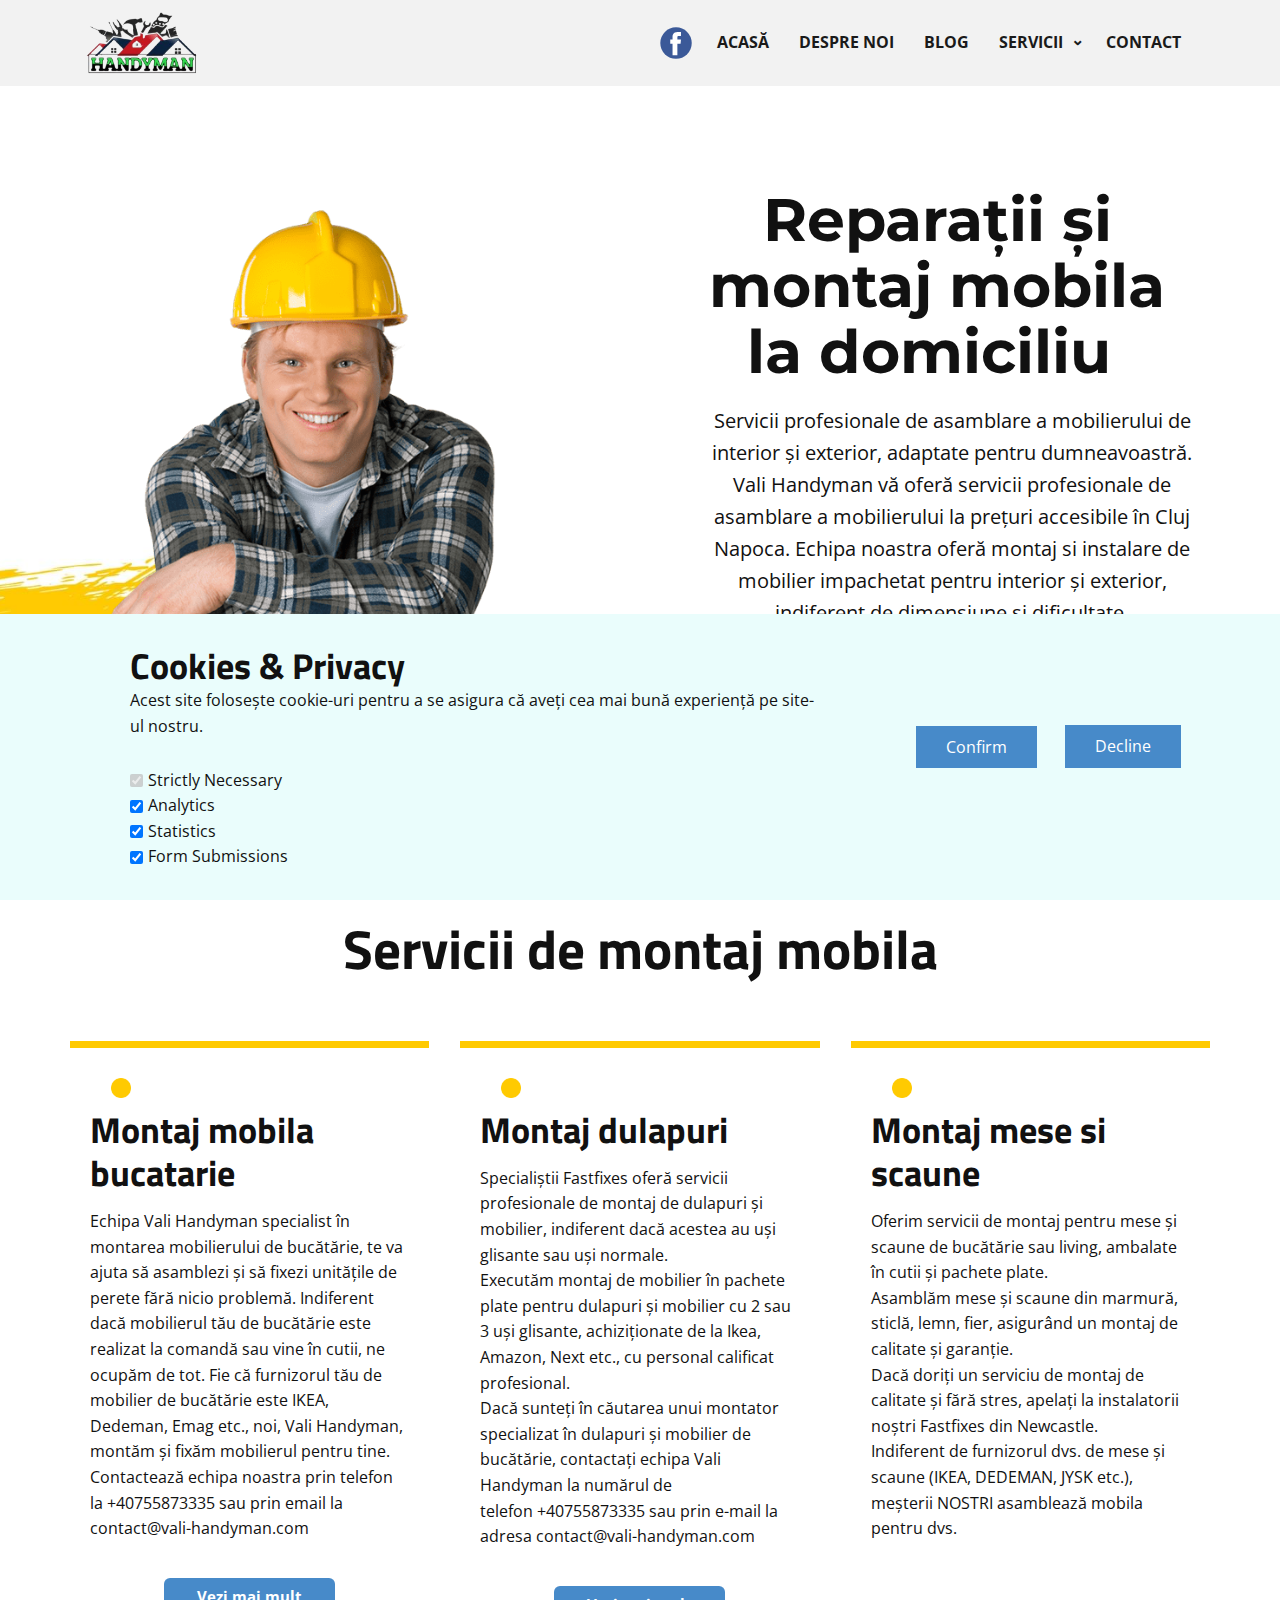
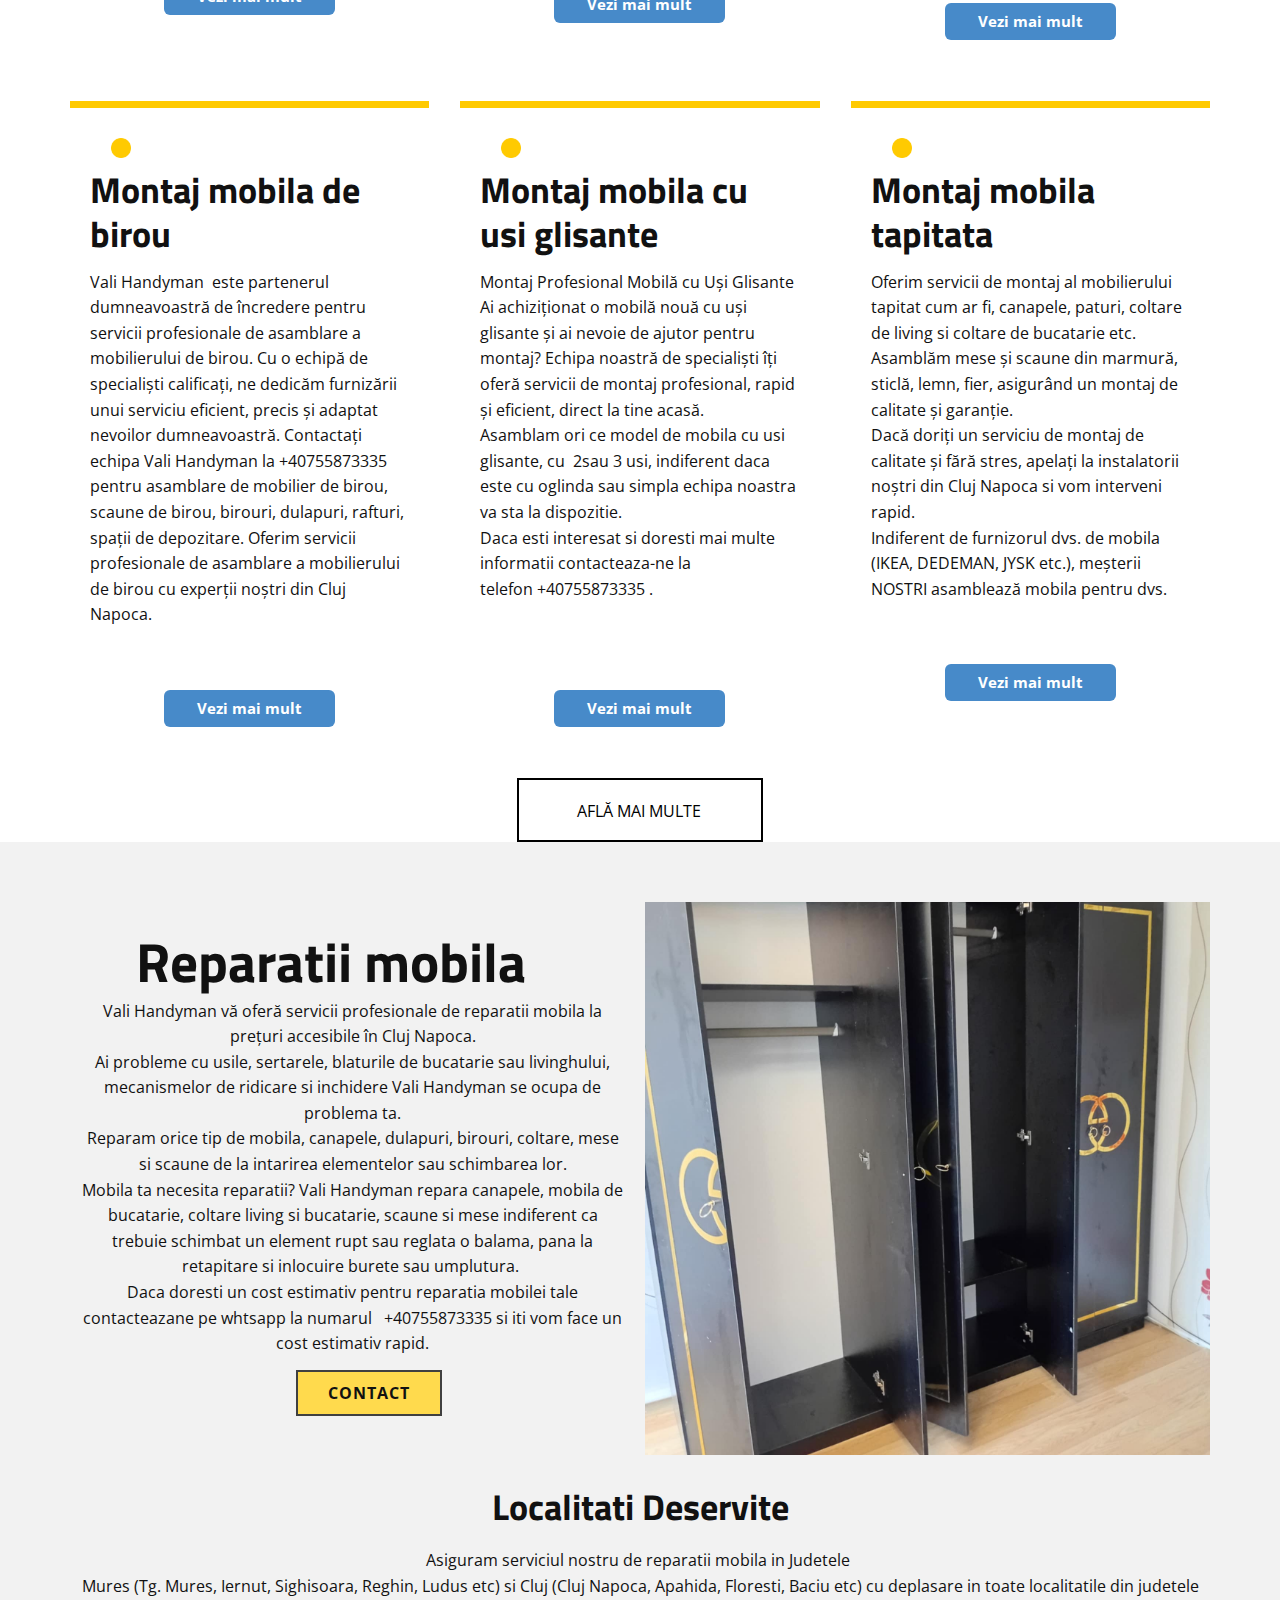
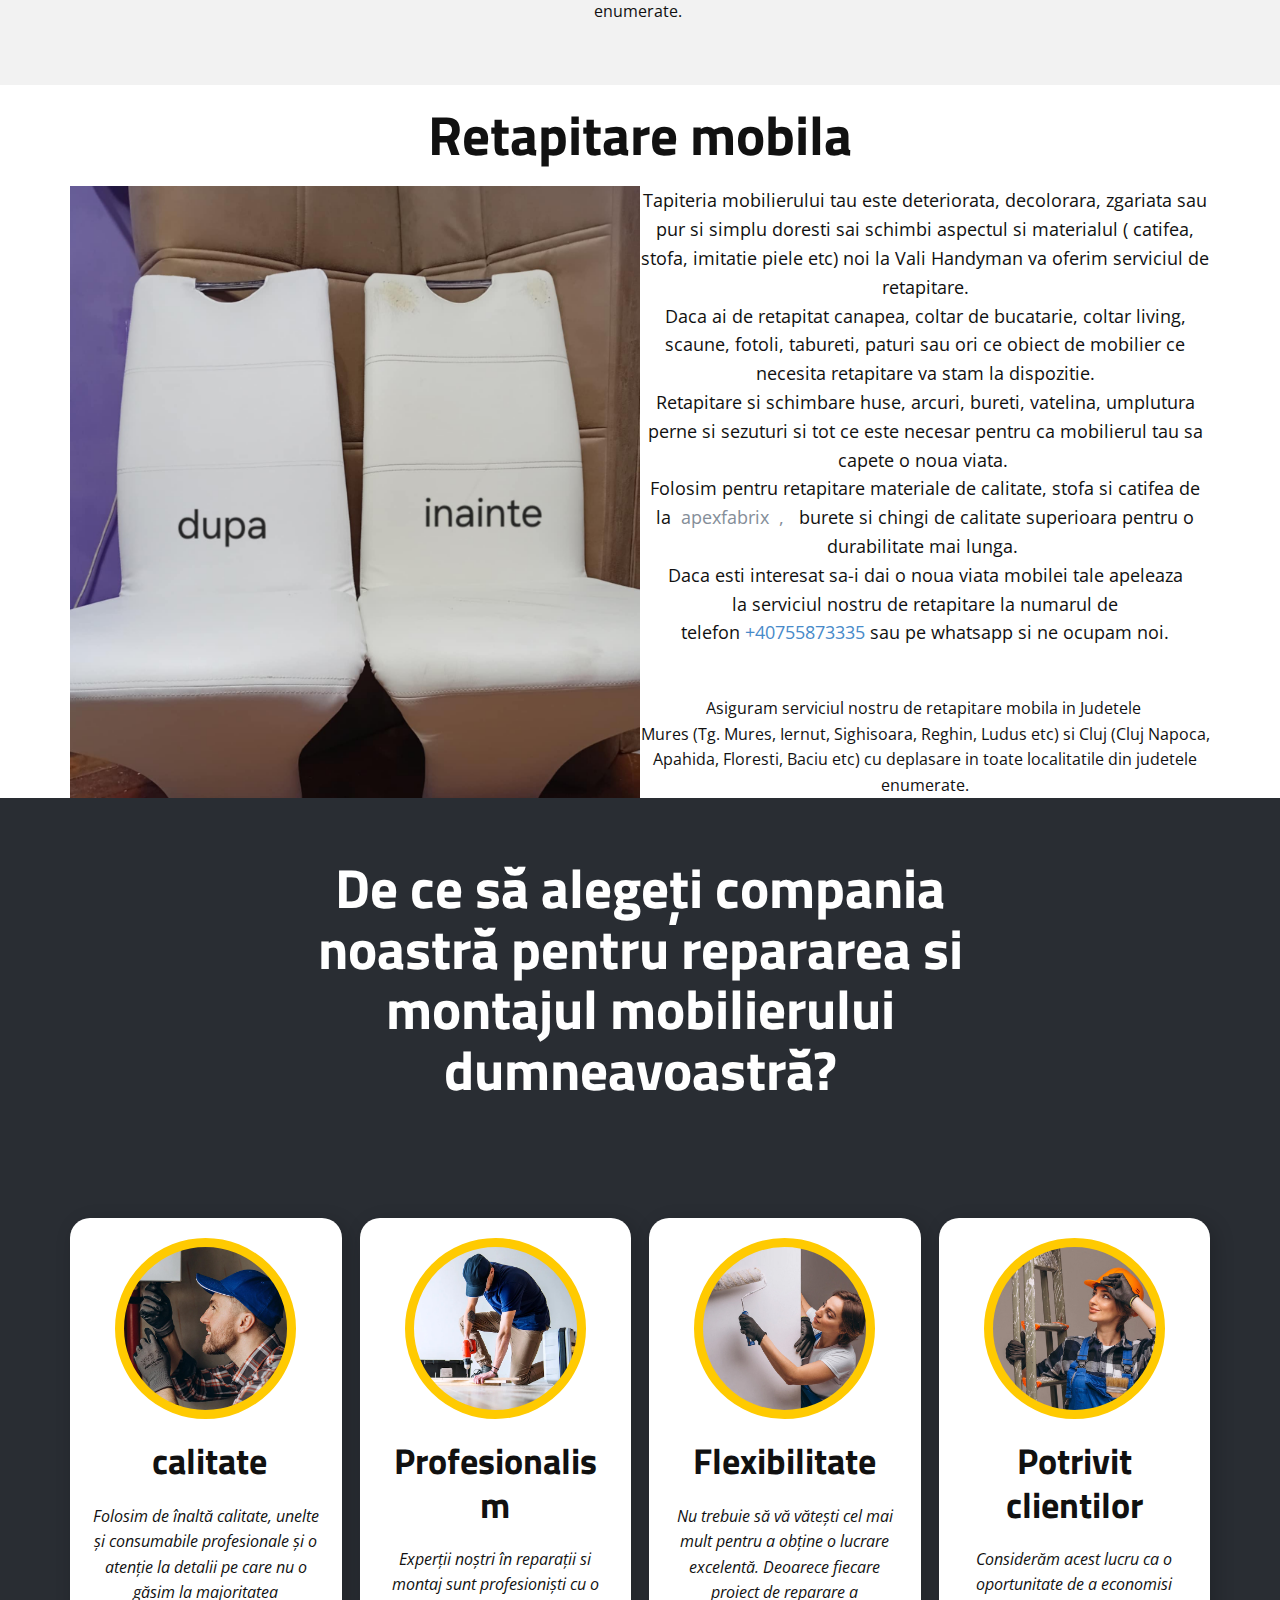
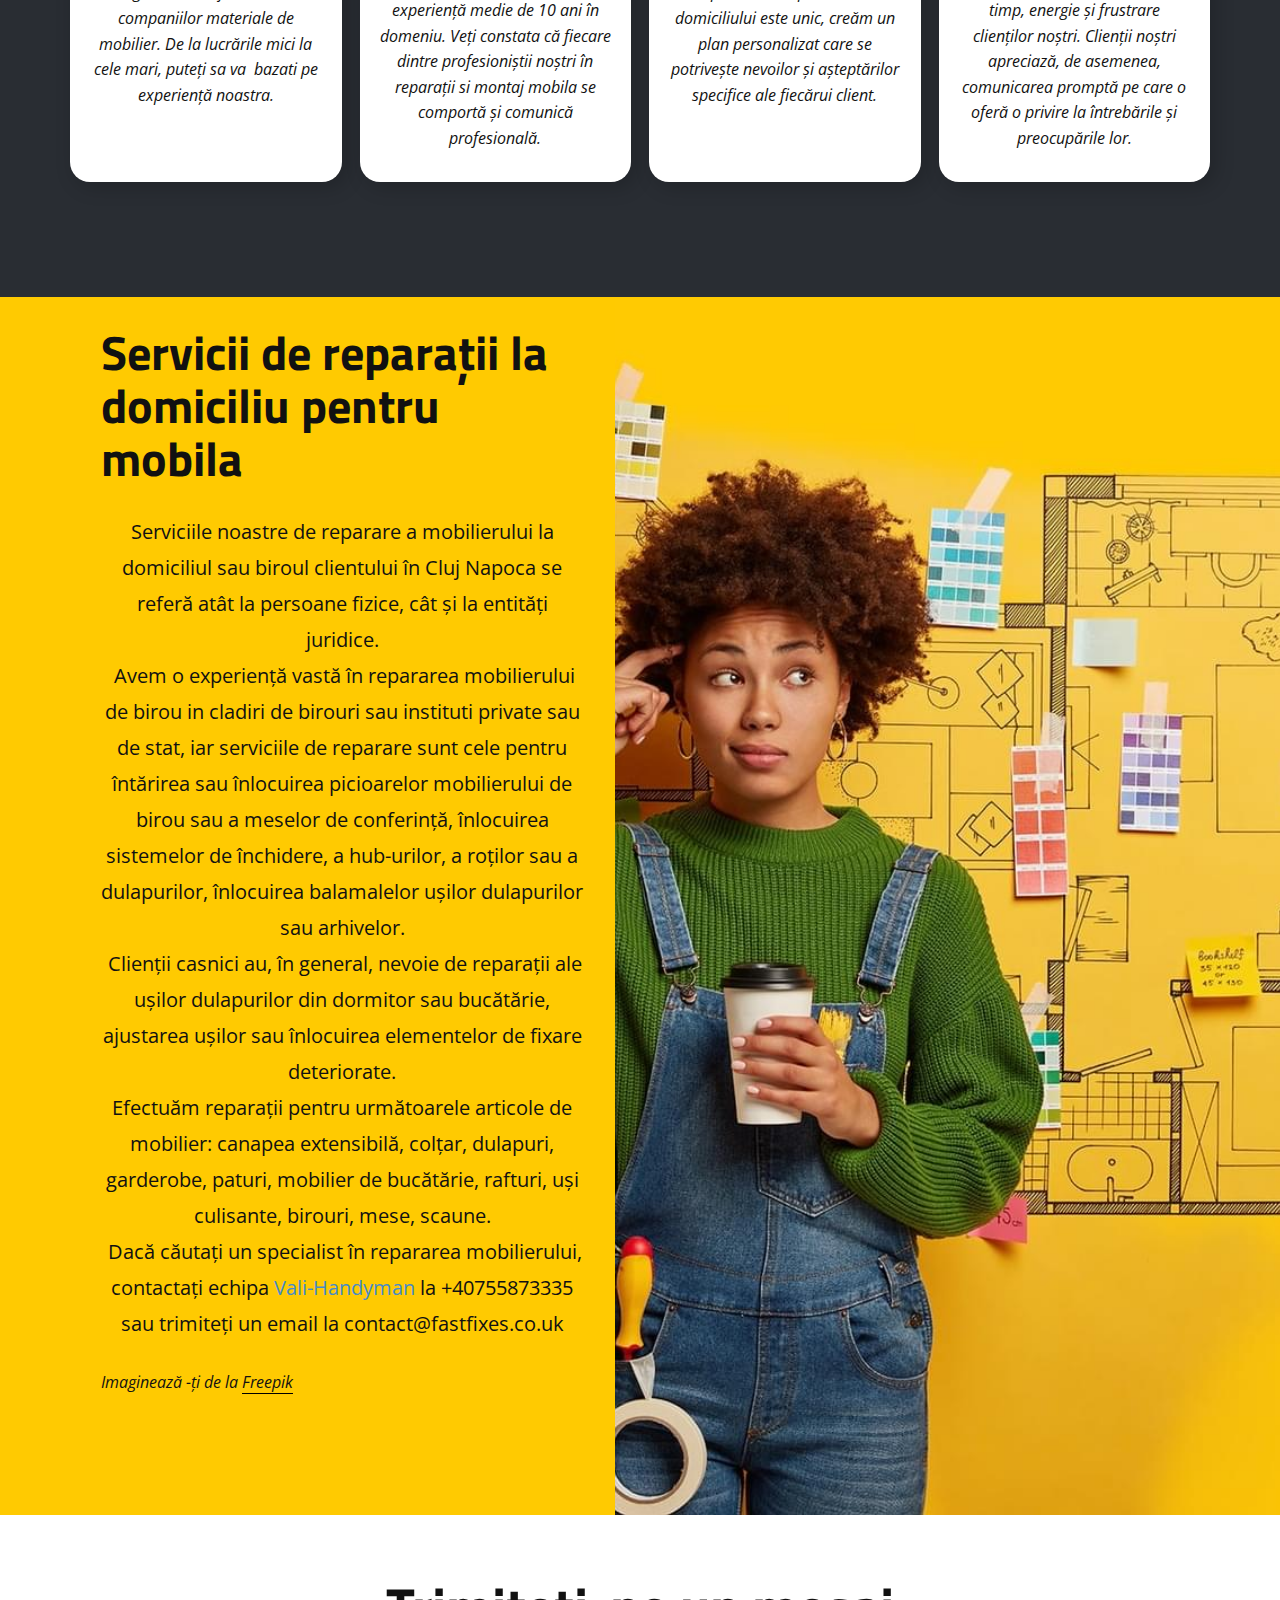
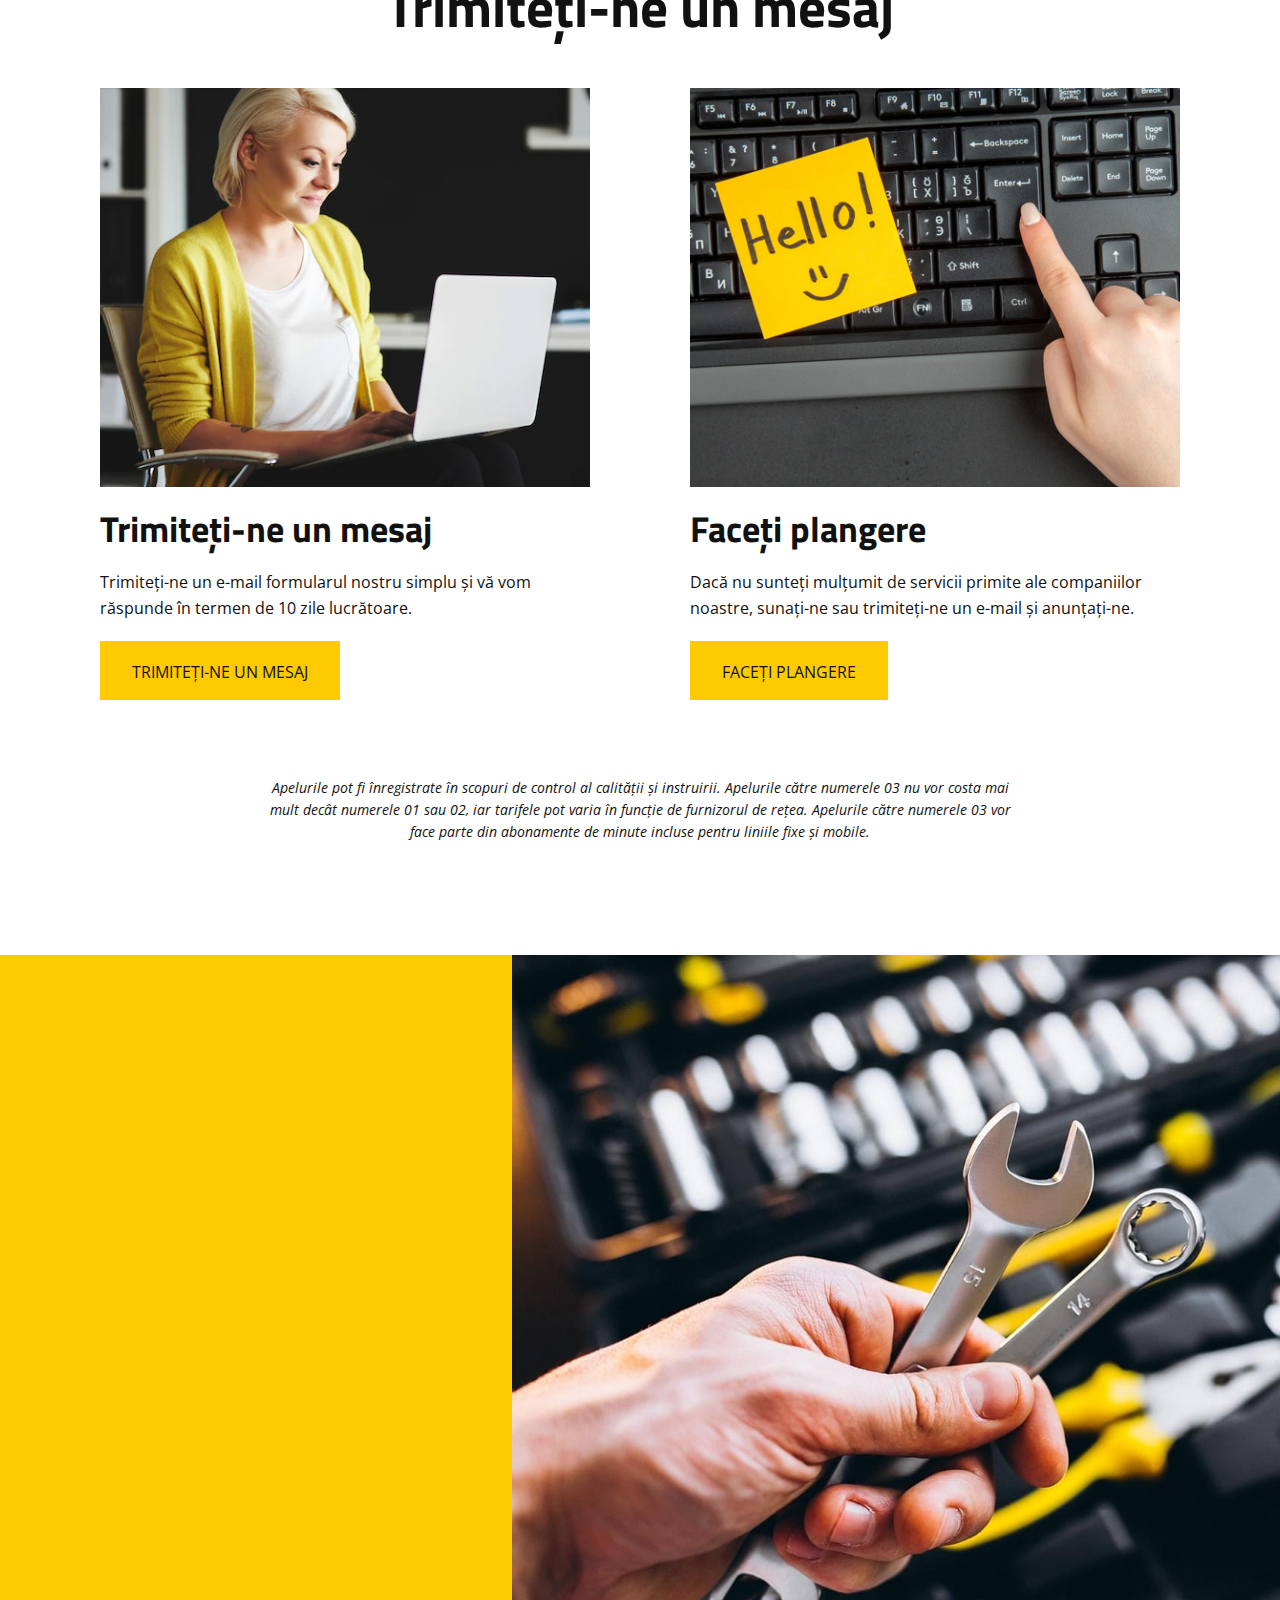
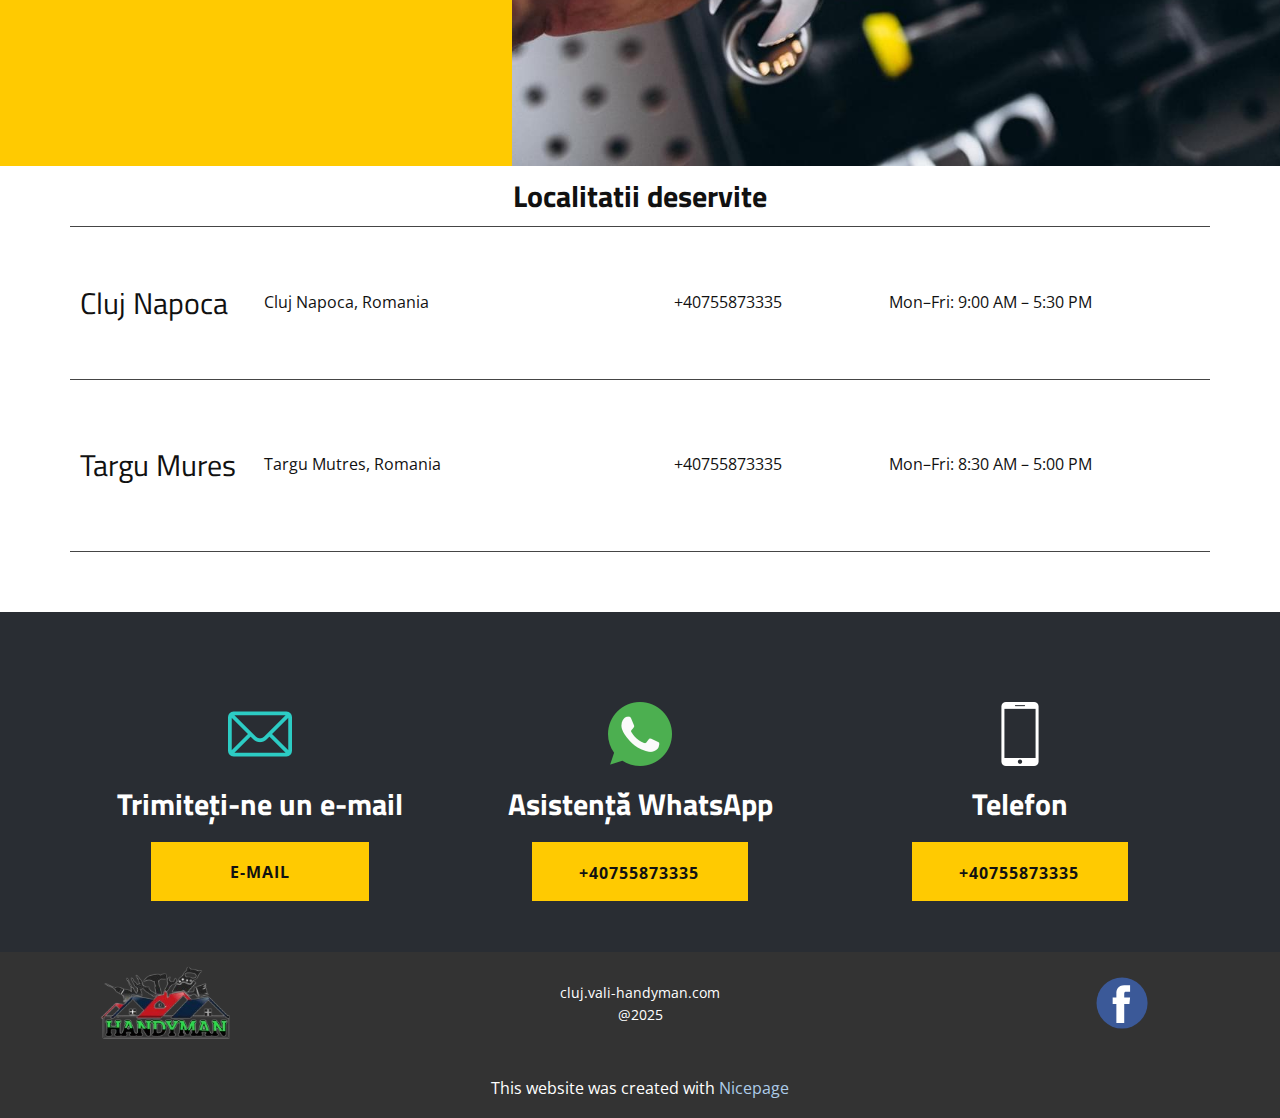
<file: index.html>
<!DOCTYPE html>
<html style="font-size: 16px;" lang="ro-RO"><head>
    <meta name="viewport" content="width=device-width, initial-scale=1.0">
    <meta charset="utf-8">
    <meta name="keywords" content="reparatii mobila la domiciliu Cluj, Instalator mobila Cluj, Montaj mobilă Cluj, Asamblare mobilă Cluj, Montaj mobilier IKEA Cluj, Reparații mobilă Cluj, Reparații balamale mobilă Cluj, Recondiționare mobilă Cluj,Retapițare mobilă Cluj, Retapițare canapele Cluj, Retapițare fotolii Cluj, Retapițare scaune Cluj, Tapițer Cluj, retapitare canapea, retapitare coltar, retapitare scaune, montaj mobila, reparatii mobila, reparatii scaune
">
    <meta name="description" content="Montaj, retapitare si reparatii mobila. Retapitare si montaj mobila de bucatarie, canapele, mese si scaune, coltare dulapuri, paturi in Cluj Napoca la preturi competitive.">
    <title>Servicii montaj si reparatii mobila | Cluj Napoca</title>
    <link rel="stylesheet" href="nicepage.css" media="screen">
<link rel="stylesheet" href="index.css" media="screen">
    <script class="u-script" type="text/javascript" src="jquery.js" defer=""></script>
    <script class="u-script" type="text/javascript" src="nicepage.js" defer=""></script>
    <meta name="generator" content="Nicepage 7.9.4, nicepage.com">
    <meta property="og:title" content="Vali Handyman Cluj, Servicii Complete Casă, Grădină &amp; Recondiționare">
    <meta property="og:description" content="Ai nevoie de un specialist reparatii mobila la domiciliu, de încredere în Cluj? Vali Handyman ofera servicii de retapitare, montaj si reparatii mobila la domiciliu sau in atelierul nostru.">
    <meta property="og:image" content="https://mobila.vali-handyman.com/images/22.jpg">
    <meta property="og:url" content="https://mobila.vali-handyman.com">
    <link rel="canonical" href="https://mobila.vali-handyman.com">
    <link rel="icon" href="images/favicon.png">
	<meta name="google-site-verification" content="GIldfjBECwa0O_xMMiPTt8xVdiu1yyi6KGhPTyaBokg" />
    
    
    
    
    
    
    
    
    
    
    
    
    <link id="u-theme-google-font" rel="stylesheet" href="https://fonts.googleapis.com/css?family=Titillium+Web:200,200i,300,300i,400,400i,600,600i,700,700i,900|Open+Sans:300,300i,400,400i,500,500i,600,600i,700,700i,800,800i">
    <link id="u-page-google-font" rel="stylesheet" href="https://fonts.googleapis.com/css?family=Montserrat:100,100i,200,200i,300,300i,400,400i,500,500i,600,600i,700,700i,800,800i,900,900i|Titillium+Web:200,200i,300,300i,400,400i,600,600i,700,700i,900">
    <script type="application/ld+json">{
		"@context": "http://schema.org",
		"@type": "Organization",
		"name": "Handyman ro",
		"url": "https://mobila.vali-handyman.com",
		"logo": "images/VALY-Photoroom1.png",
		"sameAs": [
				"https://www.facebook.com/profile.php?id=61567462739959",
				"https://www.facebook.com/profile.php?id=61567462739959"
		]
}</script>
    <meta name="theme-color" content="#478ac9">
    <meta property="og:type" content="website">
  <meta data-intl-tel-input-cdn-path="intlTelInput/"></head>
  <body data-home-page="Acasa.html" data-home-page-title="Acasa" data-path-to-root="./" data-include-products="false" class="u-body u-xl-mode" data-lang="ro"><header class="u-clearfix u-gradient u-header u-sticky u-sticky-fb05 u-header" id="sec-8087"><div class="u-clearfix u-sheet u-valign-middle-lg u-valign-middle-md u-valign-middle-sm u-valign-middle-xl u-sheet-1">
        <a href="./" data-page-id="843610132" class="u-image u-logo u-image-1" data-image-width="186" data-image-height="112">
          <img src="images/VALY-Photoroom1.png" class="u-logo-image u-logo-image-1" title="Acasa" alt="logo-ul meșterului vali">
        </a>
        <nav class="u-dropdown-icon u-menu u-menu-dropdown u-offcanvas u-menu-1" data-responsive-from="MD" role="navigation">
          <div class="menu-collapse" style="font-size: 1rem; letter-spacing: 0px; font-weight: 700; text-transform: uppercase;">
            <a class="u-button-style u-custom-active-border-color u-custom-active-color u-custom-border u-custom-border-color u-custom-borders u-custom-hover-border-color u-custom-hover-color u-custom-left-right-menu-spacing u-custom-padding-bottom u-custom-text-active-color u-custom-text-color u-custom-text-hover-color u-custom-top-bottom-menu-spacing u-hamburger-link u-nav-link u-text-active-palette-1-base u-text-hover-palette-2-base" href="#" tabindex="-1" aria-label="Deschide meniul" aria-controls="01fd">
              <svg class="u-svg-link" viewBox="0 0 24 24"><use xlink:href="#menu-hamburger"></use></svg>
              <svg class="u-svg-content" version="1.1" id="menu-hamburger" viewBox="0 0 16 16" x="0px" y="0px" xmlns:xlink="http://www.w3.org/1999/xlink" xmlns="http://www.w3.org/2000/svg"><g><rect y="1" width="16" height="2"></rect><rect y="7" width="16" height="2"></rect><rect y="13" width="16" height="2"></rect>
</g></svg>
            </a>
          </div>
          <div class="u-custom-menu u-nav-container">
            <ul role="menubar" class="u-nav u-spacing-30 u-unstyled u-nav-1"><li role="none" class="u-nav-item"><a role="menuitem" class="u-border-2 u-border-active-palette-3-base u-border-hover-palette-3-base u-border-no-left u-border-no-right u-border-no-top u-button-style u-nav-link u-text-active-grey-90 u-text-grey-90 u-text-hover-grey-90" href="./" style="padding: 10px 0px;">Acasă</a>
</li><li role="none" class="u-nav-item"><a role="menuitem" class="u-border-2 u-border-active-palette-3-base u-border-hover-palette-3-base u-border-no-left u-border-no-right u-border-no-top u-button-style u-nav-link u-text-active-grey-90 u-text-grey-90 u-text-hover-grey-90" href="Despre-noi.html" style="padding: 10px 0px;">Despre noi</a>
</li><li role="none" class="u-nav-item"><a role="menuitem" class="u-border-2 u-border-active-palette-3-base u-border-hover-palette-3-base u-border-no-left u-border-no-right u-border-no-top u-button-style u-nav-link u-text-active-grey-90 u-text-grey-90 u-text-hover-grey-90" href="blog/blog.html" style="padding: 10px 0px;">Blog</a>
</li><li role="none" class="u-nav-item"><a role="menuitem" class="u-border-2 u-border-active-palette-3-base u-border-hover-palette-3-base u-border-no-left u-border-no-right u-border-no-top u-button-style u-nav-link u-text-active-grey-90 u-text-grey-90 u-text-hover-grey-90" style="padding: 10px 0px;">Servicii</a><div class="u-nav-popup"><ul role="menu" class="u-border-2 u-nav u-unstyled u-v-spacing-10" aria-label="Servicii menu"><li role="none" class="u-nav-item"><a role="menuitem" class="u-button-style u-nav-link u-white" href="blog/reparaii-mobil-cluj.html">Reparații mobila</a>
</li><li role="none" class="u-nav-item"><a role="menuitem" class="u-button-style u-nav-link u-white" href="#">Reparații usi și geamuri</a>
</li><li role="none" class="u-nav-item"><a role="menuitem" class="u-button-style u-nav-link u-white" href="#">Elecrician</a>
</li><li role="none" class="u-nav-item"><a role="menuitem" class="u-button-style u-nav-link u-white" href="#">Instalator</a>
</li><li role="none" class="u-nav-item"><a role="menuitem" class="u-button-style u-nav-link u-white" href="#">Montaj parchet</a>
</li><li role="none" class="u-nav-item"><a role="menuitem" class="u-button-style u-nav-link u-white" href="#">Reparatii acoperisuri</a>
</li><li role="none" class="u-nav-item"><a role="menuitem" class="u-button-style u-nav-link u-white" href="#">Foisoare si terase</a>
</li><li role="none" class="u-nav-item"><a role="menuitem" class="u-button-style u-nav-link u-white" href="#">Instalatii sanitare</a>
</li><li role="none" class="u-nav-item"><a role="menuitem" class="u-button-style u-nav-link u-white" href="blog/montaj-mobila-cluj-napoca.html">Montaj mobila</a>
</li><li role="none" class="u-nav-item"><a role="menuitem" class="u-button-style u-nav-link u-white" href="blog/dulgherie-si-tamplarie.html">Dulgerie si tamplarie</a>
</li><li role="none" class="u-nav-item"><a tabindex="-1" role="menuitem" class="u-button-style u-nav-link u-white" href="blog/retapitare.html">Retapitare</a>
</li></ul>
</div>
</li><li role="none" class="u-nav-item"><a role="menuitem" class="u-border-2 u-border-active-palette-3-base u-border-hover-palette-3-base u-border-no-left u-border-no-right u-border-no-top u-button-style u-nav-link u-text-active-grey-90 u-text-grey-90 u-text-hover-grey-90" href="Contact.html" style="padding: 10px 0px;">Contact</a>
</li></ul>
          </div>
          <div class="u-custom-menu u-nav-container-collapse" id="01fd" role="region" aria-label="Panou de meniu">
            <div class="u-black u-container-style u-inner-container-layout u-opacity u-opacity-95 u-sidenav">
              <div class="u-inner-container-layout u-sidenav-overflow">
                <div class="u-menu-close" tabindex="-1" aria-label="Închide meniul"></div>
                <ul class="u-align-center u-nav u-popupmenu-items u-unstyled u-nav-3" role="menubar"><li role="none" class="u-nav-item"><a role="menuitem" class="u-button-style u-nav-link" href="./">Acasă</a>
</li><li role="none" class="u-nav-item"><a role="menuitem" class="u-button-style u-nav-link" href="Despre-noi.html">Despre noi</a>
</li><li role="none" class="u-nav-item"><a role="menuitem" class="u-button-style u-nav-link" href="blog/blog.html">Blog</a>
</li><li role="none" class="u-nav-item"><a role="menuitem" class="u-button-style u-nav-link">Servicii</a><div class="u-nav-popup"><ul role="menu" class="u-border-2 u-nav u-unstyled u-v-spacing-10" aria-label="Servicii menu"><li role="none" class="u-nav-item"><a role="menuitem" class="u-button-style u-nav-link" href="blog/reparaii-mobil-cluj.html">Reparații mobila</a>
</li><li role="none" class="u-nav-item"><a role="menuitem" class="u-button-style u-nav-link" href="#">Reparații usi și geamuri</a>
</li><li role="none" class="u-nav-item"><a role="menuitem" class="u-button-style u-nav-link" href="#">Elecrician</a>
</li><li role="none" class="u-nav-item"><a role="menuitem" class="u-button-style u-nav-link" href="#">Instalator</a>
</li><li role="none" class="u-nav-item"><a role="menuitem" class="u-button-style u-nav-link" href="#">Montaj parchet</a>
</li><li role="none" class="u-nav-item"><a role="menuitem" class="u-button-style u-nav-link" href="#">Reparatii acoperisuri</a>
</li><li role="none" class="u-nav-item"><a role="menuitem" class="u-button-style u-nav-link" href="#">Foisoare si terase</a>
</li><li role="none" class="u-nav-item"><a role="menuitem" class="u-button-style u-nav-link" href="#">Instalatii sanitare</a>
</li><li role="none" class="u-nav-item"><a role="menuitem" class="u-button-style u-nav-link" href="blog/montaj-mobila-cluj-napoca.html">Montaj mobila</a>
</li><li role="none" class="u-nav-item"><a role="menuitem" class="u-button-style u-nav-link" href="blog/dulgherie-si-tamplarie.html">Dulgerie si tamplarie</a>
</li><li role="none" class="u-nav-item"><a tabindex="-1" role="menuitem" class="u-button-style u-nav-link" href="blog/retapitare.html">Retapitare</a>
</li></ul>
</div>
</li><li role="none" class="u-nav-item"><a role="menuitem" class="u-button-style u-nav-link" href="Contact.html">Contact</a>
</li></ul>
              </div>
            </div>
            <div class="u-black u-menu-overlay u-opacity u-opacity-70"></div>
          </div>
          <style class="menu-style">@media (max-width: 939px) {
                    [data-responsive-from="MD"] .u-nav-container {
                        display: none;
                    }
                    [data-responsive-from="MD"] .menu-collapse {
                        display: block;
                    }
                }</style>
        </nav>
        <div class="u-social-icons u-social-icons-1">
          <a class="u-social-url" title="facebook" target="_blank" href="https://www.facebook.com/profile.php?id=61567462739959"><span class="u-icon u-social-facebook u-social-icon u-icon-1"><svg class="u-svg-link" preserveAspectRatio="xMidYMin slice" viewBox="0 0 112 112" style=""><use xlink:href="#svg-fa98"></use></svg><svg class="u-svg-content" viewBox="0 0 112 112" x="0" y="0" id="svg-fa98"><circle fill="currentColor" cx="56.1" cy="56.1" r="55"></circle><path fill="#FFFFFF" d="M73.5,31.6h-9.1c-1.4,0-3.6,0.8-3.6,3.9v8.5h12.6L72,58.3H60.8v40.8H43.9V58.3h-8V43.9h8v-9.2
c0-6.7,3.1-17,17-17h12.5v13.9H73.5z"></path></svg></span>
          </a>
        </div>
      </div></header>
    <section class="u-clearfix u-image u-section-1" id="carousel_58e9" data-image-width="1889" data-image-height="1080">
      <div class="u-clearfix u-sheet u-sheet-1">
        <div class="data-layout-selected u-clearfix u-expanded-width u-gutter-30 u-layout-wrap u-layout-wrap-1">
          <div class="u-layout">
            <div class="u-layout-row">
              <div class="u-align-center-sm u-align-center-xs u-container-style u-layout-cell u-left-cell u-size-30-md u-size-30-sm u-size-30-xs u-size-32-lg u-size-32-xl u-layout-cell-1" src="">
                <div class="u-container-layout u-valign-bottom-xl u-valign-top-lg u-valign-top-md u-valign-top-sm u-valign-top-xs u-container-layout-1">
                  <img class="u-expanded-width-lg u-image u-image-1" src="images/min.png">
                </div>
              </div>
              <div class="u-align-left u-container-align-left u-container-style u-layout-cell u-right-cell u-size-28-lg u-size-28-xl u-size-30-md u-size-30-sm u-size-30-xs u-layout-cell-2">
                <div class="u-container-layout u-valign-middle-lg u-valign-middle-md u-valign-middle-sm u-valign-middle-xs u-container-layout-2">
                  <h1 class="u-align-center u-custom-font u-font-montserrat u-text u-text-1">
                    <font style="vertical-align: inherit;">
                      <font style="vertical-align: inherit;">
                        <font style="vertical-align: inherit;">
                          <font style="vertical-align: inherit;">
                            <font style="vertical-align: inherit;">
                              <font style="vertical-align: inherit;">
                                <font style="vertical-align: inherit;">
                                  <font style="vertical-align: inherit;">
                                    <font style="vertical-align: inherit;">
                                      <font style="vertical-align: inherit;">
                                        <font style="vertical-align: inherit;">
                                          <font style="vertical-align: inherit;">
                                            <font style="vertical-align: inherit;">
                                              <font style="vertical-align: inherit;">Reparații și montaj mobila la domiciliu&nbsp;</font>
                                            </font>
                                          </font>
                                        </font>
                                      </font>
                                    </font>
                                  </font>
                                </font>
                              </font>
                            </font>
                          </font>
                        </font>
                      </font>
                    </font>
                    <br>
                  </h1>
                  <p class="u-align-center u-text u-text-2">Servicii profesionale de asamblare a mobilierului de interior și exterior, adaptate pentru dumneavoastră. Vali Handyman vă oferă servicii profesionale de asamblare a mobilierului la prețuri accesibile în Cluj Napoca. Echipa noastra oferă montaj si instalare de mobilier impachetat pentru interior și exterior, indiferent de dimensiune și dificultate.<br>&nbsp;Dacă căutați montator de mobila, cum ar fi dulapuri, dressinguri, paturi, magazii, trambuline, mobila de bucătărie, mese, scaune etc., contactați-ne telefonic sau pe whatsapp la numărul de telefon +40755873335. 
                  </p>
                  <p class="u-align-left u-text u-text-3">
                    <font style="vertical-align: inherit;">
                      <font style="vertical-align: inherit;">
                        <font style="vertical-align: inherit;">
                          <font style="vertical-align: inherit;">
                            <font style="vertical-align: inherit;">
                              <font style="vertical-align: inherit;">
                                <font style="vertical-align: inherit;">
                                  <font style="vertical-align: inherit;">
                                    <font style="vertical-align: inherit;">
                                      <font style="vertical-align: inherit;">
                                        <font style="vertical-align: inherit;">
                                          <font style="vertical-align: inherit;">
                                            <font style="vertical-align: inherit;">
                                              <font style="vertical-align: inherit;">Imaginează-ți </font>
                                            </font>
                                          </font>
                                        </font>
                                      </font>
                                    </font>
                                  </font>
                                </font>
                              </font>
                            </font>
                            <font style="vertical-align: inherit;">
                              <font style="vertical-align: inherit;">
                                <font style="vertical-align: inherit;">
                                  <font style="vertical-align: inherit;">
                                    <font style="vertical-align: inherit;">
                                      <font style="vertical-align: inherit;">
                                        <font style="vertical-align: inherit;">
                                          <font style="vertical-align: inherit;">
                                            <font style="vertical-align: inherit;">
                                              <font style="vertical-align: inherit;">de</font>
                                            </font>
                                          </font>
                                        </font>
                                      </font>
                                    </font>
                                  </font>
                                </font>
                              </font>
                            </font>
                            <font style="vertical-align: inherit;">
                              <font style="vertical-align: inherit;">
                                <font style="vertical-align: inherit;">
                                  <font style="vertical-align: inherit;">
                                    <font style="vertical-align: inherit;">
                                      <font style="vertical-align: inherit;">
                                        <font style="vertical-align: inherit;">
                                          <font style="vertical-align: inherit;">
                                            <font style="vertical-align: inherit;">
                                              <font style="vertical-align: inherit;"> la </font>
                                            </font>
                                          </font>
                                        </font>
                                      </font>
                                    </font>
                                  </font>
                                </font>
                              </font>
                            </font>
                          </font>
                        </font>
                      </font>
                    </font>
                    <a href="https://billionphotos.com/" class="u-active-none u-border-1 u-border-active-grey-60 u-border-black u-border-hover-grey-60 u-border-no-left u-border-no-right u-border-no-top u-bottom-left-radius-0 u-bottom-right-radius-0 u-btn u-button-link u-button-style u-hover-none u-none u-radius-0 u-text-body-color u-top-left-radius-0 u-top-right-radius-0 u-btn-1" target="_blank">
                      <font style="vertical-align: inherit;">
                        <font style="vertical-align: inherit;">
                          <font style="vertical-align: inherit;">
                            <font style="vertical-align: inherit;">
                              <font style="vertical-align: inherit;">
                                <font style="vertical-align: inherit;">
                                  <font style="vertical-align: inherit;">
                                    <font style="vertical-align: inherit;">
                                      <font style="vertical-align: inherit;">
                                        <font style="vertical-align: inherit;">
                                          <font style="vertical-align: inherit;">
                                            <font style="vertical-align: inherit;">
                                              <font style="vertical-align: inherit;">
                                                <font style="vertical-align: inherit;">Billionphotos</font>
                                              </font>
                                            </font>
                                          </font>
                                        </font>
                                      </font>
                                    </font>
                                  </font>
                                </font>
                              </font>
                            </font>
                          </font>
                        </font>
                      </font>
                    </a>
                  </p>
                </div>
              </div>
            </div>
          </div>
        </div>
      </div>
    </section>
    <section class="u-align-left u-clearfix u-container-align-left u-white u-section-2" id="carousel_39d7">
      <div class="u-clearfix u-sheet u-valign-bottom-xl u-valign-middle-lg u-valign-middle-md u-valign-middle-sm u-valign-middle-xs u-sheet-1">
        <h2 class="u-align-center u-text u-text-1">
          <font style="vertical-align: inherit;">
            <font style="vertical-align: inherit;">
              <font style="vertical-align: inherit;">
                <font style="vertical-align: inherit;">
                  <font style="vertical-align: inherit;">
                    <font style="vertical-align: inherit;">
                      <font style="vertical-align: inherit;">
                        <font style="vertical-align: inherit;">
                          <font style="vertical-align: inherit;">
                            <font style="vertical-align: inherit;">
                              <font style="vertical-align: inherit;">
                                <font style="vertical-align: inherit;">
                                  <font style="vertical-align: inherit;">
                                    <font style="vertical-align: inherit;">Servicii de montaj mobila</font>
                                  </font>
                                </font>
                              </font>
                            </font>
                          </font>
                        </font>
                      </font>
                    </font>
                  </font>
                </font>
              </font>
            </font>
          </font>
        </h2>
        <div class="u-expanded-width u-list u-list-1">
          <div class="u-repeater u-repeater-1">
            <div class="u-align-left u-border-7 u-border-no-bottom u-border-no-left u-border-no-right u-border-palette-3-base u-container-align-left u-container-style u-custom-item u-list-item u-repeater-item u-shape-rectangle u-list-item-1">
              <div class="u-container-layout u-similar-container u-valign-bottom-lg u-valign-bottom-md u-valign-bottom-sm u-valign-bottom-xs u-container-layout-1"><span class="u-custom-item u-file-icon u-icon u-text-palette-3-base u-icon-1" data-animation-name="" data-animation-duration="0" data-animation-delay="0" data-animation-direction=""><img src="images/481037-7744b1b2.png" alt=""></span>
                <h3 class="u-text u-text-2">Montaj mobila bucatarie </h3>
                <p class="u-text u-text-3"> Echipa Vali Handyman specialist în montarea mobilierului de bucătărie, te va ajuta să asamblezi și să fixezi unitățile de perete fără nicio problemă. Indiferent dacă mobilierul tău de bucătărie este realizat la comandă sau vine în cutii, ne ocupăm de tot. Fie că furnizorul tău de mobilier de bucătărie este IKEA, Dedeman, Emag etc., noi, Vali Handyman, montăm și fixăm mobilierul pentru tine. Contactează echipa noastra prin telefon la +40755873335 sau prin email la contact@vali-handyman.com</p>
                <a href="blog/reparaii-mobil-cluj.html" class="u-align-center u-btn u-btn-round u-button-style u-custom-item u-hover-palette-1-light-1 u-palette-1-base u-radius u-btn-1" title="Vezi mai mult">Vezi mai mult</a>
              </div>
            </div>
            <div class="u-align-left u-border-7 u-border-no-bottom u-border-no-left u-border-no-right u-border-palette-3-base u-container-align-left u-container-style u-custom-item u-list-item u-repeater-item u-shape-rectangle u-list-item-2">
              <div class="u-container-layout u-similar-container u-valign-bottom-lg u-valign-bottom-md u-valign-bottom-sm u-valign-bottom-xs u-container-layout-2"><span class="u-custom-item u-file-icon u-icon u-text-palette-3-base u-icon-2" data-animation-name="" data-animation-duration="0" data-animation-delay="0" data-animation-direction=""><img src="images/481037-7744b1b2.png" alt=""></span>
                <h3 class="u-text u-text-4">Montaj dulapuri </h3>
                <p class="u-text u-text-5">
                  <font style="vertical-align: inherit;">
                    <font style="vertical-align: inherit;">
                      <font style="vertical-align: inherit;">
                        <font style="vertical-align: inherit;">
                          <font style="vertical-align: inherit;">
                            <font style="vertical-align: inherit;">
                              <font style="vertical-align: inherit;">
                                <font style="vertical-align: inherit;">
                                  <font style="vertical-align: inherit;">
                                    <font style="vertical-align: inherit;">
                                      <font style="vertical-align: inherit;">
                                        <font style="vertical-align: inherit;">
                                          <font style="vertical-align: inherit;">
                                            <font style="vertical-align: inherit;"></font>
                                          </font>
                                        </font>
                                      </font>
                                    </font>
                                  </font>
                                </font>
                              </font>
                            </font>
                          </font>
                        </font>
                      </font>
                    </font>
                  </font>Specialiștii Fastfixes oferă servicii profesionale de montaj de dulapuri și mobilier, indiferent dacă acestea au uși glisante sau uși normale.<br>Executăm montaj de mobilier în pachete plate pentru dulapuri și mobilier cu 2 sau 3 uși glisante, achiziționate de la Ikea, Amazon, Next etc., cu personal calificat profesional.<br>Dacă sunteți în căutarea unui montator specializat în dulapuri și mobilier de bucătărie, contactați echipa Vali Handyman la numărul de telefon&nbsp;+40755873335 sau prin e-mail la adresa&nbsp;contact@vali-handyman.com
                </p>
                <a href="blog/retapitare.html" class="u-align-center u-btn u-btn-round u-button-style u-custom-item u-hover-palette-1-light-1 u-palette-1-base u-radius u-btn-2" title="Vezi mai mult">Vezi mai mult</a>
              </div>
            </div>
            <div class="u-align-left u-border-7 u-border-no-bottom u-border-no-left u-border-no-right u-border-palette-3-base u-container-align-left u-container-style u-custom-item u-list-item u-repeater-item u-shape-rectangle u-list-item-3">
              <div class="u-container-layout u-similar-container u-valign-bottom-lg u-valign-bottom-md u-valign-bottom-sm u-valign-bottom-xs u-container-layout-3"><span class="u-custom-item u-file-icon u-icon u-text-palette-3-base u-icon-3" data-animation-name="" data-animation-duration="0" data-animation-delay="0" data-animation-direction=""><img src="images/481037-7744b1b2.png" alt=""></span>
                <h3 class="u-text u-text-6"> Montaj mese si scaune</h3>
                <p class="u-text u-text-7">
                  <font style="vertical-align: inherit;">
                    <font style="vertical-align: inherit;">
                      <font style="vertical-align: inherit;">
                        <font style="vertical-align: inherit;">
                          <font style="vertical-align: inherit;">
                            <font style="vertical-align: inherit;">
                              <font style="vertical-align: inherit;">
                                <font style="vertical-align: inherit;">
                                  <font style="vertical-align: inherit;">
                                    <font style="vertical-align: inherit;">
                                      <font style="vertical-align: inherit;">
                                        <font style="vertical-align: inherit;">
                                          <font style="vertical-align: inherit;">
                                            <font style="vertical-align: inherit;"></font>
                                          </font>
                                        </font>
                                      </font>
                                    </font>
                                  </font>
                                </font>
                              </font>
                            </font>
                          </font>
                        </font>
                      </font>
                    </font>
                  </font>Oferim servicii de montaj pentru mese și scaune de bucătărie sau living, ambalate în cutii și pachete plate.<br>Asamblăm mese și scaune din marmură, sticlă, lemn, fier, asigurând un montaj de calitate și garanție.<br>Dacă doriți un serviciu de montaj de calitate și fără stres, apelați la instalatorii noștri Fastfixes din Newcastle.<br>Indiferent de furnizorul dvs. de mese și scaune (IKEA, DEDEMAN, JYSK etc.), meșterii NOSTRI asamblează mobila pentru dvs.<br>
                  <br>
                </p>
                <a href="Despre-noi.html" data-page-id="848717091" class="u-align-center u-btn u-btn-round u-button-style u-custom-item u-hover-palette-1-light-1 u-palette-1-base u-radius u-btn-3" title="Vezi mai mult">Vezi mai mult</a>
              </div>
            </div>
            <div class="u-align-left u-border-7 u-border-no-bottom u-border-no-left u-border-no-right u-border-palette-3-base u-container-align-left u-container-style u-custom-item u-list-item u-repeater-item u-shape-rectangle u-list-item-4">
              <div class="u-container-layout u-similar-container u-valign-bottom-lg u-valign-bottom-md u-valign-bottom-sm u-valign-bottom-xs u-container-layout-4"><span class="u-custom-item u-file-icon u-icon u-text-palette-3-base u-icon-4" data-animation-name="" data-animation-duration="0" data-animation-delay="0" data-animation-direction=""><img src="images/481037-7744b1b2.png" alt=""></span>
                <h3 class="u-text u-text-8"> Montaj mobila de birou</h3>
                <p class="u-text u-text-9">
                  <font style="vertical-align: inherit;">
                    <font style="vertical-align: inherit;">
                      <font style="vertical-align: inherit;">
                        <font style="vertical-align: inherit;">
                          <font style="vertical-align: inherit;">
                            <font style="vertical-align: inherit;">
                              <font style="vertical-align: inherit;">
                                <font style="vertical-align: inherit;">
                                  <font style="vertical-align: inherit;">
                                    <font style="vertical-align: inherit;">
                                      <font style="vertical-align: inherit;">
                                        <font style="vertical-align: inherit;">
                                          <font style="vertical-align: inherit;">
                                            <font style="vertical-align: inherit;"> Vali Handyman&nbsp;</font>
                                          </font>
                                        </font>
                                      </font>
                                    </font>
                                  </font>
                                </font>
                              </font>
                            </font>
                          </font>
                        </font>
                      </font>
                    </font>
                  </font>este partenerul dumneavoastră de încredere pentru servicii profesionale de asamblare a mobilierului de birou. Cu o echipă de specialiști calificați, ne dedicăm furnizării unui serviciu eficient, precis și adaptat nevoilor dumneavoastră. Contactați echipa Vali Handyman la&nbsp;+40755873335 pentru asamblare de mobilier de birou, scaune de birou, birouri, dulapuri, rafturi, spații de depozitare. Oferim servicii profesionale de asamblare a mobilierului de birou cu experții noștri din Cluj Napoca.<br>
                  <br>
                </p>
                <a href="Despre-noi.html" data-page-id="848717091" class="u-align-center u-btn u-btn-round u-button-style u-custom-item u-hover-palette-1-light-1 u-palette-1-base u-radius u-btn-4" title="Vezi mai mult">Vezi mai mult</a>
              </div>
            </div>
            <div class="u-align-left u-border-7 u-border-no-bottom u-border-no-left u-border-no-right u-border-palette-3-base u-container-align-left u-container-style u-custom-item u-list-item u-repeater-item u-shape-rectangle u-list-item-5">
              <div class="u-container-layout u-similar-container u-valign-bottom-lg u-valign-bottom-md u-valign-bottom-sm u-valign-bottom-xs u-container-layout-5"><span class="u-custom-item u-file-icon u-icon u-text-palette-3-base u-icon-5" data-animation-name="" data-animation-duration="0" data-animation-delay="0" data-animation-direction=""><img src="images/481037-7744b1b2.png" alt=""></span>
                <h3 class="u-text u-text-10"> Montaj mobila cu usi glisante</h3>
                <p class="u-text u-text-11">
                  <font style="vertical-align: inherit;">
                    <font style="vertical-align: inherit;">
                      <font style="vertical-align: inherit;">
                        <font style="vertical-align: inherit;">
                          <font style="vertical-align: inherit;">
                            <font style="vertical-align: inherit;">
                              <font style="vertical-align: inherit;">
                                <font style="vertical-align: inherit;">
                                  <font style="vertical-align: inherit;">
                                    <font style="vertical-align: inherit;">
                                      <font style="vertical-align: inherit;">
                                        <font style="vertical-align: inherit;">
                                          <font style="vertical-align: inherit;">
                                            <font style="vertical-align: inherit;"> Montaj Profesional Mobilă cu Uși Glisante<br>Ai achiziționat o mobilă nouă cu uși glisante și ai nevoie de ajutor pentru montaj? Echipa noastră de specialiști îți oferă servicii de montaj profesional, rapid și eficient, direct la tine acasă.
                                            </font>
                                          </font>
                                        </font>
                                      </font>
                                    </font>
                                  </font>
                                </font>
                              </font>
                            </font>
                          </font>
                        </font>
                      </font>
                    </font>
                  </font>
                  <br>Asamblam ori ce model de mobila cu usi glisante, cu&nbsp; 2sau 3 usi, indiferent daca este cu oglinda sau simpla echipa noastra va sta la dispozitie.<br>Daca esti interesat si doresti mai multe informatii contacteaza-ne la telefon&nbsp;+40755873335 .<br>
                  <br>
                  <br>
                </p>
                <a href="Despre-noi.html" data-page-id="848717091" class="u-align-center u-btn u-btn-round u-button-style u-custom-item u-hover-palette-1-light-1 u-palette-1-base u-radius u-btn-5" title="Vezi mai mult">Vezi mai mult</a>
              </div>
            </div>
            <div class="u-align-left u-border-7 u-border-no-bottom u-border-no-left u-border-no-right u-border-palette-3-base u-container-align-left u-container-style u-custom-item u-list-item u-repeater-item u-shape-rectangle u-list-item-6">
              <div class="u-container-layout u-similar-container u-valign-bottom-lg u-valign-bottom-md u-valign-bottom-sm u-valign-bottom-xs u-container-layout-6"><span class="u-custom-item u-file-icon u-icon u-text-palette-3-base u-icon-6" data-animation-name="" data-animation-duration="0" data-animation-delay="0" data-animation-direction=""><img src="images/481037-7744b1b2.png" alt=""></span>
                <h3 class="u-text u-text-12"> Montaj mobila tapitata</h3>
                <p class="u-text u-text-13">
                  <font style="vertical-align: inherit;">
                    <font style="vertical-align: inherit;">
                      <font style="vertical-align: inherit;">
                        <font style="vertical-align: inherit;">
                          <font style="vertical-align: inherit;">
                            <font style="vertical-align: inherit;">
                              <font style="vertical-align: inherit;">
                                <font style="vertical-align: inherit;">
                                  <font style="vertical-align: inherit;">
                                    <font style="vertical-align: inherit;">
                                      <font style="vertical-align: inherit;">
                                        <font style="vertical-align: inherit;">
                                          <font style="vertical-align: inherit;">
                                            <font style="vertical-align: inherit;"></font>
                                          </font>
                                        </font>
                                      </font>
                                    </font>
                                  </font>
                                </font>
                              </font>
                            </font>
                          </font>
                        </font>
                      </font>
                    </font>
                  </font>Oferim servicii de montaj al mobilierului tapitat cum ar fi, canapele, paturi, coltare de living si coltare de bucatarie etc.<br>Asamblăm mese și scaune din marmură, sticlă, lemn, fier, asigurând un montaj de calitate și garanție.<br>Dacă doriți un serviciu de montaj de calitate și fără stres, apelați la instalatorii noștri din Cluj Napoca si vom interveni rapid.<br>Indiferent de furnizorul dvs. de mobila (IKEA, DEDEMAN, JYSK etc.), meșterii NOSTRI asamblează mobila pentru dvs.<br>
                  <br>
                </p>
                <a href="Despre-noi.html" data-page-id="848717091" class="u-align-center u-btn u-btn-round u-button-style u-custom-item u-hover-palette-1-light-1 u-palette-1-base u-radius u-btn-6" title="Vezi mai mult">Vezi mai mult</a>
              </div>
            </div>
          </div>
        </div>
        <a href="blog/montaj-mobila-cluj-napoca.html" class="u-active-black u-align-center u-border-2 u-border-active-black u-border-black u-border-hover-black u-border-radius-50 u-btn u-btn-round u-button-style u-hover-black u-none u-btn-7" title="Afla mai multe">
          <font style="vertical-align: inherit;">
            <font style="vertical-align: inherit;">
              <font style="vertical-align: inherit;">
                <font style="vertical-align: inherit;">
                  <font style="vertical-align: inherit;">
                    <font style="vertical-align: inherit;">
                      <font style="vertical-align: inherit;">
                        <font style="vertical-align: inherit;">
                          <font style="vertical-align: inherit;">
                            <font style="vertical-align: inherit;">
                              <font style="vertical-align: inherit;">
                                <font style="vertical-align: inherit;">
                                  <font style="vertical-align: inherit;">
                                    <font style="vertical-align: inherit;">Află mai multe</font>
                                  </font>
                                </font>
                              </font>
                            </font>
                          </font>
                        </font>
                      </font>
                    </font>
                  </font>
                </font>
              </font>
            </font>
          </font>
        </a>
      </div>
    </section>
    <section class="u-clearfix u-container-align-center u-grey-5 u-section-3" id="block-2">
      <div class="u-clearfix u-sheet u-valign-middle u-sheet-1">
        <div class="data-layout-selected u-clearfix u-expanded-width u-gutter-10 u-layout-wrap u-layout-wrap-1">
          <div class="u-layout" style="">
            <div class="u-layout-row" style="">
              <div class="u-container-style u-layout-cell u-left-cell u-size-30 u-size-xs-60 u-layout-cell-1" src="">
                <div class="u-container-layout u-valign-middle-lg u-valign-middle-md u-valign-middle-sm u-valign-middle-xs u-valign-top-xl u-container-layout-1">
                  <h2 class="u-align-center u-text u-text-default u-text-1">Reparatii mobila </h2>
                  <p class="u-align-center u-text u-text-default u-text-2">Vali Handyman vă oferă servicii profesionale de reparatii mobila la prețuri accesibile în Cluj Napoca. <br>Ai probleme cu usile, sertarele, blaturile de bucatarie sau livinghului, mecanismelor de ridicare si inchidere Vali Handyman se ocupa de problema ta.<br>Reparam orice tip de mobila, canapele, dulapuri, birouri, coltare, mese si scaune de la intarirea elementelor sau schimbarea lor.<br>Mobila ta necesita reparatii? Vali Handyman repara canapele, mobila de bucatarie, coltare living si bucatarie, scaune si mese indiferent ca trebuie schimbat un element rupt sau reglata o balama, pana la retapitare si inlocuire burete sau umplutura.&nbsp;<br>Daca doresti un cost estimativ pentru reparatia mobilei tale contacteazane pe whtsapp la numarul&nbsp; &nbsp;+40755873335 si iti vom face un cost estimativ rapid.<br>
                  </p>
                  <a href="Contact.html" data-page-id="1149408044" class="u-border-2 u-border-grey-75 u-btn u-button-style u-hover-palette-1-dark-1 u-palette-3-light-1 u-btn-1" title="contact">Contact</a>
                </div>
              </div>
              <div class="u-align-center u-container-align-center u-container-style u-image u-layout-cell u-right-cell u-size-30 u-size-xs-60 u-image-1" src="" data-image-width="1536" data-image-height="2048" title="dulap reparat">
                <div class="u-container-layout u-valign-middle u-container-layout-2" src=""></div>
              </div>
            </div>
          </div>
        </div>
        <h3 class="u-text u-text-default u-text-3">Localitati Deservite </h3>
        <p class="u-align-center u-text u-text-default u-text-4">Asiguram serviciul nostru de reparatii mobila in Judetele&nbsp;<br>Mures (Tg. Mures, Iernut, Sighisoara, Reghin, Ludus etc) si Cluj (Cluj Napoca, Apahida, Floresti, Baciu etc) cu deplasare in toate localitatile din judetele enumerate.&nbsp;<br>
        </p>
      </div>
    </section>
    <section class="u-clearfix u-section-4" id="sec-ee7d">
      <div class="u-clearfix u-sheet u-valign-bottom-lg u-valign-bottom-md u-valign-bottom-xl u-valign-middle-sm u-valign-middle-xs u-sheet-1">
        <h2 class="u-align-center u-text u-text-default u-text-1">Retapitare mobila </h2>
        <div class="data-layout-selected u-clearfix u-expanded-width u-layout-wrap u-layout-wrap-1">
          <div class="u-layout">
            <div class="u-layout-row">
              <div class="u-container-style u-image u-layout-cell u-size-30 u-image-1" data-image-width="1536" data-image-height="2048">
                <div class="u-container-layout u-valign-bottom-lg u-container-layout-1"></div>
              </div>
              <div class="u-container-align-center u-container-style u-layout-cell u-size-30 u-layout-cell-2">
                <div class="u-container-layout u-valign-middle-lg u-valign-middle-md u-valign-middle-sm u-valign-middle-xs u-container-layout-2">
                  <p class="u-align-center u-text u-text-default u-text-2">Tapiteria mobilierului tau este deteriorata, decolorara, zgariata sau pur si simplu doresti sai schimbi aspectul​ si materialul ( catifea, stofa, imitatie piele etc) noi la Vali Handyman va oferim serviciul de retapitare.<br>Daca ai de retapitat canapea, coltar de bucatarie, coltar living, scaune, fotoli, tabureti, paturi sau ori ce obiect de mobilier ce necesita retapitare va stam la dispozitie.<br>Retapitare si schimbare huse, arcuri, bureti, vatelina, umplutura perne si sezuturi si tot ce este necesar pentru ca mobilierul tau sa capete o noua viata.&nbsp;<br>Folosim pentru retapitare materiale de calitate, stofa si catifea de la&nbsp; <a href="https://apexfabrix.com" class="u-active-none u-border-none u-btn u-button-link u-button-style u-hover-none u-none u-text-palette-1-base u-btn-1" title="apexfabrix"><span class="u-text-palette-5-dark-1">apexfabrix</span>
                    </a><span class="u-text-palette-5-dark-1">&nbsp;,&nbsp;&nbsp; <span class="u-text-black"></span></span>burete si chingi de calitate superioara pentru o durabilitate mai lunga.&nbsp;<br>Daca esti interesat sa-i dai o noua viata mobilei tale apeleaza<br>la serviciul nostru de retapitare la numarul de telefon&nbsp;<a href="tel:+40755873335" class="u-active-none u-border-none u-btn u-button-link u-button-style u-hover-none u-none u-text-palette-1-base u-btn-2">+40755873335</a>&nbsp;sau pe whatsapp si ne ocupam noi.<br>
                    <br>
                  </p>
                  <p class="u-align-center u-text u-text-default u-text-3"> Asiguram serviciul nostru de retapitare mobila in Judetele&nbsp;<br>Mures (Tg. Mures, Iernut, Sighisoara, Reghin, Ludus etc) si Cluj (Cluj Napoca, Apahida, Floresti, Baciu etc) cu deplasare in toate localitatile din judetele enumerate.
                  </p>
                </div>
              </div>
            </div>
          </div>
        </div>
      </div>
    </section>
    <section class="u-align-center u-clearfix u-container-align-center u-palette-5-dark-3 u-section-5" id="carousel_21e8">
      <div class="u-clearfix u-sheet u-valign-middle u-sheet-1">
        <h2 class="u-align-center u-text u-text-1">
          <font style="vertical-align: inherit;">
            <font style="vertical-align: inherit;">
              <font style="vertical-align: inherit;">
                <font style="vertical-align: inherit;">
                  <font style="vertical-align: inherit;">
                    <font style="vertical-align: inherit;">
                      <font style="vertical-align: inherit;">
                        <font style="vertical-align: inherit;">
                          <font style="vertical-align: inherit;">
                            <font style="vertical-align: inherit;">
                              <font style="vertical-align: inherit;">
                                <font style="vertical-align: inherit;">
                                  <font style="vertical-align: inherit;">
                                    <font style="vertical-align: inherit;">De ce să alegeți compania noastră pentru repararea si montajul mobilierului dumneavoastră?</font>
                                  </font>
                                </font>
                              </font>
                            </font>
                          </font>
                        </font>
                      </font>
                    </font>
                  </font>
                </font>
              </font>
            </font>
          </font>
        </h2>
        <div class="u-expanded-width u-list u-list-1">
          <div class="u-repeater u-repeater-1">
            <div class="u-align-left u-container-align-left u-container-style u-list-item u-radius-20 u-repeater-item u-shape-round u-white u-list-item-1">
              <div class="u-container-layout u-similar-container u-container-layout-1">
                <div class="u-border-9 u-border-palette-3-base u-image u-image-circle u-image-1" alt="" data-image-width="700" data-image-height="593"></div>
                <h3 class="u-align-center u-text u-text-2">
                  <font style="vertical-align: inherit;">
                    <font style="vertical-align: inherit;">
                      <font style="vertical-align: inherit;">
                        <font style="vertical-align: inherit;">
                          <font style="vertical-align: inherit;">
                            <font style="vertical-align: inherit;">
                              <font style="vertical-align: inherit;">
                                <font style="vertical-align: inherit;">
                                  <font style="vertical-align: inherit;">
                                    <font style="vertical-align: inherit;">
                                      <font style="vertical-align: inherit;">
                                        <font style="vertical-align: inherit;">
                                          <font style="vertical-align: inherit;">
                                            <font style="vertical-align: inherit;">&nbsp;calitate</font>
                                          </font>
                                        </font>
                                      </font>
                                    </font>
                                  </font>
                                </font>
                              </font>
                            </font>
                          </font>
                        </font>
                      </font>
                    </font>
                  </font>
                  <br>
                </h3>
                <p class="u-align-center u-text u-text-3">
                  <font style="vertical-align: inherit;">
                    <font style="vertical-align: inherit;">
                      <font style="vertical-align: inherit;">
                        <font style="vertical-align: inherit;">
                          <font style="vertical-align: inherit;">
                            <font style="vertical-align: inherit;">
                              <font style="vertical-align: inherit;">
                                <font style="vertical-align: inherit;">
                                  <font style="vertical-align: inherit;">
                                    <font style="vertical-align: inherit;">
                                      <font style="vertical-align: inherit;">
                                        <font style="vertical-align: inherit;">
                                          <font style="vertical-align: inherit;">
                                            <font style="vertical-align: inherit;">Folosim de înaltă calitate, unelte și consumabile profesionale și o atenție la detalii pe care nu o găsim la majoritatea companiilor materiale de mobilier. De la lucrările mici la cele mari, puteți sa va&nbsp; bazati pe experiență noastra.</font>
                                          </font>
                                        </font>
                                      </font>
                                    </font>
                                  </font>
                                </font>
                              </font>
                            </font>
                          </font>
                        </font>
                      </font>
                    </font>
                  </font>
                </p>
              </div>
            </div>
            <div class="u-align-left u-container-align-center u-container-align-left u-container-style u-list-item u-radius-20 u-repeater-item u-shape-round u-video-cover u-white u-list-item-2">
              <div class="u-container-layout u-similar-container u-container-layout-2">
                <div class="u-border-9 u-border-palette-3-base u-image u-image-circle u-image-2" alt="" data-image-width="700" data-image-height="593"></div>
                <h3 class="u-align-center u-text u-text-4">
                  <font style="vertical-align: inherit;">
                    <font style="vertical-align: inherit;">
                      <font style="vertical-align: inherit;">
                        <font style="vertical-align: inherit;">
                          <font style="vertical-align: inherit;">
                            <font style="vertical-align: inherit;">
                              <font style="vertical-align: inherit;">
                                <font style="vertical-align: inherit;">
                                  <font style="vertical-align: inherit;">
                                    <font style="vertical-align: inherit;">
                                      <font style="vertical-align: inherit;">
                                        <font style="vertical-align: inherit;">
                                          <font style="vertical-align: inherit;">
                                            <font style="vertical-align: inherit;">Profesionalism</font>
                                          </font>
                                        </font>
                                      </font>
                                    </font>
                                  </font>
                                </font>
                              </font>
                            </font>
                          </font>
                        </font>
                      </font>
                    </font>
                  </font>
                  <br>
                </h3>
                <p class="u-align-center u-text u-text-5">
                  <font style="vertical-align: inherit;">
                    <font style="vertical-align: inherit;">
                      <font style="vertical-align: inherit;">
                        <font style="vertical-align: inherit;">
                          <font style="vertical-align: inherit;">
                            <font style="vertical-align: inherit;">
                              <font style="vertical-align: inherit;">
                                <font style="vertical-align: inherit;">
                                  <font style="vertical-align: inherit;">
                                    <font style="vertical-align: inherit;">
                                      <font style="vertical-align: inherit;">
                                        <font style="vertical-align: inherit;">
                                          <font style="vertical-align: inherit;">
                                            <font style="vertical-align: inherit;">Experții noștri în reparații si montaj sunt profesioniști cu o experiență medie de 10 ani în domeniu. Veți constata că fiecare dintre profesioniștii noștri în reparații si montaj mobila se comportă și comunică profesională.</font>
                                          </font>
                                        </font>
                                      </font>
                                    </font>
                                  </font>
                                </font>
                              </font>
                            </font>
                          </font>
                        </font>
                      </font>
                    </font>
                  </font>
                </p>
              </div>
            </div>
            <div class="u-align-left u-container-align-left u-container-style u-list-item u-radius-20 u-repeater-item u-shape-round u-video-cover u-white u-list-item-3">
              <div class="u-container-layout u-similar-container u-container-layout-3">
                <div class="u-border-9 u-border-palette-3-base u-image u-image-circle u-image-3" alt="" data-image-width="700" data-image-height="593"></div>
                <h3 class="u-align-center u-text u-text-6">
                  <font style="vertical-align: inherit;">
                    <font style="vertical-align: inherit;">
                      <font style="vertical-align: inherit;">
                        <font style="vertical-align: inherit;">
                          <font style="vertical-align: inherit;">
                            <font style="vertical-align: inherit;">
                              <font style="vertical-align: inherit;">
                                <font style="vertical-align: inherit;">
                                  <font style="vertical-align: inherit;">
                                    <font style="vertical-align: inherit;">
                                      <font style="vertical-align: inherit;">
                                        <font style="vertical-align: inherit;">
                                          <font style="vertical-align: inherit;">
                                            <font style="vertical-align: inherit;">Flexibilitate</font>
                                          </font>
                                        </font>
                                      </font>
                                    </font>
                                  </font>
                                </font>
                              </font>
                            </font>
                          </font>
                        </font>
                      </font>
                    </font>
                  </font>
                </h3>
                <p class="u-align-center u-text u-text-7">
                  <font style="vertical-align: inherit;">
                    <font style="vertical-align: inherit;">
                      <font style="vertical-align: inherit;">
                        <font style="vertical-align: inherit;">
                          <font style="vertical-align: inherit;">
                            <font style="vertical-align: inherit;">
                              <font style="vertical-align: inherit;">
                                <font style="vertical-align: inherit;">
                                  <font style="vertical-align: inherit;">
                                    <font style="vertical-align: inherit;">
                                      <font style="vertical-align: inherit;">
                                        <font style="vertical-align: inherit;">
                                          <font style="vertical-align: inherit;">
                                            <font style="vertical-align: inherit;">Nu trebuie să vă vătești cel mai mult pentru a obține o lucrare excelentă. Deoarece fiecare proiect de reparare a domiciliului este unic, creăm un plan personalizat care se potrivește nevoilor și așteptărilor specifice ale fiecărui client.</font>
                                          </font>
                                        </font>
                                      </font>
                                    </font>
                                  </font>
                                </font>
                              </font>
                            </font>
                          </font>
                        </font>
                      </font>
                    </font>
                  </font>
                </p>
              </div>
            </div>
            <div class="u-align-left u-container-align-left u-container-style u-list-item u-radius-20 u-repeater-item u-shape-round u-video-cover u-white u-list-item-4">
              <div class="u-container-layout u-similar-container u-container-layout-4">
                <div class="u-border-9 u-border-palette-3-base u-image u-image-circle u-image-4" alt="" data-image-width="700" data-image-height="593"></div>
                <h3 class="u-align-center u-text u-text-8">
                  <font style="vertical-align: inherit;">
                    <font style="vertical-align: inherit;">
                      <font style="vertical-align: inherit;">
                        <font style="vertical-align: inherit;">
                          <font style="vertical-align: inherit;">
                            <font style="vertical-align: inherit;">
                              <font style="vertical-align: inherit;">
                                <font style="vertical-align: inherit;">
                                  <font style="vertical-align: inherit;">
                                    <font style="vertical-align: inherit;">
                                      <font style="vertical-align: inherit;">
                                        <font style="vertical-align: inherit;">
                                          <font style="vertical-align: inherit;">
                                            <font style="vertical-align: inherit;">Potrivit clientilor</font>
                                          </font>
                                        </font>
                                      </font>
                                    </font>
                                  </font>
                                </font>
                              </font>
                            </font>
                          </font>
                        </font>
                      </font>
                    </font>
                  </font>
                </h3>
                <p class="u-align-center u-text u-text-9">
                  <font style="vertical-align: inherit;">
                    <font style="vertical-align: inherit;">
                      <font style="vertical-align: inherit;">
                        <font style="vertical-align: inherit;">
                          <font style="vertical-align: inherit;">
                            <font style="vertical-align: inherit;">
                              <font style="vertical-align: inherit;">
                                <font style="vertical-align: inherit;">
                                  <font style="vertical-align: inherit;">
                                    <font style="vertical-align: inherit;">
                                      <font style="vertical-align: inherit;">
                                        <font style="vertical-align: inherit;">
                                          <font style="vertical-align: inherit;">
                                            <font style="vertical-align: inherit;">Considerăm acest lucru ca o oportunitate de a economisi timp, energie și frustrare clienților noștri. Clienții noștri apreciază, de asemenea, comunicarea promptă pe care o oferă o privire la întrebările și preocupările lor.</font>
                                          </font>
                                        </font>
                                      </font>
                                    </font>
                                  </font>
                                </font>
                              </font>
                            </font>
                          </font>
                        </font>
                      </font>
                    </font>
                  </font>
                </p>
              </div>
            </div>
          </div>
        </div>
        <p class="u-align-center u-text u-text-10" data-animation-name="customAnimationIn" data-animation-duration="1500" data-animation-delay="750">
          <font style="vertical-align: inherit;">
            <font style="vertical-align: inherit;">
              <font style="vertical-align: inherit;">
                <font style="vertical-align: inherit;">
                  <font style="vertical-align: inherit;">
                    <font style="vertical-align: inherit;">
                      <font style="vertical-align: inherit;">
                        <font style="vertical-align: inherit;">
                          <font style="vertical-align: inherit;">
                            <font style="vertical-align: inherit;">
                              <font style="vertical-align: inherit;">
                                <font style="vertical-align: inherit;">
                                  <font style="vertical-align: inherit;">
                                    <font style="vertical-align: inherit;">Imaginează-ți </font>
                                  </font>
                                </font>
                              </font>
                            </font>
                          </font>
                        </font>
                      </font>
                    </font>
                  </font>
                </font>
              </font>
            </font>
          </font>
          <a href="https://www.freepik.com/" class="u-border-1 u-border-active-palette-2-light-2 u-border-hover-palette-2-light-2 u-border-no-left u-border-no-right u-border-no-top u-border-white u-btn u-button-link u-button-style u-none u-text-body-alt-color u-btn-1" target="_blank" data-animation-name="" data-animation-duration="0" data-animation-delay="0" data-animation-direction="">
            <font style="vertical-align: inherit;">
              <font style="vertical-align: inherit;">
                <font style="vertical-align: inherit;">
                  <font style="vertical-align: inherit;">
                    <font style="vertical-align: inherit;">
                      <font style="vertical-align: inherit;">
                        <font style="vertical-align: inherit;">
                          <font style="vertical-align: inherit;">
                            <font style="vertical-align: inherit;">
                              <font style="vertical-align: inherit;">
                                <font style="vertical-align: inherit;">
                                  <font style="vertical-align: inherit;">
                                    <font style="vertical-align: inherit;">
                                      <font style="vertical-align: inherit;">Freepik-ul</font>
                                    </font>
                                  </font>
                                </font>
                              </font>
                            </font>
                          </font>
                        </font>
                      </font>
                    </font>
                  </font>
                </font>
              </font>
            </font>
          </a>
        </p>
      </div>
    </section>
    <section class="u-align-center u-clearfix u-container-align-center u-palette-3-base u-valign-middle-lg u-valign-middle-md u-valign-middle-sm u-valign-middle-xs u-section-6" id="carousel_6ea1">
      <div class="data-layout-selected u-clearfix u-gutter-0 u-layout-wrap u-layout-wrap-1">
        <div class="u-gutter-0 u-layout">
          <div class="u-layout-row">
            <div class="u-align-left u-container-align-left u-container-style u-layout-cell u-size-27-lg u-size-27-xl u-size-60-md u-size-60-sm u-size-60-xs u-layout-cell-1">
              <div class="u-container-layout u-valign-middle u-container-layout-1">
                <h2 class="u-align-left u-text u-text-1">
                  <font style="vertical-align: inherit;">
                    <font style="vertical-align: inherit;">
                      <font style="vertical-align: inherit;">
                        <font style="vertical-align: inherit;">
                          <font style="vertical-align: inherit;">
                            <font style="vertical-align: inherit;">
                              <font style="vertical-align: inherit;">
                                <font style="vertical-align: inherit;">
                                  <font style="vertical-align: inherit;">
                                    <font style="vertical-align: inherit;">
                                      <font style="vertical-align: inherit;">
                                        <font style="vertical-align: inherit;">
                                          <font style="vertical-align: inherit;">
                                            <font style="vertical-align: inherit;">Servicii de reparații la domiciliu pentru mobila</font>
                                          </font>
                                        </font>
                                      </font>
                                    </font>
                                  </font>
                                </font>
                              </font>
                            </font>
                          </font>
                        </font>
                      </font>
                    </font>
                  </font>
                </h2>
                <ul class="u-align-center u-custom-list u-text u-text-2"> Serviciile noastre de reparare a mobilierului la domiciliul sau biroul clientului în Cluj Napoca se referă atât la persoane fizice, cât și la entități juridice.<div>&nbsp;Avem o experiență vastă în repararea mobilierului de birou in cladiri de birouri sau instituti private sau de stat, iar serviciile de reparare sunt cele pentru întărirea sau înlocuirea picioarelor mobilierului de birou sau a meselor de conferință, înlocuirea sistemelor de închidere, a hub-urilor, a roților sau a dulapurilor, înlocuirea balamalelor ușilor dulapurilor sau arhivelor.</div>
                  <div>&nbsp;Clienții casnici au, în general, nevoie de reparații ale ușilor dulapurilor din dormitor sau bucătărie, ajustarea ușilor sau înlocuirea elementelor de fixare deteriorate.</div>
                  <div>Efectuăm reparații pentru următoarele articole de mobilier: canapea extensibilă, colțar, dulapuri, garderobe, paturi, mobilier de bucătărie, rafturi, uși culisante, birouri, mese, scaune.</div>
                  <div>&nbsp;Dacă căutați un specialist în repararea mobilierului, contactați echipa <a href="https://cluj.vali-handyman.com" class="u-active-none u-border-none u-btn u-button-link u-button-style u-hover-none u-none u-text-palette-1-base u-btn-1" title="vali handyman">Vali-Handyman</a> la&nbsp;+40755873335 sau trimiteți un email la contact@fastfixes.co.uk
                  </div>
                </ul>
                <p class="u-align-left u-text u-text-default u-text-3">
                  <font style="vertical-align: inherit;">
                    <font style="vertical-align: inherit;">
                      <font style="vertical-align: inherit;">
                        <font style="vertical-align: inherit;">
                          <font style="vertical-align: inherit;">
                            <font style="vertical-align: inherit;">
                              <font style="vertical-align: inherit;">
                                <font style="vertical-align: inherit;">
                                  <font style="vertical-align: inherit;">
                                    <font style="vertical-align: inherit;">
                                      <font style="vertical-align: inherit;">
                                        <font style="vertical-align: inherit;">
                                          <font style="vertical-align: inherit;">
                                            <font style="vertical-align: inherit;">Imaginează </font>
                                          </font>
                                        </font>
                                      </font>
                                    </font>
                                  </font>
                                </font>
                              </font>
                            </font>
                          </font>
                        </font>
                      </font>
                    </font>
                    <font style="vertical-align: inherit;">
                      <font style="vertical-align: inherit;">
                        <font style="vertical-align: inherit;">
                          <font style="vertical-align: inherit;">
                            <font style="vertical-align: inherit;">
                              <font style="vertical-align: inherit;">
                                <font style="vertical-align: inherit;">
                                  <font style="vertical-align: inherit;">
                                    <font style="vertical-align: inherit;">
                                      <font style="vertical-align: inherit;">
                                        <font style="vertical-align: inherit;">
                                          <font style="vertical-align: inherit;">
                                            <font style="vertical-align: inherit;">-ți de </font>
                                          </font>
                                        </font>
                                      </font>
                                    </font>
                                  </font>
                                </font>
                              </font>
                            </font>
                          </font>
                        </font>
                      </font>
                    </font>
                  </font><span style="font-style: italic;">
                    <font style="vertical-align: inherit;">
                      <font style="vertical-align: inherit;">
                        <font style="vertical-align: inherit;">
                          <font style="vertical-align: inherit;">
                            <font style="vertical-align: inherit;">
                              <font style="vertical-align: inherit;">
                                <font style="vertical-align: inherit;">
                                  <font style="vertical-align: inherit;">
                                    <font style="vertical-align: inherit;">
                                      <font style="vertical-align: inherit;">
                                        <font style="vertical-align: inherit;">
                                          <font style="vertical-align: inherit;">
                                            <font style="vertical-align: inherit;">
                                              <font style="vertical-align: inherit;">la</font>
                                            </font>
                                          </font>
                                        </font>
                                      </font>
                                    </font>
                                  </font>
                                </font>
                              </font>
                            </font>
                          </font>
                        </font>
                      </font>
                    </font></span>
                  <font style="vertical-align: inherit;"></font>
                  <a href="https://freepik.com" class="u-border-1 u-border-active-palette-3-light-2 u-border-black u-border-hover-palette-3-light-2 u-border-no-left u-border-no-right u-border-no-top u-btn u-button-link u-button-style u-none u-text-body-color u-btn-2" data-animation-name="" data-animation-duration="0" data-animation-delay="0" data-animation-direction="" target="_blank">
                    <font style="vertical-align: inherit;">
                      <font style="vertical-align: inherit;">
                        <font style="vertical-align: inherit;">
                          <font style="vertical-align: inherit;">
                            <font style="vertical-align: inherit;">
                              <font style="vertical-align: inherit;">
                                <font style="vertical-align: inherit;">
                                  <font style="vertical-align: inherit;">
                                    <font style="vertical-align: inherit;">
                                      <font style="vertical-align: inherit;">
                                        <font style="vertical-align: inherit;">
                                          <font style="vertical-align: inherit;">
                                            <font style="vertical-align: inherit;">
                                              <font style="vertical-align: inherit;">Freepik</font>
                                            </font>
                                          </font>
                                        </font>
                                      </font>
                                    </font>
                                  </font>
                                </font>
                              </font>
                            </font>
                          </font>
                        </font>
                      </font>
                    </font>
                  </a>
                </p>
                <a href="Contact.html" data-page-id="1149408044" class="u-active-black u-align-left u-border-2 u-border-active-black u-border-black u-border-hover-black u-border-radius-50 u-btn u-button-style u-hover-black u-none u-btn-3" data-animation-name="customAnimationIn" data-animation-duration="1250" data-animation-delay="500" title="contact">Contact</a>
              </div>
            </div>
            <div class="u-container-align-center u-container-style u-image u-layout-cell u-shape-rectangle u-size-33-lg u-size-33-xl u-size-60-md u-size-60-sm u-size-60-xs u-image-1" data-image-width="1371" data-image-height="1080">
              <div class="u-container-layout u-valign-middle u-container-layout-2"></div>
            </div>
          </div>
        </div>
      </div>
    </section>
    <section class="u-clearfix u-container-align-center u-section-7" id="sec-1301">
      <div class="u-clearfix u-sheet u-valign-middle u-sheet-1">
        <h2 class="u-align-center u-text u-text-1">
          <font style="vertical-align: inherit;">
            <font style="vertical-align: inherit;">
              <font style="vertical-align: inherit;">
                <font style="vertical-align: inherit;">
                  <font style="vertical-align: inherit;">
                    <font style="vertical-align: inherit;">
                      <font style="vertical-align: inherit;">
                        <font style="vertical-align: inherit;">
                          <font style="vertical-align: inherit;">
                            <font style="vertical-align: inherit;">
                              <font style="vertical-align: inherit;">
                                <font style="vertical-align: inherit;">
                                  <font style="vertical-align: inherit;">
                                    <font style="vertical-align: inherit;">Trimiteți-ne un mesaj</font>
                                  </font>
                                </font>
                              </font>
                            </font>
                          </font>
                        </font>
                      </font>
                    </font>
                  </font>
                </font>
              </font>
            </font>
          </font>
        </h2>
        <div class="u-expanded-width u-list u-list-1">
          <div class="u-repeater u-repeater-1">
            <div class="u-container-align-center-sm u-container-align-center-xs u-container-style u-list-item u-repeater-item u-list-item-1">
              <div class="u-container-layout u-similar-container u-container-layout-1">
                <img alt="" class="u-expanded-width u-image u-image-default u-image-1" data-image-width="626" data-image-height="418" src="images/rf.jpg">
                <h3 class="u-align-center-sm u-align-center-xs u-text u-text-default u-text-2">
                  <font style="vertical-align: inherit;">
                    <font style="vertical-align: inherit;">
                      <font style="vertical-align: inherit;">
                        <font style="vertical-align: inherit;">
                          <font style="vertical-align: inherit;">
                            <font style="vertical-align: inherit;">
                              <font style="vertical-align: inherit;">
                                <font style="vertical-align: inherit;">
                                  <font style="vertical-align: inherit;">
                                    <font style="vertical-align: inherit;">
                                      <font style="vertical-align: inherit;">
                                        <font style="vertical-align: inherit;">
                                          <font style="vertical-align: inherit;">
                                            <font style="vertical-align: inherit;">Trimiteți-ne un mesaj</font>
                                          </font>
                                        </font>
                                      </font>
                                    </font>
                                  </font>
                                </font>
                              </font>
                            </font>
                          </font>
                        </font>
                      </font>
                    </font>
                  </font>
                </h3>
                <p class="u-align-center-sm u-align-center-xs u-text u-text-3">
                  <font style="vertical-align: inherit;">
                    <font style="vertical-align: inherit;">
                      <font style="vertical-align: inherit;">
                        <font style="vertical-align: inherit;">
                          <font style="vertical-align: inherit;">
                            <font style="vertical-align: inherit;">
                              <font style="vertical-align: inherit;">
                                <font style="vertical-align: inherit;">
                                  <font style="vertical-align: inherit;">
                                    <font style="vertical-align: inherit;">
                                      <font style="vertical-align: inherit;">
                                        <font style="vertical-align: inherit;">
                                          <font style="vertical-align: inherit;">
                                            <font style="vertical-align: inherit;">Trimiteți-ne un e-mail formularul nostru simplu și vă vom răspunde în termen de 10 zile lucrătoare.</font>
                                          </font>
                                        </font>
                                      </font>
                                    </font>
                                  </font>
                                </font>
                              </font>
                            </font>
                          </font>
                        </font>
                      </font>
                    </font>
                  </font>
                </p>
                <a href="Contact.html" data-page-id="1149408044" class="u-active-black u-align-center-sm u-align-center-xs u-align-left-lg u-align-left-md u-align-left-xl u-border-2 u-border-active-black u-border-hover-black u-border-palette-3-base u-border-radius-50 u-btn u-button-style u-hover-black u-palette-3-base u-btn-1" title="Contact">
                  <font style="vertical-align: inherit;">
                    <font style="vertical-align: inherit;">
                      <font style="vertical-align: inherit;">
                        <font style="vertical-align: inherit;">
                          <font style="vertical-align: inherit;">
                            <font style="vertical-align: inherit;">
                              <font style="vertical-align: inherit;">
                                <font style="vertical-align: inherit;">
                                  <font style="vertical-align: inherit;">
                                    <font style="vertical-align: inherit;">
                                      <font style="vertical-align: inherit;">
                                        <font style="vertical-align: inherit;">
                                          <font style="vertical-align: inherit;">
                                            <font style="vertical-align: inherit;">Trimiteți-ne un mesaj</font>
                                          </font>
                                        </font>
                                      </font>
                                    </font>
                                  </font>
                                </font>
                              </font>
                            </font>
                          </font>
                        </font>
                      </font>
                    </font>
                  </font>
                </a>
              </div>
            </div>
            <div class="u-container-align-center-sm u-container-align-center-xs u-container-style u-list-item u-repeater-item u-list-item-2">
              <div class="u-container-layout u-similar-container u-container-layout-2">
                <img alt="" class="u-expanded-width u-image u-image-default u-image-2" data-image-width="626" data-image-height="418" src="images/rtr.jpg">
                <h3 class="u-align-center-sm u-align-center-xs u-text u-text-default u-text-4">
                  <font style="vertical-align: inherit;">
                    <font style="vertical-align: inherit;">
                      <font style="vertical-align: inherit;">
                        <font style="vertical-align: inherit;">
                          <font style="vertical-align: inherit;">
                            <font style="vertical-align: inherit;">
                              <font style="vertical-align: inherit;">
                                <font style="vertical-align: inherit;">
                                  <font style="vertical-align: inherit;">
                                    <font style="vertical-align: inherit;">
                                      <font style="vertical-align: inherit;">
                                        <font style="vertical-align: inherit;">
                                          <font style="vertical-align: inherit;">
                                            <font style="vertical-align: inherit;">Faceți plangere</font>
                                          </font>
                                        </font>
                                      </font>
                                    </font>
                                  </font>
                                </font>
                              </font>
                            </font>
                          </font>
                        </font>
                      </font>
                    </font>
                  </font>
                </h3>
                <p class="u-align-center-sm u-align-center-xs u-text u-text-5">
                  <font style="vertical-align: inherit;">
                    <font style="vertical-align: inherit;">
                      <font style="vertical-align: inherit;">
                        <font style="vertical-align: inherit;">
                          <font style="vertical-align: inherit;">
                            <font style="vertical-align: inherit;">
                              <font style="vertical-align: inherit;">
                                <font style="vertical-align: inherit;">
                                  <font style="vertical-align: inherit;">
                                    <font style="vertical-align: inherit;">
                                      <font style="vertical-align: inherit;">
                                        <font style="vertical-align: inherit;">
                                          <font style="vertical-align: inherit;">
                                            <font style="vertical-align: inherit;">Dacă nu sunteți mulțumit de servicii primite ale companiilor noastre, sunați-ne sau trimiteți-ne un e-mail și anunțați-ne.</font>
                                          </font>
                                        </font>
                                      </font>
                                    </font>
                                  </font>
                                </font>
                              </font>
                            </font>
                          </font>
                        </font>
                      </font>
                    </font>
                  </font>
                </p>
                <a href="Contact.html" data-page-id="1149408044" class="u-active-black u-align-center-sm u-align-center-xs u-align-left-lg u-align-left-md u-align-left-xl u-border-2 u-border-active-black u-border-hover-black u-border-palette-3-base u-border-radius-50 u-btn u-button-style u-hover-black u-palette-3-base u-btn-2" title="Contact">
                  <font style="vertical-align: inherit;">
                    <font style="vertical-align: inherit;">
                      <font style="vertical-align: inherit;">
                        <font style="vertical-align: inherit;">
                          <font style="vertical-align: inherit;">
                            <font style="vertical-align: inherit;">
                              <font style="vertical-align: inherit;">
                                <font style="vertical-align: inherit;">
                                  <font style="vertical-align: inherit;">
                                    <font style="vertical-align: inherit;">
                                      <font style="vertical-align: inherit;">
                                        <font style="vertical-align: inherit;">
                                          <font style="vertical-align: inherit;">
                                            <font style="vertical-align: inherit;">Faceți plangere</font>
                                          </font>
                                        </font>
                                      </font>
                                    </font>
                                  </font>
                                </font>
                              </font>
                            </font>
                          </font>
                        </font>
                      </font>
                    </font>
                  </font>
                </a>
              </div>
            </div>
          </div>
        </div>
        <div class="u-align-center u-border-1 u-border-grey-15 u-line u-line-horizontal u-line-1" data-animation-name="customAnimationIn" data-animation-duration="1500" data-animation-delay="500"></div>
        <p class="u-align-center u-text u-text-6">
          <font style="vertical-align: inherit;">
            <font style="vertical-align: inherit;">
              <font style="vertical-align: inherit;">
                <font style="vertical-align: inherit;">
                  <font style="vertical-align: inherit;">
                    <font style="vertical-align: inherit;">
                      <font style="vertical-align: inherit;">
                        <font style="vertical-align: inherit;">
                          <font style="vertical-align: inherit;">
                            <font style="vertical-align: inherit;">
                              <font style="vertical-align: inherit;">
                                <font style="vertical-align: inherit;">
                                  <font style="vertical-align: inherit;">
                                    <font style="vertical-align: inherit;">Apelurile pot fi înregistrate în scopuri de control al calității și instruirii. Apelurile către numerele 03 nu vor costa mai mult decât numerele 01 sau 02, iar tarifele pot varia în funcție de furnizorul de rețea. Apelurile către numerele 03 vor face parte din abonamente de minute incluse pentru liniile fixe și mobile.</font>
                                  </font>
                                </font>
                              </font>
                            </font>
                          </font>
                        </font>
                      </font>
                    </font>
                  </font>
                </font>
              </font>
            </font>
          </font>
        </p>
        <p class="u-align-left u-text u-text-default u-text-7" data-animation-name="customAnimationIn" data-animation-duration="1500" data-animation-delay="500">
          <font style="vertical-align: inherit;">
            <font style="vertical-align: inherit;">
              <font style="vertical-align: inherit;">
                <font style="vertical-align: inherit;">
                  <font style="vertical-align: inherit;">
                    <font style="vertical-align: inherit;">
                      <font style="vertical-align: inherit;">
                        <font style="vertical-align: inherit;">
                          <font style="vertical-align: inherit;">
                            <font style="vertical-align: inherit;">
                              <font style="vertical-align: inherit;">
                                <font style="vertical-align: inherit;">
                                  <font style="vertical-align: inherit;">
                                    <font style="vertical-align: inherit;">Imagini </font>
                                  </font>
                                </font>
                              </font>
                            </font>
                          </font>
                        </font>
                      </font>
                    </font>
                  </font>
                </font>
              </font>
            </font>
            <font style="vertical-align: inherit;">
              <font style="vertical-align: inherit;">
                <font style="vertical-align: inherit;">
                  <font style="vertical-align: inherit;">
                    <font style="vertical-align: inherit;">
                      <font style="vertical-align: inherit;">
                        <font style="vertical-align: inherit;">
                          <font style="vertical-align: inherit;">
                            <font style="vertical-align: inherit;">
                              <font style="vertical-align: inherit;">
                                <font style="vertical-align: inherit;">
                                  <font style="vertical-align: inherit;">
                                    <font style="vertical-align: inherit;">de</font>
                                  </font>
                                </font>
                              </font>
                            </font>
                          </font>
                        </font>
                      </font>
                    </font>
                  </font>
                </font>
              </font>
            </font>
          </font><span style="font-style: italic;">
            <font style="vertical-align: inherit;">
              <font style="vertical-align: inherit;"></font>
            </font></span>
          <font style="vertical-align: inherit;"></font>
          <a href="https://freepik.com" class="u-border-1 u-border-active-palette-3-light-2 u-border-black u-border-hover-palette-3-light-2 u-border-no-left u-border-no-right u-border-no-top u-btn u-button-link u-button-style u-none u-text-body-color u-btn-3" data-animation-name="" data-animation-duration="0" data-animation-delay="0" data-animation-direction="">
            <font style="vertical-align: inherit;">
              <font style="vertical-align: inherit;">
                <font style="vertical-align: inherit;">
                  <font style="vertical-align: inherit;">
                    <font style="vertical-align: inherit;">
                      <font style="vertical-align: inherit;">
                        <font style="vertical-align: inherit;">
                          <font style="vertical-align: inherit;">
                            <font style="vertical-align: inherit;">
                              <font style="vertical-align: inherit;">
                                <font style="vertical-align: inherit;">
                                  <font style="vertical-align: inherit;">
                                    <font style="vertical-align: inherit;">
                                      <font style="vertical-align: inherit;">la Freepik</font>
                                    </font>
                                  </font>
                                </font>
                              </font>
                            </font>
                          </font>
                        </font>
                      </font>
                    </font>
                  </font>
                </font>
              </font>
            </font>
          </a>
        </p>
      </div>
    </section>
    <section class="u-clearfix u-palette-3-base u-valign-middle-lg u-valign-middle-md u-valign-middle-sm u-valign-middle-xs u-section-8" id="sec-421c">
      <div class="data-layout-selected u-clearfix u-expanded-width u-layout-wrap u-layout-wrap-1">
        <div class="u-layout">
          <div class="u-layout-row">
            <div class="u-container-align-left-xl u-container-style u-layout-cell u-size-24-xl u-size-26-lg u-size-60-md u-size-60-sm u-size-60-xs u-white u-layout-cell-1" data-animation-name="customAnimationIn" data-animation-duration="1500" data-animation-delay="500">
              <div class="u-container-layout u-valign-middle-lg u-valign-middle-md u-valign-middle-sm u-valign-middle-xs u-valign-top-xl u-container-layout-1">
                <h2 class="u-align-left u-text u-text-1">
                  <font style="vertical-align: inherit;">
                    <font style="vertical-align: inherit;">
                      <font style="vertical-align: inherit;">
                        <font style="vertical-align: inherit;">
                          <font style="vertical-align: inherit;">
                            <font style="vertical-align: inherit;">
                              <font style="vertical-align: inherit;">
                                <font style="vertical-align: inherit;">
                                  <font style="vertical-align: inherit;">
                                    <font style="vertical-align: inherit;">
                                      <font style="vertical-align: inherit;">
                                        <font style="vertical-align: inherit;">
                                          <font style="vertical-align: inherit;">
                                            <font style="vertical-align: inherit;">Întâlnește-ți experții în servicii la domiciliu</font>
                                          </font>
                                        </font>
                                      </font>
                                    </font>
                                  </font>
                                </font>
                              </font>
                            </font>
                          </font>
                        </font>
                      </font>
                    </font>
                  </font>
                </h2>
                <p class="u-align-left u-text u-text-2">
                  <font style="vertical-align: inherit;">
                    <font style="vertical-align: inherit;">
                      <font style="vertical-align: inherit;">
                        <font style="vertical-align: inherit;">
                          <font style="vertical-align: inherit;">
                            <font style="vertical-align: inherit;">
                              <font style="vertical-align: inherit;">
                                <font style="vertical-align: inherit;">
                                  <font style="vertical-align: inherit;">
                                    <font style="vertical-align: inherit;">
                                      <font style="vertical-align: inherit;">
                                        <font style="vertical-align: inherit;">
                                          <font style="vertical-align: inherit;">
                                            <font style="vertical-align: inherit;">Imaginează-ți </font>
                                          </font>
                                        </font>
                                      </font>
                                    </font>
                                  </font>
                                </font>
                              </font>
                            </font>
                          </font>
                        </font>
                      </font>
                    </font>
                  </font>
                  <a href="https://freepik.com" class="u-active-none u-border-1 u-border-active-grey-50 u-border-grey-75 u-border-hover-grey-75 u-border-no-left u-border-no-right u-border-no-top u-bottom-left-radius-0 u-bottom-right-radius-0 u-btn u-button-link u-button-style u-hover-none u-none u-radius-0 u-text-body-color u-top-left-radius-0 u-top-right-radius-0 u-btn-1" target="_blank">
                    <font style="vertical-align: inherit;">
                      <font style="vertical-align: inherit;">
                        <font style="vertical-align: inherit;">
                          <font style="vertical-align: inherit;">
                            <font style="vertical-align: inherit;">
                              <font style="vertical-align: inherit;">
                                <font style="vertical-align: inherit;">
                                  <font style="vertical-align: inherit;">
                                    <font style="vertical-align: inherit;">
                                      <font style="vertical-align: inherit;">
                                        <font style="vertical-align: inherit;">
                                          <font style="vertical-align: inherit;">
                                            <font style="vertical-align: inherit;">
                                              <font style="vertical-align: inherit;">Freepik-ul</font>
                                            </font>
                                          </font>
                                        </font>
                                      </font>
                                    </font>
                                  </font>
                                </font>
                              </font>
                            </font>
                          </font>
                        </font>
                      </font>
                    </font>
                  </a>
                </p>
                <div class="u-expanded-width-lg u-expanded-width-md u-expanded-width-sm u-expanded-width-xs u-list u-list-1">
                  <div class="u-repeater u-repeater-1">
                    <div class="u-align-left u-container-align-left u-container-style u-list-item u-repeater-item">
                      <div class="u-container-layout u-similar-container u-valign-middle u-container-layout-2"><span class="u-align-left u-file-icon u-icon u-icon-1"><img src="images/9434040.png" alt=""></span>
                        <h5 class="u-align-left u-custom-font u-font-montserrat u-text u-text-3">
                          <font style="vertical-align: inherit;">
                            <font style="vertical-align: inherit;">
                              <font style="vertical-align: inherit;">
                                <font style="vertical-align: inherit;">
                                  <font style="vertical-align: inherit;">
                                    <font style="vertical-align: inherit;">
                                      <font style="vertical-align: inherit;">
                                        <font style="vertical-align: inherit;">
                                          <font style="vertical-align: inherit;">
                                            <font style="vertical-align: inherit;">
                                              <font style="vertical-align: inherit;">
                                                <font style="vertical-align: inherit;">
                                                  <font style="vertical-align: inherit;">
                                                    <font style="vertical-align: inherit;">Reparații de urgență</font>
                                                  </font>
                                                </font>
                                              </font>
                                            </font>
                                          </font>
                                        </font>
                                      </font>
                                    </font>
                                  </font>
                                </font>
                              </font>
                            </font>
                          </font>
                        </h5>
                      </div>
                    </div>
                    <div class="u-align-left u-container-align-left u-container-style u-list-item u-repeater-item">
                      <div class="u-container-layout u-similar-container u-valign-middle u-container-layout-3"><span class="u-align-left u-file-icon u-icon u-icon-2"><img src="images/9434040.png" alt=""></span>
                        <h5 class="u-align-left u-custom-font u-font-montserrat u-text u-text-4">
                          <font style="vertical-align: inherit;">
                            <font style="vertical-align: inherit;">
                              <font style="vertical-align: inherit;">
                                <font style="vertical-align: inherit;">
                                  <font style="vertical-align: inherit;">
                                    <font style="vertical-align: inherit;">
                                      <font style="vertical-align: inherit;">
                                        <font style="vertical-align: inherit;">
                                          <font style="vertical-align: inherit;">
                                            <font style="vertical-align: inherit;">
                                              <font style="vertical-align: inherit;">
                                                <font style="vertical-align: inherit;">
                                                  <font style="vertical-align: inherit;">
                                                    <font style="vertical-align: inherit;">Reparații electrice</font>
                                                  </font>
                                                </font>
                                              </font>
                                            </font>
                                          </font>
                                        </font>
                                      </font>
                                    </font>
                                  </font>
                                </font>
                              </font>
                            </font>
                          </font>
                        </h5>
                      </div>
                    </div>
                    <div class="u-align-left u-container-align-left u-container-style u-list-item u-repeater-item">
                      <div class="u-container-layout u-similar-container u-valign-middle u-container-layout-4"><span class="u-align-left u-file-icon u-icon u-icon-3"><img src="images/9434040.png" alt=""></span>
                        <h5 class="u-align-left u-custom-font u-font-montserrat u-text u-text-5">
                          <font style="vertical-align: inherit;">
                            <font style="vertical-align: inherit;">
                              <font style="vertical-align: inherit;">
                                <font style="vertical-align: inherit;">
                                  <font style="vertical-align: inherit;">
                                    <font style="vertical-align: inherit;">
                                      <font style="vertical-align: inherit;">
                                        <font style="vertical-align: inherit;">
                                          <font style="vertical-align: inherit;">
                                            <font style="vertical-align: inherit;">
                                              <font style="vertical-align: inherit;">
                                                <font style="vertical-align: inherit;">
                                                  <font style="vertical-align: inherit;">
                                                    <font style="vertical-align: inherit;">Întrerupătoare de circuit</font>
                                                  </font>
                                                </font>
                                              </font>
                                            </font>
                                          </font>
                                        </font>
                                      </font>
                                    </font>
                                  </font>
                                </font>
                              </font>
                            </font>
                          </font>
                        </h5>
                      </div>
                    </div>
                    <div class="u-align-left u-container-align-left u-container-style u-list-item u-repeater-item">
                      <div class="u-container-layout u-similar-container u-valign-middle u-container-layout-5"><span class="u-align-left u-file-icon u-icon u-icon-4"><img src="images/9434040.png" alt=""></span>
                        <h5 class="u-align-left u-custom-font u-font-montserrat u-text u-text-6">
                          <font style="vertical-align: inherit;">
                            <font style="vertical-align: inherit;">
                              <font style="vertical-align: inherit;">
                                <font style="vertical-align: inherit;">
                                  <font style="vertical-align: inherit;">
                                    <font style="vertical-align: inherit;">
                                      <font style="vertical-align: inherit;">
                                        <font style="vertical-align: inherit;">
                                          <font style="vertical-align: inherit;">
                                            <font style="vertical-align: inherit;">
                                              <font style="vertical-align: inherit;">
                                                <font style="vertical-align: inherit;">
                                                  <font style="vertical-align: inherit;">
                                                    <font style="vertical-align: inherit;">Ventilatoare de tavan</font>
                                                  </font>
                                                </font>
                                              </font>
                                            </font>
                                          </font>
                                        </font>
                                      </font>
                                    </font>
                                  </font>
                                </font>
                              </font>
                            </font>
                          </font>
                        </h5>
                      </div>
                    </div>
                    <div class="u-align-left u-container-align-left u-container-style u-list-item u-repeater-item">
                      <div class="u-container-layout u-similar-container u-valign-middle u-container-layout-6"><span class="u-align-left u-file-icon u-icon u-icon-5"><img src="images/9434040.png" alt=""></span>
                        <h5 class="u-align-left u-custom-font u-font-montserrat u-text u-text-7">
                          <font style="vertical-align: inherit;">
                            <font style="vertical-align: inherit;">
                              <font style="vertical-align: inherit;">
                                <font style="vertical-align: inherit;">
                                  <font style="vertical-align: inherit;">
                                    <font style="vertical-align: inherit;">
                                      <font style="vertical-align: inherit;">
                                        <font style="vertical-align: inherit;">
                                          <font style="vertical-align: inherit;">
                                            <font style="vertical-align: inherit;">
                                              <font style="vertical-align: inherit;">
                                                <font style="vertical-align: inherit;">
                                                  <font style="vertical-align: inherit;">
                                                    <font style="vertical-align: inherit;">Generatoare</font>
                                                  </font>
                                                </font>
                                              </font>
                                            </font>
                                          </font>
                                        </font>
                                      </font>
                                    </font>
                                  </font>
                                </font>
                              </font>
                            </font>
                          </font>
                        </h5>
                      </div>
                    </div>
                  </div>
                </div>
                <a href="blog/blog.html" data-page-id="8160210" class="u-active-black u-align-left u-border-2 u-border-active-black u-border-black u-border-hover-black u-border-radius-50 u-btn u-button-style u-hover-black u-none u-btn-2" title="Află mai multe">
                  <font style="vertical-align: inherit;">
                    <font style="vertical-align: inherit;">
                      <font style="vertical-align: inherit;">
                        <font style="vertical-align: inherit;">
                          <font style="vertical-align: inherit;">
                            <font style="vertical-align: inherit;">
                              <font style="vertical-align: inherit;">
                                <font style="vertical-align: inherit;">
                                  <font style="vertical-align: inherit;">
                                    <font style="vertical-align: inherit;">
                                      <font style="vertical-align: inherit;">
                                        <font style="vertical-align: inherit;">
                                          <font style="vertical-align: inherit;">
                                            <font style="vertical-align: inherit;">Află mai multe</font>
                                          </font>
                                        </font>
                                      </font>
                                    </font>
                                  </font>
                                </font>
                              </font>
                            </font>
                          </font>
                        </font>
                      </font>
                    </font>
                  </font>
                </a>
              </div>
            </div>
            <div class="u-align-center u-container-align-center u-container-style u-image u-layout-cell u-size-34-lg u-size-36-xl u-size-60-md u-size-60-sm u-size-60-xs u-image-1" data-image-width="1620" data-image-height="1080">
              <div class="u-container-layout u-container-layout-7"></div>
            </div>
          </div>
        </div>
      </div>
    </section>
    <section class="u-clearfix u-white u-section-9" id="block-1">
      <div class="u-clearfix u-sheet u-valign-middle-lg u-valign-middle-md u-valign-middle-sm u-valign-middle-xl u-sheet-1">
        <h4 class="u-align-center u-text u-text-default u-text-1">Localitatii deservite </h4>
        <div class="u-expanded-width u-table u-table-responsive u-table-1">
          <table class="u-table-entity">
            <colgroup>
              <col width="16.1%">
              <col width="36%">
              <col width="18.9%">
              <col width="29%">
            </colgroup>
            <tbody class="u-align-left u-table-body u-table-valign-middle">
              <tr style="height: 153px;">
                <td class="u-border-1 u-border-grey-dark-1 u-border-no-left u-border-no-right u-custom-font u-first-column u-font-titillium-web u-table-cell u-table-cell-1">Cluj Napoca </td>
                <td class="u-border-1 u-border-grey-dark-1 u-border-no-left u-border-no-right u-table-cell"> Cluj Napoca, Romania</td>
                <td class="u-border-1 u-border-grey-dark-1 u-border-no-left u-border-no-right u-table-cell"> +40755873335</td>
                <td class="u-border-1 u-border-grey-dark-1 u-border-no-left u-border-no-right u-table-cell"> Mon–Fri: 9:00 AM – 5:30 PM</td>
              </tr>
              <tr style="height: 172px;">
                <td class="u-border-1 u-border-grey-dark-1 u-border-no-left u-border-no-right u-custom-font u-first-column u-font-titillium-web u-table-cell u-table-cell-5">Targu Mures </td>
                <td class="u-border-1 u-border-grey-dark-1 u-border-no-left u-border-no-right u-table-cell">Targu Mutres, Romania </td>
                <td class="u-border-1 u-border-grey-dark-1 u-border-no-left u-border-no-right u-table-cell"> +40755873335</td>
                <td class="u-border-1 u-border-grey-dark-1 u-border-no-left u-border-no-right u-table-cell"> Mon–Fri: 8:30 AM – 5:00 PM</td>
              </tr>
            </tbody>
          </table>
        </div>
      </div>
    </section>
    <section class="u-clearfix u-container-align-center u-palette-5-dark-3 u-section-10" id="carousel_42f5">
      <div class="u-clearfix u-sheet u-valign-middle-lg u-valign-middle-md u-valign-middle-sm u-valign-middle-xs u-sheet-1">
        <div class="data-layout-selected u-clearfix u-expanded-width u-layout-wrap u-layout-wrap-1">
          <div class="u-layout">
            <div class="u-layout-row">
              <div class="u-container-style u-layout-cell u-size-20-lg u-size-20-xl u-size-30-md u-size-30-sm u-size-30-xs u-layout-cell-1">
                <div class="u-container-layout u-valign-top-lg u-valign-top-md u-valign-top-sm u-valign-top-xs u-container-layout-1"><span class="u-file-icon u-icon u-text-palette-4-base u-icon-1"><img src="images/646094-bbaf8e9c.png" alt=""></span>
                  <h4 class="u-align-center u-text u-text-1">
                    <font style="vertical-align: inherit;">
                      <font style="vertical-align: inherit;">
                        <font style="vertical-align: inherit;">
                          <font style="vertical-align: inherit;">
                            <font style="vertical-align: inherit;">
                              <font style="vertical-align: inherit;">
                                <font style="vertical-align: inherit;">
                                  <font style="vertical-align: inherit;">
                                    <font style="vertical-align: inherit;">
                                      <font style="vertical-align: inherit;">
                                        <font style="vertical-align: inherit;">
                                          <font style="vertical-align: inherit;">
                                            <font style="vertical-align: inherit;">
                                              <font style="vertical-align: inherit;">Trimiteți-ne un e-mail</font>
                                            </font>
                                          </font>
                                        </font>
                                      </font>
                                    </font>
                                  </font>
                                </font>
                              </font>
                            </font>
                          </font>
                        </font>
                      </font>
                    </font>
                  </h4>
                  <a href="#" class="u-border-none u-btn u-button-style u-hover-palette-1-dark-1 u-palette-3-base u-btn-1">
                    <font style="vertical-align: inherit;">
                      <font style="vertical-align: inherit;">
                        <font style="vertical-align: inherit;">
                          <font style="vertical-align: inherit;">
                            <font style="vertical-align: inherit;">
                              <font style="vertical-align: inherit;">
                                <font style="vertical-align: inherit;">
                                  <font style="vertical-align: inherit;">
                                    <font style="vertical-align: inherit;">
                                      <font style="vertical-align: inherit;">
                                        <font style="vertical-align: inherit;">
                                          <font style="vertical-align: inherit;">E-MAIL</font>
                                        </font>
                                      </font>
                                    </font>
                                  </font>
                                </font>
                              </font>
                            </font>
                          </font>
                        </font>
                      </font>
                    </font>
                  </a>
                </div>
              </div>
              <div class="u-container-align-center-lg u-container-align-center-md u-container-align-center-xl u-container-style u-layout-cell u-size-20-lg u-size-20-xl u-size-30-md u-size-30-sm u-size-30-xs u-layout-cell-2">
                <div class="u-container-layout u-valign-top u-container-layout-2"><span class="u-align-center u-file-icon u-icon u-icon-2"><img src="images/733585.png" alt=""></span>
                  <h4 class="u-align-center u-text u-text-2">
                    <font style="vertical-align: inherit;">
                      <font style="vertical-align: inherit;">
                        <font style="vertical-align: inherit;">
                          <font style="vertical-align: inherit;">
                            <font style="vertical-align: inherit;">
                              <font style="vertical-align: inherit;">
                                <font style="vertical-align: inherit;">
                                  <font style="vertical-align: inherit;">
                                    <font style="vertical-align: inherit;">
                                      <font style="vertical-align: inherit;">
                                        <font style="vertical-align: inherit;">
                                          <font style="vertical-align: inherit;">
                                            <font style="vertical-align: inherit;">
                                              <font style="vertical-align: inherit;">Asistență WhatsApp</font>
                                            </font>
                                          </font>
                                        </font>
                                      </font>
                                    </font>
                                  </font>
                                </font>
                              </font>
                            </font>
                          </font>
                        </font>
                      </font>
                    </font>
                  </h4>
                  <a href="https://wa.me/40755873335" class="u-active-palette-3-light-1 u-btn u-button-style u-custom u-hover-palette-3-light-1 u-palette-3-base u-btn-2" data-animation-name="" data-animation-duration="0" data-animation-delay="0" data-animation-direction="">
                    <font style="vertical-align: inherit;">
                      <font style="vertical-align: inherit;">
                        <font style="vertical-align: inherit;">
                          <font style="vertical-align: inherit;">
                            <font style="vertical-align: inherit;">
                              <font style="vertical-align: inherit;">
                                <font style="vertical-align: inherit;">
                                  <font style="vertical-align: inherit;">
                                    <font style="vertical-align: inherit;">
                                      <font style="vertical-align: inherit;">
                                        <font style="vertical-align: inherit;">
                                          <font style="vertical-align: inherit;">+40755873335 </font>
                                        </font>
                                      </font>
                                    </font>
                                  </font>
                                </font>
                              </font>
                            </font>
                          </font>
                        </font>
                      </font>
                    </font>
                  </a>
                </div>
              </div>
              <div class="cell-temp-clone u-container-align-center u-container-style u-layout-cell u-size-20-lg u-size-20-xl u-size-60-md u-size-60-sm u-size-60-xs u-layout-cell-3">
                <div class="u-container-layout u-valign-top u-container-layout-3"><span class="u-align-center u-file-icon u-icon u-text-white u-icon-3"><img src="images/15874-505be44b.png" alt=""></span>
                  <h4 class="u-align-center u-text u-text-3">
                    <font style="vertical-align: inherit;">
                      <font style="vertical-align: inherit;">
                        <font style="vertical-align: inherit;">
                          <font style="vertical-align: inherit;">
                            <font style="vertical-align: inherit;">
                              <font style="vertical-align: inherit;">
                                <font style="vertical-align: inherit;">
                                  <font style="vertical-align: inherit;">
                                    <font style="vertical-align: inherit;">
                                      <font style="vertical-align: inherit;">
                                        <font style="vertical-align: inherit;">
                                          <font style="vertical-align: inherit;">Telefon</font>
                                        </font>
                                      </font>
                                    </font>
                                  </font>
                                </font>
                              </font>
                            </font>
                          </font>
                        </font>
                      </font>
                    </font>
                  </h4>
                  <a href="tel:+40755873335" class="u-active-palette-3-light-1 u-btn u-button-style u-custom u-hover-palette-3-light-1 u-palette-3-base u-btn-3" data-animation-name="" data-animation-duration="0" data-animation-delay="0" data-animation-direction="">
                    <font style="vertical-align: inherit;">
                      <font style="vertical-align: inherit;">
                        <font style="vertical-align: inherit;">
                          <font style="vertical-align: inherit;">
                            <font style="vertical-align: inherit;">
                              <font style="vertical-align: inherit;">
                                <font style="vertical-align: inherit;">
                                  <font style="vertical-align: inherit;">
                                    <font style="vertical-align: inherit;">
                                      <font style="vertical-align: inherit;">
                                        <font style="vertical-align: inherit;">
                                          <font style="vertical-align: inherit;">+40755873335</font>
                                        </font>
                                      </font>
                                    </font>
                                  </font>
                                </font>
                              </font>
                            </font>
                          </font>
                        </font>
                      </font>
                    </font>
                  </a>
                </div>
              </div>
            </div>
          </div>
        </div>
      </div>
    </section>
    
    
    
    <footer class="u-align-center u-clearfix u-container-align-center u-footer u-grey-80 u-footer" id="sec-d364"><div class="u-clearfix u-sheet u-sheet-1">
        <img class="u-image u-image-contain u-image-default u-preserve-proportions u-image-1" src="images/VALY-Photoroom1.png" alt="logo cluj.vali-handyman.com​" data-image-width="186" data-image-height="112" title="logo" data-href="./" data-page-id="843610132">
        <div class="u-social-icons u-social-icons-1">
          <a class="u-social-url" title="facebook" target="_blank" href="https://www.facebook.com/profile.php?id=61567462739959"><span class="u-icon u-social-facebook u-social-icon u-icon-1"><svg class="u-svg-link" preserveAspectRatio="xMidYMin slice" viewBox="0 0 112 112" style=""><use xlink:href="#svg-a4e2"></use></svg><svg class="u-svg-content" viewBox="0 0 112 112" x="0" y="0" id="svg-a4e2"><circle fill="currentColor" cx="56.1" cy="56.1" r="55"></circle><path fill="#FFFFFF" d="M73.5,31.6h-9.1c-1.4,0-3.6,0.8-3.6,3.9v8.5h12.6L72,58.3H60.8v40.8H43.9V58.3h-8V43.9h8v-9.2
c0-6.7,3.1-17,17-17h12.5v13.9H73.5z"></path></svg></span>
          </a>
        </div>
        <p class="u-small-text u-text u-text-variant u-text-1">cluj.vali-handyman.com <br>@2025
        </p>
      </div></footer>
    <section class="u-backlink u-clearfix u-grey-80"> This website was created with <a href="https://nicepage.com">Nicepage</a>
    </section><section class="u-align-center u-clearfix u-container-align-center u-cookies-consent u-palette-4-light-3 u-cookies-consent" id="gdpr">
      <div class="u-clearfix u-sheet u-valign-middle u-sheet-1">
        <div class="data-layout-selected u-clearfix u-expanded-width u-layout-wrap u-layout-wrap-1">
          <div class="u-gutter-0 u-layout">
            <div class="u-layout-row">
              <div class="u-container-style u-layout-cell u-left-cell u-size-43 u-layout-cell-1">
                <div class="u-container-layout u-container-layout-1">
                  <h3 class="u-text u-text-default u-text-1">Cookies &amp; Privacy</h3>
                  <p class="u-text u-text-default u-text-2"> Acest site folosește cookie-uri pentru a se asigura că aveți cea mai bună experiență pe site-ul nostru.</p>
                  <div class="custom-expanded u-cookie-preferences u-cookie-preferences-1">
                    <label class="u-form-control-hidden u-label"></label>
                    <div class="u-form-checkbox-group-wrapper">
                      <div class="u-input-row">
                        <input id="field-cookie-necessary" disabled="" type="checkbox" name="cookie-preferences" value="necessary" class="u-field-input" checked="checked">
                        <label class="u-field-label" for="field-cookie-necessary">Strictly Necessary</label>
                      </div>
                      <div class="u-input-row">
                        <input id="field-cookie-analytics" checked="checked" type="checkbox" name="cookie-preferences" value="analytics" class="u-field-input">
                        <label class="u-field-label" for="field-cookie-analytics">Analytics</label>
                      </div>
                      <div class="u-input-row">
                        <input id="field-cookie-statistics" checked="checked" type="checkbox" name="cookie-preferences" value="statistics" class="u-field-input">
                        <label class="u-field-label" for="field-cookie-statistics">Statistics</label>
                      </div>
                      <div class="u-input-row">
                        <input id="field-cookie-form-submissions" checked="checked" type="checkbox" name="cookie-preferences" value="submissions" class="u-field-input">
                        <label class="u-field-label" for="field-cookie-form-submissions">Form Submissions</label>
                      </div>
                    </div>
                  </div>
                </div>
              </div>
              <div class="u-align-left u-container-align-left u-container-style u-layout-cell u-right-cell u-size-17 u-layout-cell-2">
                <div class="u-container-layout u-container-layout-2">
                  <a href="" class="u-btn u-button-decline u-button-style u-btn-1">Decline</a>
                  <a href="###" class="u-btn u-button-confirm u-button-style u-palette-1-base u-btn-2">Confirm</a>
                </div>
              </div>
            </div>
          </div>
        </div>
      </div>
    <style> .u-cookies-consent {
  background-image: none;
}

.u-cookies-consent .u-sheet-1 {
  min-height: 263px;
}

.u-cookies-consent .u-layout-wrap-1 {
  margin-top: 30px;
  margin-bottom: 30px;
}

.u-cookies-consent .u-layout-cell-1 {
  min-height: 203px;
}

.u-cookies-consent .u-container-layout-1 {
  padding: 0 60px;
}

.u-cookies-consent .u-text-1 {
  margin-top: 0;
  margin-right: 20px;
  margin-bottom: 0;
}

.u-cookies-consent .u-text-2 {
  margin: 1px auto 0 0;
}

.u-cookies-consent .u-cookie-preferences-1 {
  width: 697px;
  margin: 28px 0 0;
}

.u-cookies-consent .u-layout-cell-2 {
  min-height: 203px;
}

.u-cookies-consent .u-container-layout-2 {
  padding: 30px 29px;
}

.u-cookies-consent .u-btn-1 {
  margin: 51px 0 0 auto;
}

.u-cookies-consent .u-btn-2 {
  margin: -42px auto 0 0;
}

@media (max-width: 1199px) {
  .u-cookies-consent .u-sheet-1 {
    min-height: 131px;
  }

  .u-cookies-consent .u-layout-cell-1 {
    min-height: 167px;
  }

  .u-cookies-consent .u-text-1 {
    margin-right: 0;
  }

  .u-cookies-consent .u-cookie-preferences-1 {
    width: 554px;
  }

  .u-cookies-consent .u-layout-cell-2 {
    min-height: 167px;
  }

  .u-cookies-consent .u-btn-1 {
    margin-right: 0;
  }

  .u-cookies-consent .u-btn-2 {
    margin-top: -42px;
    margin-left: 0;
  }
}

@media (max-width: 991px) {
  .u-cookies-consent .u-sheet-1 {
    min-height: 106px;
  }

  .u-cookies-consent .u-layout-cell-1 {
    min-height: 100px;
  }

  .u-cookies-consent .u-container-layout-1 {
    padding-left: 30px;
    padding-right: 30px;
  }

  .u-cookies-consent .u-cookie-preferences-1 {
    width: 456px;
  }

  .u-cookies-consent .u-layout-cell-2 {
    min-height: 100px;
  }
}

@media (max-width: 767px) {
  .u-cookies-consent .u-sheet-1 {
    min-height: 225px;
  }

  .u-cookies-consent .u-container-layout-1 {
    padding-left: 10px;
    padding-right: 10px;
    padding-bottom: 20px;
  }

  .u-cookies-consent .u-container-layout-2 {
    padding: 10px;
  }
}

@media (max-width: 575px) {
  .u-cookies-consent .u-sheet-1 {
    min-height: 121px;
  }

  .u-cookies-consent .u-cookie-preferences-1 {
    width: 320px;
  }
}</style></section>
  
</body></html>
</file>
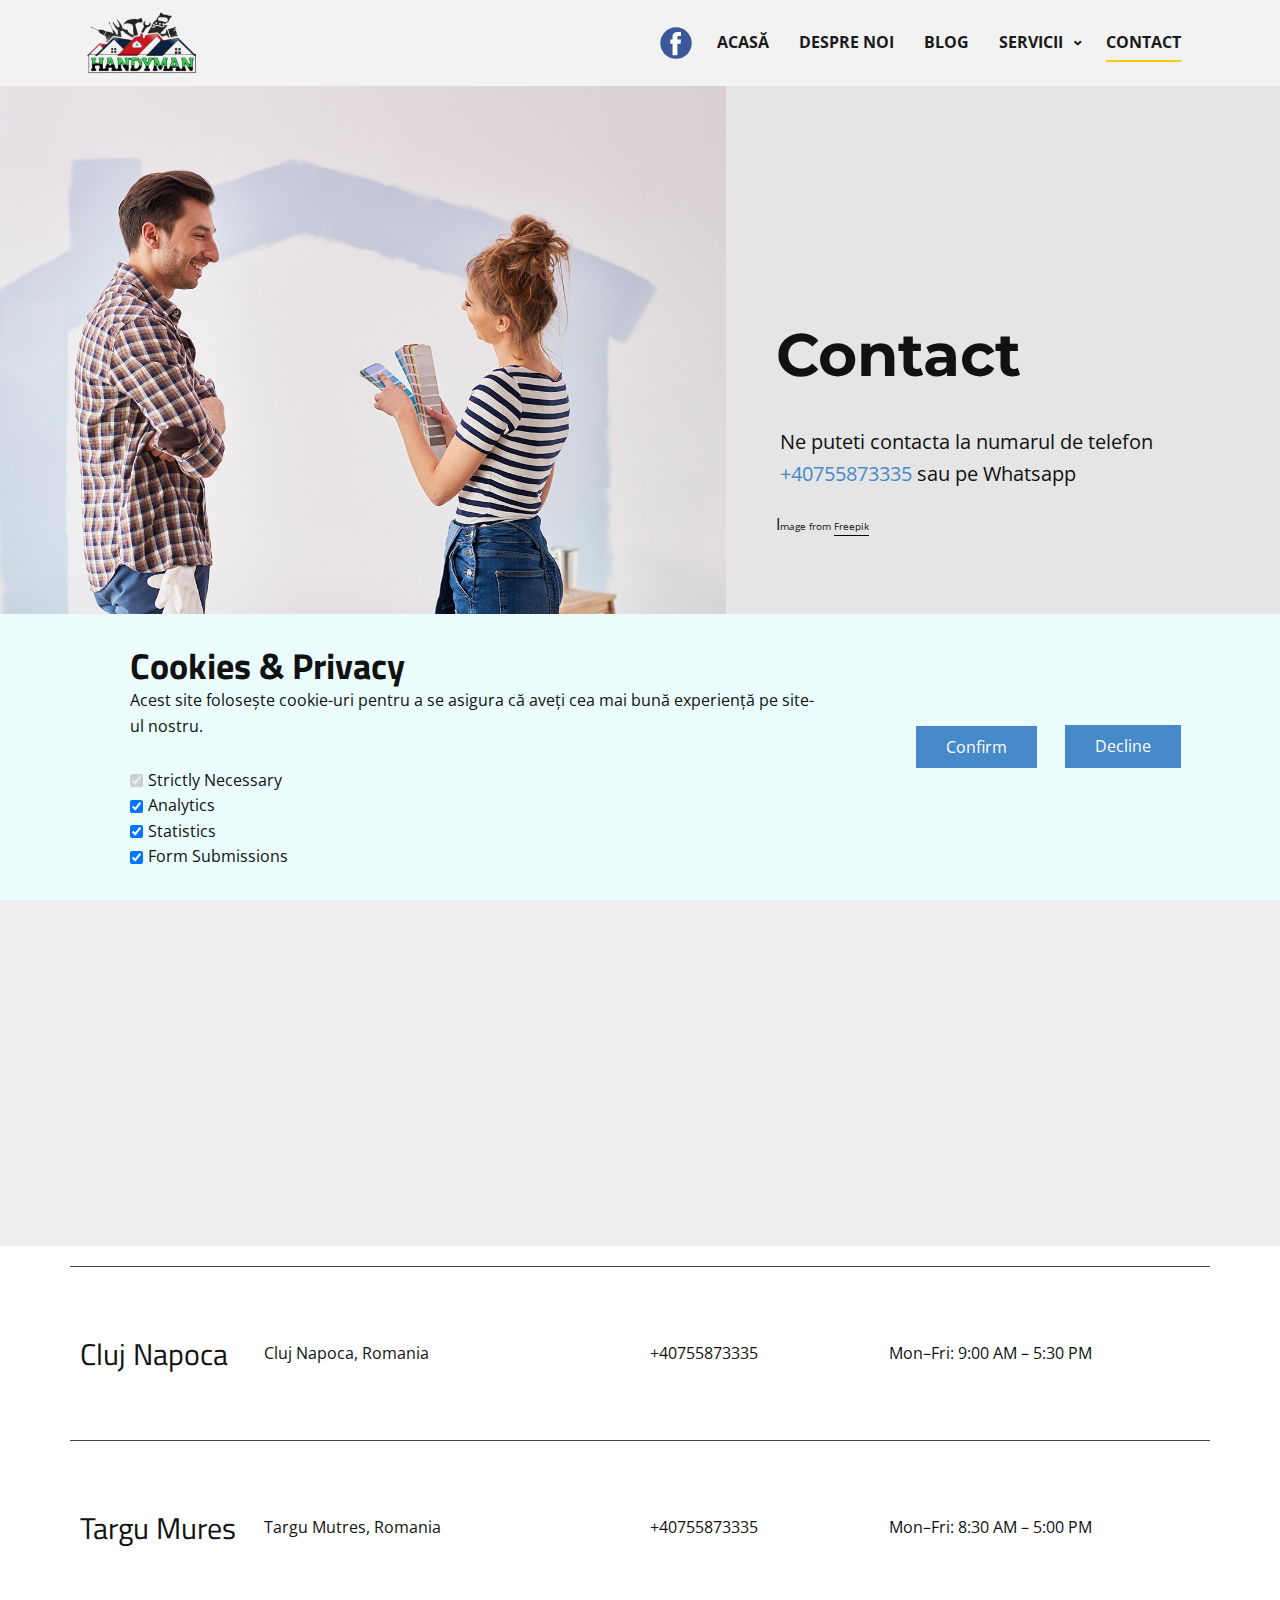
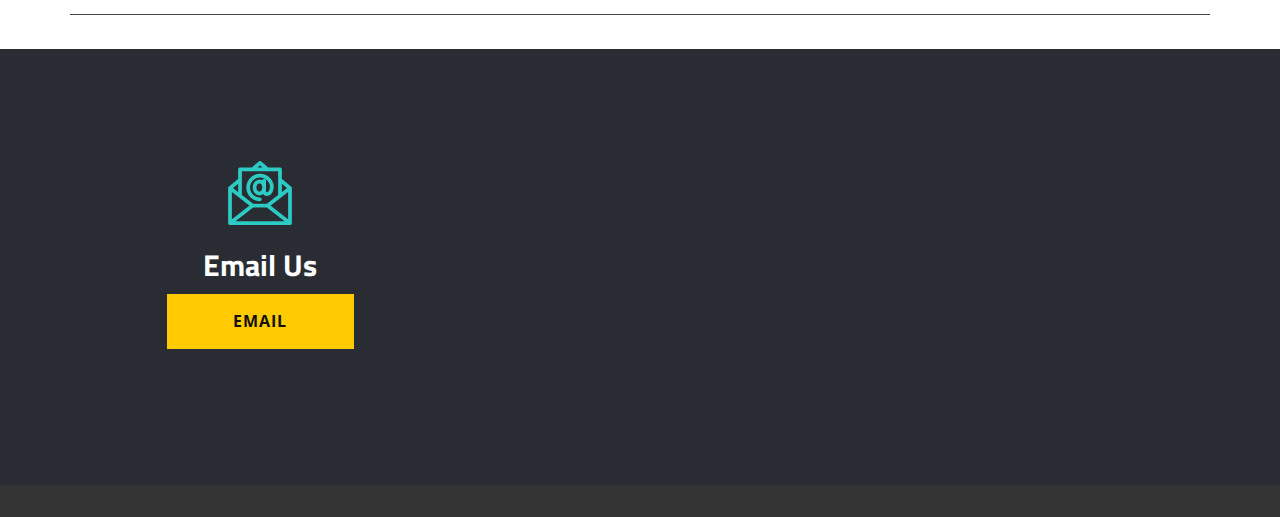
<file: Contact.html>
<!DOCTYPE html>
<html style="font-size: 16px;" lang="ro-RO"><head>
    <meta name="viewport" content="width=device-width, initial-scale=1.0">
    <meta charset="utf-8">
    <meta name="keywords" content="contact, reparatii mobila, montaj mobila, numar telefon tapiter, cluj">
    <meta name="description" content="Contacteaza echipa Vali Handyman din Cluj Napoca pentru reparatii, retapitare si montaj mobila indiferent de tipul de mobila detinut,">
    <title>Contact retapitare, montaj, reparatii mobila Cluj Napoca</title>
    <link rel="stylesheet" href="nicepage.css" media="screen">
<link rel="stylesheet" href="Contact.css" media="screen">
    <script class="u-script" type="text/javascript" src="jquery.js" defer=""></script>
    <script class="u-script" type="text/javascript" src="nicepage.js" defer=""></script>
    <meta name="generator" content="Nicepage 7.9.4, nicepage.com">
    <link rel="canonical" href="https://mobila.vali-handyman.com/contact">
    <link rel="icon" href="images/favicon.png">
    
    
    
    
    
    
    <link id="u-theme-google-font" rel="stylesheet" href="https://fonts.googleapis.com/css?family=Titillium+Web:200,200i,300,300i,400,400i,600,600i,700,700i,900|Open+Sans:300,300i,400,400i,500,500i,600,600i,700,700i,800,800i">
    <link id="u-page-google-font" rel="stylesheet" href="https://fonts.googleapis.com/css?family=Montserrat:100,100i,200,200i,300,300i,400,400i,500,500i,600,600i,700,700i,800,800i,900,900i|Titillium+Web:200,200i,300,300i,400,400i,600,600i,700,700i,900">
    <script type="application/ld+json">{
		"@context": "http://schema.org",
		"@type": "Organization",
		"name": "Handyman ro",
		"url": "https://mobila.vali-handyman.com/contact",
		"logo": "images/VALY-Photoroom1.png",
		"sameAs": [
				"https://www.facebook.com/profile.php?id=61567462739959",
				"https://www.facebook.com/profile.php?id=61567462739959"
		]
}</script>
    <meta name="theme-color" content="#478ac9">
    <meta property="og:title" content="Contact retapitare, montaj, reparatii mobila Cluj Napoca">
    <meta property="og:description" content="Contacteaza echipa Vali Handyman din Cluj Napoca pentru reparatii, retapitare si montaj mobila indiferent de tipul de mobila detinut,">
    <meta property="og:url" content="https://mobila.vali-handyman.com/contact">
    <meta property="og:type" content="website">
  <meta data-intl-tel-input-cdn-path="intlTelInput/"></head>
  <body data-path-to-root="./" data-include-products="false" class="u-body u-xl-mode" data-lang="ro"><header class="u-clearfix u-gradient u-header u-sticky u-sticky-fb05 u-header" id="sec-8087"><div class="u-clearfix u-sheet u-valign-middle-lg u-valign-middle-md u-valign-middle-sm u-valign-middle-xl u-sheet-1">
        <a href="./" data-page-id="843610132" class="u-image u-logo u-image-1" data-image-width="186" data-image-height="112">
          <img src="images/VALY-Photoroom1.png" class="u-logo-image u-logo-image-1" title="Acasa" alt="logo-ul meșterului vali">
        </a>
        <nav class="u-dropdown-icon u-menu u-menu-dropdown u-offcanvas u-menu-1" data-responsive-from="MD" role="navigation">
          <div class="menu-collapse" style="font-size: 1rem; letter-spacing: 0px; font-weight: 700; text-transform: uppercase;">
            <a class="u-button-style u-custom-active-border-color u-custom-active-color u-custom-border u-custom-border-color u-custom-borders u-custom-hover-border-color u-custom-hover-color u-custom-left-right-menu-spacing u-custom-padding-bottom u-custom-text-active-color u-custom-text-color u-custom-text-hover-color u-custom-top-bottom-menu-spacing u-hamburger-link u-nav-link u-text-active-palette-1-base u-text-hover-palette-2-base" href="#" tabindex="-1" aria-label="Deschide meniul" aria-controls="01fd">
				<img src="images/menu_7588907.png" alt="">
              <svg class="u-svg-link" viewBox="0 0 24 24"><use xlink:href="#menu-hamburger"></use></svg>
              <svg class="u-svg-content" version="1.1" id="menu-hamburger" viewBox="0 0 16 16" x="0px" y="0px" xmlns:xlink="http://www.w3.org/1999/xlink" xmlns="http://www.w3.org/2000/svg"><g><rect y="1" width="16" height="2"></rect><rect y="7" width="16" height="2"></rect><rect y="13" width="16" height="2"></rect>
</g></svg>
            </a>
          </div>
          <div class="u-custom-menu u-nav-container">
            <ul role="menubar" class="u-nav u-spacing-30 u-unstyled u-nav-1"><li role="none" class="u-nav-item"><a role="menuitem" class="u-border-2 u-border-active-palette-3-base u-border-hover-palette-3-base u-border-no-left u-border-no-right u-border-no-top u-button-style u-nav-link u-text-active-grey-90 u-text-grey-90 u-text-hover-grey-90" href="./" style="padding: 10px 0px;">Acasă</a>
</li><li role="none" class="u-nav-item"><a role="menuitem" class="u-border-2 u-border-active-palette-3-base u-border-hover-palette-3-base u-border-no-left u-border-no-right u-border-no-top u-button-style u-nav-link u-text-active-grey-90 u-text-grey-90 u-text-hover-grey-90" href="Despre-noi.html" style="padding: 10px 0px;">Despre noi</a>
</li><li role="none" class="u-nav-item"><a role="menuitem" class="u-border-2 u-border-active-palette-3-base u-border-hover-palette-3-base u-border-no-left u-border-no-right u-border-no-top u-button-style u-nav-link u-text-active-grey-90 u-text-grey-90 u-text-hover-grey-90" href="blog/blog.html" style="padding: 10px 0px;">Blog</a>
</li><li role="none" class="u-nav-item"><a role="menuitem" class="u-border-2 u-border-active-palette-3-base u-border-hover-palette-3-base u-border-no-left u-border-no-right u-border-no-top u-button-style u-nav-link u-text-active-grey-90 u-text-grey-90 u-text-hover-grey-90" style="padding: 10px 0px;">Servicii</a><div class="u-nav-popup"><ul role="menu" class="u-border-2 u-nav u-unstyled u-v-spacing-10" aria-label="Servicii menu"><li role="none" class="u-nav-item"><a role="menuitem" class="u-button-style u-nav-link u-white" href="blog/reparaii-mobil-cluj.html">Reparații mobila</a>
</li><li role="none" class="u-nav-item"><a role="menuitem" class="u-button-style u-nav-link u-white" href="#">Reparații usi și geamuri</a>
</li><li role="none" class="u-nav-item"><a role="menuitem" class="u-button-style u-nav-link u-white" href="#">Elecrician</a>
</li><li role="none" class="u-nav-item"><a role="menuitem" class="u-button-style u-nav-link u-white" href="#">Instalator</a>
</li><li role="none" class="u-nav-item"><a role="menuitem" class="u-button-style u-nav-link u-white" href="#">Montaj parchet</a>
</li><li role="none" class="u-nav-item"><a role="menuitem" class="u-button-style u-nav-link u-white" href="#">Reparatii acoperisuri</a>
</li><li role="none" class="u-nav-item"><a role="menuitem" class="u-button-style u-nav-link u-white" href="#">Foisoare si terase</a>
</li><li role="none" class="u-nav-item"><a role="menuitem" class="u-button-style u-nav-link u-white" href="#">Instalatii sanitare</a>
</li><li role="none" class="u-nav-item"><a role="menuitem" class="u-button-style u-nav-link u-white" href="blog/montaj-mobila-cluj-napoca.html">Montaj mobila</a>
</li><li role="none" class="u-nav-item"><a role="menuitem" class="u-button-style u-nav-link u-white" href="blog/dulgherie-si-tamplarie.html">Dulgerie si tamplarie</a>
</li><li role="none" class="u-nav-item"><a tabindex="-1" role="menuitem" class="u-button-style u-nav-link u-white" href="blog/retapitare.html">Retapitare</a>
</li></ul>
</div>
</li><li role="none" class="u-nav-item"><a role="menuitem" class="u-border-2 u-border-active-palette-3-base u-border-hover-palette-3-base u-border-no-left u-border-no-right u-border-no-top u-button-style u-nav-link u-text-active-grey-90 u-text-grey-90 u-text-hover-grey-90" href="Contact.html" style="padding: 10px 0px;">Contact</a>
</li></ul>
          </div>
          <div class="u-custom-menu u-nav-container-collapse" id="01fd" role="region" aria-label="Panou de meniu">
            <div class="u-black u-container-style u-inner-container-layout u-opacity u-opacity-95 u-sidenav">
              <div class="u-inner-container-layout u-sidenav-overflow">
                <div class="u-menu-close" tabindex="-1" aria-label="Închide meniul"></div>
                <ul class="u-align-center u-nav u-popupmenu-items u-unstyled u-nav-3" role="menubar"><li role="none" class="u-nav-item"><a role="menuitem" class="u-button-style u-nav-link" href="./">Acasă</a>
</li><li role="none" class="u-nav-item"><a role="menuitem" class="u-button-style u-nav-link" href="Despre-noi.html">Despre noi</a>
</li><li role="none" class="u-nav-item"><a role="menuitem" class="u-button-style u-nav-link" href="blog/blog.html">Blog</a>
</li><li role="none" class="u-nav-item"><a role="menuitem" class="u-button-style u-nav-link">Servicii</a><div class="u-nav-popup"><ul role="menu" class="u-border-2 u-nav u-unstyled u-v-spacing-10" aria-label="Servicii menu"><li role="none" class="u-nav-item"><a role="menuitem" class="u-button-style u-nav-link" href="blog/reparaii-mobil-cluj.html">Reparații mobila</a>
</li><li role="none" class="u-nav-item"><a role="menuitem" class="u-button-style u-nav-link" href="#">Reparații usi și geamuri</a>
</li><li role="none" class="u-nav-item"><a role="menuitem" class="u-button-style u-nav-link" href="#">Elecrician</a>
</li><li role="none" class="u-nav-item"><a role="menuitem" class="u-button-style u-nav-link" href="#">Instalator</a>
</li><li role="none" class="u-nav-item"><a role="menuitem" class="u-button-style u-nav-link" href="#">Montaj parchet</a>
</li><li role="none" class="u-nav-item"><a role="menuitem" class="u-button-style u-nav-link" href="#">Reparatii acoperisuri</a>
</li><li role="none" class="u-nav-item"><a role="menuitem" class="u-button-style u-nav-link" href="#">Foisoare si terase</a>
</li><li role="none" class="u-nav-item"><a role="menuitem" class="u-button-style u-nav-link" href="#">Instalatii sanitare</a>
</li><li role="none" class="u-nav-item"><a role="menuitem" class="u-button-style u-nav-link" href="blog/montaj-mobila-cluj-napoca.html">Montaj mobila</a>
</li><li role="none" class="u-nav-item"><a role="menuitem" class="u-button-style u-nav-link" href="blog/dulgherie-si-tamplarie.html">Dulgerie si tamplarie</a>
</li><li role="none" class="u-nav-item"><a tabindex="-1" role="menuitem" class="u-button-style u-nav-link" href="blog/retapitare.html">Retapitare</a>
</li></ul>
</div>
</li><li role="none" class="u-nav-item"><a role="menuitem" class="u-button-style u-nav-link" href="Contact.html">Contact</a>
</li></ul>
              </div>
            </div>
            <div class="u-black u-menu-overlay u-opacity u-opacity-70"></div>
          </div>
          <style class="menu-style">@media (max-width: 939px) {
                    [data-responsive-from="MD"] .u-nav-container {
                        display: none;
                    }
                    [data-responsive-from="MD"] .menu-collapse {
                        display: block;
                    }
                }</style>
        </nav>
        <div class="u-social-icons u-social-icons-1">
          <a class="u-social-url" title="facebook" target="_blank" href="https://www.facebook.com/profile.php?id=61567462739959"><span class="u-icon u-social-facebook u-social-icon u-icon-1"><svg class="u-svg-link" preserveAspectRatio="xMidYMin slice" viewBox="0 0 112 112" style=""><use xlink:href="#svg-fa98"></use></svg><svg class="u-svg-content" viewBox="0 0 112 112" x="0" y="0" id="svg-fa98"><circle fill="currentColor" cx="56.1" cy="56.1" r="55"></circle><path fill="#FFFFFF" d="M73.5,31.6h-9.1c-1.4,0-3.6,0.8-3.6,3.9v8.5h12.6L72,58.3H60.8v40.8H43.9V58.3h-8V43.9h8v-9.2
c0-6.7,3.1-17,17-17h12.5v13.9H73.5z"></path></svg></span>
          </a>
        </div>
      </div></header>
    <section class="u-clearfix u-grey-10 u-section-1" id="carousel_ab13">
      <div class="data-layout-selected u-clearfix u-gutter-0 u-layout-wrap u-layout-wrap-1">
        <div class="u-layout">
          <div class="u-layout-row">
            <div class="u-container-style u-image u-layout-cell u-left-cell u-size-36-lg u-size-36-xl u-size-60-md u-size-60-sm u-size-60-xs u-image-1" src="" data-image-width="1644" data-image-height="1140">
              <div class="u-container-layout u-valign-bottom u-container-layout-1"></div>
            </div>
            <div class="u-align-left u-container-align-left u-container-style u-layout-cell u-right-cell u-size-24-lg u-size-24-xl u-size-60-md u-size-60-sm u-size-60-xs u-layout-cell-2">
              <div class="u-container-layout u-valign-bottom-xs u-valign-middle-lg u-valign-middle-md u-valign-middle-sm u-container-layout-2">
                <h1 class="u-align-left u-custom-font u-font-montserrat u-text u-text-1">Contact<br>
                </h1>
                <p class="u-align-left u-text u-text-2">Ne puteti contacta la numarul de telefon <a href="tel:+40755873335" class="u-active-none u-border-none u-btn u-button-link u-button-style u-hover-none u-none u-text-palette-1-base u-btn-1"> +40755873335</a> sau pe Whatsapp
                </p>
                <p class="u-align-left u-text u-text-3">I<span style="font-size: 0.625rem;">mage from </span>
                  <a href="https://www.freepik.com/" class="u-active-none u-border-1 u-border-active-grey-60 u-border-black u-border-hover-grey-60 u-border-no-left u-border-no-right u-border-no-top u-bottom-left-radius-0 u-bottom-right-radius-0 u-btn u-button-link u-button-style u-hover-none u-none u-radius-0 u-text-body-color u-top-left-radius-0 u-top-right-radius-0 u-btn-2" target="_blank"><span style="font-size: 0.625rem;">Freepik</span><span style="font-size: 0.625rem;"></span>
                  </a>
                </p>
              </div>
            </div>
          </div>
        </div>
      </div>
    </section>
    <section class="u-clearfix u-grey-light-2 u-typography-custom-page-typography-12--Map u-section-2" id="sec-4c73">
      <div class="u-expanded u-grey-light-2 u-map">
        <div class="embed-responsive">
          <iframe class="embed-responsive-item" src="https://maps.google.com/maps?output=embed&amp;q=Cluj%20Napoca&amp;t=m" data-map="[base64]"></iframe>
        </div>
      </div>
    </section>
    <section class="u-clearfix u-white u-section-3" id="block-1">
      <div class="u-clearfix u-sheet u-valign-middle-lg u-valign-middle-md u-valign-middle-sm u-valign-middle-xs u-sheet-1">
        <div class="u-expanded-width u-table u-table-responsive u-table-1">
          <table class="u-table-entity">
            <colgroup>
              <col width="16.1%">
              <col width="33.9%">
              <col width="21%">
              <col width="29%">
            </colgroup>
            <tbody class="u-align-left u-table-body u-table-valign-middle">
              <tr style="height: 174px;">
                <td class="u-border-1 u-border-grey-dark-1 u-border-no-left u-border-no-right u-custom-font u-first-column u-font-titillium-web u-table-cell u-table-cell-1">Cluj Napoca </td>
                <td class="u-border-1 u-border-grey-dark-1 u-border-no-left u-border-no-right u-table-cell"> Cluj Napoca, Romania</td>
                <td class="u-border-1 u-border-grey-dark-1 u-border-no-left u-border-no-right u-table-cell"> +40755873335</td>
                <td class="u-border-1 u-border-grey-dark-1 u-border-no-left u-border-no-right u-table-cell"> Mon–Fri: 9:00 AM – 5:30 PM</td>
              </tr>
              <tr style="height: 174px;">
                <td class="u-border-1 u-border-grey-dark-1 u-border-no-left u-border-no-right u-custom-font u-first-column u-font-titillium-web u-table-cell u-table-cell-5">Targu Mures </td>
                <td class="u-border-1 u-border-grey-dark-1 u-border-no-left u-border-no-right u-table-cell">Targu Mutres, Romania </td>
                <td class="u-border-1 u-border-grey-dark-1 u-border-no-left u-border-no-right u-table-cell"> +40755873335</td>
                <td class="u-border-1 u-border-grey-dark-1 u-border-no-left u-border-no-right u-table-cell"> Mon–Fri: 8:30 AM – 5:00 PM</td>
              </tr>
            </tbody>
          </table>
        </div>
      </div>
    </section>
    <section class="u-clearfix u-container-align-center u-palette-5-dark-3 u-section-4" id="sec-2aa6">
      <div class="u-clearfix u-sheet u-valign-middle-lg u-valign-middle-md u-valign-middle-sm u-valign-middle-xs u-sheet-1">
        <div class="data-layout-selected u-clearfix u-expanded-width u-layout-wrap u-layout-wrap-1">
          <div class="u-layout">
            <div class="u-layout-row">
              <div class="u-container-style u-layout-cell u-size-20 u-layout-cell-1">
                <div class="u-container-layout u-container-layout-1"><span class="u-file-icon u-icon u-text-palette-4-base u-icon-1"><img src="images/2669912-68b32c06.png" alt=""></span>
                  <h4 class="u-align-center u-text u-text-1">Email Us</h4>
                  <a href="" class="u-border-none u-btn u-button-style u-hover-palette-1-dark-1 u-palette-3-base u-btn-1">Email </a>
                </div>
              </div>
              <div class="u-container-align-center u-container-style u-layout-cell u-size-20 u-layout-cell-2" data-animation-name="customAnimationIn" data-animation-duration="1500" data-animation-delay="500" data-animation-direction="">
                <div class="u-container-layout u-valign-top u-container-layout-2"><span class="u-align-center u-file-icon u-icon u-icon-2"><img src="images/733585.png" alt=""></span>
                  <h4 class="u-align-center u-text u-text-2"> Whatsapp Support</h4>
                  <a href=" https://wa.me/40755873335" class="u-active-palette-3-light-1 u-btn u-button-style u-custom u-hover-palette-3-light-1 u-palette-3-base u-btn-2" data-animation-name="" data-animation-duration="0" data-animation-delay="0" data-animation-direction="">+40755873335</a>
                </div>
              </div>
              <div class="cell-temp-clone u-container-align-center u-container-style u-layout-cell u-size-20 u-layout-cell-3" data-animation-name="customAnimationIn" data-animation-duration="1500" data-animation-delay="500" data-animation-direction="">
                <div class="u-container-layout u-valign-top u-container-layout-3"><span class="u-align-center u-file-icon u-icon u-text-white u-icon-3"><img src="images/15874-505be44b.png" alt=""></span>
                  <h4 class="u-align-center u-text u-text-3"> Telefon</h4>
                  <a href="tel:+40755873335" class="u-active-palette-3-light-1 u-btn u-button-style u-custom u-hover-palette-3-light-1 u-palette-3-base u-btn-3" data-animation-name="" data-animation-duration="0" data-animation-delay="0" data-animation-direction=""> +40755873335</a>
                </div>
              </div>
            </div>
          </div>
        </div>
      </div>
    </section>
    
    
    
    
    <section class="u-backlink u-clearfix u-grey-80"></section><section class="u-align-center u-clearfix u-container-align-center u-cookies-consent u-palette-4-light-3 u-cookies-consent" id="gdpr">
      <div class="u-clearfix u-sheet u-valign-middle u-sheet-1">
        <div class="data-layout-selected u-clearfix u-expanded-width u-layout-wrap u-layout-wrap-1">
          <div class="u-gutter-0 u-layout">
            <div class="u-layout-row">
              <div class="u-container-style u-layout-cell u-left-cell u-size-43 u-layout-cell-1">
                <div class="u-container-layout u-container-layout-1">
                  <h3 class="u-text u-text-default u-text-1">Cookies &amp; Privacy</h3>
                  <p class="u-text u-text-default u-text-2"> Acest site folosește cookie-uri pentru a se asigura că aveți cea mai bună experiență pe site-ul nostru.</p>
                  <div class="custom-expanded u-cookie-preferences u-cookie-preferences-1">
                    <label class="u-form-control-hidden u-label"></label>
                    <div class="u-form-checkbox-group-wrapper">
                      <div class="u-input-row">
                        <input id="field-cookie-necessary" disabled="" type="checkbox" name="cookie-preferences" value="necessary" class="u-field-input" checked="checked">
                        <label class="u-field-label" for="field-cookie-necessary">Strictly Necessary</label>
                      </div>
                      <div class="u-input-row">
                        <input id="field-cookie-analytics" checked="checked" type="checkbox" name="cookie-preferences" value="analytics" class="u-field-input">
                        <label class="u-field-label" for="field-cookie-analytics">Analytics</label>
                      </div>
                      <div class="u-input-row">
                        <input id="field-cookie-statistics" checked="checked" type="checkbox" name="cookie-preferences" value="statistics" class="u-field-input">
                        <label class="u-field-label" for="field-cookie-statistics">Statistics</label>
                      </div>
                      <div class="u-input-row">
                        <input id="field-cookie-form-submissions" checked="checked" type="checkbox" name="cookie-preferences" value="submissions" class="u-field-input">
                        <label class="u-field-label" for="field-cookie-form-submissions">Form Submissions</label>
                      </div>
                    </div>
                  </div>
                </div>
              </div>
              <div class="u-align-left u-container-align-left u-container-style u-layout-cell u-right-cell u-size-17 u-layout-cell-2">
                <div class="u-container-layout u-container-layout-2">
                  <a href="" class="u-btn u-button-decline u-button-style u-btn-1">Decline</a>
                  <a href="###" class="u-btn u-button-confirm u-button-style u-palette-1-base u-btn-2">Confirm</a>
                </div>
              </div>
            </div>
          </div>
        </div>
      </div>
    <style> .u-cookies-consent {
  background-image: none;
}

.u-cookies-consent .u-sheet-1 {
  min-height: 263px;
}

.u-cookies-consent .u-layout-wrap-1 {
  margin-top: 30px;
  margin-bottom: 30px;
}

.u-cookies-consent .u-layout-cell-1 {
  min-height: 203px;
}

.u-cookies-consent .u-container-layout-1 {
  padding: 0 60px;
}

.u-cookies-consent .u-text-1 {
  margin-top: 0;
  margin-right: 20px;
  margin-bottom: 0;
}

.u-cookies-consent .u-text-2 {
  margin: 1px auto 0 0;
}

.u-cookies-consent .u-cookie-preferences-1 {
  width: 697px;
  margin: 28px 0 0;
}

.u-cookies-consent .u-layout-cell-2 {
  min-height: 203px;
}

.u-cookies-consent .u-container-layout-2 {
  padding: 30px 29px;
}

.u-cookies-consent .u-btn-1 {
  margin: 51px 0 0 auto;
}

.u-cookies-consent .u-btn-2 {
  margin: -42px auto 0 0;
}

@media (max-width: 1199px) {
  .u-cookies-consent .u-sheet-1 {
    min-height: 131px;
  }

  .u-cookies-consent .u-layout-cell-1 {
    min-height: 167px;
  }

  .u-cookies-consent .u-text-1 {
    margin-right: 0;
  }

  .u-cookies-consent .u-cookie-preferences-1 {
    width: 554px;
  }

  .u-cookies-consent .u-layout-cell-2 {
    min-height: 167px;
  }

  .u-cookies-consent .u-btn-1 {
    margin-right: 0;
  }

  .u-cookies-consent .u-btn-2 {
    margin-top: -42px;
    margin-left: 0;
  }
}

@media (max-width: 991px) {
  .u-cookies-consent .u-sheet-1 {
    min-height: 106px;
  }

  .u-cookies-consent .u-layout-cell-1 {
    min-height: 100px;
  }

  .u-cookies-consent .u-container-layout-1 {
    padding-left: 30px;
    padding-right: 30px;
  }

  .u-cookies-consent .u-cookie-preferences-1 {
    width: 456px;
  }

  .u-cookies-consent .u-layout-cell-2 {
    min-height: 100px;
  }
}

@media (max-width: 767px) {
  .u-cookies-consent .u-sheet-1 {
    min-height: 225px;
  }

  .u-cookies-consent .u-container-layout-1 {
    padding-left: 10px;
    padding-right: 10px;
    padding-bottom: 20px;
  }

  .u-cookies-consent .u-container-layout-2 {
    padding: 10px;
  }
}

@media (max-width: 575px) {
  .u-cookies-consent .u-sheet-1 {
    min-height: 121px;
  }

  .u-cookies-consent .u-cookie-preferences-1 {
    width: 320px;
  }
}</style></section>
  
</body></html>
</file>
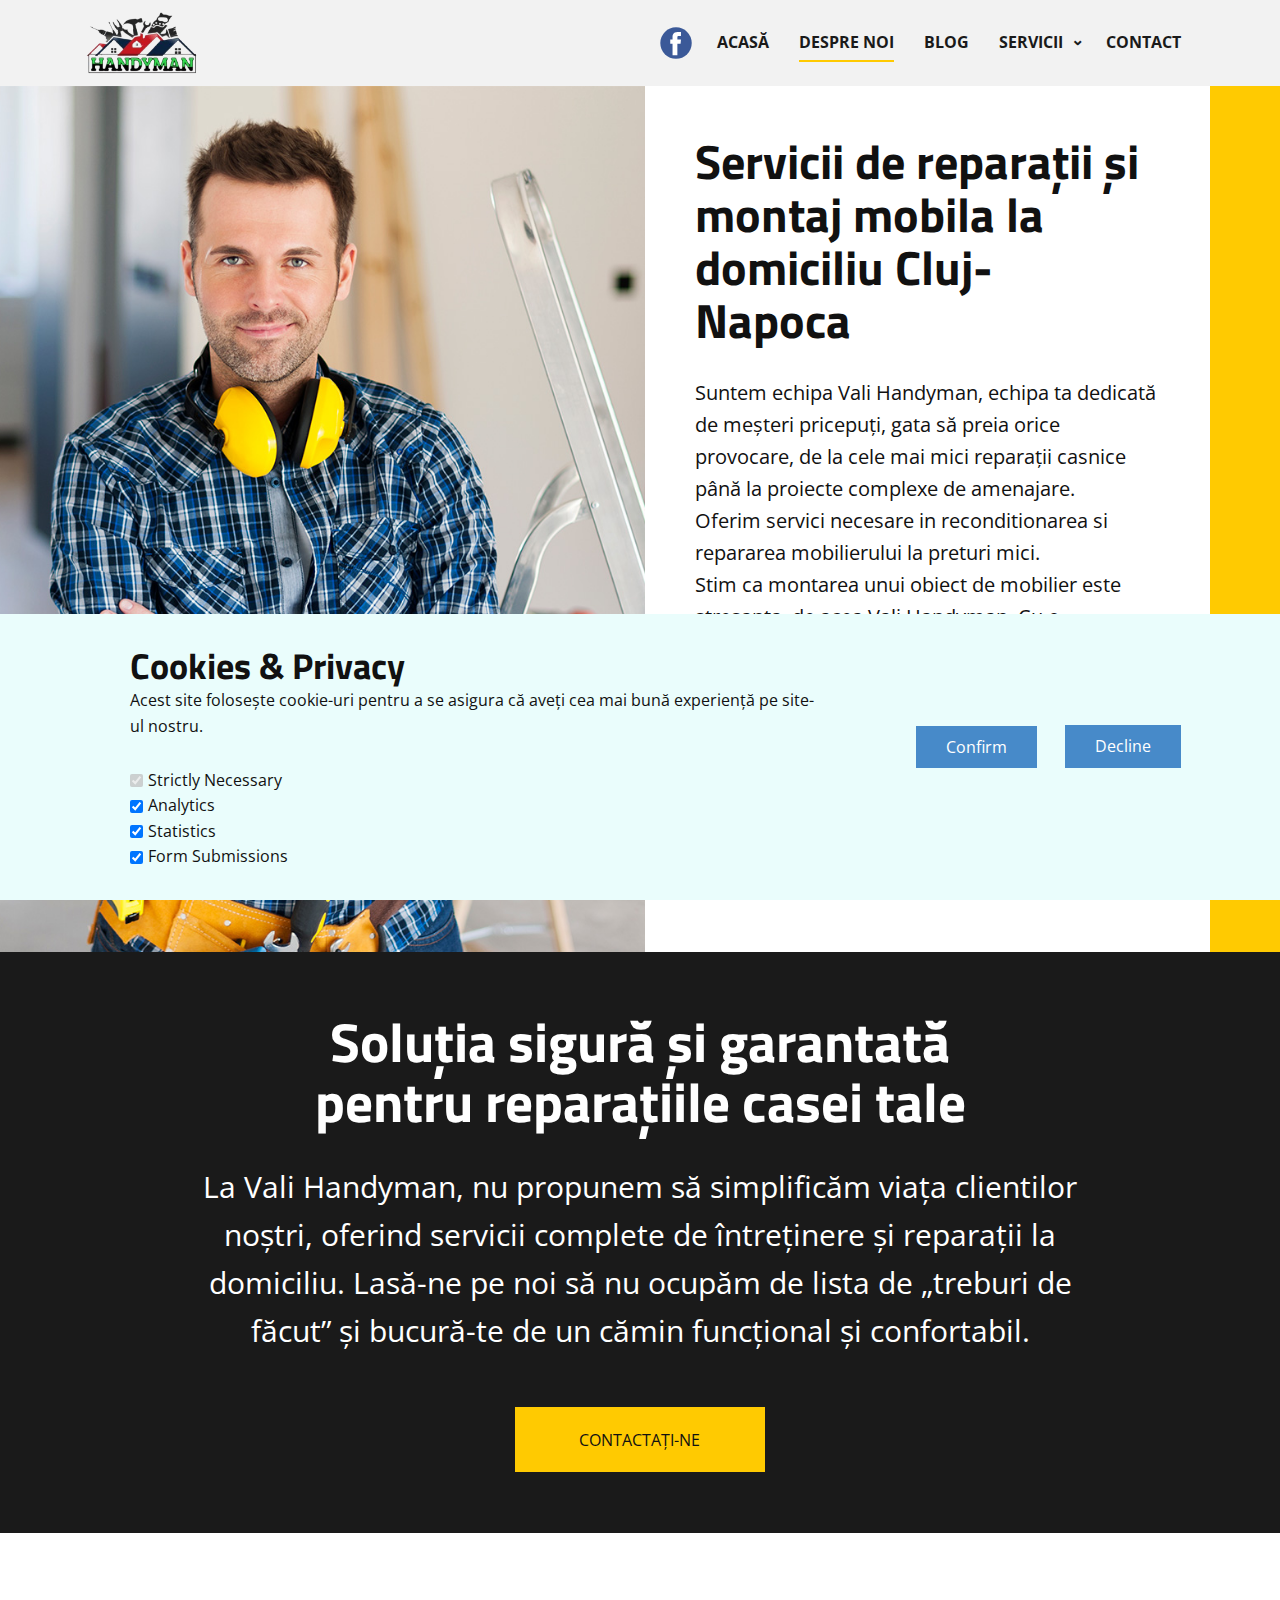
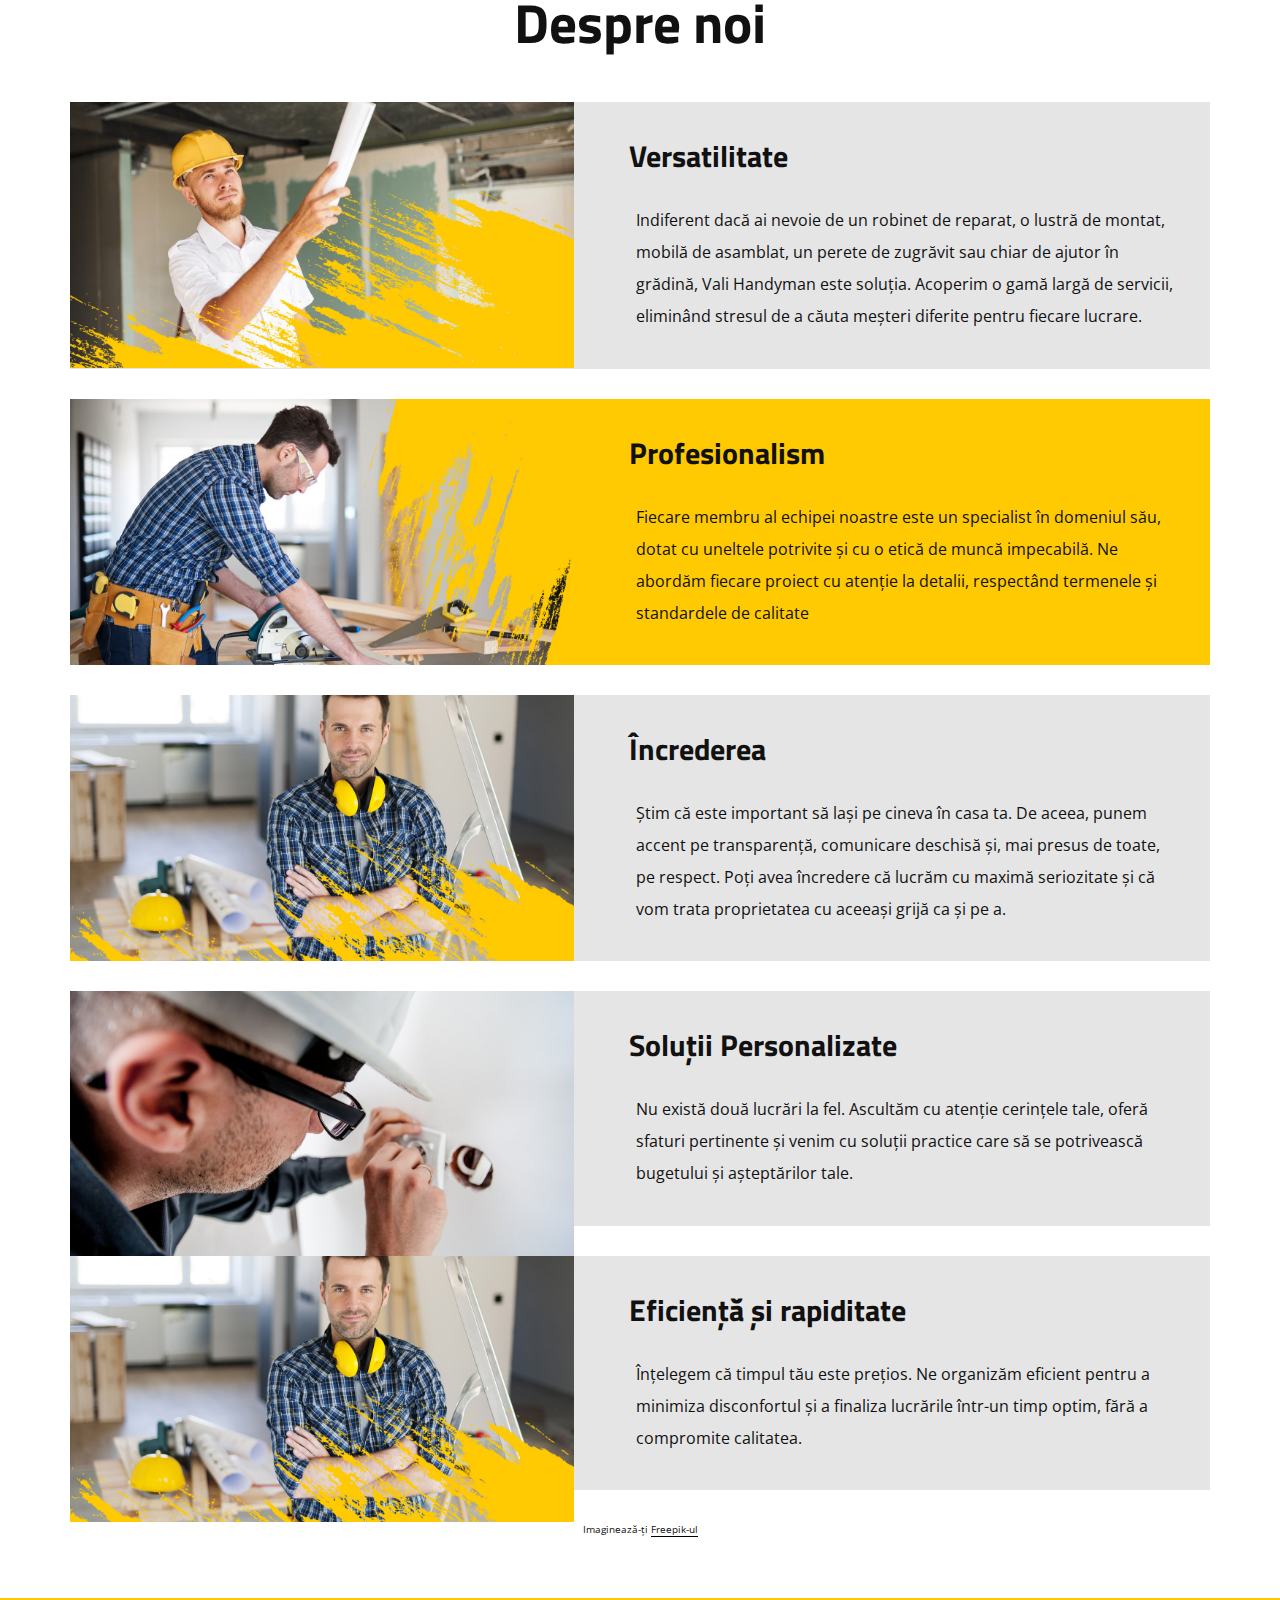
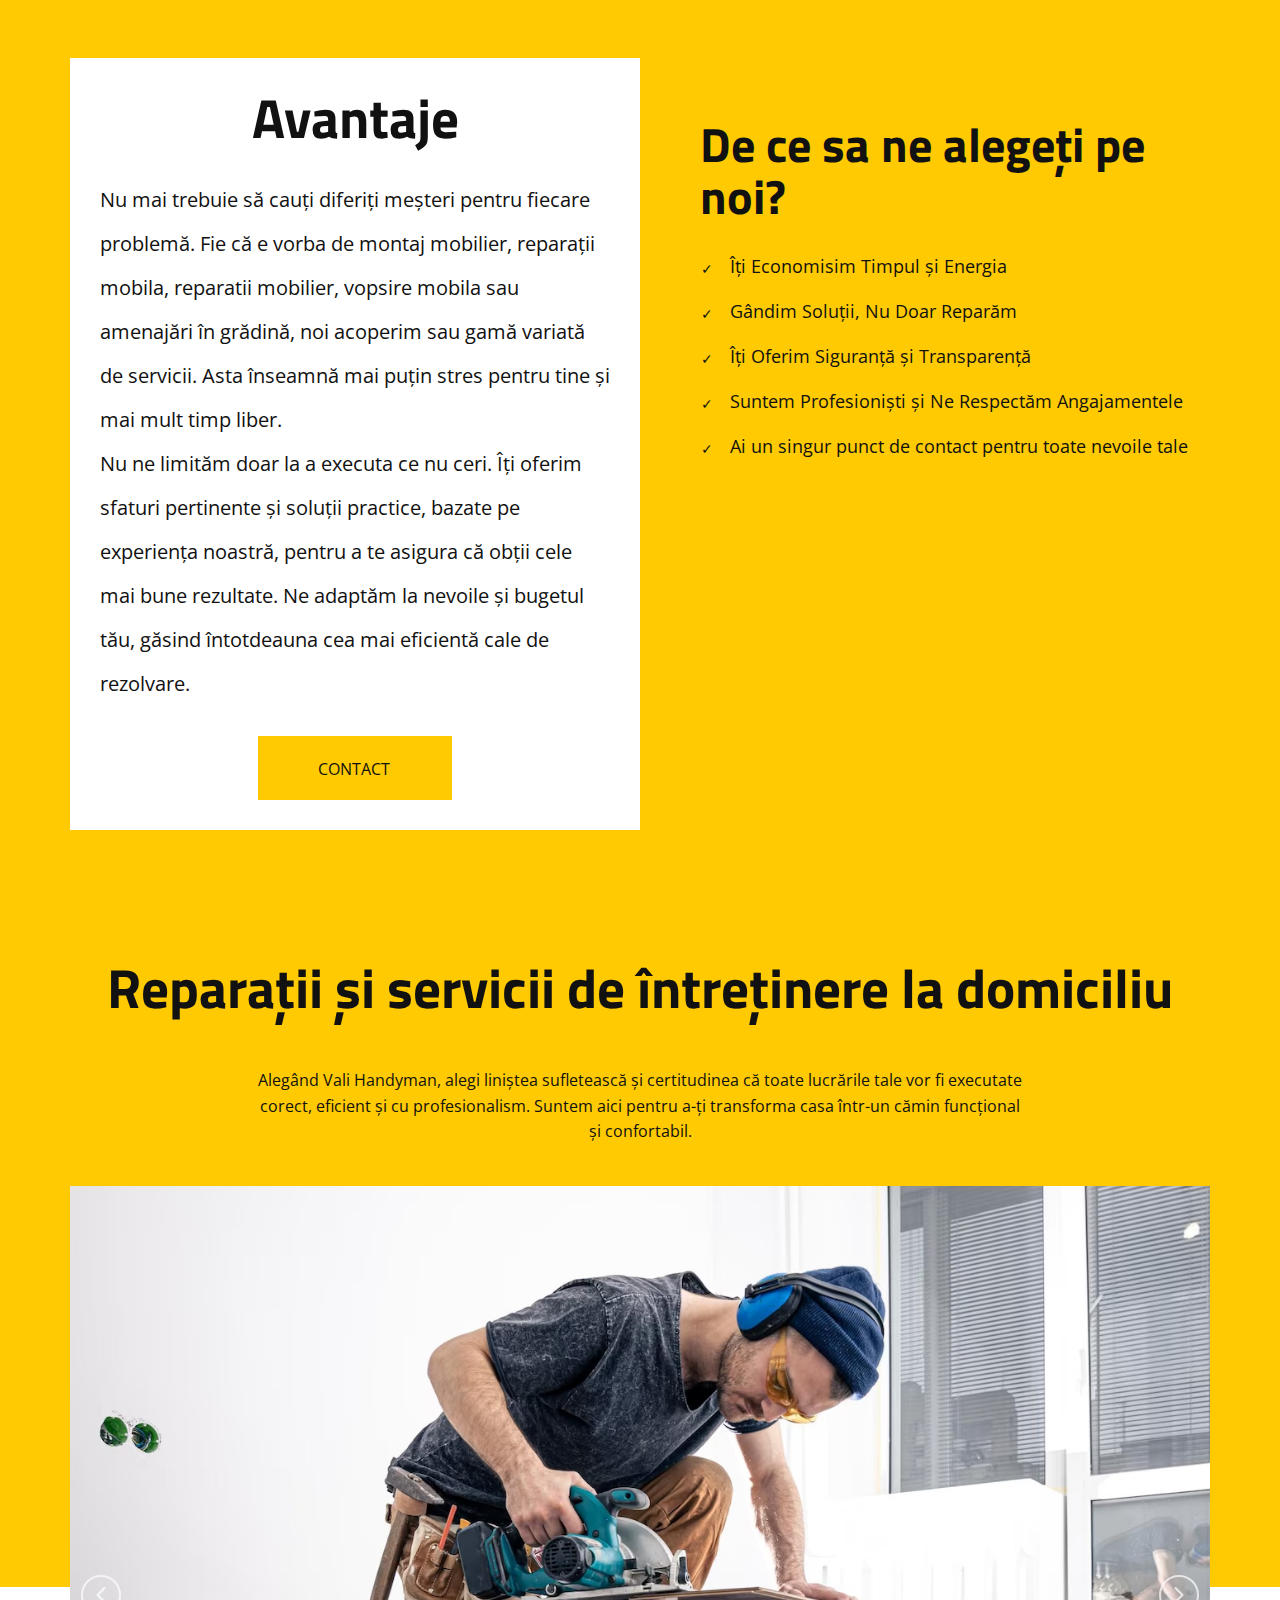
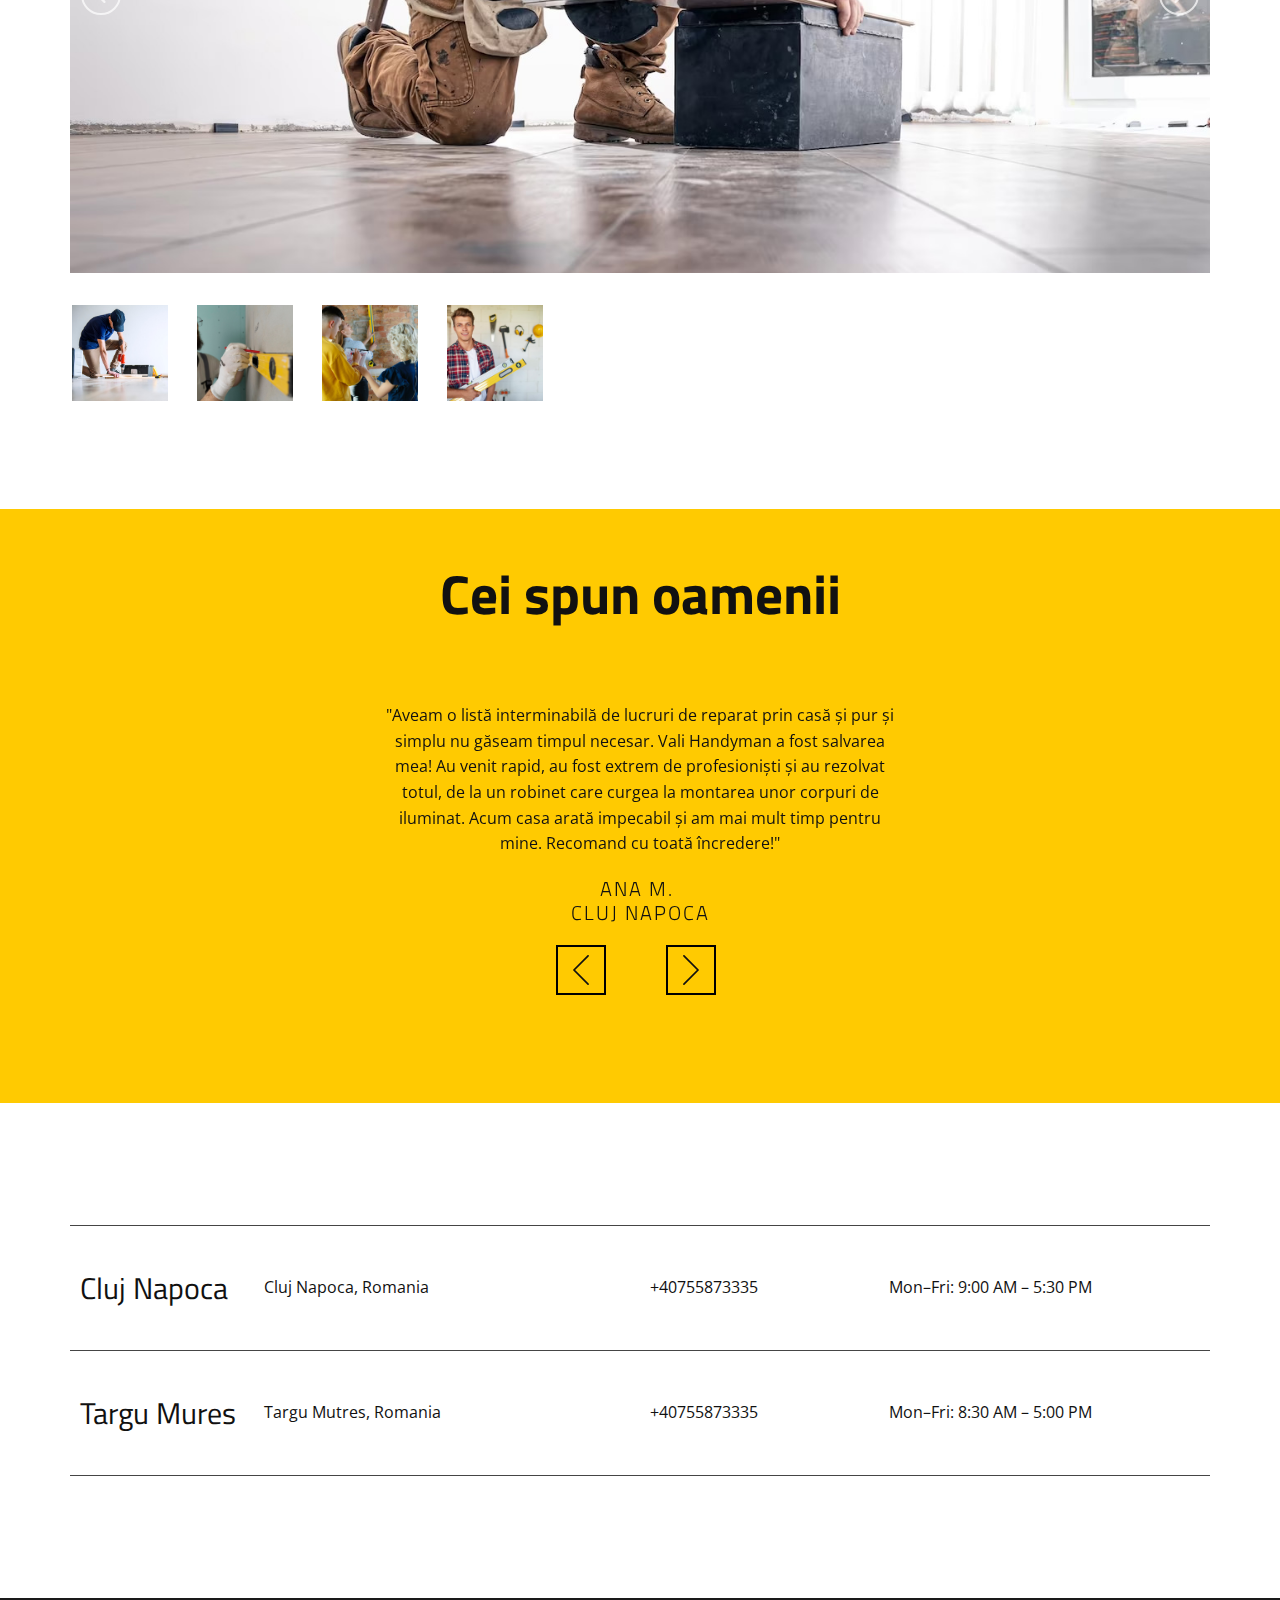
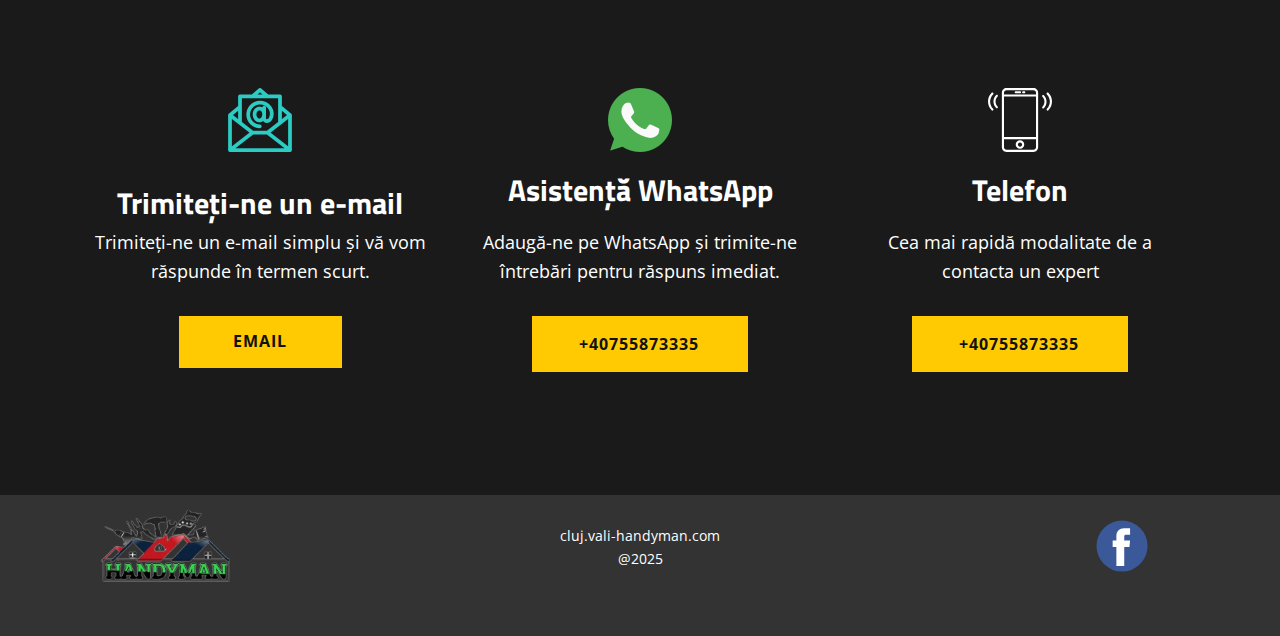
<file: Despre-noi.html>
<!DOCTYPE html>
<html style="font-size: 16px;" lang="ro-RO"><head>
    <meta name="viewport" content="width=device-width, initial-scale=1.0">
    <meta charset="utf-8">
    <meta name="keywords" content="Vali Handyman Cluj, Handyman Cluj, Meșter Cluj, Servicii casnice Cluj, Reparații casă Cluj, Handyman la domiciliu Cluj, Servicii întreținere casă Cluj, Întreținere locuințe Cluj, Servicii amenajări interioare Cluj, Soluții reparații Cluj, Instalator Cluj, Reparații instalații sanitare Cluj, Scurgeri apă Cluj, Montaj robinet Cluj, Montaj chiuvetă Cluj, Reparații toaletă Cluj, Desfundare chiuvetă Cluj, Montaj mașină de spălat Cluj, Montaj boiler Cluj, Electrician Cluj, Servicii electrice Cluj, Montaj prize Cluj, Montaj întrerupătoare Cluj, Montaj corpuri iluminat Cluj, Reparații instalații electrice Cluj, Montaj mobilă Cluj, Asamblare mobilă Cluj, Montaj mobilier IKEA Cluj, Reparații mobilă Cluj, Reparații balamale mobilă Cluj, Recondiționare mobilă Cluj,Reparații uși Cluj, Reparații ferestre Cluj, Reglaje uși termopan Cluj, Reparații balamale uși Cluj,Reparații acoperișuri Cluj, Remediere scurgeri acoperiș Cluj, Reparații țigle Cluj, Jgheaburi și burlane reparații Cluj,Tâmplar Cluj, Dulgher Cluj, Lucrări lemn Cluj, Construcții lemn Cluj, Reparații structuri lemn Cluj, Construcții foișoare Cluj, Construcții terase lemn Cluj, Amenajări exterioare Cluj, Foișoare grădină Cluj, Terase decking Cluj,Montaj parchet Cluj, Montaj parchet laminat Cluj, Montaj parchet stratificat Cluj, Montator parchet Cluj,Retapițare mobilă Cluj, Retapițare canapele Cluj, Retapițare fotolii Cluj, Retapițare scaune Cluj, Tapițer Cluj
">
    <meta name="description" content="Ai nevoie de un meseriaș de încredere pentru reparații rapide, montaj mobilă, lucrări de întreținere sau renovări ușoare? Apelează cu încredere la Vali Handyman, expertul tău local în servicii de tip „bun la toate”. Intervenții rapide, lucrări curate și prețuri corecte – în cel mai scurt timp!">
    <title>Servicii de montaj si reparatii | Cluj Napoca</title>
    <link rel="stylesheet" href="nicepage.css" media="screen">
<link rel="stylesheet" href="Despre-noi.css" media="screen">
    <script class="u-script" type="text/javascript" src="jquery.js" defer=""></script>
    <script class="u-script" type="text/javascript" src="nicepage.js" defer=""></script>
    <meta name="generator" content="Nicepage 7.9.4, nicepage.com">
    <meta property="og:title" content="Servici de montaj si reparatii | Cluj Napoca">
    <meta property="og:description" content="Ai nevoie de un handyman de încredere în Cluj? Vali Handyman oferă reparații instalații sanitare, electrice, montaj mobilă, reparații acoperișuri, retapițare, construcții foișoare/terase. Soluții rapide și profesionale pentru locuința ta">
    <meta property="og:image" content="https://mobila.vali-handyman.com/images/c66704e15a722bbf51a5921000e764cd4fc8306f6ba2162c19ccc51c3d271488400ca631c405b6da9e9468c0c9108d30b05fe6289e7799b4dbe777_1280.jpg">
    <meta property="og:url" content="https://mobila.vali-handyman.com">
    <link rel="canonical" href="https://mobila.vali-handyman.com">
    <link rel="icon" href="images/favicon.png">
    
    
    
    
    
    
    
    
    
    
    <link id="u-theme-google-font" rel="stylesheet" href="https://fonts.googleapis.com/css?family=Titillium+Web:200,200i,300,300i,400,400i,600,600i,700,700i,900|Open+Sans:300,300i,400,400i,500,500i,600,600i,700,700i,800,800i">
    <link id="u-page-google-font" rel="stylesheet" href="https://fonts.googleapis.com/css?family=Titillium+Web:200,200i,300,300i,400,400i,600,600i,700,700i,900">
    <script type="application/ld+json">{
		"@context": "http://schema.org",
		"@type": "Organization",
		"name": "Handyman ro",
		"url": "https://mobila.vali-handyman.com",
		"logo": "images/VALY-Photoroom1.png",
		"sameAs": [
				"https://www.facebook.com/profile.php?id=61567462739959",
				"https://www.facebook.com/profile.php?id=61567462739959"
		]
}</script>
    <meta name="theme-color" content="#478ac9">
    <meta property="og:type" content="website">
  <meta data-intl-tel-input-cdn-path="intlTelInput/"></head>
  <body data-path-to-root="./" data-include-products="false" class="u-body u-xl-mode" data-lang="ro"><header class="u-clearfix u-gradient u-header u-sticky u-sticky-fb05 u-header" id="sec-8087"><div class="u-clearfix u-sheet u-valign-middle-lg u-valign-middle-md u-valign-middle-sm u-valign-middle-xl u-sheet-1">
        <a href="./" data-page-id="843610132" class="u-image u-logo u-image-1" data-image-width="186" data-image-height="112">
          <img src="images/VALY-Photoroom1.png" class="u-logo-image u-logo-image-1" title="Acasa" alt="logo-ul meșterului vali">
        </a>
        <nav class="u-dropdown-icon u-menu u-menu-dropdown u-offcanvas u-menu-1" data-responsive-from="MD" role="navigation">
          <div class="menu-collapse" style="font-size: 1rem; letter-spacing: 0px; font-weight: 700; text-transform: uppercase;">
            <a class="u-button-style u-custom-active-border-color u-custom-active-color u-custom-border u-custom-border-color u-custom-borders u-custom-hover-border-color u-custom-hover-color u-custom-left-right-menu-spacing u-custom-padding-bottom u-custom-text-active-color u-custom-text-color u-custom-text-hover-color u-custom-top-bottom-menu-spacing u-hamburger-link u-nav-link u-text-active-palette-1-base u-text-hover-palette-2-base" href="#" tabindex="-1" aria-label="Deschide meniul" aria-controls="01fd">
              <svg class="u-svg-link" viewBox="0 0 24 24"><use xlink:href="#menu-hamburger"></use></svg>
              <svg class="u-svg-content" version="1.1" id="menu-hamburger" viewBox="0 0 16 16" x="0px" y="0px" xmlns:xlink="http://www.w3.org/1999/xlink" xmlns="http://www.w3.org/2000/svg"><g><rect y="1" width="16" height="2"></rect><rect y="7" width="16" height="2"></rect><rect y="13" width="16" height="2"></rect>
</g></svg>
            </a>
          </div>
          <div class="u-custom-menu u-nav-container">
            <ul role="menubar" class="u-nav u-spacing-30 u-unstyled u-nav-1"><li role="none" class="u-nav-item"><a role="menuitem" class="u-border-2 u-border-active-palette-3-base u-border-hover-palette-3-base u-border-no-left u-border-no-right u-border-no-top u-button-style u-nav-link u-text-active-grey-90 u-text-grey-90 u-text-hover-grey-90" href="./" style="padding: 10px 0px;">Acasă</a>
</li><li role="none" class="u-nav-item"><a role="menuitem" class="u-border-2 u-border-active-palette-3-base u-border-hover-palette-3-base u-border-no-left u-border-no-right u-border-no-top u-button-style u-nav-link u-text-active-grey-90 u-text-grey-90 u-text-hover-grey-90" href="Despre-noi.html" style="padding: 10px 0px;">Despre noi</a>
</li><li role="none" class="u-nav-item"><a role="menuitem" class="u-border-2 u-border-active-palette-3-base u-border-hover-palette-3-base u-border-no-left u-border-no-right u-border-no-top u-button-style u-nav-link u-text-active-grey-90 u-text-grey-90 u-text-hover-grey-90" href="blog/blog.html" style="padding: 10px 0px;">Blog</a>
</li><li role="none" class="u-nav-item"><a role="menuitem" class="u-border-2 u-border-active-palette-3-base u-border-hover-palette-3-base u-border-no-left u-border-no-right u-border-no-top u-button-style u-nav-link u-text-active-grey-90 u-text-grey-90 u-text-hover-grey-90" style="padding: 10px 0px;">Servicii</a><div class="u-nav-popup"><ul role="menu" class="u-border-2 u-nav u-unstyled u-v-spacing-10" aria-label="Servicii menu"><li role="none" class="u-nav-item"><a role="menuitem" class="u-button-style u-nav-link u-white" href="blog/reparaii-mobil-cluj.html">Reparații mobila</a>
</li><li role="none" class="u-nav-item"><a role="menuitem" class="u-button-style u-nav-link u-white" href="#">Reparații usi și geamuri</a>
</li><li role="none" class="u-nav-item"><a role="menuitem" class="u-button-style u-nav-link u-white" href="#">Elecrician</a>
</li><li role="none" class="u-nav-item"><a role="menuitem" class="u-button-style u-nav-link u-white" href="#">Instalator</a>
</li><li role="none" class="u-nav-item"><a role="menuitem" class="u-button-style u-nav-link u-white" href="#">Montaj parchet</a>
</li><li role="none" class="u-nav-item"><a role="menuitem" class="u-button-style u-nav-link u-white" href="#">Reparatii acoperisuri</a>
</li><li role="none" class="u-nav-item"><a role="menuitem" class="u-button-style u-nav-link u-white" href="#">Foisoare si terase</a>
</li><li role="none" class="u-nav-item"><a role="menuitem" class="u-button-style u-nav-link u-white" href="#">Instalatii sanitare</a>
</li><li role="none" class="u-nav-item"><a role="menuitem" class="u-button-style u-nav-link u-white" href="blog/montaj-mobila-cluj-napoca.html">Montaj mobila</a>
</li><li role="none" class="u-nav-item"><a role="menuitem" class="u-button-style u-nav-link u-white" href="blog/dulgherie-si-tamplarie.html">Dulgerie si tamplarie</a>
</li><li role="none" class="u-nav-item"><a tabindex="-1" role="menuitem" class="u-button-style u-nav-link u-white" href="blog/retapitare.html">Retapitare</a>
</li></ul>
</div>
</li><li role="none" class="u-nav-item"><a role="menuitem" class="u-border-2 u-border-active-palette-3-base u-border-hover-palette-3-base u-border-no-left u-border-no-right u-border-no-top u-button-style u-nav-link u-text-active-grey-90 u-text-grey-90 u-text-hover-grey-90" href="Contact.html" style="padding: 10px 0px;">Contact</a>
</li></ul>
          </div>
          <div class="u-custom-menu u-nav-container-collapse" id="01fd" role="region" aria-label="Panou de meniu">
            <div class="u-black u-container-style u-inner-container-layout u-opacity u-opacity-95 u-sidenav">
              <div class="u-inner-container-layout u-sidenav-overflow">
                <div class="u-menu-close" tabindex="-1" aria-label="Închide meniul"></div>
                <ul class="u-align-center u-nav u-popupmenu-items u-unstyled u-nav-3" role="menubar"><li role="none" class="u-nav-item"><a role="menuitem" class="u-button-style u-nav-link" href="./">Acasă</a>
</li><li role="none" class="u-nav-item"><a role="menuitem" class="u-button-style u-nav-link" href="Despre-noi.html">Despre noi</a>
</li><li role="none" class="u-nav-item"><a role="menuitem" class="u-button-style u-nav-link" href="blog/blog.html">Blog</a>
</li><li role="none" class="u-nav-item"><a role="menuitem" class="u-button-style u-nav-link">Servicii</a><div class="u-nav-popup"><ul role="menu" class="u-border-2 u-nav u-unstyled u-v-spacing-10" aria-label="Servicii menu"><li role="none" class="u-nav-item"><a role="menuitem" class="u-button-style u-nav-link" href="blog/reparaii-mobil-cluj.html">Reparații mobila</a>
</li><li role="none" class="u-nav-item"><a role="menuitem" class="u-button-style u-nav-link" href="#">Reparații usi și geamuri</a>
</li><li role="none" class="u-nav-item"><a role="menuitem" class="u-button-style u-nav-link" href="#">Elecrician</a>
</li><li role="none" class="u-nav-item"><a role="menuitem" class="u-button-style u-nav-link" href="#">Instalator</a>
</li><li role="none" class="u-nav-item"><a role="menuitem" class="u-button-style u-nav-link" href="#">Montaj parchet</a>
</li><li role="none" class="u-nav-item"><a role="menuitem" class="u-button-style u-nav-link" href="#">Reparatii acoperisuri</a>
</li><li role="none" class="u-nav-item"><a role="menuitem" class="u-button-style u-nav-link" href="#">Foisoare si terase</a>
</li><li role="none" class="u-nav-item"><a role="menuitem" class="u-button-style u-nav-link" href="#">Instalatii sanitare</a>
</li><li role="none" class="u-nav-item"><a role="menuitem" class="u-button-style u-nav-link" href="blog/montaj-mobila-cluj-napoca.html">Montaj mobila</a>
</li><li role="none" class="u-nav-item"><a role="menuitem" class="u-button-style u-nav-link" href="blog/dulgherie-si-tamplarie.html">Dulgerie si tamplarie</a>
</li><li role="none" class="u-nav-item"><a tabindex="-1" role="menuitem" class="u-button-style u-nav-link" href="blog/retapitare.html">Retapitare</a>
</li></ul>
</div>
</li><li role="none" class="u-nav-item"><a role="menuitem" class="u-button-style u-nav-link" href="Contact.html">Contact</a>
</li></ul>
              </div>
            </div>
            <div class="u-black u-menu-overlay u-opacity u-opacity-70"></div>
          </div>
          <style class="menu-style">@media (max-width: 939px) {
                    [data-responsive-from="MD"] .u-nav-container {
                        display: none;
                    }
                    [data-responsive-from="MD"] .menu-collapse {
                        display: block;
                    }
                }</style>
        </nav>
        <div class="u-social-icons u-social-icons-1">
          <a class="u-social-url" title="facebook" target="_blank" href="https://www.facebook.com/profile.php?id=61567462739959"><span class="u-icon u-social-facebook u-social-icon u-icon-1"><svg class="u-svg-link" preserveAspectRatio="xMidYMin slice" viewBox="0 0 112 112" style=""><use xlink:href="#svg-fa98"></use></svg><svg class="u-svg-content" viewBox="0 0 112 112" x="0" y="0" id="svg-fa98"><circle fill="currentColor" cx="56.1" cy="56.1" r="55"></circle><path fill="#FFFFFF" d="M73.5,31.6h-9.1c-1.4,0-3.6,0.8-3.6,3.9v8.5h12.6L72,58.3H60.8v40.8H43.9V58.3h-8V43.9h8v-9.2
c0-6.7,3.1-17,17-17h12.5v13.9H73.5z"></path></svg></span>
          </a>
        </div>
      </div></header>
    <section class="u-clearfix u-palette-3-base u-section-1" id="sec-e168">
      <div class="data-layout-selected u-clearfix u-gutter-0 u-layout-wrap u-layout-wrap-1">
        <div class="u-layout">
          <div class="u-layout-row">
            <div class="u-align-center-sm u-align-center-xs u-container-align-center-sm u-container-align-center-xs u-container-style u-image u-layout-cell u-left-cell u-size-30-md u-size-30-sm u-size-30-xs u-size-32-lg u-size-32-xl u-image-1" src="" data-image-width="1200" data-image-height="1055" title="muncitor">
              <div class="u-container-layout u-valign-bottom u-container-layout-1"></div>
            </div>
            <div class="u-align-left u-container-align-left u-container-style u-layout-cell u-right-cell u-size-28-lg u-size-28-xl u-size-30-md u-size-30-sm u-size-30-xs u-white u-layout-cell-2">
              <div class="u-container-layout u-valign-middle u-container-layout-2">
                <h1 class="u-align-left u-text u-text-1">
                  <font style="vertical-align: inherit;">
                    <font style="vertical-align: inherit;">
                      <font style="vertical-align: inherit;">
                        <font style="vertical-align: inherit;">Servicii de reparații și montaj mobila la domiciliu Cluj- Napoca</font>
                      </font>
                    </font>
                  </font>
                  <br>
                </h1>
                <p class="u-align-left u-text u-text-2">
                  <font style="vertical-align: inherit;">
                    <font style="vertical-align: inherit;">
                      <font style="vertical-align: inherit;">
                        <font style="vertical-align: inherit;"> Suntem echipa Vali Handyman, echipa ta dedicată de meșteri pricepuți, gata să preia orice provocare, de la cele mai mici reparații casnice până la proiecte complexe de amenajare.<br>Oferim servici necesare in reconditionarea si repararea mobilierului la preturi mici.<br>Stim ca montarea unui obiect de mobilier este stresanta, de acea Vali Handyman&nbsp; Cu o experiență vastă și un angajament ferm față de calitate, ne mândrim cu faptul că oferă soluții eficiente, rapide și durabile, adaptează nevoilor tale specifice.
                        </font>
                      </font>
                    </font>
                  </font>
                </p>
                <a href="Contact.html" data-page-id="1149408044" class="u-active-black u-align-left u-border-2 u-border-active-black u-border-black u-border-hover-black u-border-radius-50 u-btn u-btn-round u-button-style u-hover-black u-none u-btn-1" title="Contact">
                  <font style="vertical-align: inherit;">
                    <font style="vertical-align: inherit;">
                      <font style="vertical-align: inherit;">
                        <font style="vertical-align: inherit;">contactați-ne</font>
                      </font>
                    </font>
                  </font>
                </a>
                <p class="u-align-left u-text u-text-3" data-animation-name="customAnimationIn" data-animation-duration="1500" data-animation-delay="250">
                  <font style="vertical-align: inherit;">
                    <font style="vertical-align: inherit;">
                      <font style="vertical-align: inherit;">
                        <font style="vertical-align: inherit;">Imaginează-ți </font>
                      </font>
                    </font>
                  </font>
                  <a href="https://www.freepik.com/" class="u-active-none u-border-1 u-border-active-grey-60 u-border-black u-border-hover-grey-60 u-border-no-left u-border-no-right u-border-no-top u-bottom-left-radius-0 u-bottom-right-radius-0 u-btn u-button-link u-button-style u-hover-none u-none u-radius-0 u-text-body-color u-top-left-radius-0 u-top-right-radius-0 u-btn-2" target="_blank">
                    <font style="vertical-align: inherit;">
                      <font style="vertical-align: inherit;">
                        <font style="vertical-align: inherit;">
                          <font style="vertical-align: inherit;">Freepik-ul</font>
                        </font>
                      </font>
                    </font>
                  </a>
                </p>
              </div>
            </div>
          </div>
        </div>
      </div>
    </section>
    <section class="u-align-center u-clearfix u-container-align-center u-grey-90 u-section-2" id="carousel_c73e">
      <div class="u-clearfix u-sheet u-valign-middle-lg u-valign-middle-md u-valign-middle-sm u-valign-middle-xs u-sheet-1">
        <h2 class="u-align-center u-text u-text-default u-text-1">
          <font style="vertical-align: inherit;">
            <font style="vertical-align: inherit;">
              <font style="vertical-align: inherit;">
                <font style="vertical-align: inherit;">Soluția sigură și garantată </font>
              </font>
            </font>
          </font>
          <br>
          <font style="vertical-align: inherit;">
            <font style="vertical-align: inherit;">
              <font style="vertical-align: inherit;">
                <font style="vertical-align: inherit;">pentru reparațiile casei tale</font>
              </font>
            </font>
          </font>
        </h2>
        <p class="u-align-center u-text u-text-2">
          <font style="vertical-align: inherit;">
            <font style="vertical-align: inherit;">
              <font style="vertical-align: inherit;">
                <font style="vertical-align: inherit;">La Vali Handyman, nu propunem să simplificăm viața clientilor noștri, oferind servicii complete de întreținere și reparații la domiciliu. Lasă-ne pe noi să nu ocupăm de lista de „treburi de făcut” și bucură-te de un cămin funcțional și confortabil. </font>
              </font>
            </font>
          </font>
        </p>
        <a href="Contact.html" data-page-id="1149408044" class="u-active-white u-align-center u-border-active-black u-border-hover-black u-border-none u-border-radius-50 u-btn u-button-style u-hover-white u-palette-3-base u-btn-1" title="Contact">
          <font style="vertical-align: inherit;">
            <font style="vertical-align: inherit;">
              <font style="vertical-align: inherit;">
                <font style="vertical-align: inherit;">contactați-ne</font>
              </font>
            </font>
          </font>
        </a>
      </div>
    </section>
    <section class="u-align-center u-clearfix u-container-align-center u-section-3" id="sec-00ac">
      <div class="u-clearfix u-sheet u-valign-middle u-sheet-1">
        <h2 class="u-align-center u-text u-text-default u-text-1">
          <font style="vertical-align: inherit;">
            <font style="vertical-align: inherit;">
              <font style="vertical-align: inherit;">
                <font style="vertical-align: inherit;">Despre noi</font>
              </font>
            </font>
          </font>
        </h2>
        <div class="u-expanded-width u-list u-list-1">
          <div class="u-repeater u-repeater-1">
            <div class="u-container-align-center-md u-container-align-center-sm u-container-align-center-xs u-custom-item u-grey-10 u-list-item u-repeater-item u-list-item-1">
              <div class="u-container-layout u-similar-container u-valign-top u-container-layout-1">
                <img alt="handyman" class="custom-expanded u-expanded-width-md u-expanded-width-sm u-expanded-width-xs u-image u-image-default u-image-1" data-image-width="1380" data-image-height="920" src="images/2.jpg">
                <h4 class="u-align-center-md u-align-center-sm u-align-center-xs u-text u-text-2">
                  <font style="vertical-align: inherit;">
                    <font style="vertical-align: inherit;">
                      <font style="vertical-align: inherit;">
                        <font style="vertical-align: inherit;">Versatilitate</font>
                      </font>
                    </font>
                  </font>
                </h4>
                <p class="u-align-center-md u-align-center-sm u-align-center-xs u-text u-text-3">
                  <font style="vertical-align: inherit;">
                    <font style="vertical-align: inherit;">
                      <font style="vertical-align: inherit;">
                        <font style="vertical-align: inherit;"> Indiferent dacă ai nevoie de un robinet de reparat, o lustră de montat, mobilă de asamblat, un perete de zugrăvit sau chiar de ajutor în grădină, Vali Handyman este soluția. Acoperim o gamă largă de servicii, eliminând stresul de a căuta meșteri diferite pentru fiecare lucrare.</font>
                      </font>
                    </font>
                  </font>
                </p>
              </div>
            </div>
            <div class="u-container-align-center-md u-container-align-center-sm u-container-align-center-xs u-custom-item u-list-item u-palette-3-base u-repeater-item u-list-item-2">
              <div class="u-container-layout u-similar-container u-valign-top u-container-layout-2">
                <img alt="handyman" class="custom-expanded u-expanded-width-md u-expanded-width-sm u-expanded-width-xs u-image u-image-default u-image-2" data-image-width="1380" data-image-height="920" src="images/34.jpg">
                <h4 class="u-align-center-md u-align-center-sm u-align-center-xs u-text u-text-4">
                  <font style="vertical-align: inherit;">
                    <font style="vertical-align: inherit;">
                      <font style="vertical-align: inherit;">
                        <font style="vertical-align: inherit;">Profesionalism</font>
                      </font>
                    </font>
                  </font>
                </h4>
                <p class="u-align-center-md u-align-center-sm u-align-center-xs u-text u-text-5">
                  <font style="vertical-align: inherit;">
                    <font style="vertical-align: inherit;">
                      <font style="vertical-align: inherit;">
                        <font style="vertical-align: inherit;"> Fiecare membru al echipei noastre este un specialist în domeniul său, dotat cu uneltele potrivite și cu o etică de muncă impecabilă. Ne abordăm fiecare proiect cu atenție la detalii, respectând termenele și standardele de calitate</font>
                      </font>
                    </font>
                  </font>
                </p>
              </div>
            </div>
            <div class="u-container-align-center-md u-container-align-center-sm u-container-align-center-xs u-custom-item u-grey-10 u-list-item u-repeater-item u-list-item-3">
              <div class="u-container-layout u-similar-container u-valign-top u-container-layout-3">
                <img alt="handyman" class="custom-expanded u-expanded-width-md u-expanded-width-sm u-expanded-width-xs u-image u-image-default u-image-3" data-image-width="1380" data-image-height="920" src="images/tt.jpg">
                <h4 class="u-align-center-md u-align-center-sm u-align-center-xs u-text u-text-6">
                  <font style="vertical-align: inherit;">
                    <font style="vertical-align: inherit;">
                      <font style="vertical-align: inherit;">
                        <font style="vertical-align: inherit;">Încrederea</font>
                      </font>
                    </font>
                  </font>
                </h4>
                <p class="u-align-center-md u-align-center-sm u-align-center-xs u-text u-text-7">
                  <font style="vertical-align: inherit;">
                    <font style="vertical-align: inherit;">
                      <font style="vertical-align: inherit;">
                        <font style="vertical-align: inherit;"> Știm că este important să lași pe cineva în casa ta. De aceea, punem accent pe transparență, comunicare deschisă și, mai presus de toate, pe respect. Poți avea încredere că lucrăm cu maximă seriozitate și că vom trata proprietatea cu aceeași grijă ca și pe a.</font>
                      </font>
                    </font>
                  </font>
                </p>
              </div>
            </div>
            <div class="u-container-align-center-md u-container-align-center-sm u-container-align-center-xs u-custom-item u-grey-10 u-list-item u-repeater-item u-list-item-4">
              <div class="u-container-layout u-similar-container u-valign-top u-container-layout-4">
                <img alt="electrician" class="custom-expanded u-expanded-width-md u-expanded-width-sm u-expanded-width-xs u-image u-image-default u-image-4" data-image-width="1280" data-image-height="852" src="images/c66704e15a722bbf51a5921000e764cd4fc8306f6ba2162c19ccc51c3d271488400ca631c405b6da9e9468c0c9108d30b05fe6289e7799b4dbe777_1280.jpg?rand=be2e">
                <h4 class="u-align-center-md u-align-center-sm u-align-center-xs u-text u-text-8">
                  <font style="vertical-align: inherit;">
                    <font style="vertical-align: inherit;">
                      <font style="vertical-align: inherit;">
                        <font style="vertical-align: inherit;">Soluții Personalizate</font>
                      </font>
                    </font>
                  </font>
                </h4>
                <p class="u-align-center-md u-align-center-sm u-align-center-xs u-text u-text-9">
                  <font style="vertical-align: inherit;">
                    <font style="vertical-align: inherit;">
                      <font style="vertical-align: inherit;">
                        <font style="vertical-align: inherit;">
                          <font style="vertical-align: inherit;">
                            <font style="vertical-align: inherit;"> Nu există două lucrări la fel. Ascultăm cu atenție cerințele tale, oferă sfaturi pertinente și venim cu soluții practice care să se potrivească bugetului și așteptărilor tale.</font>
                          </font>
                        </font>
                      </font>
                    </font>
                  </font>
                </p>
              </div>
            </div>
            <div class="u-container-align-center-md u-container-align-center-sm u-container-align-center-xs u-custom-item u-grey-10 u-list-item u-repeater-item u-list-item-5">
              <div class="u-container-layout u-similar-container u-valign-top u-container-layout-5">
                <img alt="handyman" class="custom-expanded u-expanded-width-md u-expanded-width-sm u-expanded-width-xs u-image u-image-default u-image-5" data-image-width="1380" data-image-height="920" src="images/tt.jpg">
                <h4 class="u-align-center-md u-align-center-sm u-align-center-xs u-text u-text-10">
                  <font style="vertical-align: inherit;">
                    <font style="vertical-align: inherit;">
                      <font style="vertical-align: inherit;">
                        <font style="vertical-align: inherit;">Eficiență și rapiditate</font>
                      </font>
                    </font>
                  </font>
                </h4>
                <p class="u-align-center-md u-align-center-sm u-align-center-xs u-text u-text-11">
                  <font style="vertical-align: inherit;">
                    <font style="vertical-align: inherit;">
                      <font style="vertical-align: inherit;">
                        <font style="vertical-align: inherit;"> Înțelegem că timpul tău este prețios. Ne organizăm eficient pentru a minimiza disconfortul și a finaliza lucrările într-un timp optim, fără a compromite calitatea.</font>
                      </font>
                    </font>
                  </font>
                </p>
              </div>
            </div>
          </div>
        </div>
        <p class="u-align-center u-text u-text-12">
          <font style="vertical-align: inherit;">
            <font style="vertical-align: inherit;">
              <font style="vertical-align: inherit;">
                <font style="vertical-align: inherit;">Imaginează-ți </font>
              </font>
            </font>
          </font>
          <a href="https://www.freepik.com/" class="u-active-none u-border-1 u-border-active-grey-60 u-border-black u-border-hover-grey-60 u-border-no-left u-border-no-right u-border-no-top u-bottom-left-radius-0 u-bottom-right-radius-0 u-btn u-button-link u-button-style u-hover-none u-none u-radius-0 u-text-body-color u-top-left-radius-0 u-top-right-radius-0 u-btn-1" target="_blank">
            <font style="vertical-align: inherit;">
              <font style="vertical-align: inherit;">
                <font style="vertical-align: inherit;">
                  <font style="vertical-align: inherit;">Freepik-ul</font>
                </font>
              </font>
            </font>
          </a>
        </p>
      </div>
    </section>
    <section class="u-align-left u-clearfix u-container-align-center u-container-align-left u-palette-3-base u-section-4" id="carousel_0859">
      <div class="u-clearfix u-sheet u-valign-middle u-sheet-1">
        <div class="data-layout-selected u-clearfix u-expanded-width u-gutter-0 u-layout-wrap u-layout-wrap-1">
          <div class="u-layout">
            <div class="u-layout-row">
              <div class="u-container-align-center u-container-style u-layout-cell u-shape-rectangle u-size-30-lg u-size-30-xl u-size-60-md u-size-60-sm u-size-60-xs u-white u-layout-cell-1">
                <div class="u-container-layout u-valign-middle u-container-layout-1">
                  <h2 class="u-align-center u-text u-text-default u-text-1">
                    <font style="vertical-align: inherit;">
                      <font style="vertical-align: inherit;">Avantaje </font>
                    </font>
                  </h2>
                  <p class="u-align-left u-text u-text-default u-text-2">
                    <font style="vertical-align: inherit;">
                      <font style="vertical-align: inherit;">
                        <font style="vertical-align: inherit;">
                          <font style="vertical-align: inherit;">Nu mai trebuie să cauți diferiți meșteri pentru fiecare problemă. Fie că e vorba de montaj mobilier, reparații mobila, reparatii mobilier, vopsire mobila sau amenajări în grădină, noi acoperim sau gamă variată de servicii. Asta înseamnă mai puțin stres pentru tine și mai mult timp liber. </font>
                        </font>
                      </font>
                    </font>
                    <br>
                    <font style="vertical-align: inherit;">
                      <font style="vertical-align: inherit;">Nu ne limităm doar la a executa ce nu ceri. Îți oferim sfaturi pertinente și soluții practice, bazate pe experiența noastră, pentru a te asigura că obții cele mai bune rezultate. Ne adaptăm la nevoile și bugetul tău, găsind întotdeauna cea mai eficientă cale de rezolvare.</font>
                    </font>
                  </p>
                  <a href="Contact.html" data-page-id="1149408044" class="u-active-black u-align-center u-border-2 u-border-active-black u-border-hover-black u-border-palette-3-base u-border-radius-50 u-btn u-btn-round u-button-style u-hover-black u-palette-3-base u-btn-1" title="Contact">
                    <font style="vertical-align: inherit;">
                      <font style="vertical-align: inherit;">Contact</font>
                    </font>
                  </a>
                </div>
              </div>
              <div class="u-container-style u-layout-cell u-shape-round u-size-30-lg u-size-30-xl u-size-60-md u-size-60-sm u-size-60-xs u-layout-cell-2">
                <div class="u-container-layout u-valign-middle-lg u-valign-middle-md u-valign-middle-sm u-valign-middle-xs u-container-layout-2">
                  <h2 class="u-align-left u-text u-text-3">
                    <font style="vertical-align: inherit;">
                      <font style="vertical-align: inherit;">
                        <font style="vertical-align: inherit;">
                          <font style="vertical-align: inherit;">De ce sa ne alegeți pe noi?</font>
                        </font>
                      </font>
                    </font>
                  </h2>
                  <ul class="u-align-left u-custom-list u-file-icon u-text u-text-4">
                    <li style="padding-left: 10px;">
                      <div class="u-list-icon">
                        <div xmlns="http://www.w3.org/2000/svg" xmlns:xlink="http://www.w3.org/1999/xlink" version="1.1" xml:space="preserve" class="u-svg-content">
                          <font style="vertical-align: inherit;">
                            <font style="vertical-align: inherit;">
                              <font style="vertical-align: inherit;">
                                <font style="vertical-align: inherit;">✓</font>
                              </font>
                            </font>
                          </font>
                        </div>
                      </div>
                      <font style="vertical-align: inherit;">
                        <font style="vertical-align: inherit;">
                          <font style="vertical-align: inherit;">
                            <font style="vertical-align: inherit;">Îți Economisim Timpul și Energia</font>
                          </font>
                        </font>
                      </font>
                    </li>
                    <li style="padding-left: 10px;">
                      <div class="u-list-icon">
                        <div xmlns="http://www.w3.org/2000/svg" xmlns:xlink="http://www.w3.org/1999/xlink" version="1.1" xml:space="preserve" class="u-svg-content">
                          <font style="vertical-align: inherit;">
                            <font style="vertical-align: inherit;">
                              <font style="vertical-align: inherit;">
                                <font style="vertical-align: inherit;">✓</font>
                              </font>
                            </font>
                          </font>
                        </div>
                      </div>
                      <font style="vertical-align: inherit;">
                        <font style="vertical-align: inherit;">
                          <font style="vertical-align: inherit;">
                            <font style="vertical-align: inherit;"> Gândim Soluții, Nu Doar Reparăm</font>
                          </font>
                        </font>
                      </font>
                    </li>
                    <li style="padding-left: 10px;">
                      <div class="u-list-icon">
                        <div xmlns="http://www.w3.org/2000/svg" xmlns:xlink="http://www.w3.org/1999/xlink" version="1.1" xml:space="preserve" class="u-svg-content">
                          <font style="vertical-align: inherit;">
                            <font style="vertical-align: inherit;">
                              <font style="vertical-align: inherit;">
                                <font style="vertical-align: inherit;">✓</font>
                              </font>
                            </font>
                          </font>
                        </div>
                      </div>
                      <font style="vertical-align: inherit;">
                        <font style="vertical-align: inherit;">
                          <font style="vertical-align: inherit;">
                            <font style="vertical-align: inherit;">Îți Oferim Siguranță și Transparență</font>
                          </font>
                        </font>
                      </font>
                    </li>
                    <li style="padding-left: 10px;">
                      <div class="u-list-icon">
                        <div xmlns="http://www.w3.org/2000/svg" xmlns:xlink="http://www.w3.org/1999/xlink" version="1.1" xml:space="preserve" class="u-svg-content">
                          <font style="vertical-align: inherit;">
                            <font style="vertical-align: inherit;">
                              <font style="vertical-align: inherit;">
                                <font style="vertical-align: inherit;">✓</font>
                              </font>
                            </font>
                          </font>
                        </div>
                      </div>
                      <font style="vertical-align: inherit;">
                        <font style="vertical-align: inherit;">
                          <font style="vertical-align: inherit;">
                            <font style="vertical-align: inherit;">Suntem Profesioniști și Ne Respectăm Angajamentele</font>
                          </font>
                        </font>
                      </font>
                    </li>
                    <li style="padding-left: 10px;">
                      <div class="u-list-icon">
                        <div xmlns="http://www.w3.org/2000/svg" xmlns:xlink="http://www.w3.org/1999/xlink" version="1.1" xml:space="preserve" class="u-svg-content">
                          <font style="vertical-align: inherit;">
                            <font style="vertical-align: inherit;">
                              <font style="vertical-align: inherit;">
                                <font style="vertical-align: inherit;">
                                  <font style="vertical-align: inherit;">
                                    <font style="vertical-align: inherit;">✓</font>
                                  </font>
                                </font>
                              </font>
                            </font>
                          </font>
                        </div>
                      </div>
                      <font style="vertical-align: inherit;">
                        <font style="vertical-align: inherit;">
                          <font style="vertical-align: inherit;">
                            <font style="vertical-align: inherit;">
                              <font style="vertical-align: inherit;">
                                <font style="vertical-align: inherit;">Ai un singur punct de contact pentru toate nevoile tale</font>
                              </font>
                            </font>
                          </font>
                        </font>
                      </font>
                    </li>
                  </ul>
                </div>
              </div>
            </div>
          </div>
        </div>
      </div>
    </section>
    <section class="u-align-center u-clearfix u-container-align-center u-container-align-center-xl u-section-5" id="carousel_cba0">
      <div class="u-expanded-width u-palette-3-base u-shape u-shape-rectangle u-shape-1"></div>
      <h2 class="u-align-center u-text u-text-default-lg u-text-default-md u-text-default-sm u-text-default-xl u-text-1">
        <font style="vertical-align: inherit;">
          <font style="vertical-align: inherit;">
            <font style="vertical-align: inherit;">
              <font style="vertical-align: inherit;">Reparații și servicii de întreținere la domiciliu</font>
            </font>
          </font>
        </font>
      </h2>
      <p class="u-align-center u-text u-text-2">
        <font style="vertical-align: inherit;">
          <font style="vertical-align: inherit;">Alegând Vali Handyman, alegi liniștea sufletească și certitudinea că toate lucrările tale vor fi executate corect, eficient și cu profesionalism. Suntem aici pentru a-ți transforma casa într-un cămin funcțional și confortabil. </font>
        </font>
      </p>
      <div class="u-carousel u-carousel-duration-750 u-carousel-right u-gallery u-layout-thumbnails u-lightbox u-show-text-always u-thumbnails-position-bottom u-gallery-1" id="carousel-6b4b" data-interval="3500" data-u-ride="carousel">
        <div class="u-carousel-inner u-gallery-inner u-gallery-inner-1" role="listbox">
          <div class="u-active u-carousel-item u-gallery-item u-carousel-item-1" data-image-width="1380" data-image-height="1058">
            <div class="u-back-slide" data-image-width="1380" data-image-height="920">
              <img class="u-back-image u-expanded u-back-image-1" src="images/782.jpg" alt="muncitor cu circular de mana">
            </div>
            <div class="u-over-slide u-over-slide-1"></div>
          </div>
          <div class="u-carousel-item u-gallery-item u-carousel-item-2">
            <div class="u-back-slide" data-image-width="1380" data-image-height="920">
              <img class="u-back-image u-expanded u-back-image-2" src="images/tiler-working-renovation-apartment_23-2149278585.jpg">
            </div>
            <div class="u-over-slide u-over-slide-2">
              <h3 class="u-gallery-heading">
                <font style="vertical-align: inherit;">
                  <font style="vertical-align: inherit;">
                    <font style="vertical-align: inherit;">
                      <font style="vertical-align: inherit;">Exemplu de titlu</font>
                    </font>
                  </font>
                </font>
              </h3>
              <p class="u-gallery-text">
                <font style="vertical-align: inherit;">
                  <font style="vertical-align: inherit;">
                    <font style="vertical-align: inherit;">
                      <font style="vertical-align: inherit;">Exemplu de text</font>
                    </font>
                  </font>
                </font>
              </p>
            </div>
          </div>
          <div class="u-carousel-item u-gallery-item u-carousel-item-3" data-image-width="1380" data-image-height="920">
            <div class="u-back-slide">
              <img class="u-back-image u-expanded u-back-image-3" src="images/interior-designer-working-with-young-couple_155003-19072.jpg">
            </div>
            <div class="u-over-slide u-over-slide-3"></div>
          </div>
          <div class="u-carousel-item u-gallery-item u-carousel-item-4" data-image-width="1380" data-image-height="920">
            <div class="u-back-slide">
              <img class="u-back-image u-expanded u-back-image-4" src="images/321.jpg">
            </div>
            <div class="u-over-slide u-over-slide-4"></div>
          </div>
        </div>
        <a class="u-absolute-vcenter u-border-2 u-border-white u-carousel-control u-carousel-control-prev u-hover-white u-icon-circle u-opacity u-opacity-70 u-spacing-10 u-text-white u-carousel-control-1" href="#carousel-6b4b" role="button" data-u-slide="prev"><span aria-hidden="true">
            <svg viewBox="0 0 451.847 451.847"><path d="M97.141,225.92c0-8.095,3.091-16.192,9.259-22.366L300.689,9.27c12.359-12.359,32.397-12.359,44.751,0
c12.354,12.354,12.354,32.388,0,44.748L173.525,225.92l171.903,171.909c12.354,12.354,12.354,32.391,0,44.744
c-12.354,12.365-32.386,12.365-44.745,0l-194.29-194.281C100.226,242.115,97.141,234.018,97.141,225.92z"></path></svg></span><span class="sr-only">
            <svg viewBox="0 0 451.847 451.847"><path d="M97.141,225.92c0-8.095,3.091-16.192,9.259-22.366L300.689,9.27c12.359-12.359,32.397-12.359,44.751,0
c12.354,12.354,12.354,32.388,0,44.748L173.525,225.92l171.903,171.909c12.354,12.354,12.354,32.391,0,44.744
c-12.354,12.365-32.386,12.365-44.745,0l-194.29-194.281C100.226,242.115,97.141,234.018,97.141,225.92z"></path></svg></span>
        </a>
        <a class="u-absolute-vcenter u-border-2 u-border-white u-carousel-control u-carousel-control-next u-hover-white u-icon-circle u-opacity u-opacity-70 u-spacing-10 u-text-white u-carousel-control-2" href="#carousel-6b4b" role="button" data-u-slide="next"><span aria-hidden="true">
            <svg viewBox="0 0 451.846 451.847"><path d="M345.441,248.292L151.154,442.573c-12.359,12.365-32.397,12.365-44.75,0c-12.354-12.354-12.354-32.391,0-44.744
L278.318,225.92L106.409,54.017c-12.354-12.359-12.354-32.394,0-44.748c12.354-12.359,32.391-12.359,44.75,0l194.287,194.284
c6.177,6.18,9.262,14.271,9.262,22.366C354.708,234.018,351.617,242.115,345.441,248.292z"></path></svg></span><span class="sr-only">
            <svg viewBox="0 0 451.846 451.847"><path d="M345.441,248.292L151.154,442.573c-12.359,12.365-32.397,12.365-44.75,0c-12.354-12.354-12.354-32.391,0-44.744
L278.318,225.92L106.409,54.017c-12.354-12.359-12.354-32.394,0-44.748c12.354-12.359,32.391-12.359,44.75,0l194.287,194.284
c6.177,6.18,9.262,14.271,9.262,22.366C354.708,234.018,351.617,242.115,345.441,248.292z"></path></svg></span>
        </a>
        <ol class="u-carousel-thumbnails u-spacing-25 u-carousel-thumbnails-1">
          <li class="u-active u-border-2 u-border-active-white u-border-hover-white u-border-white u-carousel-thumbnail u-carousel-thumbnail-1" data-u-target="#carousel-6b4b" data-u-slide-to="0">
            <img class="u-carousel-thumbnail-image u-image" src="images/people-renovating-house-concept_53876-20667.jpg">
          </li>
          <li class="u-border-2 u-border-active-white u-border-hover-white u-border-white u-carousel-thumbnail u-carousel-thumbnail-2" data-u-target="#carousel-6b4b" data-u-slide-to="1">
            <img class="u-carousel-thumbnail-image u-image" src="images/tiler-working-renovation-apartment_23-2149278585.jpg">
          </li>
          <li class="u-border-2 u-border-active-white u-border-hover-white u-border-white u-carousel-thumbnail u-carousel-thumbnail-3" data-u-target="#carousel-6b4b" data-u-slide-to="2">
            <img class="u-carousel-thumbnail-image u-image" src="images/interior-designer-working-with-young-couple_155003-19072.jpg">
          </li>
          <li class="u-border-2 u-border-active-white u-border-hover-white u-border-white u-carousel-thumbnail u-carousel-thumbnail-4" data-u-target="#carousel-6b4b" data-u-slide-to="3">
            <img class="u-carousel-thumbnail-image u-image" src="images/321.jpg">
          </li>
        </ol>
      </div>
      <p class="u-align-center u-text u-text-default u-text-3" data-animation-name="customAnimationIn" data-animation-duration="1500" data-animation-delay="500">
        <font style="vertical-align: inherit;">
          <font style="vertical-align: inherit;">
            <font style="vertical-align: inherit;">
              <font style="vertical-align: inherit;">Imagini de&nbsp; </font>
            </font>
          </font>
        </font>
        <a href="https://www.freepik.com/psd/mockup" class="u-border-1 u-border-black u-border-no-left u-border-no-right u-border-no-top u-btn u-button-link u-button-style u-none u-text-body-color u-btn-1" target="_blank">
          <font style="vertical-align: inherit;">
            <font style="vertical-align: inherit;">
              <font style="vertical-align: inherit;">
                <font style="vertical-align: inherit;">la Freepik</font>
              </font>
            </font>
          </font>
        </a>
      </p>
    </section>
    <section class="u-clearfix u-container-align-center u-palette-3-base u-section-6" id="carousel_43b8">
      <div class="u-clearfix u-sheet u-valign-middle u-sheet-1">
        <h2 class="u-align-center u-text u-text-default u-text-1">
          <font style="vertical-align: inherit;">
            <font style="vertical-align: inherit;">
              <font style="vertical-align: inherit;">
                <font style="vertical-align: inherit;">Cei spun oamenii</font>
              </font>
            </font>
          </font>
        </h2>
        <div id="carousel-20db" data-interval="5000" data-u-ride="carousel" class="u-carousel u-expanded-width-lg u-expanded-width-md u-expanded-width-sm u-expanded-width-xs u-slider u-slider-1">
          <ol class="u-absolute-hcenter u-carousel-indicators u-hidden u-carousel-indicators-1">
            <li data-u-target="#carousel-20db" class="u-active u-grey-30" data-u-slide-to="0"></li>
            <li data-u-target="#carousel-20db" class="u-grey-30" data-u-slide-to="1"></li>
          </ol>
          <div class="u-carousel-inner" role="listbox">
            <div class="u-active u-align-center u-carousel-item u-container-align-center u-container-style u-slide">
              <div class="u-container-layout u-valign-top u-container-layout-1">
                <p class="u-align-center u-text u-text-2">
                  <font style="vertical-align: inherit;">
                    <font style="vertical-align: inherit;">"Aveam o listă interminabilă de lucruri de reparat prin casă și pur și simplu nu găseam timpul necesar. Vali Handyman a fost salvarea mea! Au venit rapid, au fost extrem de profesioniști și au rezolvat totul, de la un robinet care curgea la montarea unor corpuri de iluminat. Acum casa arată impecabil și am mai mult timp pentru mine. Recomand cu toată încredere!" </font>
                  </font>
                </p>
                <h5 class="u-align-center u-text u-text-default u-text-3">
                  <font style="vertical-align: inherit;">
                    <font style="vertical-align: inherit;"> Ana m.&nbsp;</font>
                  </font>
                  <br>
                  <font style="vertical-align: inherit;">
                    <font style="vertical-align: inherit;">Cluj napoca</font>
                  </font>
                </h5>
              </div>
            </div>
            <div class="custom-expanded u-align-center u-carousel-item u-container-align-center u-container-style u-slide">
              <div class="u-container-layout u-container-layout-2">
                <p class="u-align-center u-text u-text-4">
                  <font style="vertical-align: inherit;">
                    <font style="vertical-align: inherit;">"Am apelat la Vali Handyman pentru zugrăvirea livingului și mici reparații la instalația electrică. Am fost plăcut surprinsă de seriozitatea și atenția la detalii. Mi-au oferit sfaturi utile și au lucrat impecabil. Este fantastic să ai pe cineva de încredere pe care să te bazezi pentru orice problemă din casă. Jos pălăria!" </font>
                  </font>
                </p>
                <h5 class="u-align-center u-text u-text-default u-text-5">
                  <font style="vertical-align: inherit;">
                    <font style="vertical-align: inherit;">
                      <font style="vertical-align: inherit;">
                        <font style="vertical-align: inherit;">Lidia marcu</font>
                      </font>
                    </font>
                  </font>
                  <br>
                  <font style="vertical-align: inherit;">
                    <font style="vertical-align: inherit;">apahida</font>
                  </font>
                </h5>
              </div>
            </div>
          </div>
          <a class="u-border-2 u-border-black u-border-hover-grey-70 u-carousel-control u-carousel-control-prev u-hidden-xs u-spacing-8 u-text-body-color u-text-hover-grey-70 u-carousel-control-1" href="#carousel-20db" role="button" data-u-slide="prev"><span aria-hidden="true">
              <svg viewBox="0 0 477.175 477.175"><path d="M145.188,238.575l215.5-215.5c5.3-5.3,5.3-13.8,0-19.1s-13.8-5.3-19.1,0l-225.1,225.1c-5.3,5.3-5.3,13.8,0,19.1l225.1,225
                    c2.6,2.6,6.1,4,9.5,4s6.9-1.3,9.5-4c5.3-5.3,5.3-13.8,0-19.1L145.188,238.575z"></path></svg></span><span class="sr-only">
              <font style="vertical-align: inherit;">
                <font style="vertical-align: inherit;">
                  <font style="vertical-align: inherit;">
                    <font style="vertical-align: inherit;">Anterior</font>
                  </font>
                </font>
              </font></span>
          </a>
          <a class="u-border-2 u-border-black u-border-hover-grey-70 u-carousel-control u-carousel-control-next u-hidden-xs u-spacing-8 u-text-body-color u-text-hover-grey-70 u-carousel-control-2" href="#carousel-20db" role="button" data-u-slide="next"><span aria-hidden="true">
              <svg viewBox="0 0 477.175 477.175"><path d="M360.731,229.075l-225.1-225.1c-5.3-5.3-13.8-5.3-19.1,0s-5.3,13.8,0,19.1l215.5,215.5l-215.5,215.5
                    c-5.3,5.3-5.3,13.8,0,19.1c2.6,2.6,6.1,4,9.5,4c3.4,0,6.9-1.3,9.5-4l225.1-225.1C365.931,242.875,365.931,234.275,360.731,229.075z"></path></svg></span><span class="sr-only">
              <font style="vertical-align: inherit;">
                <font style="vertical-align: inherit;">
                  <font style="vertical-align: inherit;">
                    <font style="vertical-align: inherit;">Următorul</font>
                  </font>
                </font>
              </font></span>
          </a>
        </div>
      </div>
    </section>
    <section class="u-clearfix u-white u-section-7" id="sec-fd77">
      <div class="u-clearfix u-sheet u-valign-middle-xl u-valign-top-lg u-valign-top-md u-valign-top-sm u-valign-top-xs u-sheet-1">
        <div class="u-expanded-width u-table u-table-responsive u-table-1">
          <table class="u-table-entity">
            <colgroup>
              <col width="16.1%">
              <col width="33.9%">
              <col width="21%">
              <col width="29%">
            </colgroup>
            <tbody class="u-align-left u-table-body u-table-valign-middle">
              <tr style="height: 125px;">
                <td class="u-border-1 u-border-grey-dark-1 u-border-no-left u-border-no-right u-custom-font u-first-column u-font-titillium-web u-table-cell u-table-cell-1">Cluj Napoca </td>
                <td class="u-border-1 u-border-grey-dark-1 u-border-no-left u-border-no-right u-table-cell"> Cluj Napoca, Romania</td>
                <td class="u-border-1 u-border-grey-dark-1 u-border-no-left u-border-no-right u-table-cell"> +40755873335</td>
                <td class="u-border-1 u-border-grey-dark-1 u-border-no-left u-border-no-right u-table-cell"> Mon–Fri: 9:00 AM – 5:30 PM</td>
              </tr>
              <tr style="height: 125px;">
                <td class="u-border-1 u-border-grey-dark-1 u-border-no-left u-border-no-right u-custom-font u-first-column u-font-titillium-web u-table-cell u-table-cell-5">Targu Mures </td>
                <td class="u-border-1 u-border-grey-dark-1 u-border-no-left u-border-no-right u-table-cell">Targu Mutres, Romania </td>
                <td class="u-border-1 u-border-grey-dark-1 u-border-no-left u-border-no-right u-table-cell"> +40755873335</td>
                <td class="u-border-1 u-border-grey-dark-1 u-border-no-left u-border-no-right u-table-cell"> Mon–Fri: 8:30 AM – 5:00 PM</td>
              </tr>
            </tbody>
          </table>
        </div>
      </div>
    </section>
    <section class="u-clearfix u-container-align-center u-grey-90 u-section-8" id="sec-557d">
      <div class="u-clearfix u-sheet u-valign-middle u-sheet-1">
        <div class="data-layout-selected u-clearfix u-expanded-width u-layout-wrap u-layout-wrap-1">
          <div class="u-layout">
            <div class="u-layout-row">
              <div class="u-container-style u-layout-cell u-size-20-lg u-size-20-xl u-size-30-md u-size-30-sm u-size-30-xs u-layout-cell-1">
                <div class="u-container-layout u-valign-top u-container-layout-1"><span class="u-file-icon u-icon u-text-palette-4-base u-icon-1" title="email"><img src="images/2669912-68b32c06.png" alt="email icon"></span>
                  <h4 class="u-align-center u-text u-text-1">
                    <font style="vertical-align: inherit;">
                      <font style="vertical-align: inherit;">
                        <font style="vertical-align: inherit;">
                          <font style="vertical-align: inherit;">Trimiteți-ne un e-mail</font>
                        </font>
                      </font>
                    </font>
                  </h4>
                  <p class="u-align-center u-text u-text-default u-text-2">
                    <font style="vertical-align: inherit;">
                      <font style="vertical-align: inherit;">
                        <font style="vertical-align: inherit;">
                          <font style="vertical-align: inherit;">Trimiteți-ne un e-mail simplu și vă vom răspunde în termen scurt.</font>
                        </font>
                      </font>
                    </font>
                  </p>
                  <a href="Contact.html" data-page-id="1149408044" class="u-border-none u-btn u-button-style u-hover-palette-1-dark-1 u-palette-3-base u-btn-1" title="Email">Email </a>
                </div>
              </div>
              <div class="u-container-align-center-lg u-container-align-center-md u-container-align-center-xl u-container-style u-layout-cell u-size-20-lg u-size-20-xl u-size-30-md u-size-30-sm u-size-30-xs u-layout-cell-2">
                <div class="u-container-layout u-valign-top u-container-layout-2"><span class="u-align-center u-file-icon u-icon u-icon-2" title="whatsapp"><img src="images/733585.png" alt="whatsapp icon"></span>
                  <h4 class="u-align-center u-text u-text-3">
                    <font style="vertical-align: inherit;">
                      <font style="vertical-align: inherit;">
                        <font style="vertical-align: inherit;">
                          <font style="vertical-align: inherit;">Asistență WhatsApp</font>
                        </font>
                      </font>
                    </font>
                  </h4>
                  <p class="u-align-center u-text u-text-default-lg u-text-default-md u-text-default-xl u-text-4">
                    <font style="vertical-align: inherit;">
                      <font style="vertical-align: inherit;">
                        <font style="vertical-align: inherit;">
                          <font style="vertical-align: inherit;">Adaugă-ne pe WhatsApp și trimite-ne întrebări pentru răspuns imediat.</font>
                        </font>
                      </font>
                    </font>
                  </p>
                  <a href="https://wa.me/40755873335 whatsapp" class="u-active-palette-3-light-1 u-btn u-button-style u-custom u-hover-palette-3-light-1 u-palette-3-base u-btn-2" data-animation-name="" data-animation-duration="0" data-animation-delay="0" data-animation-direction="" title="Whatsapp">+40755873335</a>
                </div>
              </div>
              <div class="cell-temp-clone u-container-align-center u-container-style u-layout-cell u-size-20-lg u-size-20-xl u-size-60-md u-size-60-sm u-size-60-xs u-layout-cell-3">
                <div class="u-container-layout u-valign-top u-container-layout-3"><span class="u-align-center u-icon u-text-white u-icon-3" title="telefon"><svg class="u-svg-link" preserveAspectRatio="xMidYMin slice" viewBox="0 0 60 60" style=""><use xlink:href="#svg-beeb"></use></svg><svg class="u-svg-content" viewBox="0 0 60 60" x="0px" y="0px" id="svg-beeb" style="enable-background:new 0 0 60 60;"><g><path d="M42.595,0H17.405C14.977,0,13,1.977,13,4.405v51.189C13,58.023,14.977,60,17.405,60h25.189C45.023,60,47,58.023,47,55.595
		V4.405C47,1.977,45.023,0,42.595,0z M15,8h30v38H15V8z M17.405,2h25.189C43.921,2,45,3.079,45,4.405V6H15V4.405
		C15,3.079,16.079,2,17.405,2z M42.595,58H17.405C16.079,58,15,56.921,15,55.595V48h30v7.595C45,56.921,43.921,58,42.595,58z"></path><path d="M30,49c-2.206,0-4,1.794-4,4s1.794,4,4,4s4-1.794,4-4S32.206,49,30,49z M30,55c-1.103,0-2-0.897-2-2s0.897-2,2-2
		s2,0.897,2,2S31.103,55,30,55z"></path><path d="M26,5h4c0.553,0,1-0.447,1-1s-0.447-1-1-1h-4c-0.553,0-1,0.447-1,1S25.447,5,26,5z"></path><path d="M33,5h1c0.553,0,1-0.447,1-1s-0.447-1-1-1h-1c-0.553,0-1,0.447-1,1S32.447,5,33,5z"></path><path d="M56.612,4.569c-0.391-0.391-1.023-0.391-1.414,0s-0.391,1.023,0,1.414c3.736,3.736,3.736,9.815,0,13.552
		c-0.391,0.391-0.391,1.023,0,1.414c0.195,0.195,0.451,0.293,0.707,0.293s0.512-0.098,0.707-0.293
		C61.128,16.434,61.128,9.085,56.612,4.569z"></path><path d="M52.401,6.845c-0.391-0.391-1.023-0.391-1.414,0s-0.391,1.023,0,1.414c1.237,1.237,1.918,2.885,1.918,4.639
		s-0.681,3.401-1.918,4.638c-0.391,0.391-0.391,1.023,0,1.414c0.195,0.195,0.451,0.293,0.707,0.293s0.512-0.098,0.707-0.293
		c1.615-1.614,2.504-3.764,2.504-6.052S54.017,8.459,52.401,6.845z"></path><path d="M4.802,5.983c0.391-0.391,0.391-1.023,0-1.414s-1.023-0.391-1.414,0c-4.516,4.516-4.516,11.864,0,16.38
		c0.195,0.195,0.451,0.293,0.707,0.293s0.512-0.098,0.707-0.293c0.391-0.391,0.391-1.023,0-1.414
		C1.065,15.799,1.065,9.72,4.802,5.983z"></path><path d="M9.013,6.569c-0.391-0.391-1.023-0.391-1.414,0c-1.615,1.614-2.504,3.764-2.504,6.052s0.889,4.438,2.504,6.053
		c0.195,0.195,0.451,0.293,0.707,0.293s0.512-0.098,0.707-0.293c0.391-0.391,0.391-1.023,0-1.414
		c-1.237-1.237-1.918-2.885-1.918-4.639S7.775,9.22,9.013,7.983C9.403,7.593,9.403,6.96,9.013,6.569z"></path>
</g></svg></span>
                  <h4 class="u-align-center u-text u-text-5">Telefon </h4>
                  <p class="u-align-center u-text u-text-6">
                    <font style="vertical-align: inherit;">
                      <font style="vertical-align: inherit;">
                        <font style="vertical-align: inherit;">
                          <font style="vertical-align: inherit;">Cea mai rapidă modalitate de a contacta un expert</font>
                        </font>
                      </font>
                    </font>
                  </p>
                  <a href="tel:+40755873335" class="u-active-palette-3-light-1 u-btn u-button-style u-custom u-hover-palette-3-light-1 u-palette-3-base u-btn-3" data-animation-name="" data-animation-duration="0" data-animation-delay="0" data-animation-direction="">+40755873335</a>
                </div>
              </div>
            </div>
          </div>
        </div>
      </div>
    </section>
    
    
    
    <footer class="u-align-center u-clearfix u-container-align-center u-footer u-grey-80 u-footer" id="sec-d364"><div class="u-clearfix u-sheet u-sheet-1">
        <img class="u-image u-image-contain u-image-default u-preserve-proportions u-image-1" src="images/VALY-Photoroom1.png" alt="logo cluj.vali-handyman.com​" data-image-width="186" data-image-height="112" title="logo" data-href="./" data-page-id="843610132">
        <div class="u-social-icons u-social-icons-1">
          <a class="u-social-url" title="facebook" target="_blank" href="https://www.facebook.com/profile.php?id=61567462739959"><span class="u-icon u-social-facebook u-social-icon u-icon-1"><svg class="u-svg-link" preserveAspectRatio="xMidYMin slice" viewBox="0 0 112 112" style=""><use xlink:href="#svg-a4e2"></use></svg><svg class="u-svg-content" viewBox="0 0 112 112" x="0" y="0" id="svg-a4e2"><circle fill="currentColor" cx="56.1" cy="56.1" r="55"></circle><path fill="#FFFFFF" d="M73.5,31.6h-9.1c-1.4,0-3.6,0.8-3.6,3.9v8.5h12.6L72,58.3H60.8v40.8H43.9V58.3h-8V43.9h8v-9.2
c0-6.7,3.1-17,17-17h12.5v13.9H73.5z"></path></svg></span>
          </a>
        </div>
        <p class="u-small-text u-text u-text-variant u-text-1">cluj.vali-handyman.com <br>@2025
        </p>
      </div></footer>
    <section class="u-backlink u-clearfix u-grey-80"></section><section class="u-align-center u-clearfix u-container-align-center u-cookies-consent u-palette-4-light-3 u-cookies-consent" id="gdpr">
      <div class="u-clearfix u-sheet u-valign-middle u-sheet-1">
        <div class="data-layout-selected u-clearfix u-expanded-width u-layout-wrap u-layout-wrap-1">
          <div class="u-gutter-0 u-layout">
            <div class="u-layout-row">
              <div class="u-container-style u-layout-cell u-left-cell u-size-43 u-layout-cell-1">
                <div class="u-container-layout u-container-layout-1">
                  <h3 class="u-text u-text-default u-text-1">Cookies &amp; Privacy</h3>
                  <p class="u-text u-text-default u-text-2"> Acest site folosește cookie-uri pentru a se asigura că aveți cea mai bună experiență pe site-ul nostru.</p>
                  <div class="custom-expanded u-cookie-preferences u-cookie-preferences-1">
                    <label class="u-form-control-hidden u-label"></label>
                    <div class="u-form-checkbox-group-wrapper">
                      <div class="u-input-row">
                        <input id="field-cookie-necessary" disabled="" type="checkbox" name="cookie-preferences" value="necessary" class="u-field-input" checked="checked">
                        <label class="u-field-label" for="field-cookie-necessary">Strictly Necessary</label>
                      </div>
                      <div class="u-input-row">
                        <input id="field-cookie-analytics" checked="checked" type="checkbox" name="cookie-preferences" value="analytics" class="u-field-input">
                        <label class="u-field-label" for="field-cookie-analytics">Analytics</label>
                      </div>
                      <div class="u-input-row">
                        <input id="field-cookie-statistics" checked="checked" type="checkbox" name="cookie-preferences" value="statistics" class="u-field-input">
                        <label class="u-field-label" for="field-cookie-statistics">Statistics</label>
                      </div>
                      <div class="u-input-row">
                        <input id="field-cookie-form-submissions" checked="checked" type="checkbox" name="cookie-preferences" value="submissions" class="u-field-input">
                        <label class="u-field-label" for="field-cookie-form-submissions">Form Submissions</label>
                      </div>
                    </div>
                  </div>
                </div>
              </div>
              <div class="u-align-left u-container-align-left u-container-style u-layout-cell u-right-cell u-size-17 u-layout-cell-2">
                <div class="u-container-layout u-container-layout-2">
                  <a href="" class="u-btn u-button-decline u-button-style u-btn-1">Decline</a>
                  <a href="###" class="u-btn u-button-confirm u-button-style u-palette-1-base u-btn-2">Confirm</a>
                </div>
              </div>
            </div>
          </div>
        </div>
      </div>
    <style> .u-cookies-consent {
  background-image: none;
}

.u-cookies-consent .u-sheet-1 {
  min-height: 263px;
}

.u-cookies-consent .u-layout-wrap-1 {
  margin-top: 30px;
  margin-bottom: 30px;
}

.u-cookies-consent .u-layout-cell-1 {
  min-height: 203px;
}

.u-cookies-consent .u-container-layout-1 {
  padding: 0 60px;
}

.u-cookies-consent .u-text-1 {
  margin-top: 0;
  margin-right: 20px;
  margin-bottom: 0;
}

.u-cookies-consent .u-text-2 {
  margin: 1px auto 0 0;
}

.u-cookies-consent .u-cookie-preferences-1 {
  width: 697px;
  margin: 28px 0 0;
}

.u-cookies-consent .u-layout-cell-2 {
  min-height: 203px;
}

.u-cookies-consent .u-container-layout-2 {
  padding: 30px 29px;
}

.u-cookies-consent .u-btn-1 {
  margin: 51px 0 0 auto;
}

.u-cookies-consent .u-btn-2 {
  margin: -42px auto 0 0;
}

@media (max-width: 1199px) {
  .u-cookies-consent .u-sheet-1 {
    min-height: 131px;
  }

  .u-cookies-consent .u-layout-cell-1 {
    min-height: 167px;
  }

  .u-cookies-consent .u-text-1 {
    margin-right: 0;
  }

  .u-cookies-consent .u-cookie-preferences-1 {
    width: 554px;
  }

  .u-cookies-consent .u-layout-cell-2 {
    min-height: 167px;
  }

  .u-cookies-consent .u-btn-1 {
    margin-right: 0;
  }

  .u-cookies-consent .u-btn-2 {
    margin-top: -42px;
    margin-left: 0;
  }
}

@media (max-width: 991px) {
  .u-cookies-consent .u-sheet-1 {
    min-height: 106px;
  }

  .u-cookies-consent .u-layout-cell-1 {
    min-height: 100px;
  }

  .u-cookies-consent .u-container-layout-1 {
    padding-left: 30px;
    padding-right: 30px;
  }

  .u-cookies-consent .u-cookie-preferences-1 {
    width: 456px;
  }

  .u-cookies-consent .u-layout-cell-2 {
    min-height: 100px;
  }
}

@media (max-width: 767px) {
  .u-cookies-consent .u-sheet-1 {
    min-height: 225px;
  }

  .u-cookies-consent .u-container-layout-1 {
    padding-left: 10px;
    padding-right: 10px;
    padding-bottom: 20px;
  }

  .u-cookies-consent .u-container-layout-2 {
    padding: 10px;
  }
}

@media (max-width: 575px) {
  .u-cookies-consent .u-sheet-1 {
    min-height: 121px;
  }

  .u-cookies-consent .u-cookie-preferences-1 {
    width: 320px;
  }
}</style></section>
  
</body></html>
</file>
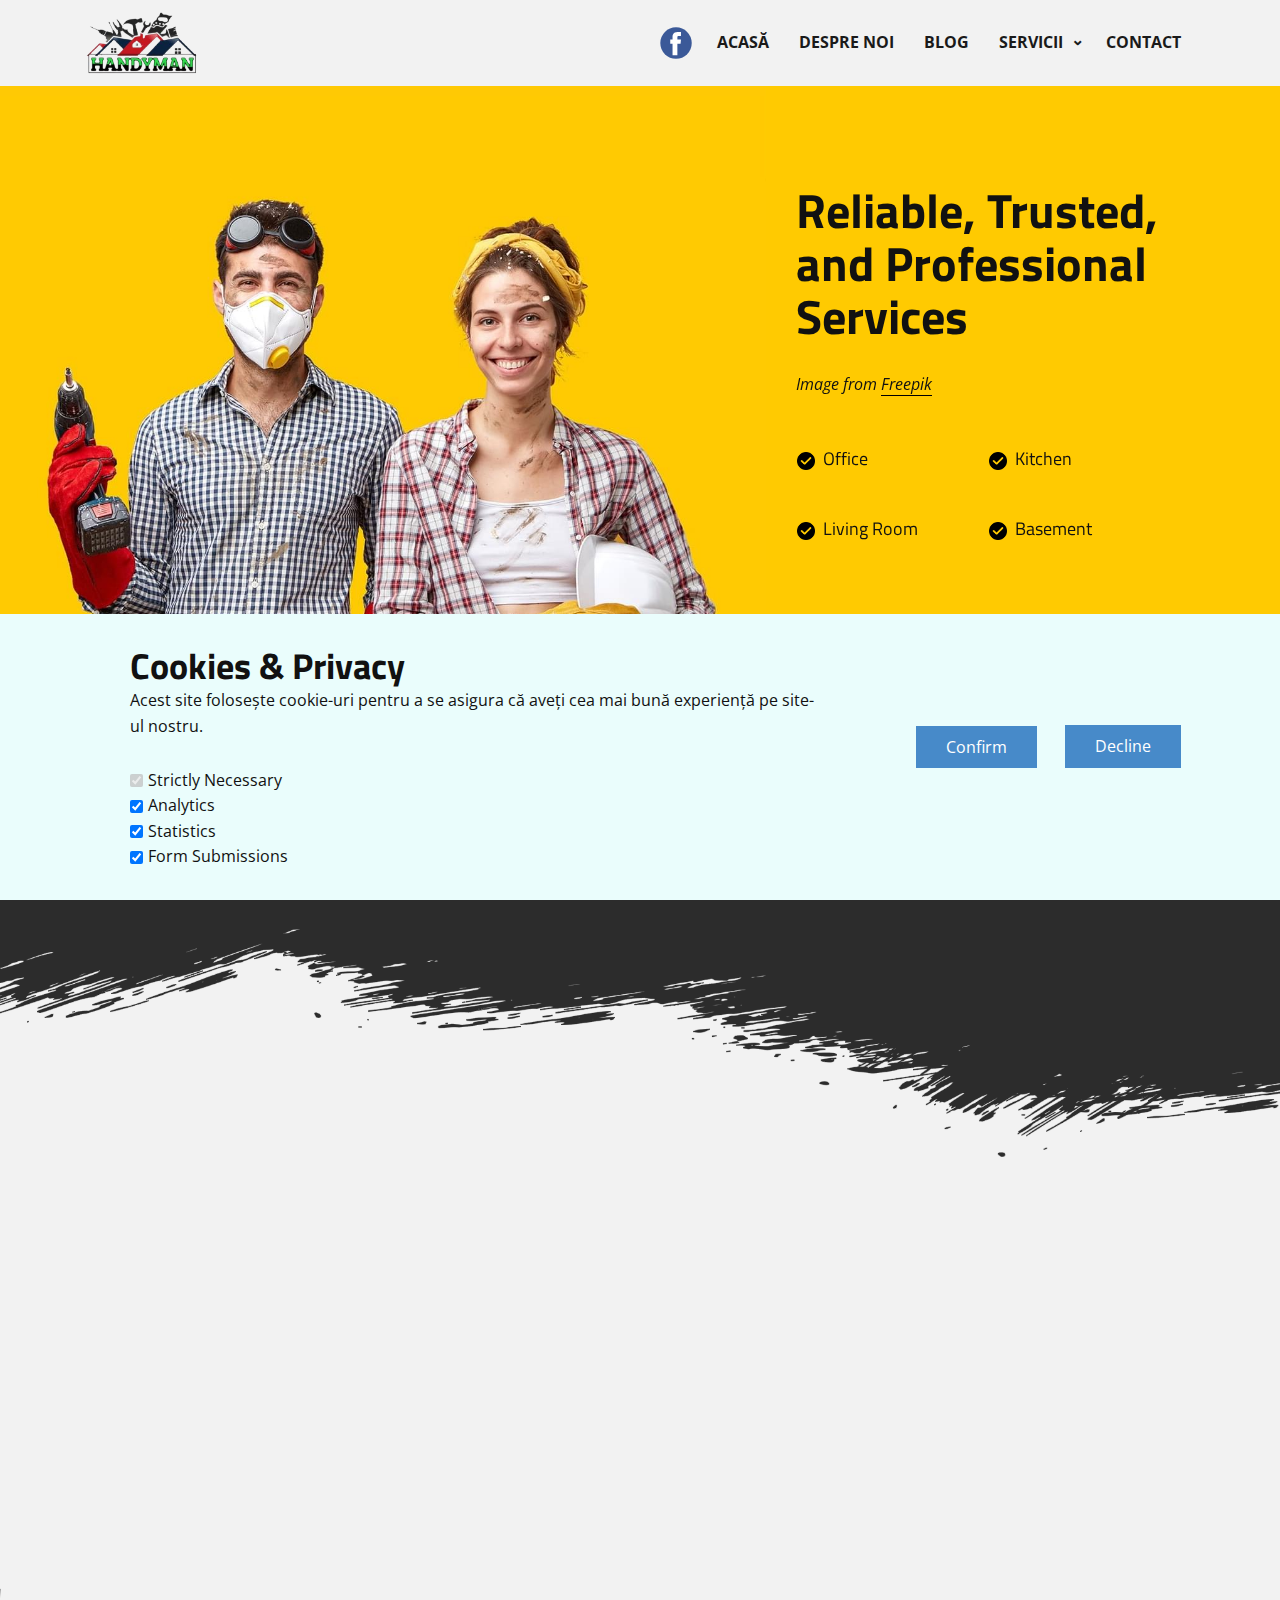
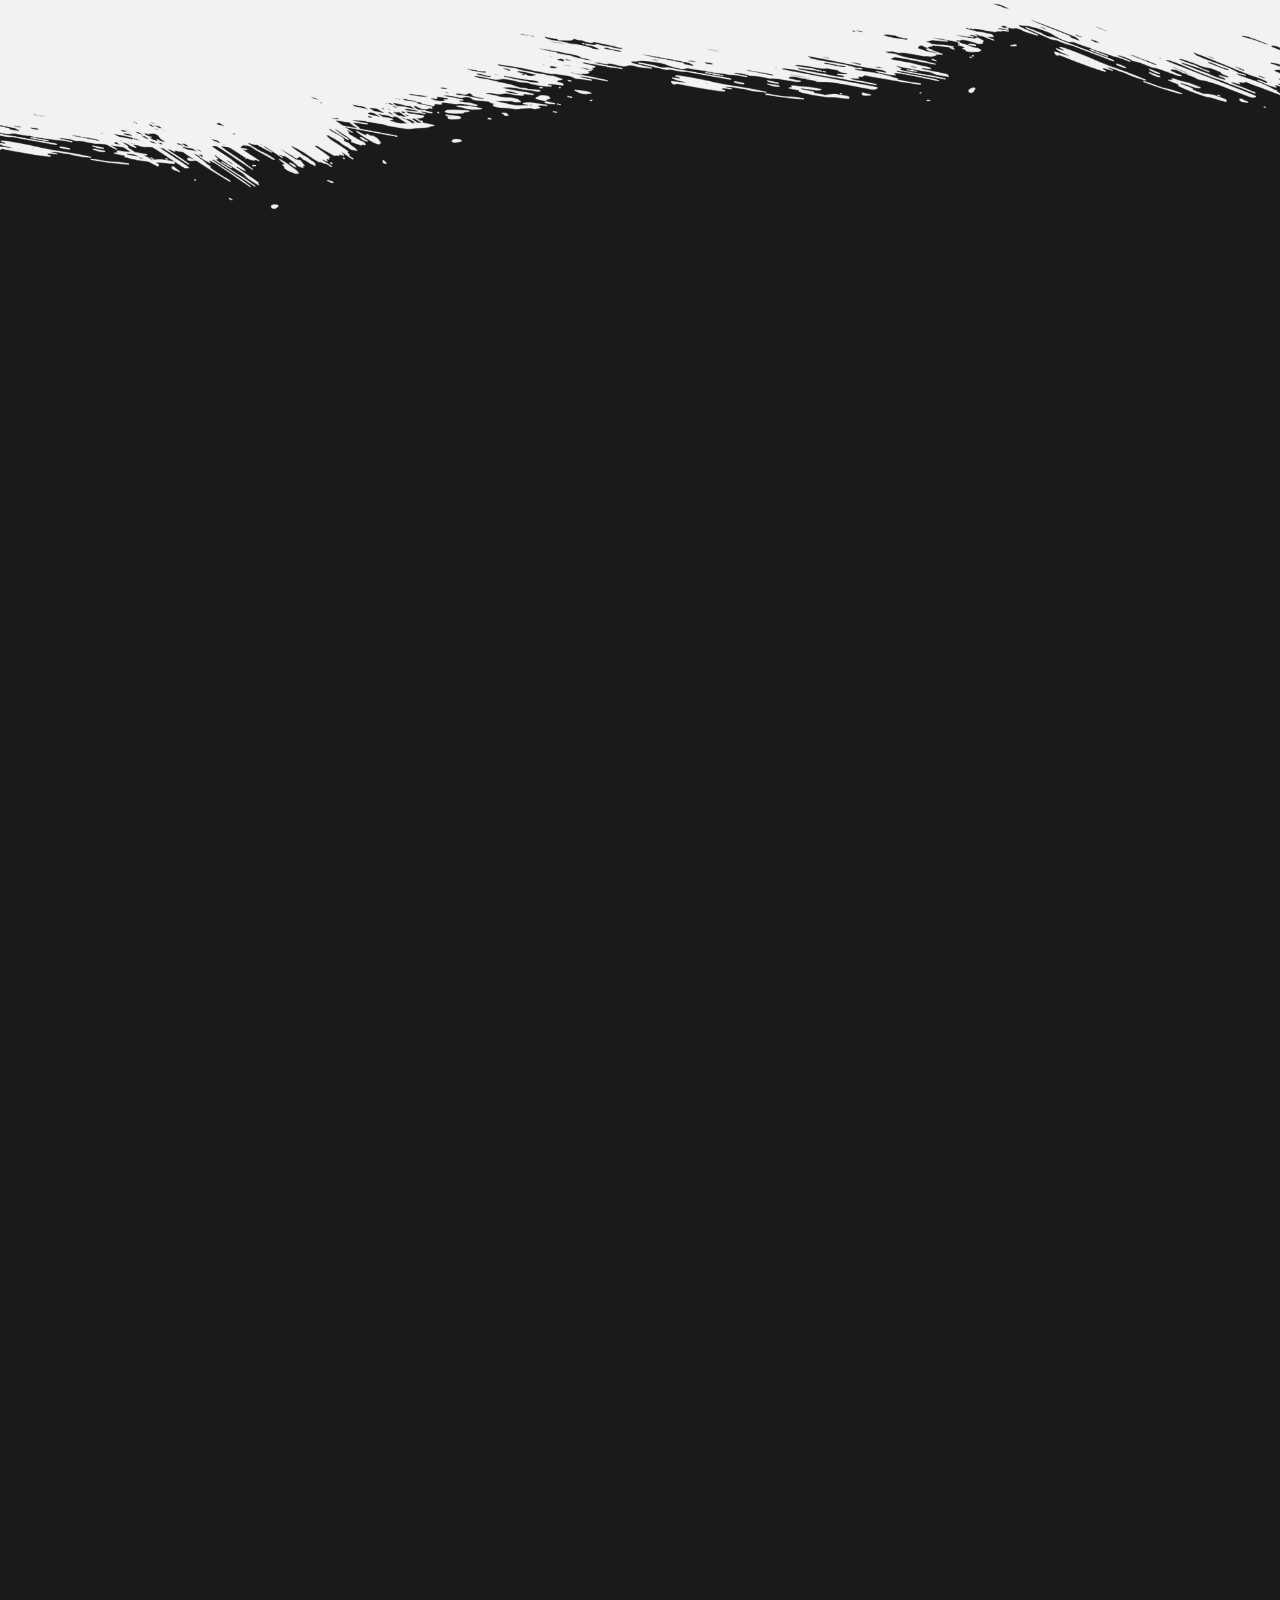
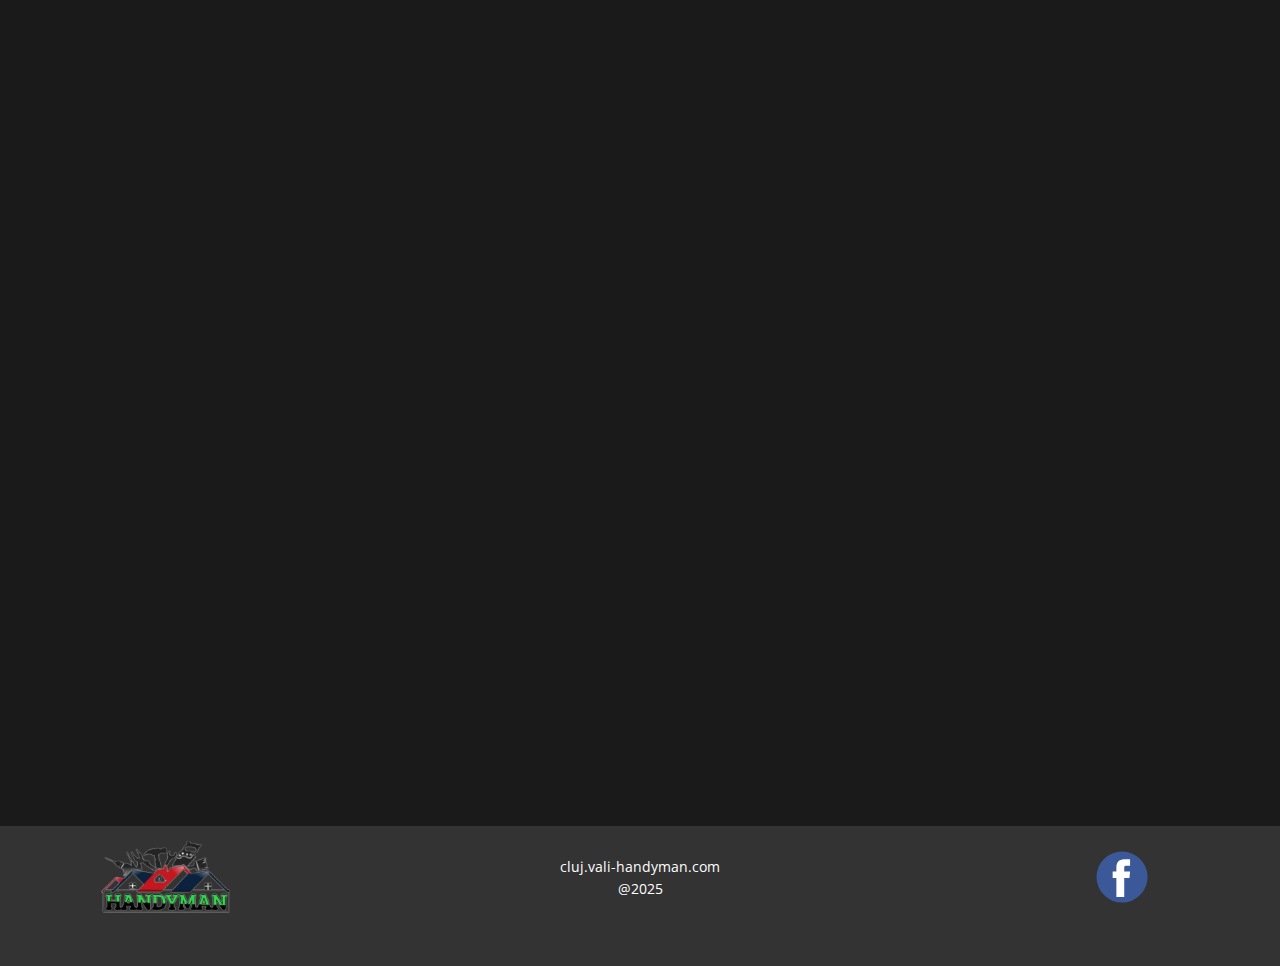
<file: Gallery.html>
<!DOCTYPE html>
<html style="font-size: 16px;" lang="ro-RO"><head>
    <meta name="viewport" content="width=device-width, initial-scale=1.0">
    <meta charset="utf-8">
    <meta name="keywords" content="​Reliable, Trusted, and Professional Services, ​Repairing services, Home Repair Services">
    <meta name="description" content="Ai nevoie de un handyman de încredere în Cluj? Vali Handyman oferă reparații instalații sanitare, electrice, montaj mobilă, reparații acoperișuri, retapițare, construcții foișoare/terase. Soluții rapide și profesionale pentru locuința ta.">
    <title>Gallery</title>
    <link rel="stylesheet" href="nicepage.css" media="screen">
<link rel="stylesheet" href="Gallery.css" media="screen">
    <script class="u-script" type="text/javascript" src="jquery.js" defer=""></script>
    <script class="u-script" type="text/javascript" src="nicepage.js" defer=""></script>
    <meta name="generator" content="Nicepage 7.9.4, nicepage.com">
    <meta name="referrer" content="origin">
    <link rel="icon" href="images/favicon.png">
    
    
    
    
    
    
    <link id="u-theme-google-font" rel="stylesheet" href="https://fonts.googleapis.com/css?family=Titillium+Web:200,200i,300,300i,400,400i,600,600i,700,700i,900|Open+Sans:300,300i,400,400i,500,500i,600,600i,700,700i,800,800i">
    <link id="u-page-google-font" rel="stylesheet" href="https://fonts.googleapis.com/css?family=Montserrat:100,100i,200,200i,300,300i,400,400i,500,500i,600,600i,700,700i,800,800i,900,900i|Titillium+Web:200,200i,300,300i,400,400i,600,600i,700,700i,900">
    <script type="application/ld+json">{
		"@context": "http://schema.org",
		"@type": "Organization",
		"name": "Handyman ro",
		"logo": "images/VALY-Photoroom1.png",
		"sameAs": [
				"https://www.facebook.com/profile.php?id=61567462739959",
				"https://www.facebook.com/profile.php?id=61567462739959"
		]
}</script>
    <meta name="theme-color" content="#478ac9">
    <meta property="og:title" content="Gallery">
    <meta property="og:description" content="Ai nevoie de un handyman de încredere în Cluj? Vali Handyman oferă reparații instalații sanitare, electrice, montaj mobilă, reparații acoperișuri, retapițare, construcții foișoare/terase. Soluții rapide și profesionale pentru locuința ta.">
    <meta property="og:type" content="website">
  <meta data-intl-tel-input-cdn-path="intlTelInput/"></head>
  <body data-path-to-root="./" data-include-products="false" class="u-body u-xl-mode" data-lang="ro"><header class="u-clearfix u-gradient u-header u-sticky u-sticky-fb05 u-header" id="sec-8087"><div class="u-clearfix u-sheet u-valign-middle-lg u-valign-middle-md u-valign-middle-sm u-valign-middle-xl u-sheet-1">
        <a href="./" data-page-id="843610132" class="u-image u-logo u-image-1" data-image-width="186" data-image-height="112">
          <img src="images/VALY-Photoroom1.png" class="u-logo-image u-logo-image-1" title="Acasa" alt="logo-ul meșterului vali">
        </a>
        <nav class="u-dropdown-icon u-menu u-menu-dropdown u-offcanvas u-menu-1" data-responsive-from="MD" role="navigation">
          <div class="menu-collapse" style="font-size: 1rem; letter-spacing: 0px; font-weight: 700; text-transform: uppercase;">
            <a class="u-button-style u-custom-active-border-color u-custom-active-color u-custom-border u-custom-border-color u-custom-borders u-custom-hover-border-color u-custom-hover-color u-custom-left-right-menu-spacing u-custom-padding-bottom u-custom-text-active-color u-custom-text-color u-custom-text-hover-color u-custom-top-bottom-menu-spacing u-hamburger-link u-nav-link u-text-active-palette-1-base u-text-hover-palette-2-base" href="#" tabindex="-1" aria-label="Deschide meniul" aria-controls="01fd">
              <svg class="u-svg-link" viewBox="0 0 24 24"><use xlink:href="#menu-hamburger"></use></svg>
              <svg class="u-svg-content" version="1.1" id="menu-hamburger" viewBox="0 0 16 16" x="0px" y="0px" xmlns:xlink="http://www.w3.org/1999/xlink" xmlns="http://www.w3.org/2000/svg"><g><rect y="1" width="16" height="2"></rect><rect y="7" width="16" height="2"></rect><rect y="13" width="16" height="2"></rect>
</g></svg>
            </a>
          </div>
          <div class="u-custom-menu u-nav-container">
            <ul role="menubar" class="u-nav u-spacing-30 u-unstyled u-nav-1"><li role="none" class="u-nav-item"><a role="menuitem" class="u-border-2 u-border-active-palette-3-base u-border-hover-palette-3-base u-border-no-left u-border-no-right u-border-no-top u-button-style u-nav-link u-text-active-grey-90 u-text-grey-90 u-text-hover-grey-90" href="./" style="padding: 10px 0px;">Acasă</a>
</li><li role="none" class="u-nav-item"><a role="menuitem" class="u-border-2 u-border-active-palette-3-base u-border-hover-palette-3-base u-border-no-left u-border-no-right u-border-no-top u-button-style u-nav-link u-text-active-grey-90 u-text-grey-90 u-text-hover-grey-90" href="Despre-noi.html" style="padding: 10px 0px;">Despre noi</a>
</li><li role="none" class="u-nav-item"><a role="menuitem" class="u-border-2 u-border-active-palette-3-base u-border-hover-palette-3-base u-border-no-left u-border-no-right u-border-no-top u-button-style u-nav-link u-text-active-grey-90 u-text-grey-90 u-text-hover-grey-90" href="blog/blog.html" style="padding: 10px 0px;">Blog</a>
</li><li role="none" class="u-nav-item"><a role="menuitem" class="u-border-2 u-border-active-palette-3-base u-border-hover-palette-3-base u-border-no-left u-border-no-right u-border-no-top u-button-style u-nav-link u-text-active-grey-90 u-text-grey-90 u-text-hover-grey-90" style="padding: 10px 0px;">Servicii</a><div class="u-nav-popup"><ul role="menu" class="u-border-2 u-nav u-unstyled u-v-spacing-10" aria-label="Servicii menu"><li role="none" class="u-nav-item"><a role="menuitem" class="u-button-style u-nav-link u-white" href="blog/reparaii-mobil-cluj.html">Reparații mobila</a>
</li><li role="none" class="u-nav-item"><a role="menuitem" class="u-button-style u-nav-link u-white" href="#">Reparații usi și geamuri</a>
</li><li role="none" class="u-nav-item"><a role="menuitem" class="u-button-style u-nav-link u-white" href="#">Elecrician</a>
</li><li role="none" class="u-nav-item"><a role="menuitem" class="u-button-style u-nav-link u-white" href="#">Instalator</a>
</li><li role="none" class="u-nav-item"><a role="menuitem" class="u-button-style u-nav-link u-white" href="#">Montaj parchet</a>
</li><li role="none" class="u-nav-item"><a role="menuitem" class="u-button-style u-nav-link u-white" href="#">Reparatii acoperisuri</a>
</li><li role="none" class="u-nav-item"><a role="menuitem" class="u-button-style u-nav-link u-white" href="#">Foisoare si terase</a>
</li><li role="none" class="u-nav-item"><a role="menuitem" class="u-button-style u-nav-link u-white" href="#">Instalatii sanitare</a>
</li><li role="none" class="u-nav-item"><a role="menuitem" class="u-button-style u-nav-link u-white" href="blog/montaj-mobila-cluj-napoca.html">Montaj mobila</a>
</li><li role="none" class="u-nav-item"><a role="menuitem" class="u-button-style u-nav-link u-white" href="blog/dulgherie-si-tamplarie.html">Dulgerie si tamplarie</a>
</li><li role="none" class="u-nav-item"><a tabindex="-1" role="menuitem" class="u-button-style u-nav-link u-white" href="blog/retapitare.html">Retapitare</a>
</li></ul>
</div>
</li><li role="none" class="u-nav-item"><a role="menuitem" class="u-border-2 u-border-active-palette-3-base u-border-hover-palette-3-base u-border-no-left u-border-no-right u-border-no-top u-button-style u-nav-link u-text-active-grey-90 u-text-grey-90 u-text-hover-grey-90" href="Contact.html" style="padding: 10px 0px;">Contact</a>
</li></ul>
          </div>
          <div class="u-custom-menu u-nav-container-collapse" id="01fd" role="region" aria-label="Panou de meniu">
            <div class="u-black u-container-style u-inner-container-layout u-opacity u-opacity-95 u-sidenav">
              <div class="u-inner-container-layout u-sidenav-overflow">
                <div class="u-menu-close" tabindex="-1" aria-label="Închide meniul"></div>
                <ul class="u-align-center u-nav u-popupmenu-items u-unstyled u-nav-3" role="menubar"><li role="none" class="u-nav-item"><a role="menuitem" class="u-button-style u-nav-link" href="./">Acasă</a>
</li><li role="none" class="u-nav-item"><a role="menuitem" class="u-button-style u-nav-link" href="Despre-noi.html">Despre noi</a>
</li><li role="none" class="u-nav-item"><a role="menuitem" class="u-button-style u-nav-link" href="blog/blog.html">Blog</a>
</li><li role="none" class="u-nav-item"><a role="menuitem" class="u-button-style u-nav-link">Servicii</a><div class="u-nav-popup"><ul role="menu" class="u-border-2 u-nav u-unstyled u-v-spacing-10" aria-label="Servicii menu"><li role="none" class="u-nav-item"><a role="menuitem" class="u-button-style u-nav-link" href="blog/reparaii-mobil-cluj.html">Reparații mobila</a>
</li><li role="none" class="u-nav-item"><a role="menuitem" class="u-button-style u-nav-link" href="#">Reparații usi și geamuri</a>
</li><li role="none" class="u-nav-item"><a role="menuitem" class="u-button-style u-nav-link" href="#">Elecrician</a>
</li><li role="none" class="u-nav-item"><a role="menuitem" class="u-button-style u-nav-link" href="#">Instalator</a>
</li><li role="none" class="u-nav-item"><a role="menuitem" class="u-button-style u-nav-link" href="#">Montaj parchet</a>
</li><li role="none" class="u-nav-item"><a role="menuitem" class="u-button-style u-nav-link" href="#">Reparatii acoperisuri</a>
</li><li role="none" class="u-nav-item"><a role="menuitem" class="u-button-style u-nav-link" href="#">Foisoare si terase</a>
</li><li role="none" class="u-nav-item"><a role="menuitem" class="u-button-style u-nav-link" href="#">Instalatii sanitare</a>
</li><li role="none" class="u-nav-item"><a role="menuitem" class="u-button-style u-nav-link" href="blog/montaj-mobila-cluj-napoca.html">Montaj mobila</a>
</li><li role="none" class="u-nav-item"><a role="menuitem" class="u-button-style u-nav-link" href="blog/dulgherie-si-tamplarie.html">Dulgerie si tamplarie</a>
</li><li role="none" class="u-nav-item"><a tabindex="-1" role="menuitem" class="u-button-style u-nav-link" href="blog/retapitare.html">Retapitare</a>
</li></ul>
</div>
</li><li role="none" class="u-nav-item"><a role="menuitem" class="u-button-style u-nav-link" href="Contact.html">Contact</a>
</li></ul>
              </div>
            </div>
            <div class="u-black u-menu-overlay u-opacity u-opacity-70"></div>
          </div>
          <style class="menu-style">@media (max-width: 939px) {
                    [data-responsive-from="MD"] .u-nav-container {
                        display: none;
                    }
                    [data-responsive-from="MD"] .menu-collapse {
                        display: block;
                    }
                }</style>
        </nav>
        <div class="u-social-icons u-social-icons-1">
          <a class="u-social-url" title="facebook" target="_blank" href="https://www.facebook.com/profile.php?id=61567462739959"><span class="u-icon u-social-facebook u-social-icon u-icon-1"><svg class="u-svg-link" preserveAspectRatio="xMidYMin slice" viewBox="0 0 112 112" style=""><use xlink:href="#svg-fa98"></use></svg><svg class="u-svg-content" viewBox="0 0 112 112" x="0" y="0" id="svg-fa98"><circle fill="currentColor" cx="56.1" cy="56.1" r="55"></circle><path fill="#FFFFFF" d="M73.5,31.6h-9.1c-1.4,0-3.6,0.8-3.6,3.9v8.5h12.6L72,58.3H60.8v40.8H43.9V58.3h-8V43.9h8v-9.2
c0-6.7,3.1-17,17-17h12.5v13.9H73.5z"></path></svg></span>
          </a>
        </div>
      </div></header>
    <section class="u-align-center u-clearfix u-container-align-center u-palette-3-base u-section-1" id="sec-f7d1">
      <div class="u-clearfix u-gutter-0 u-layout-wrap u-layout-wrap-1">
        <div class="u-gutter-0 u-layout">
          <div class="u-layout-row">
            <div class="u-container-style u-image u-layout-cell u-shape-rectangle u-size-34-lg u-size-38-xl u-size-60-md u-size-60-sm u-size-60-xs u-image-1" data-image-width="1295" data-image-height="1080" data-animation-name="customAnimationIn" data-animation-duration="1500" data-animation-delay="250">
              <div class="u-container-layout u-container-layout-1"></div>
            </div>
            <div class="u-container-align-left u-container-style u-layout-cell u-shape-rectangle u-size-22-xl u-size-26-lg u-size-60-md u-size-60-sm u-size-60-xs u-layout-cell-2">
              <div class="u-container-layout u-valign-middle u-container-layout-2">
                <h2 class="u-align-left u-text u-text-1" data-animation-name="customAnimationIn" data-animation-duration="1500" data-animation-delay="250"> Reliable, Trusted, and Professional Services</h2>
                <p class="u-align-left u-text u-text-2" data-animation-name="customAnimationIn" data-animation-duration="1500" data-animation-delay="250">Im<span style="font-style: italic;"></span>age from <a href="https://freepik.com" class="u-border-1 u-border-active-grey-60 u-border-black u-border-hover-grey-60 u-border-no-left u-border-no-right u-border-no-top u-btn u-button-link u-button-style u-none u-text-body-color u-btn-1" data-animation-name="" data-animation-duration="0" data-animation-delay="0" data-animation-direction="">Freepik</a>
                </p>
                <div class="u-expanded-width-lg u-expanded-width-xl u-list u-list-1">
                  <div class="u-repeater u-repeater-1">
                    <div class="u-container-align-left u-container-style u-list-item u-repeater-item u-list-item-1" data-animation-name="customAnimationIn" data-animation-duration="1500" data-animation-delay="500">
                      <div class="u-container-layout u-similar-container u-valign-middle u-container-layout-3">
                        <h6 class="u-align-left u-text u-text-default u-text-3"><span class="u-file-icon u-icon u-icon-1"><img src="images/7112392-34.png" alt=""></span>&nbsp;Office
                        </h6>
                      </div>
                    </div>
                    <div class="u-container-align-left u-container-style u-list-item u-repeater-item u-list-item-2" data-animation-name="customAnimationIn" data-animation-duration="1500" data-animation-delay="500">
                      <div class="u-container-layout u-similar-container u-valign-middle u-container-layout-4">
                        <h6 class="u-align-left u-text u-text-default u-text-4"><span class="u-file-icon u-icon u-icon-2"><img src="images/7112392-34.png" alt=""></span>&nbsp;Kitchen
                        </h6>
                      </div>
                    </div>
                    <div class="u-container-align-left u-container-style u-list-item u-repeater-item u-list-item-3" data-animation-name="customAnimationIn" data-animation-duration="1500" data-animation-delay="500">
                      <div class="u-container-layout u-similar-container u-valign-middle u-container-layout-5">
                        <h6 class="u-align-left u-text u-text-default u-text-5"><span class="u-file-icon u-icon u-icon-3"><img src="images/7112392-34.png" alt=""></span>&nbsp;Living Room
                        </h6>
                      </div>
                    </div>
                    <div class="u-container-style u-list-item u-repeater-item u-list-item-4" data-animation-name="customAnimationIn" data-animation-duration="1500" data-animation-delay="500">
                      <div class="u-container-layout u-similar-container u-valign-middle u-container-layout-6">
                        <h6 class="u-align-left u-text u-text-default u-text-6"><span class="u-file-icon u-icon u-icon-4"><img src="images/7112392-34.png" alt=""></span>&nbsp;Basement
                        </h6>
                      </div>
                    </div>
                  </div>
                </div>
                <a href="#" class="u-active-palette-3-base u-align-left u-black u-border-2 u-border-active-black u-border-black u-border-hover-black u-border-radius-50 u-btn u-btn-round u-button-style u-hover-palette-3-base u-btn-2" data-animation-name="customAnimationIn" data-animation-duration="1500" data-animation-delay="750">contact us</a>
              </div>
            </div>
          </div>
        </div>
      </div>
    </section>
    <section class="u-align-center u-clearfix u-container-align-center u-grey-5 u-section-2" id="sec-a816">
      <div class="u-container-style u-expanded-width-lg u-expanded-width-md u-expanded-width-sm u-expanded-width-xl u-group u-image u-image-1" data-image-width="1980" data-image-height="1132">
        <div class="u-container-layout u-valign-top u-container-layout-1">
          <h2 class="u-align-center u-text u-text-body-alt-color u-text-default u-text-1" data-animation-name="customAnimationIn" data-animation-duration="1500" data-animation-delay="0"> Repairing services<br>
          </h2>
        </div>
      </div>
      <div class="u-list u-list-1">
        <div class="u-repeater u-repeater-1">
          <div class="u-align-left u-container-align-left u-container-style u-list-item u-repeater-item u-shape-rectangle u-white u-list-item-1" data-animation-name="customAnimationIn" data-animation-duration="1500" data-animation-delay="250">
            <div class="u-container-layout u-similar-container u-container-layout-2"><span class="u-file-icon u-icon u-icon-circle u-palette-3-base u-icon-1" data-animation-name="customAnimationIn" data-animation-duration="1500" data-animation-delay="500"><img src="images/1107201-e9a29c3d.png" alt=""></span>
              <h4 class="u-custom-font u-font-montserrat u-text u-text-2"> Carpentry</h4>
              <p class="u-text u-text-3">Excepteur sint occaecat cupidatat non proident, sunt in culpa qui officia deserunt</p>
              <a href="#" class="u-border-1 u-border-active-black u-border-hover-black u-border-no-left u-border-no-right u-border-no-top u-border-palette-3-base u-bottom-left-radius-0 u-bottom-right-radius-0 u-btn u-button-style u-none u-radius-0 u-text-active-black u-text-body-color u-text-hover-black u-top-left-radius-0 u-top-right-radius-0 u-btn-1">more</a>
            </div>
          </div>
          <div class="u-align-left u-container-align-left u-container-style u-list-item u-repeater-item u-shape-rectangle u-video-cover u-white u-list-item-2" data-animation-name="customAnimationIn" data-animation-duration="1500" data-animation-delay="250">
            <div class="u-container-layout u-similar-container u-container-layout-3"><span class="u-file-icon u-icon u-icon-circle u-palette-3-base u-icon-2" data-animation-name="customAnimationIn" data-animation-duration="1500" data-animation-delay="500"><img src="images/422315-41c69177.png" alt=""></span>
              <h4 class="u-custom-font u-font-montserrat u-text u-text-4"> Flooring</h4>
              <p class="u-text u-text-5">Excepteur sint occaecat cupidatat non proident, sunt in culpa qui officia deserunt</p>
              <a href="#" class="u-border-1 u-border-active-black u-border-hover-black u-border-no-left u-border-no-right u-border-no-top u-border-palette-3-base u-bottom-left-radius-0 u-bottom-right-radius-0 u-btn u-button-style u-none u-radius-0 u-text-active-black u-text-body-color u-text-hover-black u-top-left-radius-0 u-top-right-radius-0 u-btn-2">more</a>
            </div>
          </div>
          <div class="u-align-left u-container-align-left u-container-style u-list-item u-repeater-item u-shape-rectangle u-video-cover u-white u-list-item-3" data-animation-name="customAnimationIn" data-animation-duration="1500" data-animation-delay="250">
            <div class="u-container-layout u-similar-container u-container-layout-4"><span class="u-file-icon u-icon u-icon-circle u-palette-3-base u-icon-3" data-animation-name="customAnimationIn" data-animation-duration="1500" data-animation-delay="500"><img src="images/5035738-b8cf2e83.png" alt=""></span>
              <h4 class="u-custom-font u-font-montserrat u-text u-text-6"> Painting</h4>
              <p class="u-text u-text-7">Excepteur sint occaecat cupidatat non proident, sunt in culpa qui officia deserunt</p>
              <a href="#" class="u-border-1 u-border-active-black u-border-hover-black u-border-no-left u-border-no-right u-border-no-top u-border-palette-3-base u-bottom-left-radius-0 u-bottom-right-radius-0 u-btn u-button-style u-none u-radius-0 u-text-active-black u-text-body-color u-text-hover-black u-top-left-radius-0 u-top-right-radius-0 u-btn-3">more</a>
            </div>
          </div>
          <div class="u-align-left u-container-align-left u-container-style u-list-item u-repeater-item u-shape-rectangle u-video-cover u-white u-list-item-4" data-animation-name="customAnimationIn" data-animation-duration="1500" data-animation-delay="250">
            <div class="u-container-layout u-similar-container u-container-layout-5"><span class="u-file-icon u-icon u-icon-circle u-palette-3-base u-icon-4" data-animation-name="customAnimationIn" data-animation-duration="1500" data-animation-delay="500"><img src="images/7315554-2b85bfeb.png" alt=""></span>
              <h4 class="u-custom-font u-font-montserrat u-text u-text-8"> Electrical Work</h4>
              <p class="u-text u-text-9">Excepteur sint occaecat cupidatat non proident, sunt in culpa qui officia deserunt</p>
              <a href="#" class="u-border-1 u-border-active-black u-border-hover-black u-border-no-left u-border-no-right u-border-no-top u-border-palette-3-base u-bottom-left-radius-0 u-bottom-right-radius-0 u-btn u-button-style u-none u-radius-0 u-text-active-black u-text-body-color u-text-hover-black u-top-left-radius-0 u-top-right-radius-0 u-btn-4">more</a>
            </div>
          </div>
        </div>
      </div>
      
      
      
      
    </section>
    <section class="u-clearfix u-container-align-center u-grey-90 u-section-3" id="carousel_42f3">
      <div class="u-container-align-center u-container-style u-group u-image u-image-1" data-image-width="1980" data-image-height="1132">
        <div class="u-container-layout u-valign-top-lg u-valign-top-md u-valign-top-sm u-valign-top-xl u-container-layout-1">
          <h2 class="u-align-center u-text u-text-body-color u-text-default u-text-1" data-animation-name="customAnimationIn" data-animation-duration="1500">Home Repair Services</h2>
        </div>
      </div>
      <div class="u-list u-list-1">
        <div class="u-repeater u-repeater-1">
          <div class="u-container-align-center u-container-style u-list-item u-repeater-item u-shape-rectangle u-white u-list-item-1" data-animation-name="customAnimationIn" data-animation-duration="1500">
            <div class="u-container-layout u-similar-container u-container-layout-2">
              <img class="u-expanded-width u-image u-image-default u-image-2" src="images/22.jpg" alt="" data-image-width="1380" data-image-height="920" data-animation-name="customAnimationIn" data-animation-duration="1500" data-animation-delay="500">
              <h4 class="u-align-center u-text u-text-2">Kitchen Repair</h4>
              <p class="u-align-center u-text u-text-3"> Nulla aliquet enim tortor at. Sed lectus vestibulum mattis ullamcorper velit sed ullamcorper. Massa tincidunt dui ut ornare. Enim sed faucibus. </p>
              <a href="#" class="u-border-1 u-border-active-black u-border-hover-black u-border-no-left u-border-no-right u-border-no-top u-border-palette-3-base u-bottom-left-radius-0 u-bottom-right-radius-0 u-btn u-button-style u-none u-radius-0 u-text-active-black u-text-body-color u-text-hover-black u-top-left-radius-0 u-top-right-radius-0 u-btn-1">more</a>
            </div>
          </div>
          <div class="u-container-align-center u-container-style u-list-item u-repeater-item u-shape-rectangle u-video-cover u-white u-list-item-2" data-animation-name="customAnimationIn" data-animation-duration="1500">
            <div class="u-container-layout u-similar-container u-container-layout-3">
              <img class="u-expanded-width u-image u-image-default u-image-3" src="images/436.jpg" alt="" data-image-width="1380" data-image-height="918" data-animation-name="customAnimationIn" data-animation-duration="1500" data-animation-delay="500">
              <h4 class="u-align-center u-text u-text-4"> Countertop Repair</h4>
              <p class="u-align-center u-text u-text-5"> Nulla aliquet enim tortor at. Sed lectus vestibulum mattis ullamcorper velit sed ullamcorper. Massa tincidunt dui ut ornare. Enim sed faucibus. </p>
              <a href="#" class="u-border-1 u-border-active-black u-border-hover-black u-border-no-left u-border-no-right u-border-no-top u-border-palette-3-base u-bottom-left-radius-0 u-bottom-right-radius-0 u-btn u-button-style u-none u-radius-0 u-text-active-black u-text-body-color u-text-hover-black u-top-left-radius-0 u-top-right-radius-0 u-btn-2">more</a>
            </div>
          </div>
          <div class="u-container-align-center u-container-style u-list-item u-repeater-item u-shape-rectangle u-video-cover u-white u-list-item-3" data-animation-name="customAnimationIn" data-animation-duration="1500">
            <div class="u-container-layout u-similar-container u-container-layout-4">
              <img class="u-expanded-width u-image u-image-default u-image-4" src="images/erer.jpg" alt="" data-image-width="700" data-image-height="593" data-animation-name="customAnimationIn" data-animation-duration="1500" data-animation-delay="500">
              <h4 class="u-align-center u-text u-text-6"> Painting Repair</h4>
              <p class="u-align-center u-text u-text-7"> Nulla aliquet enim tortor at. Sed lectus vestibulum mattis ullamcorper velit sed ullamcorper. Massa tincidunt dui ut ornare. Enim sed faucibus. </p>
              <a href="#" class="u-border-1 u-border-active-black u-border-hover-black u-border-no-left u-border-no-right u-border-no-top u-border-palette-3-base u-bottom-left-radius-0 u-bottom-right-radius-0 u-btn u-button-style u-none u-radius-0 u-text-active-black u-text-body-color u-text-hover-black u-top-left-radius-0 u-top-right-radius-0 u-btn-3">more</a>
            </div>
          </div>
          <div class="u-container-align-center u-container-style u-list-item u-repeater-item u-shape-rectangle u-video-cover u-white u-list-item-4" data-animation-name="customAnimationIn" data-animation-duration="1500">
            <div class="u-container-layout u-similar-container u-container-layout-5">
              <img class="u-expanded-width u-image u-image-default u-image-5" src="images/422.jpg" alt="" data-image-width="800" data-image-height="636" data-animation-name="customAnimationIn" data-animation-duration="1500" data-animation-delay="500">
              <h4 class="u-align-center u-text u-text-8">Wall Repair</h4>
              <p class="u-align-center u-text u-text-9"> Nulla aliquet enim tortor at. Sed lectus vestibulum mattis ullamcorper velit sed ullamcorper. Massa tincidunt dui ut ornare. Enim sed faucibus. </p>
              <a href="#" class="u-border-1 u-border-active-black u-border-hover-black u-border-no-left u-border-no-right u-border-no-top u-border-palette-3-base u-bottom-left-radius-0 u-bottom-right-radius-0 u-btn u-button-style u-none u-radius-0 u-text-active-black u-text-body-color u-text-hover-black u-top-left-radius-0 u-top-right-radius-0 u-btn-4">more</a>
            </div>
          </div>
          <div class="u-container-align-center u-container-style u-list-item u-repeater-item u-shape-rectangle u-video-cover u-white u-list-item-5" data-animation-name="customAnimationIn" data-animation-duration="1500">
            <div class="u-container-layout u-similar-container u-container-layout-6">
              <img class="u-expanded-width u-image u-image-default u-image-6" src="images/r3.jpg" alt="" data-image-width="800" data-image-height="636" data-animation-name="customAnimationIn" data-animation-duration="1500" data-animation-delay="500">
              <h4 class="u-align-center u-text u-text-10"> Flooring Repair</h4>
              <p class="u-align-center u-text u-text-11"> Nulla aliquet enim tortor at. Sed lectus vestibulum mattis ullamcorper velit sed ullamcorper. Massa tincidunt dui ut ornare. Enim sed faucibus. </p>
              <a href="#" class="u-border-1 u-border-active-black u-border-hover-black u-border-no-left u-border-no-right u-border-no-top u-border-palette-3-base u-bottom-left-radius-0 u-bottom-right-radius-0 u-btn u-button-style u-none u-radius-0 u-text-active-black u-text-body-color u-text-hover-black u-top-left-radius-0 u-top-right-radius-0 u-btn-5">more</a>
            </div>
          </div>
          <div class="u-container-align-center u-container-style u-list-item u-repeater-item u-shape-rectangle u-video-cover u-white u-list-item-6" data-animation-name="customAnimationIn" data-animation-duration="1500">
            <div class="u-container-layout u-similar-container u-container-layout-7">
              <img class="u-expanded-width u-image u-image-default u-image-7" src="images/7883.jpg" alt="" data-image-width="800" data-image-height="636" data-animation-name="customAnimationIn" data-animation-duration="1500" data-animation-delay="500">
              <h4 class="u-align-center u-text u-text-12"> Electrical Repair</h4>
              <p class="u-align-center u-text u-text-13"> Nulla aliquet enim tortor at. Sed lectus vestibulum mattis ullamcorper velit sed ullamcorper. Massa tincidunt dui ut ornare. Enim sed faucibus. </p>
              <a href="#" class="u-border-1 u-border-active-black u-border-hover-black u-border-no-left u-border-no-right u-border-no-top u-border-palette-3-base u-bottom-left-radius-0 u-bottom-right-radius-0 u-btn u-button-style u-none u-radius-0 u-text-active-black u-text-body-color u-text-hover-black u-top-left-radius-0 u-top-right-radius-0 u-btn-6">more</a>
            </div>
          </div>
          <div class="u-container-align-center u-container-style u-list-item u-repeater-item u-shape-rectangle u-video-cover u-white u-list-item-7" data-animation-name="customAnimationIn" data-animation-duration="1500">
            <div class="u-container-layout u-similar-container u-container-layout-8">
              <img class="u-expanded-width u-image u-image-default u-image-8" src="images/4562.jpg" alt="" data-image-width="800" data-image-height="636" data-animation-name="customAnimationIn" data-animation-duration="1500" data-animation-delay="500">
              <h4 class="u-align-center u-text u-text-14"> Plumbing Repair</h4>
              <p class="u-align-center u-text u-text-15"> Nulla aliquet enim tortor at. Sed lectus vestibulum mattis ullamcorper velit sed ullamcorper. Massa tincidunt dui ut ornare. Enim sed faucibus. </p>
              <a href="#" class="u-border-1 u-border-active-black u-border-hover-black u-border-no-left u-border-no-right u-border-no-top u-border-palette-3-base u-bottom-left-radius-0 u-bottom-right-radius-0 u-btn u-button-style u-none u-radius-0 u-text-active-black u-text-body-color u-text-hover-black u-top-left-radius-0 u-top-right-radius-0 u-btn-7">more</a>
            </div>
          </div>
          <div class="u-container-align-center u-container-style u-list-item u-repeater-item u-shape-rectangle u-video-cover u-white u-list-item-8" data-animation-name="customAnimationIn" data-animation-duration="1500">
            <div class="u-container-layout u-similar-container u-container-layout-9">
              <img class="u-expanded-width u-image u-image-default u-image-9" src="images/wrrt.jpg" alt="" data-image-width="1010" data-image-height="864" data-animation-name="customAnimationIn" data-animation-duration="1500" data-animation-delay="500">
              <h4 class="u-align-center u-text u-text-16">General Handyman</h4>
              <p class="u-align-center u-text u-text-17"> Nulla aliquet enim tortor at. Sed lectus vestibulum mattis ullamcorper velit sed ullamcorper. Massa tincidunt dui ut ornare. Enim sed faucibus. </p>
              <a href="#" class="u-border-1 u-border-active-black u-border-hover-black u-border-no-left u-border-no-right u-border-no-top u-border-palette-3-base u-bottom-left-radius-0 u-bottom-right-radius-0 u-btn u-button-style u-none u-radius-0 u-text-active-black u-text-body-color u-text-hover-black u-top-left-radius-0 u-top-right-radius-0 u-btn-8">more</a>
            </div>
          </div>
          <div class="u-container-align-center u-container-style u-list-item u-repeater-item u-shape-rectangle u-video-cover u-white u-list-item-9" data-animation-name="customAnimationIn" data-animation-duration="1500">
            <div class="u-container-layout u-similar-container u-container-layout-10">
              <img class="u-expanded-width u-image u-image-default u-image-10" src="images/654.jpg" alt="" data-image-width="1010" data-image-height="864" data-animation-name="customAnimationIn" data-animation-duration="1500" data-animation-delay="500">
              <h4 class="u-align-center u-text u-text-18"> Cleaning</h4>
              <p class="u-align-center u-text u-text-19"> Nulla aliquet enim tortor at. Sed lectus vestibulum mattis ullamcorper velit sed ullamcorper. Massa tincidunt dui ut ornare. Enim sed faucibus. </p>
              <a href="#" class="u-border-1 u-border-active-black u-border-hover-black u-border-no-left u-border-no-right u-border-no-top u-border-palette-3-base u-bottom-left-radius-0 u-bottom-right-radius-0 u-btn u-button-style u-none u-radius-0 u-text-active-black u-text-body-color u-text-hover-black u-top-left-radius-0 u-top-right-radius-0 u-btn-9">more</a>
            </div>
          </div>
        </div>
      </div>
      <p class="u-align-center u-text u-text-20" data-animation-name="customAnimationIn" data-animation-duration="1500" data-animation-delay="750">Images from <a href="https://www.freepik.com" class="u-active-none u-border-1 u-border-active-palette-2-base u-border-hover-palette-2-base u-border-no-left u-border-no-right u-border-no-top u-border-white u-bottom-left-radius-0 u-bottom-right-radius-0 u-btn u-button-link u-button-style u-hover-none u-none u-radius-0 u-text-body-alt-color u-top-left-radius-0 u-top-right-radius-0 u-btn-10" target="_blank">Freepik</a>
      </p>
    </section>
    <section class="u-clearfix u-container-align-center u-grey-90 u-section-4" id="sec-b38a">
      <div class="u-clearfix u-sheet u-valign-middle u-sheet-1">
        <div class="u-clearfix u-expanded-width u-layout-wrap u-layout-wrap-1">
          <div class="u-layout">
            <div class="u-layout-row">
              <div class="u-container-align-center u-container-style u-layout-cell u-size-20-lg u-size-20-xl u-size-30-md u-size-30-sm u-size-30-xs u-layout-cell-1" data-animation-name="customAnimationIn" data-animation-duration="1500">
                <div class="u-container-layout u-valign-top u-container-layout-1">
                  <h4 class="u-align-center u-text u-text-1">Email Us</h4>
                  <p class="u-align-center u-text u-text-default u-text-2"> Email us using our simple form and we'll respond within 10 working days.</p>
                  <div class="u-align-center-sm u-align-center-xs u-form u-form-1">
                    <form action="https://forms.nicepagesrv.com/v2/form/process" class="u-clearfix u-form-spacing-10 u-form-vertical u-inner-form" source="email" name="form" style="padding: 0px;">
                      <div class="u-form-email u-form-group u-label-none">
                        <label class="u-label">Email</label>
                        <input type="email" placeholder="Enter a valid email address" id="email-5b2e" name="email" class="u-grey-10 u-input u-input-rectangle u-input-1" required="">
                      </div>
                      <div class="u-align-left u-form-group u-form-submit u-label-none">
                        <a href="#" class="u-active-palette-3-light-1 u-border-none u-btn u-btn-submit u-button-style u-hover-palette-3-light-1 u-palette-3-base u-btn-1">Submit</a>
                        <input type="submit" value="submit" class="u-form-control-hidden">
                      </div>
                      <div class="u-form-send-message u-form-send-success">Thank you! Your message has been sent.</div>
                      <div class="u-form-send-error u-form-send-message">Unable to send your message. Please fix errors then try again.</div>
                      <input type="hidden" value="" name="recaptchaResponse">
                      <input type="hidden" name="formServices" value="aab18829-2050-e61e-5d8d-ccfaada5d661">
                    </form>
                  </div>
                </div>
              </div>
              <div class="u-container-align-center-lg u-container-align-center-md u-container-align-center-xl u-container-style u-layout-cell u-size-20-lg u-size-20-xl u-size-30-md u-size-30-sm u-size-30-xs u-layout-cell-2" data-animation-name="customAnimationIn" data-animation-duration="1500" data-animation-delay="500" data-animation-direction="">
                <div class="u-container-layout u-valign-top u-container-layout-2"><span class="u-align-center u-file-icon u-icon u-icon-1"><img src="images/733585.png" alt=""></span>
                  <h4 class="u-align-center u-text u-text-3"> Whatsapp Support</h4>
                  <p class="u-align-center u-text u-text-default-lg u-text-default-md u-text-default-xl u-text-4"> Add us on WhatsApp &amp; send queries for instant reply.</p>
                  <a href="tel:+12-345-678-89089" class="u-active-palette-3-light-1 u-btn u-button-style u-custom u-hover-palette-3-light-1 u-palette-3-base u-btn-2" data-animation-name="" data-animation-duration="0" data-animation-delay="0" data-animation-direction="">+12-345-678-89089</a>
                </div>
              </div>
              <div class="cell-temp-clone u-container-align-center u-container-style u-layout-cell u-size-20-lg u-size-20-xl u-size-60-md u-size-60-sm u-size-60-xs u-layout-cell-3" data-animation-name="customAnimationIn" data-animation-duration="1500" data-animation-delay="500" data-animation-direction="">
                <div class="u-container-layout u-valign-top u-container-layout-3"><span class="u-align-center u-file-icon u-icon u-text-white u-icon-2"><img src="images/684849-34712721.png" alt=""></span>
                  <h4 class="u-align-center u-text u-text-5"> Live Chat</h4>
                  <p class="u-align-center u-text u-text-6"> The fastest way to get in touch with an Expert</p>
                  <a href="tel:+12-345-678-89089" class="u-active-palette-3-light-1 u-btn u-button-style u-custom u-hover-palette-3-light-1 u-palette-3-base u-btn-3" data-animation-name="" data-animation-duration="0" data-animation-delay="0" data-animation-direction="">Live chart</a>
                </div>
              </div>
            </div>
          </div>
        </div>
      </div>
    </section>
    
    
    
    <footer class="u-align-center u-clearfix u-container-align-center u-footer u-grey-80 u-footer" id="sec-d364"><div class="u-clearfix u-sheet u-sheet-1">
        <img class="u-image u-image-contain u-image-default u-preserve-proportions u-image-1" src="images/VALY-Photoroom1.png" alt="logo cluj.vali-handyman.com​" data-image-width="186" data-image-height="112" title="logo" data-href="./" data-page-id="843610132">
        <div class="u-social-icons u-social-icons-1">
          <a class="u-social-url" title="facebook" target="_blank" href="https://www.facebook.com/profile.php?id=61567462739959"><span class="u-icon u-social-facebook u-social-icon u-icon-1"><svg class="u-svg-link" preserveAspectRatio="xMidYMin slice" viewBox="0 0 112 112" style=""><use xlink:href="#svg-a4e2"></use></svg><svg class="u-svg-content" viewBox="0 0 112 112" x="0" y="0" id="svg-a4e2"><circle fill="currentColor" cx="56.1" cy="56.1" r="55"></circle><path fill="#FFFFFF" d="M73.5,31.6h-9.1c-1.4,0-3.6,0.8-3.6,3.9v8.5h12.6L72,58.3H60.8v40.8H43.9V58.3h-8V43.9h8v-9.2
c0-6.7,3.1-17,17-17h12.5v13.9H73.5z"></path></svg></span>
          </a>
        </div>
        <p class="u-small-text u-text u-text-variant u-text-1">cluj.vali-handyman.com <br>@2025
        </p>
      </div></footer>
    <section class="u-backlink u-clearfix u-grey-80"></section><section class="u-align-center u-clearfix u-container-align-center u-cookies-consent u-palette-4-light-3 u-cookies-consent" id="gdpr">
      <div class="u-clearfix u-sheet u-valign-middle u-sheet-1">
        <div class="data-layout-selected u-clearfix u-expanded-width u-layout-wrap u-layout-wrap-1">
          <div class="u-gutter-0 u-layout">
            <div class="u-layout-row">
              <div class="u-container-style u-layout-cell u-left-cell u-size-43 u-layout-cell-1">
                <div class="u-container-layout u-container-layout-1">
                  <h3 class="u-text u-text-default u-text-1">Cookies &amp; Privacy</h3>
                  <p class="u-text u-text-default u-text-2"> Acest site folosește cookie-uri pentru a se asigura că aveți cea mai bună experiență pe site-ul nostru.</p>
                  <div class="custom-expanded u-cookie-preferences u-cookie-preferences-1">
                    <label class="u-form-control-hidden u-label"></label>
                    <div class="u-form-checkbox-group-wrapper">
                      <div class="u-input-row">
                        <input id="field-cookie-necessary" disabled="" type="checkbox" name="cookie-preferences" value="necessary" class="u-field-input" checked="checked">
                        <label class="u-field-label" for="field-cookie-necessary">Strictly Necessary</label>
                      </div>
                      <div class="u-input-row">
                        <input id="field-cookie-analytics" checked="checked" type="checkbox" name="cookie-preferences" value="analytics" class="u-field-input">
                        <label class="u-field-label" for="field-cookie-analytics">Analytics</label>
                      </div>
                      <div class="u-input-row">
                        <input id="field-cookie-statistics" checked="checked" type="checkbox" name="cookie-preferences" value="statistics" class="u-field-input">
                        <label class="u-field-label" for="field-cookie-statistics">Statistics</label>
                      </div>
                      <div class="u-input-row">
                        <input id="field-cookie-form-submissions" checked="checked" type="checkbox" name="cookie-preferences" value="submissions" class="u-field-input">
                        <label class="u-field-label" for="field-cookie-form-submissions">Form Submissions</label>
                      </div>
                    </div>
                  </div>
                </div>
              </div>
              <div class="u-align-left u-container-align-left u-container-style u-layout-cell u-right-cell u-size-17 u-layout-cell-2">
                <div class="u-container-layout u-container-layout-2">
                  <a href="" class="u-btn u-button-decline u-button-style u-btn-1">Decline</a>
                  <a href="###" class="u-btn u-button-confirm u-button-style u-palette-1-base u-btn-2">Confirm</a>
                </div>
              </div>
            </div>
          </div>
        </div>
      </div>
    <style> .u-cookies-consent {
  background-image: none;
}

.u-cookies-consent .u-sheet-1 {
  min-height: 263px;
}

.u-cookies-consent .u-layout-wrap-1 {
  margin-top: 30px;
  margin-bottom: 30px;
}

.u-cookies-consent .u-layout-cell-1 {
  min-height: 203px;
}

.u-cookies-consent .u-container-layout-1 {
  padding: 0 60px;
}

.u-cookies-consent .u-text-1 {
  margin-top: 0;
  margin-right: 20px;
  margin-bottom: 0;
}

.u-cookies-consent .u-text-2 {
  margin: 1px auto 0 0;
}

.u-cookies-consent .u-cookie-preferences-1 {
  width: 697px;
  margin: 28px 0 0;
}

.u-cookies-consent .u-layout-cell-2 {
  min-height: 203px;
}

.u-cookies-consent .u-container-layout-2 {
  padding: 30px 29px;
}

.u-cookies-consent .u-btn-1 {
  margin: 51px 0 0 auto;
}

.u-cookies-consent .u-btn-2 {
  margin: -42px auto 0 0;
}

@media (max-width: 1199px) {
  .u-cookies-consent .u-sheet-1 {
    min-height: 131px;
  }

  .u-cookies-consent .u-layout-cell-1 {
    min-height: 167px;
  }

  .u-cookies-consent .u-text-1 {
    margin-right: 0;
  }

  .u-cookies-consent .u-cookie-preferences-1 {
    width: 554px;
  }

  .u-cookies-consent .u-layout-cell-2 {
    min-height: 167px;
  }

  .u-cookies-consent .u-btn-1 {
    margin-right: 0;
  }

  .u-cookies-consent .u-btn-2 {
    margin-top: -42px;
    margin-left: 0;
  }
}

@media (max-width: 991px) {
  .u-cookies-consent .u-sheet-1 {
    min-height: 106px;
  }

  .u-cookies-consent .u-layout-cell-1 {
    min-height: 100px;
  }

  .u-cookies-consent .u-container-layout-1 {
    padding-left: 30px;
    padding-right: 30px;
  }

  .u-cookies-consent .u-cookie-preferences-1 {
    width: 456px;
  }

  .u-cookies-consent .u-layout-cell-2 {
    min-height: 100px;
  }
}

@media (max-width: 767px) {
  .u-cookies-consent .u-sheet-1 {
    min-height: 225px;
  }

  .u-cookies-consent .u-container-layout-1 {
    padding-left: 10px;
    padding-right: 10px;
    padding-bottom: 20px;
  }

  .u-cookies-consent .u-container-layout-2 {
    padding: 10px;
  }
}

@media (max-width: 575px) {
  .u-cookies-consent .u-sheet-1 {
    min-height: 121px;
  }

  .u-cookies-consent .u-cookie-preferences-1 {
    width: 320px;
  }
}</style></section>
  
</body></html>
</file>
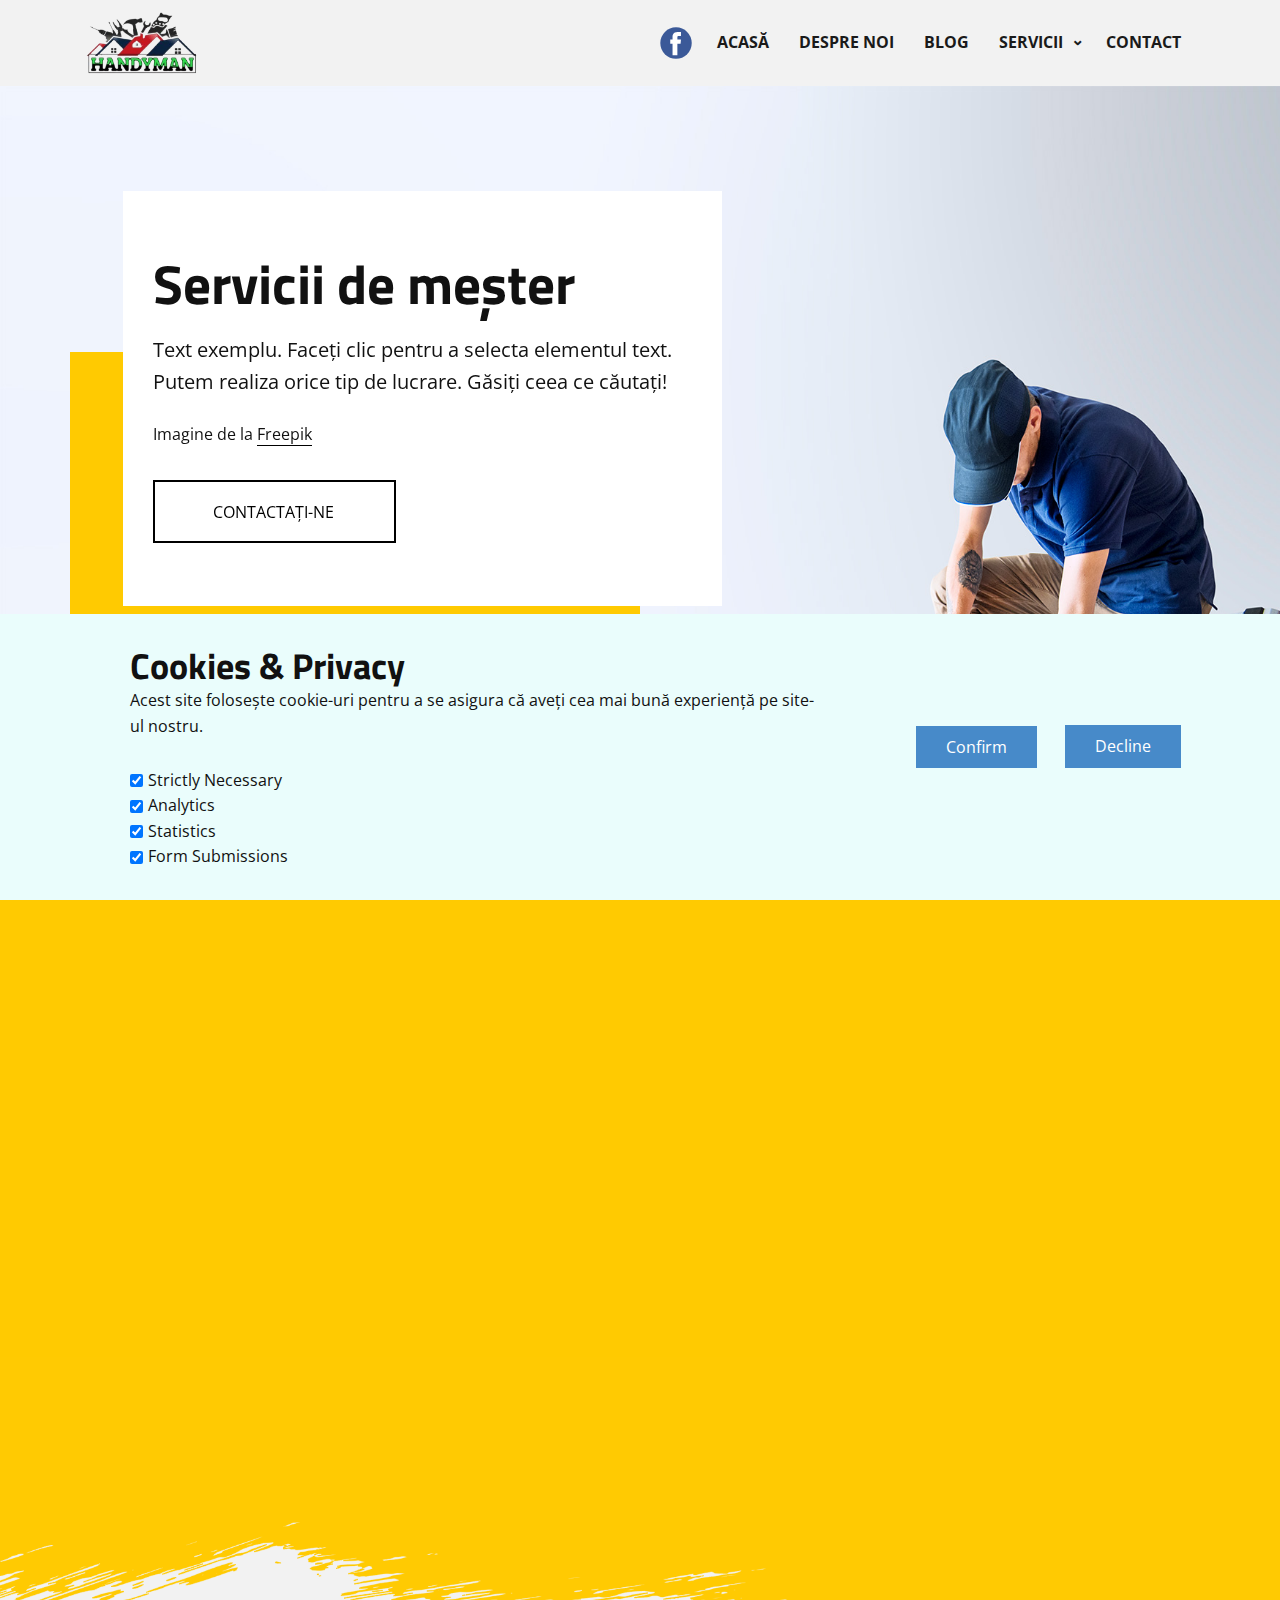
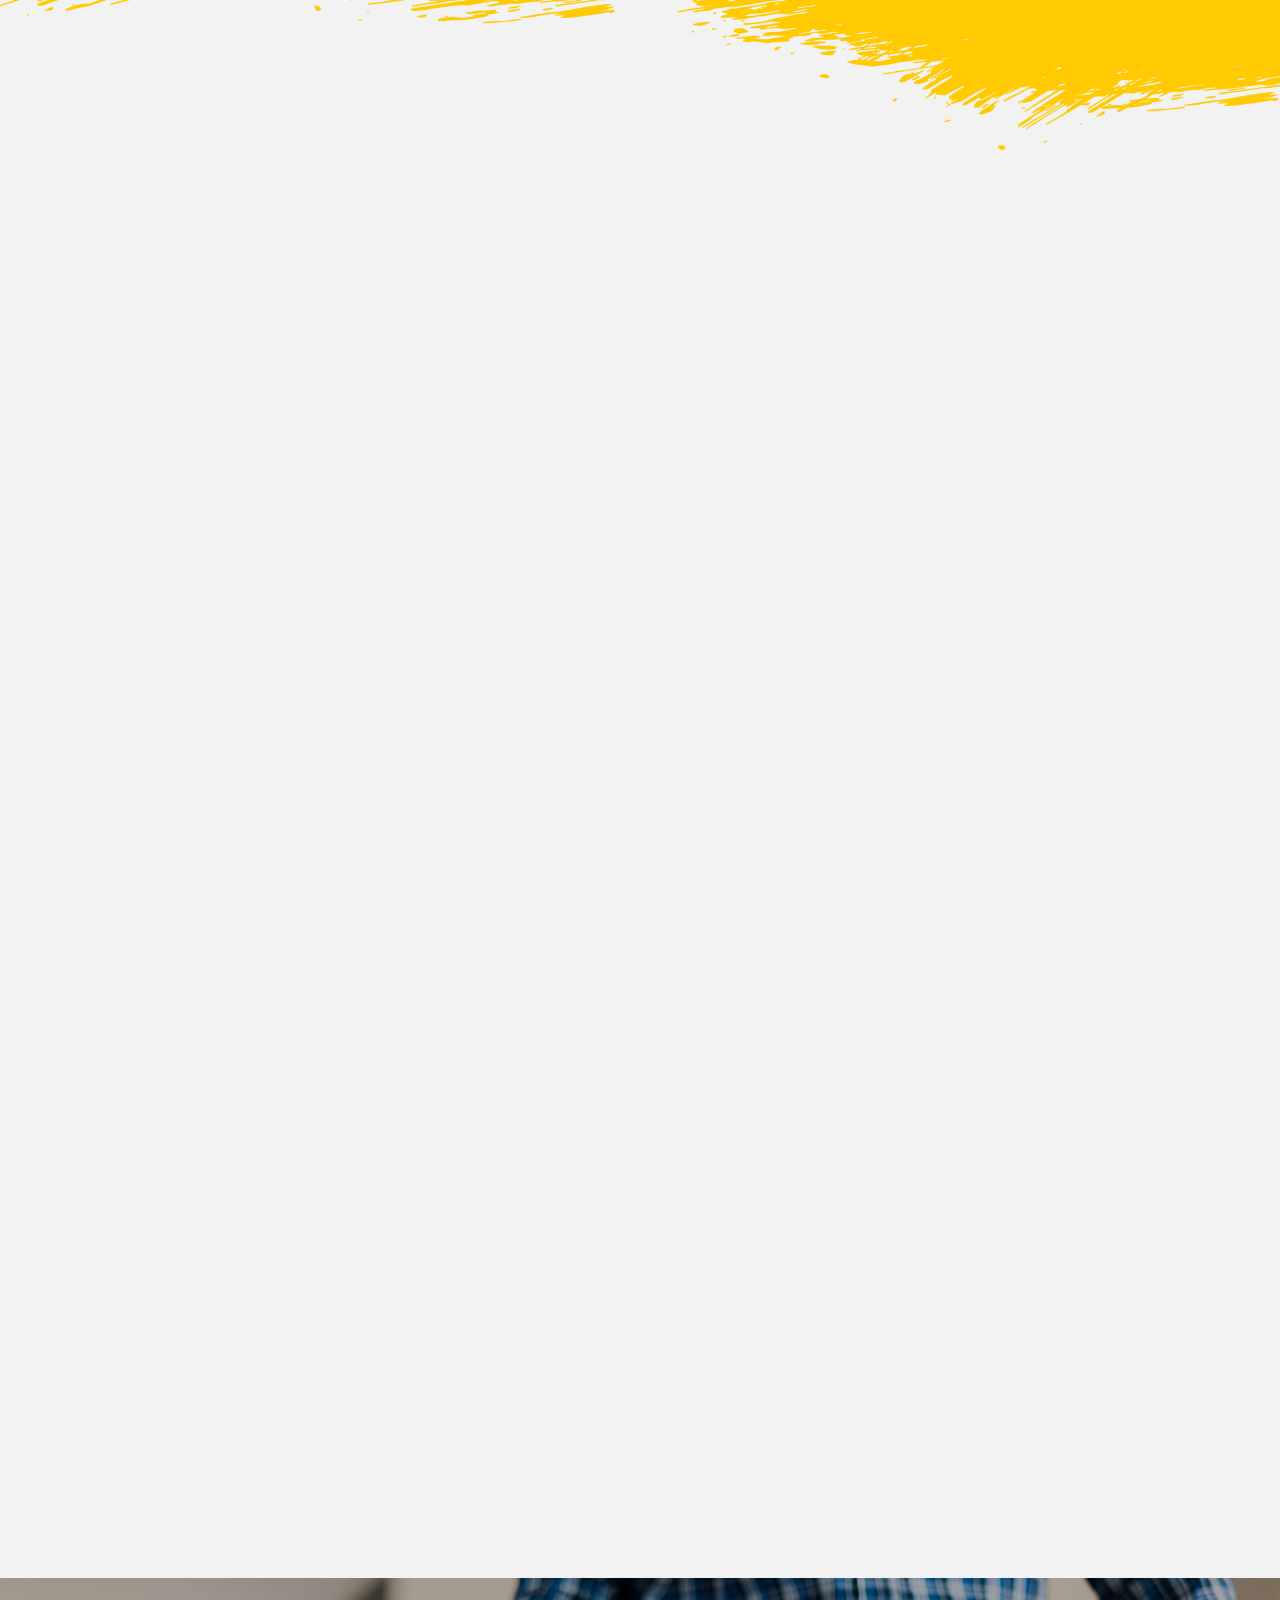
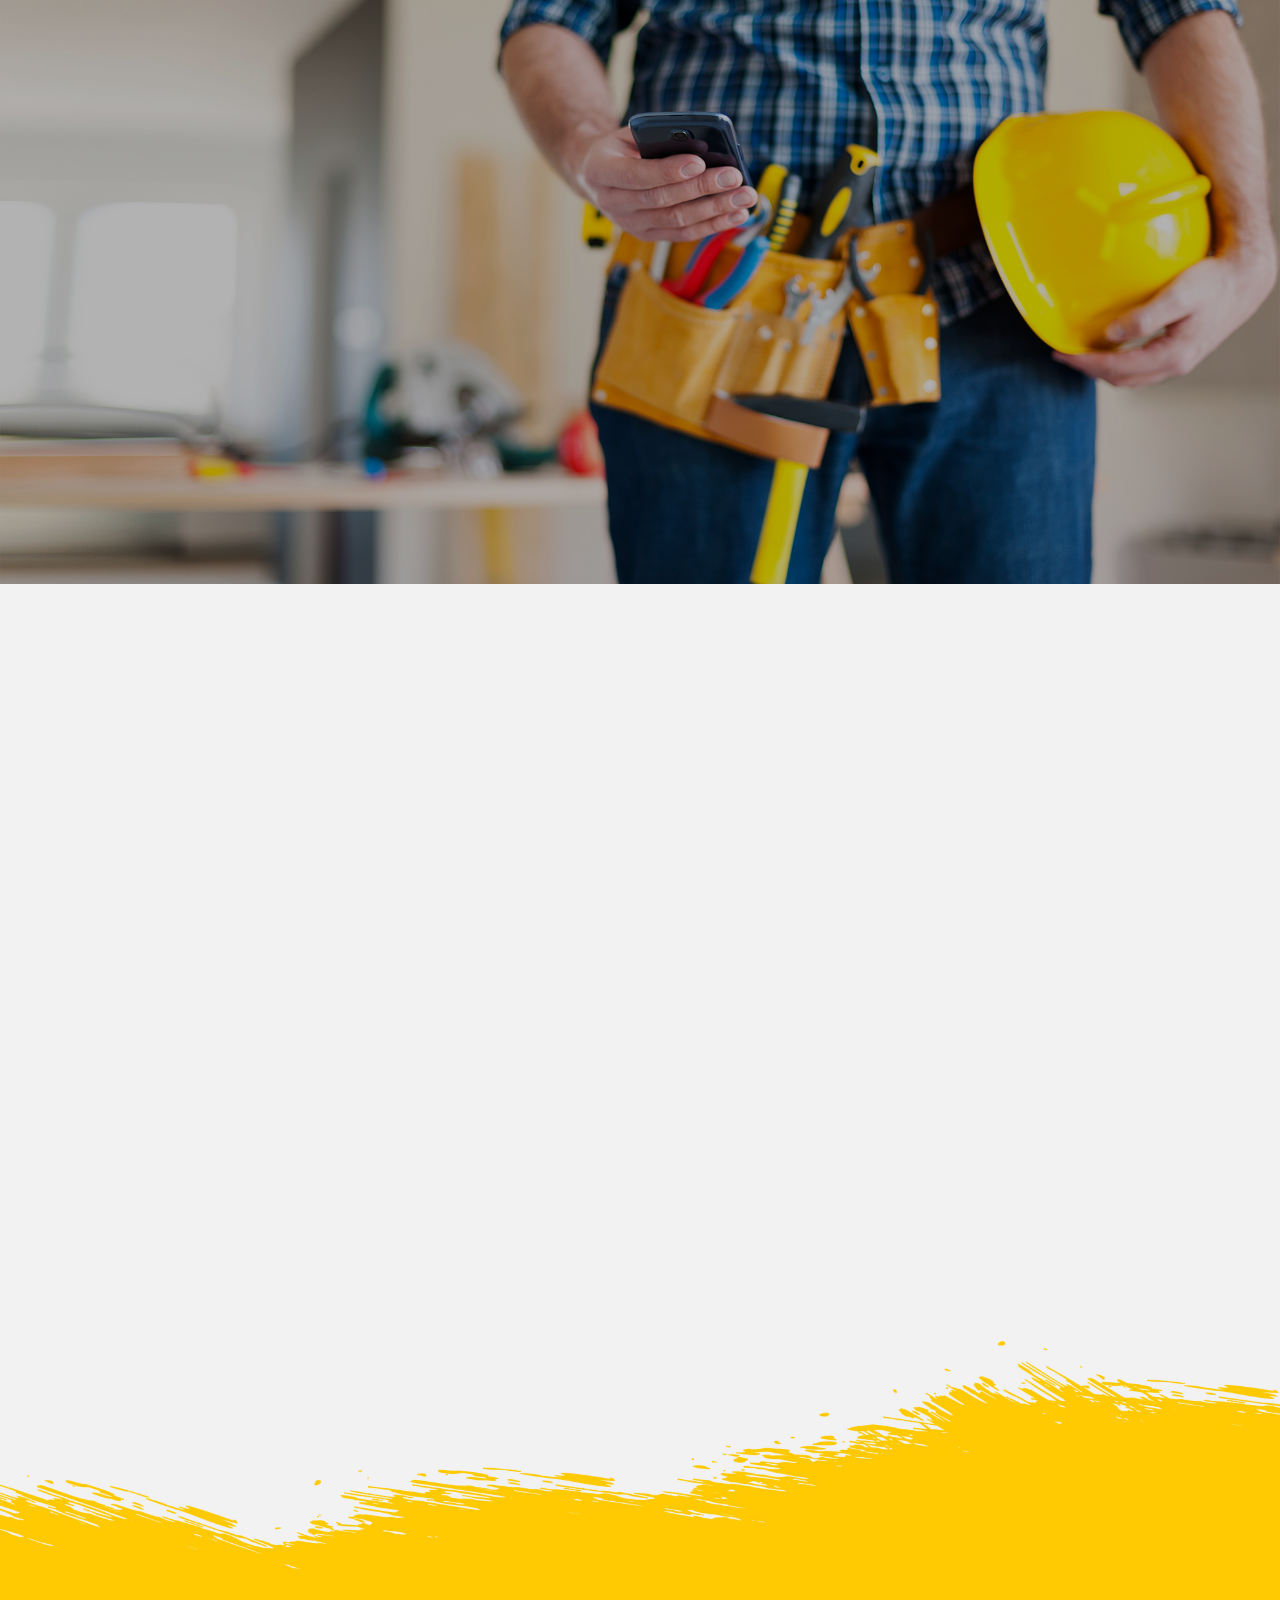
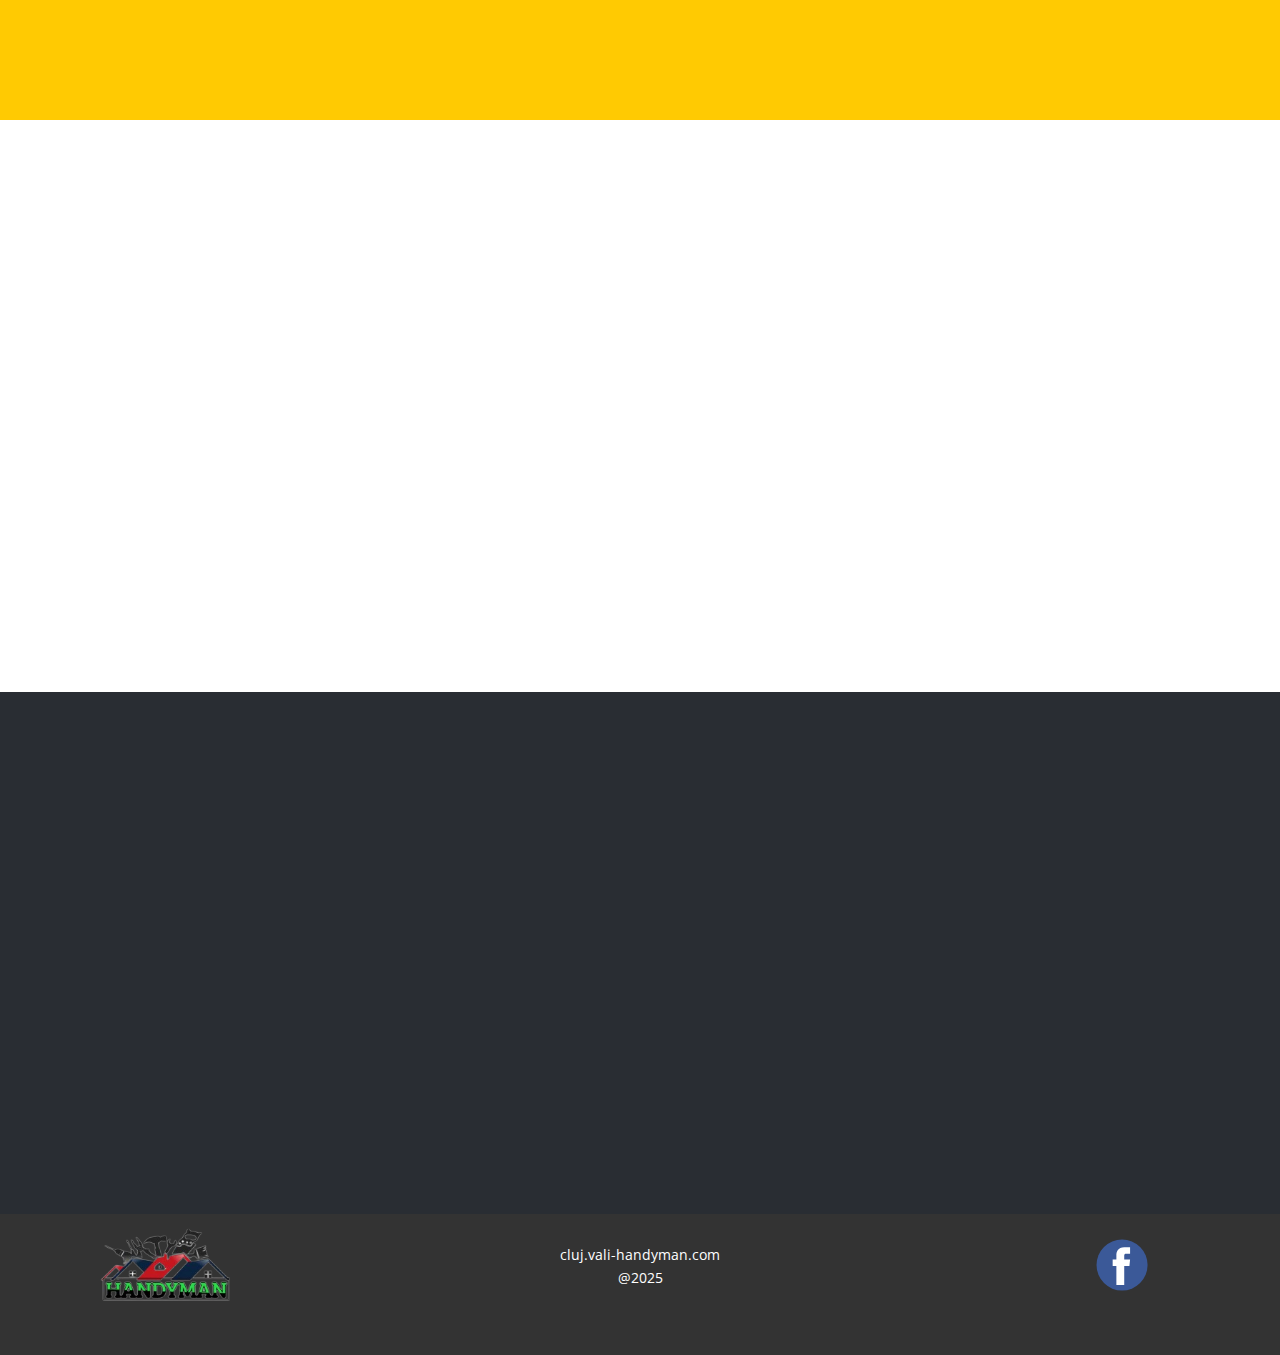
<file: Landing.html>
<!DOCTYPE html>
<html style="font-size: 16px;" lang="ro-RO"><head>
    <meta name="viewport" content="width=device-width, initial-scale=1.0">
    <meta charset="utf-8">
    <meta name="keywords" content="​Handyman Services, Install &amp;amp; repair services, Our Services, ​Repair &amp;amp; Access Services, ​Get a Free Estimate!
Ready to Start that Project?, ​Easy to book">
    <meta name="description" content="Ai nevoie de un handyman de încredere în Cluj? Vali Handyman oferă reparații instalații sanitare, electrice, montaj mobilă, reparații acoperișuri, retapițare, construcții foișoare/terase. Soluții rapide și profesionale pentru locuința ta.">
    <title>Landing</title>
    <link rel="stylesheet" href="nicepage.css" media="screen">
<link rel="stylesheet" href="Landing.css" media="screen">
    <script class="u-script" type="text/javascript" src="jquery.js" defer=""></script>
    <script class="u-script" type="text/javascript" src="nicepage.js" defer=""></script>
    <meta name="generator" content="Nicepage 7.9.4, nicepage.com">
    <meta name="referrer" content="origin">
    <link rel="icon" href="images/favicon.png">
    
    
    
    
    
    
    
    
    
    
    <link id="u-theme-google-font" rel="stylesheet" href="https://fonts.googleapis.com/css?family=Titillium+Web:200,200i,300,300i,400,400i,600,600i,700,700i,900|Open+Sans:300,300i,400,400i,500,500i,600,600i,700,700i,800,800i">
    <link id="u-page-google-font" rel="stylesheet" href="https://fonts.googleapis.com/css?family=Montserrat:100,100i,200,200i,300,300i,400,400i,500,500i,600,600i,700,700i,800,800i,900,900i">
    <script type="application/ld+json">{
		"@context": "http://schema.org",
		"@type": "Organization",
		"name": "Handyman ro",
		"logo": "images/VALY-Photoroom1.png",
		"sameAs": [
				"https://www.facebook.com/profile.php?id=61567462739959",
				"https://www.facebook.com/profile.php?id=61567462739959"
		]
}</script>
    <meta name="theme-color" content="#478ac9">
    <meta property="og:title" content="Landing">
    <meta property="og:description" content="Ai nevoie de un handyman de încredere în Cluj? Vali Handyman oferă reparații instalații sanitare, electrice, montaj mobilă, reparații acoperișuri, retapițare, construcții foișoare/terase. Soluții rapide și profesionale pentru locuința ta.">
    <meta property="og:type" content="website">
  <meta data-intl-tel-input-cdn-path="intlTelInput/"></head>
  <body data-path-to-root="./" data-include-products="false" class="u-body u-xl-mode" data-lang="ro"><header class="u-clearfix u-gradient u-header u-sticky u-sticky-fb05 u-header" id="sec-8087"><div class="u-clearfix u-sheet u-valign-middle-lg u-valign-middle-md u-valign-middle-sm u-valign-middle-xl u-sheet-1">
        <a href="./" data-page-id="843610132" class="u-image u-logo u-image-1" data-image-width="186" data-image-height="112">
          <img src="images/VALY-Photoroom1.png" class="u-logo-image u-logo-image-1" title="Acasa" alt="logo-ul meșterului vali">
        </a>
        <nav class="u-dropdown-icon u-menu u-menu-dropdown u-offcanvas u-menu-1" data-responsive-from="MD" role="navigation">
          <div class="menu-collapse" style="font-size: 1rem; letter-spacing: 0px; font-weight: 700; text-transform: uppercase;">
            <a class="u-button-style u-custom-active-border-color u-custom-active-color u-custom-border u-custom-border-color u-custom-borders u-custom-hover-border-color u-custom-hover-color u-custom-left-right-menu-spacing u-custom-padding-bottom u-custom-text-active-color u-custom-text-color u-custom-text-hover-color u-custom-top-bottom-menu-spacing u-hamburger-link u-nav-link u-text-active-palette-1-base u-text-hover-palette-2-base" href="#" tabindex="-1" aria-label="Deschide meniul" aria-controls="01fd">
              <svg class="u-svg-link" viewBox="0 0 24 24"><use xlink:href="#menu-hamburger"></use></svg>
              <svg class="u-svg-content" version="1.1" id="menu-hamburger" viewBox="0 0 16 16" x="0px" y="0px" xmlns:xlink="http://www.w3.org/1999/xlink" xmlns="http://www.w3.org/2000/svg"><g><rect y="1" width="16" height="2"></rect><rect y="7" width="16" height="2"></rect><rect y="13" width="16" height="2"></rect>
</g></svg>
            </a>
          </div>
          <div class="u-custom-menu u-nav-container">
            <ul role="menubar" class="u-nav u-spacing-30 u-unstyled u-nav-1"><li role="none" class="u-nav-item"><a role="menuitem" class="u-border-2 u-border-active-palette-3-base u-border-hover-palette-3-base u-border-no-left u-border-no-right u-border-no-top u-button-style u-nav-link u-text-active-grey-90 u-text-grey-90 u-text-hover-grey-90" href="./" style="padding: 10px 0px;">Acasă</a>
</li><li role="none" class="u-nav-item"><a role="menuitem" class="u-border-2 u-border-active-palette-3-base u-border-hover-palette-3-base u-border-no-left u-border-no-right u-border-no-top u-button-style u-nav-link u-text-active-grey-90 u-text-grey-90 u-text-hover-grey-90" href="Despre-Noi.html" style="padding: 10px 0px;">Despre noi</a>
</li><li role="none" class="u-nav-item"><a role="menuitem" class="u-border-2 u-border-active-palette-3-base u-border-hover-palette-3-base u-border-no-left u-border-no-right u-border-no-top u-button-style u-nav-link u-text-active-grey-90 u-text-grey-90 u-text-hover-grey-90" href="blog/blog.html" style="padding: 10px 0px;">Blog</a>
</li><li role="none" class="u-nav-item"><a role="menuitem" class="u-border-2 u-border-active-palette-3-base u-border-hover-palette-3-base u-border-no-left u-border-no-right u-border-no-top u-button-style u-nav-link u-text-active-grey-90 u-text-grey-90 u-text-hover-grey-90" style="padding: 10px 0px;">Servicii</a><div class="u-nav-popup"><ul role="menu" class="u-border-2 u-nav u-unstyled u-v-spacing-10" aria-label="Servicii menu"><li role="none" class="u-nav-item"><a role="menuitem" class="u-button-style u-nav-link u-white" href="blog/reparaii-mobil-cluj.html">Reparații mobila</a>
</li><li role="none" class="u-nav-item"><a role="menuitem" class="u-button-style u-nav-link u-white" href="#">Reparații usi și geamuri</a>
</li><li role="none" class="u-nav-item"><a role="menuitem" class="u-button-style u-nav-link u-white" href="#">Elecrician</a>
</li><li role="none" class="u-nav-item"><a role="menuitem" class="u-button-style u-nav-link u-white" href="#">Instalator</a>
</li><li role="none" class="u-nav-item"><a role="menuitem" class="u-button-style u-nav-link u-white" href="#">Montaj parchet</a>
</li><li role="none" class="u-nav-item"><a role="menuitem" class="u-button-style u-nav-link u-white" href="#">Reparatii acoperisuri</a>
</li><li role="none" class="u-nav-item"><a role="menuitem" class="u-button-style u-nav-link u-white" href="#">Foisoare si terase</a>
</li><li role="none" class="u-nav-item"><a role="menuitem" class="u-button-style u-nav-link u-white" href="#">Instalatii sanitare</a>
</li><li role="none" class="u-nav-item"><a role="menuitem" class="u-button-style u-nav-link u-white" href="blog/montaj-mobila-cluj-napoca.html">Montaj mobila</a>
</li><li role="none" class="u-nav-item"><a role="menuitem" class="u-button-style u-nav-link u-white" href="blog/dulgherie-si-tamplarie.html">Dulgerie si tamplarie</a>
</li><li role="none" class="u-nav-item"><a role="menuitem" class="u-button-style u-nav-link u-white" href="blog/retapitare.html">Retapitare</a>
</li></ul>
</div>
</li><li role="none" class="u-nav-item"><a role="menuitem" class="u-border-2 u-border-active-palette-3-base u-border-hover-palette-3-base u-border-no-left u-border-no-right u-border-no-top u-button-style u-nav-link u-text-active-grey-90 u-text-grey-90 u-text-hover-grey-90" href="Contact.html" style="padding: 10px 0px;">Contact</a>
</li></ul>
          </div>
          <div class="u-custom-menu u-nav-container-collapse" id="01fd" role="region" aria-label="Panou de meniu">
            <div class="u-black u-container-style u-inner-container-layout u-opacity u-opacity-95 u-sidenav">
              <div class="u-inner-container-layout u-sidenav-overflow">
                <div class="u-menu-close" tabindex="-1" aria-label="Închide meniul"></div>
                <ul class="u-align-center u-nav u-popupmenu-items u-unstyled u-nav-3" role="menubar"><li role="none" class="u-nav-item"><a role="menuitem" class="u-button-style u-nav-link" href="./">Acasă</a>
</li><li role="none" class="u-nav-item"><a role="menuitem" class="u-button-style u-nav-link" href="Despre-Noi.html">Despre noi</a>
</li><li role="none" class="u-nav-item"><a role="menuitem" class="u-button-style u-nav-link" href="blog/blog.html">Blog</a>
</li><li role="none" class="u-nav-item"><a role="menuitem" class="u-button-style u-nav-link">Servicii</a><div class="u-nav-popup"><ul role="menu" class="u-border-2 u-nav u-unstyled u-v-spacing-10" aria-label="Servicii menu"><li role="none" class="u-nav-item"><a role="menuitem" class="u-button-style u-nav-link" href="blog/reparaii-mobil-cluj.html">Reparații mobila</a>
</li><li role="none" class="u-nav-item"><a role="menuitem" class="u-button-style u-nav-link" href="#">Reparații usi și geamuri</a>
</li><li role="none" class="u-nav-item"><a role="menuitem" class="u-button-style u-nav-link" href="#">Elecrician</a>
</li><li role="none" class="u-nav-item"><a role="menuitem" class="u-button-style u-nav-link" href="#">Instalator</a>
</li><li role="none" class="u-nav-item"><a role="menuitem" class="u-button-style u-nav-link" href="#">Montaj parchet</a>
</li><li role="none" class="u-nav-item"><a role="menuitem" class="u-button-style u-nav-link" href="#">Reparatii acoperisuri</a>
</li><li role="none" class="u-nav-item"><a role="menuitem" class="u-button-style u-nav-link" href="#">Foisoare si terase</a>
</li><li role="none" class="u-nav-item"><a role="menuitem" class="u-button-style u-nav-link" href="#">Instalatii sanitare</a>
</li><li role="none" class="u-nav-item"><a role="menuitem" class="u-button-style u-nav-link" href="blog/montaj-mobila-cluj-napoca.html">Montaj mobila</a>
</li><li role="none" class="u-nav-item"><a role="menuitem" class="u-button-style u-nav-link" href="blog/dulgherie-si-tamplarie.html">Dulgerie si tamplarie</a>
</li><li role="none" class="u-nav-item"><a role="menuitem" class="u-button-style u-nav-link" href="blog/retapitare.html">Retapitare</a>
</li></ul>
</div>
</li><li role="none" class="u-nav-item"><a role="menuitem" class="u-button-style u-nav-link" href="Contact.html">Contact</a>
</li></ul>
              </div>
            </div>
            <div class="u-black u-menu-overlay u-opacity u-opacity-70"></div>
          </div>
          <style class="menu-style">@media (max-width: 939px) {
                    [data-responsive-from="MD"] .u-nav-container {
                        display: none;
                    }
                    [data-responsive-from="MD"] .menu-collapse {
                        display: block;
                    }
                }</style>
        </nav>
        <div class="u-social-icons u-social-icons-1">
          <a class="u-social-url" title="facebook" target="_blank" href="https://www.facebook.com/profile.php?id=61567462739959"><span class="u-icon u-social-facebook u-social-icon u-icon-1"><svg class="u-svg-link" preserveAspectRatio="xMidYMin slice" viewBox="0 0 112 112" style=""><use xlink:href="#svg-fa98"></use></svg><svg class="u-svg-content" viewBox="0 0 112 112" x="0" y="0" id="svg-fa98"><circle fill="currentColor" cx="56.1" cy="56.1" r="55"></circle><path fill="#FFFFFF" d="M73.5,31.6h-9.1c-1.4,0-3.6,0.8-3.6,3.9v8.5h12.6L72,58.3H60.8v40.8H43.9V58.3h-8V43.9h8v-9.2
c0-6.7,3.1-17,17-17h12.5v13.9H73.5z"></path></svg></span>
          </a>
        </div>
      </div></header>
    <section class="u-clearfix u-image u-section-1" id="carousel_482a" data-image-width="2200" data-image-height="1085">
      <div class="u-clearfix u-sheet u-sheet-1">
        <div class="u-palette-3-base u-shape u-shape-rectangle u-shape-1" data-animation-name="customAnimationIn" data-animation-duration="1500" data-animation-delay="500"></div>
        <div class="u-container-align-left u-container-style u-group u-white u-group-1" data-animation-name="customAnimationIn" data-animation-duration="1500" data-animation-delay="0">
          <div class="u-container-layout u-valign-middle u-container-layout-1">
            <h2 class="u-align-left u-text u-text-default u-text-1">
              <font style="vertical-align: inherit;">
                <font style="vertical-align: inherit;">Servicii de meșter</font>
              </font>
            </h2>
            <p class="u-align-left u-text u-text-2">
              <font style="vertical-align: inherit;">
                <font style="vertical-align: inherit;">Text exemplu. Faceți clic pentru a selecta elementul text. Putem realiza orice tip de lucrare. Găsiți ceea ce căutați!</font>
              </font>
            </p>
            <p class="u-align-left u-text u-text-3">
              <font style="vertical-align: inherit;">
                <font style="vertical-align: inherit;">Imagine de la </font>
              </font>
              <a href="https://www.freepik.com/" class="u-active-none u-border-1 u-border-active-grey-75 u-border-black u-border-hover-grey-75 u-border-no-left u-border-no-right u-border-no-top u-btn u-button-link u-button-style u-hover-none u-none u-text-body-color u-btn-1" target="_blank">
                <font style="vertical-align: inherit;">
                  <font style="vertical-align: inherit;">Freepik</font>
                </font>
              </a>
            </p>
            <a href="#" class="u-active-black u-align-left u-border-2 u-border-active-black u-border-black u-border-hover-black u-border-radius-50 u-btn u-btn-round u-button-style u-hover-black u-none u-btn-2">
              <font style="vertical-align: inherit;">
                <font style="vertical-align: inherit;">contactaţi-ne</font>
              </font>
            </a>
          </div>
        </div>
      </div>
    </section>
    <section class="skrollable skrollable-between u-align-center u-clearfix u-container-align-center u-palette-3-base u-section-2" src="" id="carousel_9810">
      <div class="u-clearfix u-sheet u-valign-middle u-sheet-1">
        <h2 class="u-align-center u-text u-text-1" data-animation-name="customAnimationIn" data-animation-duration="1500">
          <font style="vertical-align: inherit;">
            <font style="vertical-align: inherit;">Servicii de instalare și reparare</font>
          </font>
        </h2>
        <p class="u-align-center u-large-text u-text u-text-variant u-text-2" data-animation-name="customAnimationIn" data-animation-duration="1500" data-animation-delay="250">
          <font style="vertical-align: inherit;">
            <font style="vertical-align: inherit;">Experții noștri locali din cartierul dumneavoastră pot fi acolo chiar în aceeași zi. Duis aute irure dolor in reprehenderit</font>
          </font>
        </p>
        <a href="#" class="u-active-white u-align-center u-black u-border-2 u-border-active-white u-border-black u-border-hover-white u-border-radius-50 u-btn u-button-style u-hover-white u-btn-1" data-animation-name="customAnimationIn" data-animation-duration="1500" data-animation-delay="500" data-animation-direction="">
          <font style="vertical-align: inherit;">
            <font style="vertical-align: inherit;">Programează o întâlnire</font>
          </font>
        </a>
      </div>
    </section>
    <section class="u-align-center u-clearfix u-container-align-center u-grey-5 u-section-3" id="sec-b285">
      <div class="u-container-style u-expanded-width-lg u-expanded-width-md u-expanded-width-sm u-expanded-width-xl u-group u-image u-image-1" data-image-width="1980" data-image-height="1132">
        <div class="u-container-layout u-valign-top u-container-layout-1">
          <h2 class="u-align-center u-text u-text-default u-text-1" data-animation-name="customAnimationIn" data-animation-duration="1500">
            <font style="vertical-align: inherit;">
              <font style="vertical-align: inherit;">Serviciile noastre</font>
            </font>
          </h2>
        </div>
      </div>
      <div class="u-list u-list-1">
        <div class="u-repeater u-repeater-1">
          <div class="u-align-left u-container-align-left u-container-style u-list-item u-repeater-item u-shape-rectangle u-white u-list-item-1" data-animation-name="customAnimationIn" data-animation-duration="1500" data-animation-delay="250">
            <div class="u-container-layout u-similar-container u-valign-top u-container-layout-2"><span class="u-file-icon u-icon u-icon-circle u-palette-3-base u-icon-1" data-animation-name="customAnimationIn" data-animation-duration="1500" data-animation-delay="500"><img src="images/1107201-e9a29c3d.png" alt=""></span>
              <h4 class="u-custom-font u-font-montserrat u-text u-text-2">
                <font style="vertical-align: inherit;">
                  <font style="vertical-align: inherit;">Dulgherie</font>
                </font>
              </h4>
              <p class="u-text u-text-3">
                <font style="vertical-align: inherit;">
                  <font style="vertical-align: inherit;">Excepteur sint occaecat cupidatat non proident, sunt in culpa qui officia desert</font>
                </font>
              </p>
              <a href="#" class="u-border-1 u-border-active-black u-border-hover-black u-border-no-left u-border-no-right u-border-no-top u-border-palette-3-base u-bottom-left-radius-0 u-bottom-right-radius-0 u-btn u-button-style u-none u-radius-0 u-text-active-black u-text-body-color u-text-hover-black u-top-left-radius-0 u-top-right-radius-0 u-btn-1">
                <font style="vertical-align: inherit;">
                  <font style="vertical-align: inherit;">Mai mult</font>
                </font>
              </a>
            </div>
          </div>
          <div class="u-align-left u-container-align-left u-container-style u-list-item u-repeater-item u-shape-rectangle u-video-cover u-white u-list-item-2" data-animation-name="customAnimationIn" data-animation-duration="1500" data-animation-delay="250">
            <div class="u-container-layout u-similar-container u-valign-top u-container-layout-3"><span class="u-file-icon u-icon u-icon-circle u-palette-3-base u-icon-2" data-animation-name="customAnimationIn" data-animation-duration="1500" data-animation-delay="500"><img src="images/422315-41c69177.png" alt=""></span>
              <h4 class="u-custom-font u-font-montserrat u-text u-text-4">
                <font style="vertical-align: inherit;">
                  <font style="vertical-align: inherit;">Pardoseli</font>
                </font>
              </h4>
              <p class="u-text u-text-5">
                <font style="vertical-align: inherit;">
                  <font style="vertical-align: inherit;">Excepteur sint occaecat cupidatat non proident, sunt in culpa qui officia desert</font>
                </font>
              </p>
              <a href="#" class="u-border-1 u-border-active-black u-border-hover-black u-border-no-left u-border-no-right u-border-no-top u-border-palette-3-base u-bottom-left-radius-0 u-bottom-right-radius-0 u-btn u-button-style u-none u-radius-0 u-text-active-black u-text-body-color u-text-hover-black u-top-left-radius-0 u-top-right-radius-0 u-btn-2">
                <font style="vertical-align: inherit;">
                  <font style="vertical-align: inherit;">Mai mult</font>
                </font>
              </a>
            </div>
          </div>
          <div class="u-align-left u-container-align-left u-container-style u-list-item u-repeater-item u-shape-rectangle u-video-cover u-white u-list-item-3" data-animation-name="customAnimationIn" data-animation-duration="1500" data-animation-delay="250">
            <div class="u-container-layout u-similar-container u-valign-top u-container-layout-4"><span class="u-file-icon u-icon u-icon-circle u-palette-3-base u-icon-3" data-animation-name="customAnimationIn" data-animation-duration="1500" data-animation-delay="500"><img src="images/5035738-b8cf2e83.png" alt=""></span>
              <h4 class="u-custom-font u-font-montserrat u-text u-text-6">
                <font style="vertical-align: inherit;">
                  <font style="vertical-align: inherit;">Pictură</font>
                </font>
              </h4>
              <p class="u-text u-text-7">
                <font style="vertical-align: inherit;">
                  <font style="vertical-align: inherit;">Excepteur sint occaecat cupidatat non proident, sunt in culpa qui officia desert</font>
                </font>
              </p>
              <a href="#" class="u-border-1 u-border-active-black u-border-hover-black u-border-no-left u-border-no-right u-border-no-top u-border-palette-3-base u-bottom-left-radius-0 u-bottom-right-radius-0 u-btn u-button-style u-none u-radius-0 u-text-active-black u-text-body-color u-text-hover-black u-top-left-radius-0 u-top-right-radius-0 u-btn-3">
                <font style="vertical-align: inherit;">
                  <font style="vertical-align: inherit;">Mai mult</font>
                </font>
              </a>
            </div>
          </div>
          <div class="u-align-left u-container-align-left u-container-style u-list-item u-repeater-item u-shape-rectangle u-video-cover u-white u-list-item-4" data-animation-name="customAnimationIn" data-animation-duration="1500" data-animation-delay="250">
            <div class="u-container-layout u-similar-container u-valign-top u-container-layout-5"><span class="u-file-icon u-icon u-icon-circle u-palette-3-base u-icon-4" data-animation-name="customAnimationIn" data-animation-duration="1500" data-animation-delay="500"><img src="images/7315554-2b85bfeb.png" alt=""></span>
              <h4 class="u-custom-font u-font-montserrat u-text u-text-8">
                <font style="vertical-align: inherit;">
                  <font style="vertical-align: inherit;">Lucrări electrice</font>
                </font>
              </h4>
              <p class="u-text u-text-9">
                <font style="vertical-align: inherit;">
                  <font style="vertical-align: inherit;">Excepteur sint occaecat cupidatat non proident, sunt in culpa qui officia desert</font>
                </font>
              </p>
              <a href="#" class="u-border-1 u-border-active-black u-border-hover-black u-border-no-left u-border-no-right u-border-no-top u-border-palette-3-base u-bottom-left-radius-0 u-bottom-right-radius-0 u-btn u-button-style u-none u-radius-0 u-text-active-black u-text-body-color u-text-hover-black u-top-left-radius-0 u-top-right-radius-0 u-btn-4">
                <font style="vertical-align: inherit;">
                  <font style="vertical-align: inherit;">Mai mult</font>
                </font>
              </a>
            </div>
          </div>
          <div class="u-align-left u-container-align-left u-container-style u-list-item u-repeater-item u-shape-rectangle u-video-cover u-white u-list-item-5" data-animation-name="customAnimationIn" data-animation-duration="1500" data-animation-delay="250">
            <div class="u-container-layout u-similar-container u-valign-top u-container-layout-6"><span class="u-file-icon u-icon u-icon-circle u-palette-3-base u-icon-5" data-animation-name="customAnimationIn" data-animation-duration="1500" data-animation-delay="500"><img src="images/1412063-51.png" alt=""></span>
              <h4 class="u-custom-font u-font-montserrat u-text u-text-10">
                <font style="vertical-align: inherit;">
                  <font style="vertical-align: inherit;">Remodelare</font>
                </font>
              </h4>
              <p class="u-text u-text-11">
                <font style="vertical-align: inherit;">
                  <font style="vertical-align: inherit;">Excepteur sint occaecat cupidatat non proident, sunt in culpa qui officia desert</font>
                </font>
              </p>
              <a href="#" class="u-border-1 u-border-active-black u-border-hover-black u-border-no-left u-border-no-right u-border-no-top u-border-palette-3-base u-bottom-left-radius-0 u-bottom-right-radius-0 u-btn u-button-style u-none u-radius-0 u-text-active-black u-text-body-color u-text-hover-black u-top-left-radius-0 u-top-right-radius-0 u-btn-5">
                <font style="vertical-align: inherit;">
                  <font style="vertical-align: inherit;">Mai mult</font>
                </font>
              </a>
            </div>
          </div>
          <div class="u-align-left u-container-align-left u-container-style u-list-item u-repeater-item u-shape-rectangle u-video-cover u-white u-list-item-6" data-animation-name="customAnimationIn" data-animation-duration="1500" data-animation-delay="250">
            <div class="u-container-layout u-similar-container u-valign-top u-container-layout-7"><span class="u-file-icon u-icon u-icon-circle u-palette-3-base u-icon-6" data-animation-name="customAnimationIn" data-animation-duration="1500" data-animation-delay="500"><img src="images/2634299.png" alt=""></span>
              <h4 class="u-custom-font u-font-montserrat u-text u-text-12">
                <font style="vertical-align: inherit;">
                  <font style="vertical-align: inherit;">Instalații sanitare</font>
                </font>
              </h4>
              <p class="u-text u-text-13">
                <font style="vertical-align: inherit;">
                  <font style="vertical-align: inherit;">Excepteur sint occaecat cupidatat non proident, sunt in culpa qui officia desert</font>
                </font>
              </p>
              <a href="#" class="u-border-1 u-border-active-black u-border-hover-black u-border-no-left u-border-no-right u-border-no-top u-border-palette-3-base u-bottom-left-radius-0 u-bottom-right-radius-0 u-btn u-button-style u-none u-radius-0 u-text-active-black u-text-body-color u-text-hover-black u-top-left-radius-0 u-top-right-radius-0 u-btn-6">
                <font style="vertical-align: inherit;">
                  <font style="vertical-align: inherit;">Mai mult</font>
                </font>
              </a>
            </div>
          </div>
          <div class="u-align-left u-container-align-left u-container-style u-list-item u-repeater-item u-shape-rectangle u-video-cover u-white u-list-item-7" data-animation-name="customAnimationIn" data-animation-duration="1500" data-animation-delay="250">
            <div class="u-container-layout u-similar-container u-valign-top u-container-layout-8"><span class="u-file-icon u-icon u-icon-circle u-palette-3-base u-icon-7" data-animation-name="customAnimationIn" data-animation-duration="1500" data-animation-delay="500"><img src="images/9717915.png" alt=""></span>
              <h4 class="u-custom-font u-font-montserrat u-text u-text-14">
                <font style="vertical-align: inherit;">
                  <font style="vertical-align: inherit;">Curățenie</font>
                </font>
              </h4>
              <p class="u-text u-text-15">
                <font style="vertical-align: inherit;">
                  <font style="vertical-align: inherit;">Excepteur sint occaecat cupidatat non proident, sunt in culpa qui officia desert</font>
                </font>
              </p>
              <a href="#" class="u-border-1 u-border-active-black u-border-hover-black u-border-no-left u-border-no-right u-border-no-top u-border-palette-3-base u-bottom-left-radius-0 u-bottom-right-radius-0 u-btn u-button-style u-none u-radius-0 u-text-active-black u-text-body-color u-text-hover-black u-top-left-radius-0 u-top-right-radius-0 u-btn-7">
                <font style="vertical-align: inherit;">
                  <font style="vertical-align: inherit;">Mai mult</font>
                </font>
              </a>
            </div>
          </div>
          <div class="u-align-left u-container-align-left u-container-style u-list-item u-repeater-item u-shape-rectangle u-video-cover u-white u-list-item-8" data-animation-name="customAnimationIn" data-animation-duration="1500" data-animation-delay="250">
            <div class="u-container-layout u-similar-container u-valign-top u-container-layout-9"><span class="u-file-icon u-icon u-icon-circle u-palette-3-base u-icon-8" data-animation-name="customAnimationIn" data-animation-duration="1500" data-animation-delay="500"><img src="images/9078956.png" alt=""></span>
              <h4 class="u-custom-font u-font-montserrat u-text u-text-16">
                <font style="vertical-align: inherit;">
                  <font style="vertical-align: inherit;">Asamblare</font>
                </font>
              </h4>
              <p class="u-text u-text-17">
                <font style="vertical-align: inherit;">
                  <font style="vertical-align: inherit;">Excepteur sint occaecat cupidatat non proident, sunt in culpa qui officia desert</font>
                </font>
              </p>
              <a href="#" class="u-border-1 u-border-active-black u-border-hover-black u-border-no-left u-border-no-right u-border-no-top u-border-palette-3-base u-bottom-left-radius-0 u-bottom-right-radius-0 u-btn u-button-style u-none u-radius-0 u-text-active-black u-text-body-color u-text-hover-black u-top-left-radius-0 u-top-right-radius-0 u-btn-8">
                <font style="vertical-align: inherit;">
                  <font style="vertical-align: inherit;">Mai mult</font>
                </font>
              </a>
            </div>
          </div>
        </div>
      </div>
      
      
      
      
    </section>
    <section class="u-clearfix u-container-align-center u-grey-5 u-section-4" id="carousel_510e">
      <div class="u-clearfix u-sheet u-valign-middle u-sheet-1">
        <div class="u-clearfix u-expanded-width u-gutter-0 u-layout-wrap u-layout-wrap-1">
          <div class="u-layout">
            <div class="u-layout-row">
              <div class="u-container-align-center u-container-style u-image u-image-default u-layout-cell u-size-30 u-image-1" data-image-width="740" data-image-height="1112" data-animation-name="customAnimationIn" data-animation-duration="2000">
                <div class="u-container-layout u-container-layout-1"></div>
              </div>
              <div class="u-align-left u-container-align-center u-container-align-left u-container-style u-layout-cell u-shape-rectangle u-size-30 u-white u-layout-cell-2" data-animation-name="customAnimationIn" data-animation-duration="1500" data-animation-delay="250">
                <div class="u-container-layout u-valign-middle u-container-layout-2">
                  <div class="u-expanded-width-md u-expanded-width-sm u-expanded-width-xs u-layout-grid u-list u-list-1">
                    <div class="u-repeater u-repeater-1">
                      <div class="u-container-align-center u-container-style u-list-item u-repeater-item u-shape-rectangle">
                        <div class="u-container-layout u-similar-container u-valign-middle u-container-layout-3"><span class="u-align-center u-file-icon u-icon u-text-black u-icon-1" data-animation-name="customAnimationIn" data-animation-duration="1750" data-animation-delay="500"><img src="images/4338295-038f51b9.png" alt=""></span>
                          <p class="u-align-center u-text u-text-1">
                            <font style="vertical-align: inherit;">
                              <font style="vertical-align: inherit;">Proin sed libero enim sed faucibus turpis. At imperdiet dui accumsan sit amet nulla facilisi morbi tempus. Ut sem nulla pharetra diam sit amet nisl. Enim nunc</font>
                            </font>
                          </p>
                          <h5 class="u-align-center u-text u-text-2">
                            <font style="vertical-align: inherit;">
                              <font style="vertical-align: inherit;">Celia Almeda</font>
                            </font>
                          </h5>
                        </div>
                      </div>
                      <div class="u-container-align-center u-container-style u-list-item u-repeater-item u-shape-rectangle">
                        <div class="u-container-layout u-similar-container u-valign-middle u-container-layout-4"><span class="u-align-center u-file-icon u-icon u-text-black u-icon-2" data-animation-name="customAnimationIn" data-animation-duration="1750" data-animation-delay="500"><img src="images/4338295-038f51b9.png" alt=""></span>
                          <p class="u-align-center u-text u-text-3">
                            <font style="vertical-align: inherit;">
                              <font style="vertical-align: inherit;">Proin sed libero enim sed faucibus turpis. At imperdiet dui accumsan sit amet nulla facilisi morbi tempus. Ut sem nulla pharetra diam sit amet nisl.&nbsp;</font>
                            </font>
                          </p>
                          <h5 class="u-align-center u-text u-text-4">
                            <font style="vertical-align: inherit;">
                              <font style="vertical-align: inherit;">Frank Kinney</font>
                            </font>
                          </h5>
                        </div>
                      </div>
                    </div>
                  </div>
                  <p class="u-align-center u-text u-text-default u-text-5">
                    <font style="vertical-align: inherit;">
                      <font style="vertical-align: inherit;">Imagine de la </font>
                    </font>
                    <a href="https://www.freepik.com/" class="u-active-none u-border-1 u-border-active-grey-75 u-border-black u-border-hover-grey-75 u-border-no-left u-border-no-right u-border-no-top u-btn u-button-link u-button-style u-hover-none u-none u-text-body-color u-btn-1" target="_blank">
                      <font style="vertical-align: inherit;">
                        <font style="vertical-align: inherit;">Freepik</font>
                      </font>
                    </a>
                  </p>
                </div>
              </div>
            </div>
          </div>
        </div>
      </div>
    </section>
    <section class="u-align-center u-clearfix u-container-align-center u-container-align-left-xxl u-image u-shading u-section-5" id="carousel_2ea7" data-image-width="1980" data-image-height="1128">
      <div class="u-clearfix u-sheet u-valign-middle u-valign-middle-xxl u-sheet-1">
        <h2 class="u-align-left u-text u-text-1" data-animation-name="customAnimationIn" data-animation-duration="1500" data-animation-delay="0"><b>
            <font style="vertical-align: inherit;"></font></b>
          <font style="vertical-align: inherit;">
            <font style="vertical-align: inherit;">Servicii </font><b>
              <font style="vertical-align: inherit;">de reparații</font></b>
          </font>
        </h2>
        <p class="u-align-left u-large-text u-text u-text-body-alt-color u-text-variant u-text-2" data-animation-name="customAnimationIn" data-animation-duration="1500" data-animation-delay="250">
          <font style="vertical-align: inherit;">
            <font style="vertical-align: inherit;">Exemplu de text mare. Lorem ipsum dolor sit amet, consectetur adipiscing elit nullam nunc justo sagittis suscipit ultrices.</font>
          </font>
        </p>
        <p class="u-align-left u-text u-text-body-alt-color u-text-default u-text-3" data-animation-name="customAnimationIn" data-animation-duration="1500" data-animation-delay="250">
          <font style="vertical-align: inherit;">
            <font style="vertical-align: inherit;">Imagine de la </font>
          </font>
          <a href="https://www.freepik.com/photos/woman" class="u-border-1 u-border-active-palette-1-base u-border-hover-palette-1-base u-border-no-left u-border-no-right u-border-no-top u-border-white u-bottom-left-radius-0 u-bottom-right-radius-0 u-btn u-button-link u-button-style u-none u-radius-0 u-text-body-alt-color u-top-left-radius-0 u-top-right-radius-0 u-btn-1" target="_blank">
            <font style="vertical-align: inherit;">
              <font style="vertical-align: inherit;">Freepik</font>
            </font>
          </a>
        </p>
        <a href="#" class="u-active-white u-align-left u-border-2 u-border-active-white u-border-hover-white u-border-radius-50 u-border-white u-btn u-btn-round u-button-style u-hover-white u-none u-btn-2" data-animation-name="customAnimationIn" data-animation-duration="1500" data-animation-delay="250">
          <font style="vertical-align: inherit;">
            <font style="vertical-align: inherit;">contactaţi-ne</font>
          </font>
        </a>
      </div>
      <style data-mode="XXL">@media (max-width: 0px) {
   .u-section-5 {
    background-image: linear-gradient(0deg, rgba(0,0,0,0.1), rgba(0,0,0,0.1)), url("images/cvvcv-min.jpg");
    background-position: 50% 50%;
  }
  .u-section-5 .u-sheet-1 {
    min-height: 702px;
  }
  .u-section-5 .u-text-1 {
    margin-top: 60px;
    margin-right: 518px;
    margin-bottom: 0;
    margin-left: 0;
    font-weight: 700;
  }
  .u-section-5 .u-text-2 {
    text-shadow: 2px 2px 8px rgba(0,0,0,0.4);
    margin-top: 45px;
    margin-right: 678px;
    margin-bottom: 0;
    margin-left: 0;
  }
  .u-section-5 .u-text-3 {
    font-size: 1.125rem;
    margin-top: 32px;
    margin-right: auto;
    margin-bottom: 0;
    margin-left: 0;
  }
  .u-section-5 .u-btn-1 {
    border-style: solid;
    padding-top: 0;
    padding-bottom: 0;
    padding-left: 0;
    padding-right: 0;
  }
  .u-section-5 .u-btn-2 {
    font-weight: 700;
    text-transform: uppercase;
    font-size: 1rem;
    letter-spacing: 3px;
    background-image: none;
    border-style: solid;
    align-self: center;
    margin-top: 45px;
    margin-right: auto;
    margin-bottom: 60px;
    margin-left: 0;
    padding-top: 17px;
    padding-right: 46px;
    padding-bottom: 17px;
    padding-left: 45px;
  }
  .u-block-ba50-60 {
    font-size: 1.2667em;
    vertical-align: 0px;
  }
}</style>
    </section>
    <section class="u-clearfix u-image u-section-6" id="carousel_2228" data-image-width="1980" data-image-height="1832">
      <div class="u-clearfix u-sheet u-valign-middle u-sheet-1">
        <h2 class="u-align-left u-text u-text-1" data-animation-name="customAnimationIn" data-animation-duration="1500" data-animation-delay="0">
          <font style="vertical-align: inherit;">
            <font style="vertical-align: inherit;">Obțineți o estimare gratuită! </font>
          </font>
          <br>
          <font style="vertical-align: inherit;">
            <font style="vertical-align: inherit;">Sunteți gata să începeți acel proiect?</font>
          </font>
        </h2>
        <p class="u-align-left u-text u-text-2" data-animation-name="customAnimationIn" data-animation-duration="1500" data-animation-delay="500">
          <font style="vertical-align: inherit;">
            <font style="vertical-align: inherit;">Fă-ți o favoare casei și ție însuți - modernizează interiorul, ocupă-te de reparațiile necesare sau finalizează o renovare cu ajutorul profesioniștilor în servicii la domiciliu de la Vali Handyman din zona ta. Te putem ajuta cu lucruri precum:</font>
          </font>
        </p>
        <div class="data-layout-selected u-clearfix u-expanded-width u-gutter-20 u-layout-wrap u-layout-wrap-1">
          <div class="u-layout">
            <div class="u-layout-row">
              <div class="u-container-align-left u-container-style u-layout-cell u-size-30 u-layout-cell-1" data-animation-name="customAnimationIn" data-animation-duration="1500" data-animation-delay="250">
                <div class="u-container-layout u-valign-top u-container-layout-1">
                  <div class="u-expanded-width u-list u-list-1">
                    <div class="u-repeater u-repeater-1">
                      <div class="u-container-align-left u-container-style u-list-item u-repeater-item">
                        <div class="u-container-layout u-similar-container u-valign-top u-container-layout-2">
                          <h5 class="u-align-left u-text u-text-default u-text-3">
                            <font style="vertical-align: inherit;">
                              <font style="vertical-align: inherit;">Reparații bucătărie</font>
                            </font>
                          </h5>
                          <p class="u-align-left u-text u-text-default u-text-4">
                            <font style="vertical-align: inherit;">
                              <font style="vertical-align: inherit;">Nu locui cu o bucătărie demodată sau stricată. Serviciile noastre rapide și eficiente de reparații de bucătărie te pot ajuta să creezi o bucătărie în care îți place să-ți petreci timpul.</font>
                            </font>
                          </p>
                        </div>
                      </div>
                      <div class="u-container-align-left u-container-style u-list-item u-repeater-item">
                        <div class="u-container-layout u-similar-container u-valign-top u-container-layout-3">
                          <h5 class="u-align-left u-text u-text-default u-text-5">
                            <font style="vertical-align: inherit;">
                              <font style="vertical-align: inherit;">Reparații de blaturi</font>
                            </font>
                          </h5>
                          <p class="u-align-left u-text u-text-default u-text-6">
                            <font style="vertical-align: inherit;">
                              <font style="vertical-align: inherit;">Dacă blaturile casei tale încep să-și arate vechimea - demodate, murdare, ciobite sau sparte în vreun fel - poți conta pe noi pentru a le oferi renovarea de care au nevoie.</font>
                            </font>
                          </p>
                        </div>
                      </div>
                      <div class="u-container-align-left u-container-style u-list-item u-repeater-item">
                        <div class="u-container-layout u-similar-container u-valign-top u-container-layout-4">
                          <h5 class="u-align-left u-text u-text-default u-text-7">
                            <font style="vertical-align: inherit;">
                              <font style="vertical-align: inherit;">Reparații baie</font>
                            </font>
                          </h5>
                          <p class="u-align-left u-text u-text-default u-text-8">
                            <font style="vertical-align: inherit;">
                              <font style="vertical-align: inherit;">Gresie crăpată? Găuri în gips-carton? Ai nevoie de o baie nouă? Te putem ajuta să menții toate camerele utilizate frecvent din casa ta în stare perfectă de funcționare.</font>
                            </font>
                          </p>
                        </div>
                      </div>
                    </div>
                  </div>
                </div>
              </div>
              <div class="u-container-align-left u-container-style u-layout-cell u-size-30 u-layout-cell-2" data-animation-name="customAnimationIn" data-animation-duration="1500" data-animation-delay="0">
                <div class="u-container-layout u-valign-top u-container-layout-5">
                  <div class="u-expanded-width u-list u-list-2">
                    <div class="u-repeater u-repeater-2">
                      <div class="u-container-align-left u-container-style u-list-item u-repeater-item">
                        <div class="u-container-layout u-similar-container u-valign-top u-container-layout-6">
                          <h5 class="u-align-left u-text u-text-default u-text-9">
                            <font style="vertical-align: inherit;">
                              <font style="vertical-align: inherit;">Reparații toalete</font>
                            </font>
                          </h5>
                          <p class="u-align-left u-text u-text-default u-text-10">
                            <font style="vertical-align: inherit;">
                              <font style="vertical-align: inherit;">O toaletă care curge constant este enervantă și irosește apă. Cada și chiuveta bolborosesc de fiecare dată când trageți apa la toaletă? Există o soluție simplă, contactați-ne astăzi și permiteți-ne să diagnosticăm și să reparăm problemele toaletei dumneavoastră chiar astăzi.</font>
                            </font>
                          </p>
                        </div>
                      </div>
                      <div class="u-container-align-left u-container-style u-list-item u-repeater-item">
                        <div class="u-container-layout u-similar-container u-valign-top u-container-layout-7">
                          <h5 class="u-align-left u-text u-text-default u-text-11">
                            <font style="vertical-align: inherit;">
                              <font style="vertical-align: inherit;">Repararea capului de duș</font>
                            </font>
                          </h5>
                          <p class="u-align-left u-text u-text-default u-text-12">
                            <font style="vertical-align: inherit;">
                              <font style="vertical-align: inherit;">Dacă dușul dumneavoastră are scurgeri, presiune scăzută sau pur și simplu este defect, sunați-ne. Îl vom face ca dușul dumneavoastră să funcționeze ca nou, prin reparare sau înlocuire.</font>
                            </font>
                          </p>
                        </div>
                      </div>
                      <div class="u-container-align-left u-container-style u-list-item u-repeater-item">
                        <div class="u-container-layout u-similar-container u-valign-top u-container-layout-8">
                          <h5 class="u-align-left u-text u-text-default u-text-13">
                            <font style="vertical-align: inherit;">
                              <font style="vertical-align: inherit;">Reparații robinete</font>
                            </font>
                          </h5>
                          <p class="u-align-left u-text u-text-default u-text-14">
                            <font style="vertical-align: inherit;">
                              <font style="vertical-align: inherit;">Știați că un robinet care picură poate irosi până la 200 de litri de apă pe lună? Dacă aveți un robinet care curge, nu așteptați, sunați-ne.</font>
                            </font>
                          </p>
                        </div>
                      </div>
                    </div>
                  </div>
                </div>
              </div>
            </div>
          </div>
        </div>
      </div>
    </section>
    <section class="u-clearfix u-valign-middle u-section-7" id="carousel_6f9b">
      <div class="u-clearfix u-layout-wrap u-layout-wrap-1">
        <div class="u-layout">
          <div class="u-layout-row">
            <div class="u-align-left u-container-align-left u-container-align-left-lg u-container-align-left-xl u-container-style u-layout-cell u-size-25-xl u-size-30-lg u-size-60-md u-size-60-sm u-size-60-xs u-layout-cell-1" data-animation-name="customAnimationIn" data-animation-duration="1500" data-animation-delay="250">
              <div class="u-container-layout u-valign-middle-lg u-valign-middle-xl u-valign-top-md u-valign-top-sm u-valign-top-xs u-container-layout-1">
                <h2 class="u-align-left u-text u-text-1" data-animation-name="customAnimationIn" data-animation-duration="1500" data-animation-delay="500">
                  <font style="vertical-align: inherit;">
                    <font style="vertical-align: inherit;">Ușor de rezervat</font>
                  </font>
                </h2>
                <p class="u-align-left u-text u-text-grey-40 u-text-2">
                  <font style="vertical-align: inherit;">
                    <font style="vertical-align: inherit;">Imagini de la </font>
                  </font>
                  <a href="https://www.freepik.com" class="u-active-none u-border-1 u-border-active-black u-border-grey-60 u-border-hover-grey-75 u-border-no-left u-border-no-right u-border-no-top u-bottom-left-radius-0 u-bottom-right-radius-0 u-btn u-button-link u-button-style u-hover-none u-none u-radius-0 u-text-grey-50 u-top-left-radius-0 u-top-right-radius-0 u-btn-1">
                    <font style="vertical-align: inherit;">
                      <font style="vertical-align: inherit;">Freepik</font>
                    </font>
                  </a>
                  <font style="vertical-align: inherit;">
                    <font style="vertical-align: inherit;"> &nbsp;și </font>
                  </font>
                  <a href="https://www.vecteezy.com/" class="u-active-none u-border-1 u-border-active-black u-border-grey-60 u-border-hover-grey-75 u-border-no-left u-border-no-right u-border-no-top u-btn u-button-link u-button-style u-hover-none u-none u-text-grey-50 u-btn-2" target="_blank" data-animation-name="" data-animation-duration="0" data-animation-delay="0" data-animation-direction="">
                    <font style="vertical-align: inherit;">
                      <font style="vertical-align: inherit;">Vecteezy</font>
                    </font>
                  </a>
                </p>
                <p class="u-align-left u-text u-text-3">
                  <font style="vertical-align: inherit;">
                    <font style="vertical-align: inherit;"> Lorem ipsum dolor sit amet, consectetur adipiscing elit, sed do eiusmod tempor incididunt ut labore et dolore magna aliqua.</font>
                  </font>
                </p>
                <div class="u-list u-list-1">
                  <div class="u-repeater u-repeater-1">
                    <div class="u-container-style u-list-item u-repeater-item">
                      <div class="u-container-layout u-similar-container u-valign-top u-container-layout-2">
                        <img class="u-image u-image-contain u-image-default u-preserve-proportions u-image-1" src="images/2222222.png" alt="" data-image-width="493" data-image-height="150">
                      </div>
                    </div>
                    <div class="u-container-style u-list-item u-repeater-item">
                      <div class="u-container-layout u-similar-container u-valign-top u-container-layout-3">
                        <img class="u-image u-image-contain u-image-default u-preserve-proportions u-image-2" src="images/0001.png" alt="" data-image-width="493" data-image-height="150">
                      </div>
                    </div>
                  </div>
                </div>
              </div>
            </div>
            <div class="u-container-style u-image u-layout-cell u-size-30-lg u-size-35-xl u-size-60-md u-size-60-sm u-size-60-xs u-image-3" data-image-width="1536" data-image-height="1101" data-animation-name="customAnimationIn" data-animation-duration="1500" data-animation-delay="500">
              <div class="u-container-layout u-valign-middle u-container-layout-4"></div>
            </div>
          </div>
        </div>
      </div>
    </section>
    <section class="u-clearfix u-container-align-center u-palette-5-dark-3 u-section-8" id="sec-315f">
      <div class="u-clearfix u-sheet u-valign-middle u-sheet-1">
        <div class="u-clearfix u-expanded-width u-layout-wrap u-layout-wrap-1">
          <div class="u-layout">
            <div class="u-layout-row">
              <div class="u-container-align-center u-container-style u-layout-cell u-size-20-lg u-size-20-xl u-size-30-md u-size-30-sm u-size-30-xs u-layout-cell-1" data-animation-name="customAnimationIn" data-animation-duration="1500">
                <div class="u-container-layout u-valign-top u-container-layout-1">
                  <h4 class="u-align-center u-text u-text-1">
                    <font style="vertical-align: inherit;">
                      <font style="vertical-align: inherit;">Trimiteți-ne un e-mail</font>
                    </font>
                  </h4>
                  <p class="u-align-center u-text u-text-default u-text-2">
                    <font style="vertical-align: inherit;">
                      <font style="vertical-align: inherit;">Trimiteți-ne un e-mail folosind formularul nostru simplu și vă vom răspunde în termen de 10 zile lucrătoare.</font>
                    </font>
                  </p>
                  <div class="u-align-center-sm u-align-center-xs u-form u-form-1">
                    <form action="https://forms.nicepagesrv.com/v2/form/process" class="u-clearfix u-form-spacing-10 u-form-vertical u-inner-form" source="email" name="form" style="padding: 0px;">
                      <div class="u-form-email u-form-group u-label-none">
                        <label class="u-label">
                          <font style="vertical-align: inherit;">
                            <font style="vertical-align: inherit;">E-mail</font>
                          </font>
                        </label>
                        <input type="email" placeholder="Introduceți o adresă de e-mail validă" id="email-5b2e" name="email" class="u-grey-10 u-input u-input-rectangle u-input-1" required="">
                      </div>
                      <div class="u-align-left u-form-group u-form-submit u-label-none">
                        <a href="#" class="u-active-white u-border-none u-btn u-btn-submit u-button-style u-hover-white u-palette-3-base u-btn-1">
                          <font style="vertical-align: inherit;">
                            <font style="vertical-align: inherit;">Trimite</font>
                          </font>
                        </a>
                        <font style="vertical-align: inherit;">
                          <font style="vertical-align: inherit;">
                            <font style="vertical-align: inherit;">
                              <font style="vertical-align: inherit;">
                                <input type="submit" value="trimite" class="u-form-control-hidden">
                              </font>
                            </font>
                          </font>
                        </font>
                      </div>
                      <div class="u-form-send-message u-form-send-success">
                        <font style="vertical-align: inherit;">
                          <font style="vertical-align: inherit;">Mulțumesc! Mesajul dumneavoastră a fost trimis.</font>
                        </font>
                      </div>
                      <div class="u-form-send-error u-form-send-message">
                        <font style="vertical-align: inherit;">
                          <font style="vertical-align: inherit;">Nu se poate trimite mesajul. Vă rugăm să corectați erorile și apoi să încercați din nou.</font>
                        </font>
                      </div>
                      <input type="hidden" value="" name="recaptchaResponse">
                      <input type="hidden" name="formServices" value="">
                    </form>
                  </div>
                </div>
              </div>
              <div class="u-container-align-center-lg u-container-align-center-md u-container-align-center-xl u-container-style u-layout-cell u-size-20-lg u-size-20-xl u-size-30-md u-size-30-sm u-size-30-xs u-layout-cell-2" data-animation-name="customAnimationIn" data-animation-duration="1500" data-animation-delay="500" data-animation-direction="">
                <div class="u-container-layout u-valign-top u-container-layout-2"><span class="u-align-center u-file-icon u-icon u-icon-1"><img src="images/733585.png" alt=""></span>
                  <h4 class="u-align-center u-text u-text-3">
                    <font style="vertical-align: inherit;">
                      <font style="vertical-align: inherit;">Asistență WhatsApp</font>
                    </font>
                  </h4>
                  <p class="u-align-center u-text u-text-default-lg u-text-default-md u-text-default-xl u-text-4">
                    <font style="vertical-align: inherit;">
                      <font style="vertical-align: inherit;">Adaugă-ne pe WhatsApp și trimite-ne întrebări pentru răspuns imediat.</font>
                    </font>
                  </p>
                  <a href="tel:+12-345-678-89089" class="u-active-palette-3-light-1 u-btn u-button-style u-custom u-hover-palette-3-light-1 u-palette-3-base u-btn-2" data-animation-name="" data-animation-duration="0" data-animation-delay="0" data-animation-direction="">
                    <font style="vertical-align: inherit;">
                      <font style="vertical-align: inherit;">+12-345-678-89089</font>
                    </font>
                  </a>
                </div>
              </div>
              <div class="cell-temp-clone u-container-align-center u-container-style u-layout-cell u-size-20-lg u-size-20-xl u-size-60-md u-size-60-sm u-size-60-xs u-layout-cell-3" data-animation-name="customAnimationIn" data-animation-duration="1500" data-animation-delay="500" data-animation-direction="">
                <div class="u-container-layout u-valign-top u-container-layout-3"><span class="u-align-center u-file-icon u-icon u-text-white u-icon-2"><img src="images/684849-34712721.png" alt=""></span>
                  <h4 class="u-align-center u-text u-text-5">
                    <font style="vertical-align: inherit;">
                      <font style="vertical-align: inherit;">Chat live</font>
                    </font>
                  </h4>
                  <p class="u-align-center u-text u-text-6">
                    <font style="vertical-align: inherit;">
                      <font style="vertical-align: inherit;">Cea mai rapidă modalitate de a contacta un expert</font>
                    </font>
                  </p>
                  <a href="tel:+12-345-678-89089" class="u-active-palette-3-light-1 u-btn u-button-style u-custom u-hover-palette-3-light-1 u-palette-3-base u-btn-3" data-animation-name="" data-animation-duration="0" data-animation-delay="0" data-animation-direction="">
                    <font style="vertical-align: inherit;">
                      <font style="vertical-align: inherit;">Grafic live</font>
                    </font>
                  </a>
                </div>
              </div>
            </div>
          </div>
        </div>
      </div>
    </section>
    
    
    
    <footer class="u-align-center u-clearfix u-container-align-center u-footer u-grey-80 u-footer" id="sec-d364"><div class="u-clearfix u-sheet u-sheet-1">
        <img class="u-image u-image-contain u-image-default u-preserve-proportions u-image-1" src="images/VALY-Photoroom1.png" alt="logo cluj.vali-handyman.com​" data-image-width="186" data-image-height="112" title="logo" data-href="./" data-page-id="843610132">
        <div class="u-social-icons u-social-icons-1">
          <a class="u-social-url" title="facebook" target="_blank" href="https://www.facebook.com/profile.php?id=61567462739959"><span class="u-icon u-social-facebook u-social-icon u-icon-1"><svg class="u-svg-link" preserveAspectRatio="xMidYMin slice" viewBox="0 0 112 112" style=""><use xlink:href="#svg-a4e2"></use></svg><svg class="u-svg-content" viewBox="0 0 112 112" x="0" y="0" id="svg-a4e2"><circle fill="currentColor" cx="56.1" cy="56.1" r="55"></circle><path fill="#FFFFFF" d="M73.5,31.6h-9.1c-1.4,0-3.6,0.8-3.6,3.9v8.5h12.6L72,58.3H60.8v40.8H43.9V58.3h-8V43.9h8v-9.2
c0-6.7,3.1-17,17-17h12.5v13.9H73.5z"></path></svg></span>
          </a>
        </div>
        <p class="u-small-text u-text u-text-variant u-text-1">cluj.vali-handyman.com <br>@2025
        </p>
      </div></footer>
    <section class="u-backlink u-clearfix u-grey-80"></section><section class="u-align-center u-clearfix u-container-align-center u-cookies-consent u-palette-4-light-3 u-cookies-consent" id="gdpr">
      <div class="u-clearfix u-sheet u-valign-middle u-sheet-1">
        <div class="data-layout-selected u-clearfix u-expanded-width u-layout-wrap u-layout-wrap-1">
          <div class="u-gutter-0 u-layout">
            <div class="u-layout-row">
              <div class="u-container-style u-layout-cell u-left-cell u-size-43 u-layout-cell-1">
                <div class="u-container-layout u-container-layout-1">
                  <h3 class="u-text u-text-default u-text-1">Cookies &amp; Privacy</h3>
                  <p class="u-text u-text-default u-text-2"> Acest site folosește cookie-uri pentru a se asigura că aveți cea mai bună experiență pe site-ul nostru.</p>
                  <div class="custom-expanded u-cookie-preferences u-cookie-preferences-1">
                    <label class="u-form-control-hidden u-label"></label>
                    <div class="u-form-checkbox-group-wrapper">
                      <div class="u-input-row">
                        <input id="field-cookie-necessary" type="checkbox" name="cookie-preferences" value="necessary" class="u-field-input" checked="checked">
                        <label class="u-field-label">Strictly Necessary</label>
                      </div>
                      <div class="u-input-row">
                        <input id="field-cookie-analytics" checked="checked" type="checkbox" name="cookie-preferences" value="analytics" class="u-field-input">
                        <label class="u-field-label">Analytics</label>
                      </div>
                      <div class="u-input-row">
                        <input id="field-cookie-statistics" checked="checked" type="checkbox" name="cookie-preferences" value="statistics" class="u-field-input">
                        <label class="u-field-label">Statistics</label>
                      </div>
                      <div class="u-input-row">
                        <input id="field-cookie-form-submissions" checked="checked" type="checkbox" name="cookie-preferences" value="submissions" class="u-field-input">
                        <label class="u-field-label">Form Submissions</label>
                      </div>
                    </div>
                  </div>
                </div>
              </div>
              <div class="u-align-left u-container-align-left u-container-style u-layout-cell u-right-cell u-size-17 u-layout-cell-2">
                <div class="u-container-layout u-container-layout-2">
                  <a href="" class="u-btn u-button-decline u-button-style u-btn-1">Decline</a>
                  <a href="###" class="u-btn u-button-confirm u-button-style u-palette-1-base u-btn-2">Confirm</a>
                </div>
              </div>
            </div>
          </div>
        </div>
      </div>
    <style> .u-cookies-consent {
  background-image: none;
}

.u-cookies-consent .u-sheet-1 {
  min-height: 263px;
}

.u-cookies-consent .u-layout-wrap-1 {
  margin-top: 30px;
  margin-bottom: 30px;
}

.u-cookies-consent .u-layout-cell-1 {
  min-height: 203px;
}

.u-cookies-consent .u-container-layout-1 {
  padding: 0 60px;
}

.u-cookies-consent .u-text-1 {
  margin-top: 0;
  margin-right: 20px;
  margin-bottom: 0;
}

.u-cookies-consent .u-text-2 {
  margin: 1px auto 0 0;
}

.u-cookies-consent .u-cookie-preferences-1 {
  width: 697px;
  margin: 28px 0 0;
}

.u-cookies-consent .u-layout-cell-2 {
  min-height: 203px;
}

.u-cookies-consent .u-container-layout-2 {
  padding: 30px 29px;
}

.u-cookies-consent .u-btn-1 {
  margin: 51px 0 0 auto;
}

.u-cookies-consent .u-btn-2 {
  margin: -42px auto 0 0;
}

@media (max-width: 1199px) {
  .u-cookies-consent .u-sheet-1 {
    min-height: 131px;
  }

  .u-cookies-consent .u-layout-cell-1 {
    min-height: 167px;
  }

  .u-cookies-consent .u-text-1 {
    margin-right: 0;
  }

  .u-cookies-consent .u-cookie-preferences-1 {
    width: 554px;
  }

  .u-cookies-consent .u-layout-cell-2 {
    min-height: 167px;
  }

  .u-cookies-consent .u-btn-1 {
    margin-right: 0;
  }

  .u-cookies-consent .u-btn-2 {
    margin-top: -42px;
    margin-left: 0;
  }
}

@media (max-width: 991px) {
  .u-cookies-consent .u-sheet-1 {
    min-height: 106px;
  }

  .u-cookies-consent .u-layout-cell-1 {
    min-height: 100px;
  }

  .u-cookies-consent .u-container-layout-1 {
    padding-left: 30px;
    padding-right: 30px;
  }

  .u-cookies-consent .u-cookie-preferences-1 {
    width: 456px;
  }

  .u-cookies-consent .u-layout-cell-2 {
    min-height: 100px;
  }
}

@media (max-width: 767px) {
  .u-cookies-consent .u-sheet-1 {
    min-height: 225px;
  }

  .u-cookies-consent .u-container-layout-1 {
    padding-left: 10px;
    padding-right: 10px;
    padding-bottom: 20px;
  }

  .u-cookies-consent .u-container-layout-2 {
    padding: 10px;
  }
}

@media (max-width: 575px) {
  .u-cookies-consent .u-sheet-1 {
    min-height: 121px;
  }

  .u-cookies-consent .u-cookie-preferences-1 {
    width: 320px;
  }
}</style></section>
  
</body></html>
</file>
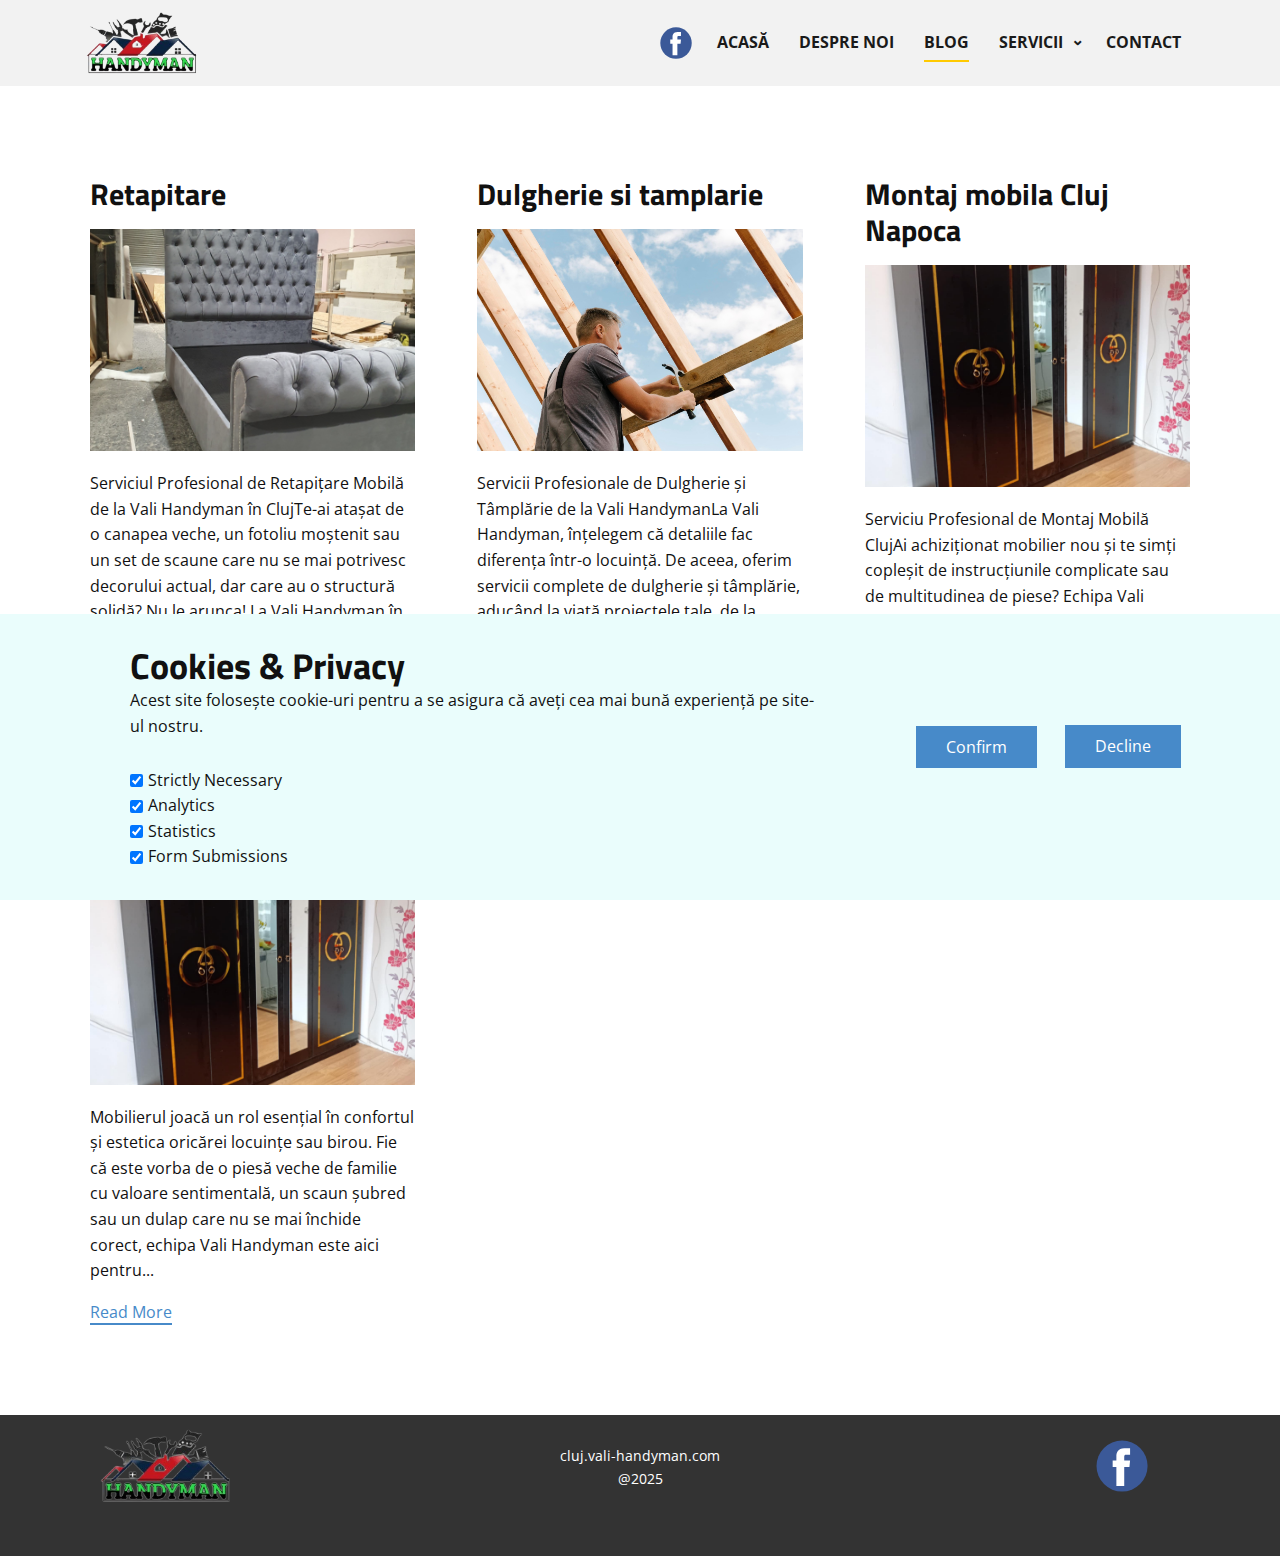
<file: blog/blog.html>
<!DOCTYPE html>
<html style="font-size: 16px;" lang="ro-RO"><head>
    <meta name="viewport" content="width=device-width, initial-scale=1.0">
    <meta charset="utf-8">
    <meta name="keywords" content="Vali Handyman Cluj, Handyman Cluj, Meșter Cluj, Servicii casnice Cluj, Reparații casă Cluj, Handyman la domiciliu Cluj, Servicii întreținere casă Cluj, Întreținere locuințe Cluj, Servicii amenajări interioare Cluj, Soluții reparații Cluj, Instalator Cluj, Reparații instalații sanitare Cluj, Scurgeri apă Cluj, Montaj robinet Cluj, Montaj chiuvetă Cluj, Reparații toaletă Cluj, Desfundare chiuvetă Cluj, Montaj mașină de spălat Cluj, Montaj boiler Cluj, Electrician Cluj, Servicii electrice Cluj, Montaj prize Cluj, Montaj întrerupătoare Cluj, Montaj corpuri iluminat Cluj, Reparații instalații electrice Cluj, Montaj mobilă Cluj, Asamblare mobilă Cluj, Montaj mobilier IKEA Cluj, Reparații mobilă Cluj, Reparații balamale mobilă Cluj, Recondiționare mobilă Cluj,Reparații uși Cluj, Reparații ferestre Cluj, Reglaje uși termopan Cluj, Reparații balamale uși Cluj,Reparații acoperișuri Cluj, Remediere scurgeri acoperiș Cluj, Reparații țigle Cluj, Jgheaburi și burlane reparații Cluj,Tâmplar Cluj, Dulgher Cluj, Lucrări lemn Cluj, Construcții lemn Cluj, Reparații structuri lemn Cluj, Construcții foișoare Cluj, Construcții terase lemn Cluj, Amenajări exterioare Cluj, Foișoare grădină Cluj, Terase decking Cluj,Montaj parchet Cluj, Montaj parchet laminat Cluj, Montaj parchet stratificat Cluj, Montator parchet Cluj,Retapițare mobilă Cluj, Retapițare canapele Cluj, Retapițare fotolii Cluj, Retapițare scaune Cluj, Tapițer Cluj
">
    <meta name="description" content="Ai nevoie de un handyman de încredere în Cluj? Vali Handyman oferă reparații instalații sanitare, electrice, montaj mobilă, reparații acoperișuri, retapițare, construcții foișoare/terase. Soluții rapide și profesionale pentru locuința ta.">
    <title>Blog</title>
    <link rel="stylesheet" href="../nicepage.css" media="screen">
<link rel="stylesheet" href="../Blog-Template.css" media="screen">
    <script class="u-script" type="text/javascript" src="../jquery.js" defer=""></script>
    <script class="u-script" type="text/javascript" src="../nicepage.js" defer=""></script>
    <meta name="generator" content="Nicepage 7.9.4, nicepage.com">
    <link rel="icon" href="../images/favicon.png">
    
    
    
    <link id="u-theme-google-font" rel="stylesheet" href="https://fonts.googleapis.com/css?family=Titillium+Web:200,200i,300,300i,400,400i,600,600i,700,700i,900|Open+Sans:300,300i,400,400i,500,500i,600,600i,700,700i,800,800i">
    <script type="application/ld+json">{
		"@context": "http://schema.org",
		"@type": "Organization",
		"name": "Handyman ro",
		"logo": "images/VALY-Photoroom1.png",
		"sameAs": [
				"https://www.facebook.com/profile.php?id=61567462739959",
				"https://www.facebook.com/profile.php?id=61567462739959"
		]
}</script>
    <meta name="theme-color" content="#478ac9">
  <meta data-intl-tel-input-cdn-path="intlTelInput/"></head>
  <body data-path-to-root="../" data-include-products="false" class="u-body u-xl-mode" data-lang="ro"><header class="u-clearfix u-gradient u-header u-sticky u-sticky-fb05 u-header" id="sec-8087"><div class="u-clearfix u-sheet u-valign-middle-lg u-valign-middle-md u-valign-middle-sm u-valign-middle-xl u-sheet-1">
        <a href="../" data-page-id="843610132" class="u-image u-logo u-image-1" data-image-width="186" data-image-height="112">
          <img src="../images/VALY-Photoroom1.png" class="u-logo-image u-logo-image-1" title="Acasa" alt="logo-ul meșterului vali">
        </a>
        <nav class="u-dropdown-icon u-menu u-menu-dropdown u-offcanvas u-menu-1" data-responsive-from="MD" role="navigation">
          <div class="menu-collapse" style="font-size: 1rem; letter-spacing: 0px; font-weight: 700; text-transform: uppercase;">
            <a class="u-button-style u-custom-active-border-color u-custom-active-color u-custom-border u-custom-border-color u-custom-borders u-custom-hover-border-color u-custom-hover-color u-custom-left-right-menu-spacing u-custom-padding-bottom u-custom-text-active-color u-custom-text-color u-custom-text-hover-color u-custom-top-bottom-menu-spacing u-hamburger-link u-nav-link u-text-active-palette-1-base u-text-hover-palette-2-base" href="#" tabindex="-1" aria-label="Deschide meniul" aria-controls="01fd">
              <svg class="u-svg-link" viewBox="0 0 24 24"><use xlink:href="#menu-hamburger"></use></svg>
              <svg class="u-svg-content" version="1.1" id="menu-hamburger" viewBox="0 0 16 16" x="0px" y="0px" xmlns:xlink="http://www.w3.org/1999/xlink" xmlns="http://www.w3.org/2000/svg"><g><rect y="1" width="16" height="2"></rect><rect y="7" width="16" height="2"></rect><rect y="13" width="16" height="2"></rect>
</g></svg>
            </a>
          </div>
          <div class="u-custom-menu u-nav-container">
            <ul role="menubar" class="u-nav u-spacing-30 u-unstyled u-nav-1"><li role="none" class="u-nav-item"><a role="menuitem" class="u-border-2 u-border-active-palette-3-base u-border-hover-palette-3-base u-border-no-left u-border-no-right u-border-no-top u-button-style u-nav-link u-text-active-grey-90 u-text-grey-90 u-text-hover-grey-90" href="../" style="padding: 10px 0px;">Acasă</a>
</li><li role="none" class="u-nav-item"><a role="menuitem" class="u-border-2 u-border-active-palette-3-base u-border-hover-palette-3-base u-border-no-left u-border-no-right u-border-no-top u-button-style u-nav-link u-text-active-grey-90 u-text-grey-90 u-text-hover-grey-90" href="../Despre-Noi.html" style="padding: 10px 0px;">Despre noi</a>
</li><li role="none" class="u-nav-item"><a role="menuitem" class="u-border-2 u-border-active-palette-3-base u-border-hover-palette-3-base u-border-no-left u-border-no-right u-border-no-top u-button-style u-nav-link u-text-active-grey-90 u-text-grey-90 u-text-hover-grey-90" href="../blog/blog.html" style="padding: 10px 0px;">Blog</a>
</li><li role="none" class="u-nav-item"><a role="menuitem" class="u-border-2 u-border-active-palette-3-base u-border-hover-palette-3-base u-border-no-left u-border-no-right u-border-no-top u-button-style u-nav-link u-text-active-grey-90 u-text-grey-90 u-text-hover-grey-90" style="padding: 10px 0px;">Servicii</a><div class="u-nav-popup"><ul role="menu" class="u-border-2 u-nav u-unstyled u-v-spacing-10" aria-label="Servicii menu"><li role="none" class="u-nav-item"><a role="menuitem" class="u-button-style u-nav-link u-white" href="../blog/reparaii-mobil-cluj.html">Reparații mobila</a>
</li><li role="none" class="u-nav-item"><a role="menuitem" class="u-button-style u-nav-link u-white" href="#">Reparații usi și geamuri</a>
</li><li role="none" class="u-nav-item"><a role="menuitem" class="u-button-style u-nav-link u-white" href="#">Elecrician</a>
</li><li role="none" class="u-nav-item"><a role="menuitem" class="u-button-style u-nav-link u-white" href="#">Instalator</a>
</li><li role="none" class="u-nav-item"><a role="menuitem" class="u-button-style u-nav-link u-white" href="#">Montaj parchet</a>
</li><li role="none" class="u-nav-item"><a role="menuitem" class="u-button-style u-nav-link u-white" href="#">Reparatii acoperisuri</a>
</li><li role="none" class="u-nav-item"><a role="menuitem" class="u-button-style u-nav-link u-white" href="#">Foisoare si terase</a>
</li><li role="none" class="u-nav-item"><a role="menuitem" class="u-button-style u-nav-link u-white" href="#">Instalatii sanitare</a>
</li><li role="none" class="u-nav-item"><a role="menuitem" class="u-button-style u-nav-link u-white" href="../blog/montaj-mobila-cluj-napoca.html">Montaj mobila</a>
</li><li role="none" class="u-nav-item"><a role="menuitem" class="u-button-style u-nav-link u-white" href="../blog/dulgherie-si-tamplarie.html">Dulgerie si tamplarie</a>
</li><li role="none" class="u-nav-item"><a role="menuitem" class="u-button-style u-nav-link u-white" href="../blog/retapitare.html">Retapitare</a>
</li></ul>
</div>
</li><li role="none" class="u-nav-item"><a role="menuitem" class="u-border-2 u-border-active-palette-3-base u-border-hover-palette-3-base u-border-no-left u-border-no-right u-border-no-top u-button-style u-nav-link u-text-active-grey-90 u-text-grey-90 u-text-hover-grey-90" href="../Contact.html" style="padding: 10px 0px;">Contact</a>
</li></ul>
          </div>
          <div class="u-custom-menu u-nav-container-collapse" id="01fd" role="region" aria-label="Panou de meniu">
            <div class="u-black u-container-style u-inner-container-layout u-opacity u-opacity-95 u-sidenav">
              <div class="u-inner-container-layout u-sidenav-overflow">
                <div class="u-menu-close" tabindex="-1" aria-label="Închide meniul"></div>
                <ul class="u-align-center u-nav u-popupmenu-items u-unstyled u-nav-3" role="menubar"><li role="none" class="u-nav-item"><a role="menuitem" class="u-button-style u-nav-link" href="../">Acasă</a>
</li><li role="none" class="u-nav-item"><a role="menuitem" class="u-button-style u-nav-link" href="../Despre-Noi.html">Despre noi</a>
</li><li role="none" class="u-nav-item"><a role="menuitem" class="u-button-style u-nav-link" href="../blog/blog.html">Blog</a>
</li><li role="none" class="u-nav-item"><a role="menuitem" class="u-button-style u-nav-link">Servicii</a><div class="u-nav-popup"><ul role="menu" class="u-border-2 u-nav u-unstyled u-v-spacing-10" aria-label="Servicii menu"><li role="none" class="u-nav-item"><a role="menuitem" class="u-button-style u-nav-link" href="../blog/reparaii-mobil-cluj.html">Reparații mobila</a>
</li><li role="none" class="u-nav-item"><a role="menuitem" class="u-button-style u-nav-link" href="#">Reparații usi și geamuri</a>
</li><li role="none" class="u-nav-item"><a role="menuitem" class="u-button-style u-nav-link" href="#">Elecrician</a>
</li><li role="none" class="u-nav-item"><a role="menuitem" class="u-button-style u-nav-link" href="#">Instalator</a>
</li><li role="none" class="u-nav-item"><a role="menuitem" class="u-button-style u-nav-link" href="#">Montaj parchet</a>
</li><li role="none" class="u-nav-item"><a role="menuitem" class="u-button-style u-nav-link" href="#">Reparatii acoperisuri</a>
</li><li role="none" class="u-nav-item"><a role="menuitem" class="u-button-style u-nav-link" href="#">Foisoare si terase</a>
</li><li role="none" class="u-nav-item"><a role="menuitem" class="u-button-style u-nav-link" href="#">Instalatii sanitare</a>
</li><li role="none" class="u-nav-item"><a role="menuitem" class="u-button-style u-nav-link" href="../blog/montaj-mobila-cluj-napoca.html">Montaj mobila</a>
</li><li role="none" class="u-nav-item"><a role="menuitem" class="u-button-style u-nav-link" href="../blog/dulgherie-si-tamplarie.html">Dulgerie si tamplarie</a>
</li><li role="none" class="u-nav-item"><a role="menuitem" class="u-button-style u-nav-link" href="../blog/retapitare.html">Retapitare</a>
</li></ul>
</div>
</li><li role="none" class="u-nav-item"><a role="menuitem" class="u-button-style u-nav-link" href="../Contact.html">Contact</a>
</li></ul>
              </div>
            </div>
            <div class="u-black u-menu-overlay u-opacity u-opacity-70"></div>
          </div>
          <style class="menu-style">@media (max-width: 939px) {
                    [data-responsive-from="MD"] .u-nav-container {
                        display: none;
                    }
                    [data-responsive-from="MD"] .menu-collapse {
                        display: block;
                    }
                }</style>
        </nav>
        <div class="u-social-icons u-social-icons-1">
          <a class="u-social-url" title="facebook" target="_blank" href="https://www.facebook.com/profile.php?id=61567462739959"><span class="u-icon u-social-facebook u-social-icon u-icon-1"><svg class="u-svg-link" preserveAspectRatio="xMidYMin slice" viewBox="0 0 112 112" style=""><use xlink:href="#svg-fa98"></use></svg><svg class="u-svg-content" viewBox="0 0 112 112" x="0" y="0" id="svg-fa98"><circle fill="currentColor" cx="56.1" cy="56.1" r="55"></circle><path fill="#FFFFFF" d="M73.5,31.6h-9.1c-1.4,0-3.6,0.8-3.6,3.9v8.5h12.6L72,58.3H60.8v40.8H43.9V58.3h-8V43.9h8v-9.2
c0-6.7,3.1-17,17-17h12.5v13.9H73.5z"></path></svg></span>
          </a>
        </div>
      </div></header>
    <section class="u-clearfix u-section-1" id="block-1">
      <div class="u-clearfix u-sheet u-valign-middle u-sheet-1"><!--blog--><!--blog_options_json--><!--{"type":"Recent","source":"","tags":"","count":""}--><!--/blog_options_json-->
        <div class="u-blog u-expanded-width u-blog-1" data-site-sorting-prop="created" data-site-sorting-order="desc" data-blog-id="blog-1">
          <div class="u-list-control"></div>
          <div class="u-repeater u-repeater-1"><!--blog_post-->
            <div class="u-blog-post u-container-style u-repeater-item u-white u-repeater-item-1">
              <div class="u-container-layout u-similar-container u-valign-top u-container-layout-1"><!--blog_post_header-->
                <h4 class="u-blog-control u-text u-text-1">
                  <a class="u-post-header-link" href="../blog/retapitare.html">Retapitare</a>
                </h4><!--/blog_post_header--><!--blog_post_image-->
                <img alt="" class="u-blog-control u-expanded-width u-image u-image-default u-image-1" src="../images/20230414_131811.jpg" data-href="../blog/retapitare.html"><!--/blog_post_image--><!--blog_post_content-->
                <div class="u-blog-control u-post-content u-text u-text-2 fr-view">Serviciul Profesional de Retapițare Mobilă de la Vali Handyman în ClujTe-ai atașat de o canapea veche, un fotoliu moștenit sau un set de scaune care nu se mai potrivesc decorului actual, dar care au o structură solidă? Nu le arunca! La Vali Handyman în Cl...</div><!--/blog_post_content--><!--blog_post_readmore-->
                <a href="../blog/retapitare.html" class="u-blog-control u-border-2 u-border-no-left u-border-no-right u-border-no-top u-border-palette-1-base u-btn u-btn-rectangle u-button-style u-none u-btn-1"><!--blog_post_readmore_content--><!--options_json--><!--{"content":"","defaultValue":"Read More"}--><!--/options_json-->Read More<!--/blog_post_readmore_content--></a><!--/blog_post_readmore-->
              </div>
            </div><div class="u-blog-post u-container-style u-repeater-item u-video-cover u-white">
              <div class="u-container-layout u-similar-container u-valign-top u-container-layout-2"><!--blog_post_header-->
                <h4 class="u-blog-control u-text u-text-3">
                  <a class="u-post-header-link" href="../blog/dulgherie-si-tamplarie.html">Dulgherie si tamplarie</a>
                </h4><!--/blog_post_header--><!--blog_post_image-->
                <img alt="" class="u-blog-control u-expanded-width u-image u-image-default u-image-2" src="../images/construction-worker-building-roof-house.jpg" data-href="../blog/dulgherie-si-tamplarie.html"><!--/blog_post_image--><!--blog_post_content-->
                <div class="u-blog-control u-post-content u-text u-text-4 fr-view">Servicii Profesionale de Dulgherie și Tâmplărie de la Vali HandymanLa Vali Handyman, înțelegem că detaliile fac diferența într-o locuință. De aceea, oferim servicii complete de dulgherie și tâmplărie, aducând la viață proiectele tale, de la reparații mino...</div><!--/blog_post_content--><!--blog_post_readmore-->
                <a href="../blog/dulgherie-si-tamplarie.html" class="u-blog-control u-border-2 u-border-no-left u-border-no-right u-border-no-top u-border-palette-1-base u-btn u-btn-rectangle u-button-style u-none u-btn-2"><!--blog_post_readmore_content--><!--options_json--><!--{"content":"","defaultValue":"Read More"}--><!--/options_json-->Read More<!--/blog_post_readmore_content--></a><!--/blog_post_readmore-->
              </div>
            </div><div class="u-blog-post u-container-style u-repeater-item u-video-cover u-white">
              <div class="u-container-layout u-similar-container u-valign-top u-container-layout-3"><!--blog_post_header-->
                <h4 class="u-blog-control u-text u-text-5">
                  <a class="u-post-header-link" href="../blog/montaj-mobila-cluj-napoca.html">Montaj mobila Cluj Napoca</a>
                </h4><!--/blog_post_header--><!--blog_post_image-->
                <img alt="" class="u-blog-control u-expanded-width u-image u-image-default u-image-3" src="../images/37133b28-e510-4594-aab0-5a4ec3b8c787.jpg" data-href="../blog/montaj-mobila-cluj-napoca.html"><!--/blog_post_image--><!--blog_post_content-->
                <div class="u-blog-control u-post-content u-text u-text-6 fr-view">Serviciu Profesional de Montaj Mobilă ClujAi achiziționat mobilier nou și te simți copleșit de instrucțiunile complicate sau de multitudinea de piese? Echipa Vali Handyman îți oferă un serviciu rapid, eficient și profesional de montaj mobilă în Cluj, tran...</div><!--/blog_post_content--><!--blog_post_readmore-->
                <a href="../blog/montaj-mobila-cluj-napoca.html" class="u-blog-control u-border-2 u-border-no-left u-border-no-right u-border-no-top u-border-palette-1-base u-btn u-btn-rectangle u-button-style u-none u-btn-3"><!--blog_post_readmore_content--><!--options_json--><!--{"content":"","defaultValue":"Read More"}--><!--/options_json-->Read More<!--/blog_post_readmore_content--></a><!--/blog_post_readmore-->
              </div>
            </div><div class="u-blog-post u-container-style u-repeater-item u-white u-repeater-item-1">
              <div class="u-container-layout u-similar-container u-valign-top u-container-layout-1"><!--blog_post_header-->
                <h4 class="u-blog-control u-text u-text-1">
                  <a class="u-post-header-link" href="../blog/reparaii-mobil-cluj.html"> Reparații Mobilă Cluj</a>
                </h4><!--/blog_post_header--><!--blog_post_image-->
                <img alt="" class="u-blog-control u-expanded-width u-image u-image-default u-image-1" src="../images/37133b28-e510-4594-aab0-5a4ec3b8c787.jpg" data-href="../blog/reparaii-mobil-cluj.html"><!--/blog_post_image--><!--blog_post_content-->
                <div class="u-blog-control u-post-content u-text u-text-2 fr-view">Mobilierul joacă un rol esențial în confortul și estetica oricărei locuințe sau birou. Fie că este vorba de o piesă veche de familie cu valoare sentimentală, un scaun șubred sau un dulap care nu se mai închide corect, echipa Vali Handyman este aici pentru...</div><!--/blog_post_content--><!--blog_post_readmore-->
                <a href="../blog/reparaii-mobil-cluj.html" class="u-blog-control u-border-2 u-border-no-left u-border-no-right u-border-no-top u-border-palette-1-base u-btn u-btn-rectangle u-button-style u-none u-btn-1"><!--blog_post_readmore_content--><!--options_json--><!--{"content":"","defaultValue":"Read More"}--><!--/options_json-->Read More<!--/blog_post_readmore_content--></a><!--/blog_post_readmore-->
              </div>
            </div><!--/blog_post--><!--blog_post-->
            <!--/blog_post--><!--blog_post-->
            <!--/blog_post-->
          </div>
          <div class="u-list-control"></div>
        </div><!--/blog-->
      </div>
    </section>
    
    
    
    <footer class="u-align-center u-clearfix u-container-align-center u-footer u-grey-80 u-footer" id="sec-d364"><div class="u-clearfix u-sheet u-sheet-1">
        <img class="u-image u-image-contain u-image-default u-preserve-proportions u-image-1" src="../images/VALY-Photoroom1.png" alt="logo cluj.vali-handyman.com​" data-image-width="186" data-image-height="112" title="logo" data-href="../" data-page-id="843610132">
        <div class="u-social-icons u-social-icons-1">
          <a class="u-social-url" title="facebook" target="_blank" href="https://www.facebook.com/profile.php?id=61567462739959"><span class="u-icon u-social-facebook u-social-icon u-icon-1"><svg class="u-svg-link" preserveAspectRatio="xMidYMin slice" viewBox="0 0 112 112" style=""><use xlink:href="#svg-a4e2"></use></svg><svg class="u-svg-content" viewBox="0 0 112 112" x="0" y="0" id="svg-a4e2"><circle fill="currentColor" cx="56.1" cy="56.1" r="55"></circle><path fill="#FFFFFF" d="M73.5,31.6h-9.1c-1.4,0-3.6,0.8-3.6,3.9v8.5h12.6L72,58.3H60.8v40.8H43.9V58.3h-8V43.9h8v-9.2
c0-6.7,3.1-17,17-17h12.5v13.9H73.5z"></path></svg></span>
          </a>
        </div>
        <p class="u-small-text u-text u-text-variant u-text-1">cluj.vali-handyman.com <br>@2025
        </p>
      </div></footer>
    <section class="u-backlink u-clearfix u-grey-80"></section><section class="u-align-center u-clearfix u-container-align-center u-cookies-consent u-palette-4-light-3 u-cookies-consent" id="gdpr">
      <div class="u-clearfix u-sheet u-valign-middle u-sheet-1">
        <div class="data-layout-selected u-clearfix u-expanded-width u-layout-wrap u-layout-wrap-1">
          <div class="u-gutter-0 u-layout">
            <div class="u-layout-row">
              <div class="u-container-style u-layout-cell u-left-cell u-size-43 u-layout-cell-1">
                <div class="u-container-layout u-container-layout-1">
                  <h3 class="u-text u-text-default u-text-1">Cookies &amp; Privacy</h3>
                  <p class="u-text u-text-default u-text-2"> Acest site folosește cookie-uri pentru a se asigura că aveți cea mai bună experiență pe site-ul nostru.</p>
                  <div class="custom-expanded u-cookie-preferences u-cookie-preferences-1">
                    <label class="u-form-control-hidden u-label"></label>
                    <div class="u-form-checkbox-group-wrapper">
                      <div class="u-input-row">
                        <input id="field-cookie-necessary" type="checkbox" name="cookie-preferences" value="necessary" class="u-field-input" checked="checked">
                        <label class="u-field-label">Strictly Necessary</label>
                      </div>
                      <div class="u-input-row">
                        <input id="field-cookie-analytics" checked="checked" type="checkbox" name="cookie-preferences" value="analytics" class="u-field-input">
                        <label class="u-field-label">Analytics</label>
                      </div>
                      <div class="u-input-row">
                        <input id="field-cookie-statistics" checked="checked" type="checkbox" name="cookie-preferences" value="statistics" class="u-field-input">
                        <label class="u-field-label">Statistics</label>
                      </div>
                      <div class="u-input-row">
                        <input id="field-cookie-form-submissions" checked="checked" type="checkbox" name="cookie-preferences" value="submissions" class="u-field-input">
                        <label class="u-field-label">Form Submissions</label>
                      </div>
                    </div>
                  </div>
                </div>
              </div>
              <div class="u-align-left u-container-align-left u-container-style u-layout-cell u-right-cell u-size-17 u-layout-cell-2">
                <div class="u-container-layout u-container-layout-2">
                  <a href="" class="u-btn u-button-decline u-button-style u-btn-1">Decline</a>
                  <a href="###" class="u-btn u-button-confirm u-button-style u-palette-1-base u-btn-2">Confirm</a>
                </div>
              </div>
            </div>
          </div>
        </div>
      </div>
    <style> .u-cookies-consent {
  background-image: none;
}

.u-cookies-consent .u-sheet-1 {
  min-height: 263px;
}

.u-cookies-consent .u-layout-wrap-1 {
  margin-top: 30px;
  margin-bottom: 30px;
}

.u-cookies-consent .u-layout-cell-1 {
  min-height: 203px;
}

.u-cookies-consent .u-container-layout-1 {
  padding: 0 60px;
}

.u-cookies-consent .u-text-1 {
  margin-top: 0;
  margin-right: 20px;
  margin-bottom: 0;
}

.u-cookies-consent .u-text-2 {
  margin: 1px auto 0 0;
}

.u-cookies-consent .u-cookie-preferences-1 {
  width: 697px;
  margin: 28px 0 0;
}

.u-cookies-consent .u-layout-cell-2 {
  min-height: 203px;
}

.u-cookies-consent .u-container-layout-2 {
  padding: 30px 29px;
}

.u-cookies-consent .u-btn-1 {
  margin: 51px 0 0 auto;
}

.u-cookies-consent .u-btn-2 {
  margin: -42px auto 0 0;
}

@media (max-width: 1199px) {
  .u-cookies-consent .u-sheet-1 {
    min-height: 131px;
  }

  .u-cookies-consent .u-layout-cell-1 {
    min-height: 167px;
  }

  .u-cookies-consent .u-text-1 {
    margin-right: 0;
  }

  .u-cookies-consent .u-cookie-preferences-1 {
    width: 554px;
  }

  .u-cookies-consent .u-layout-cell-2 {
    min-height: 167px;
  }

  .u-cookies-consent .u-btn-1 {
    margin-right: 0;
  }

  .u-cookies-consent .u-btn-2 {
    margin-top: -42px;
    margin-left: 0;
  }
}

@media (max-width: 991px) {
  .u-cookies-consent .u-sheet-1 {
    min-height: 106px;
  }

  .u-cookies-consent .u-layout-cell-1 {
    min-height: 100px;
  }

  .u-cookies-consent .u-container-layout-1 {
    padding-left: 30px;
    padding-right: 30px;
  }

  .u-cookies-consent .u-cookie-preferences-1 {
    width: 456px;
  }

  .u-cookies-consent .u-layout-cell-2 {
    min-height: 100px;
  }
}

@media (max-width: 767px) {
  .u-cookies-consent .u-sheet-1 {
    min-height: 225px;
  }

  .u-cookies-consent .u-container-layout-1 {
    padding-left: 10px;
    padding-right: 10px;
    padding-bottom: 20px;
  }

  .u-cookies-consent .u-container-layout-2 {
    padding: 10px;
  }
}

@media (max-width: 575px) {
  .u-cookies-consent .u-sheet-1 {
    min-height: 121px;
  }

  .u-cookies-consent .u-cookie-preferences-1 {
    width: 320px;
  }
}</style></section>
  
</body></html>
</file>
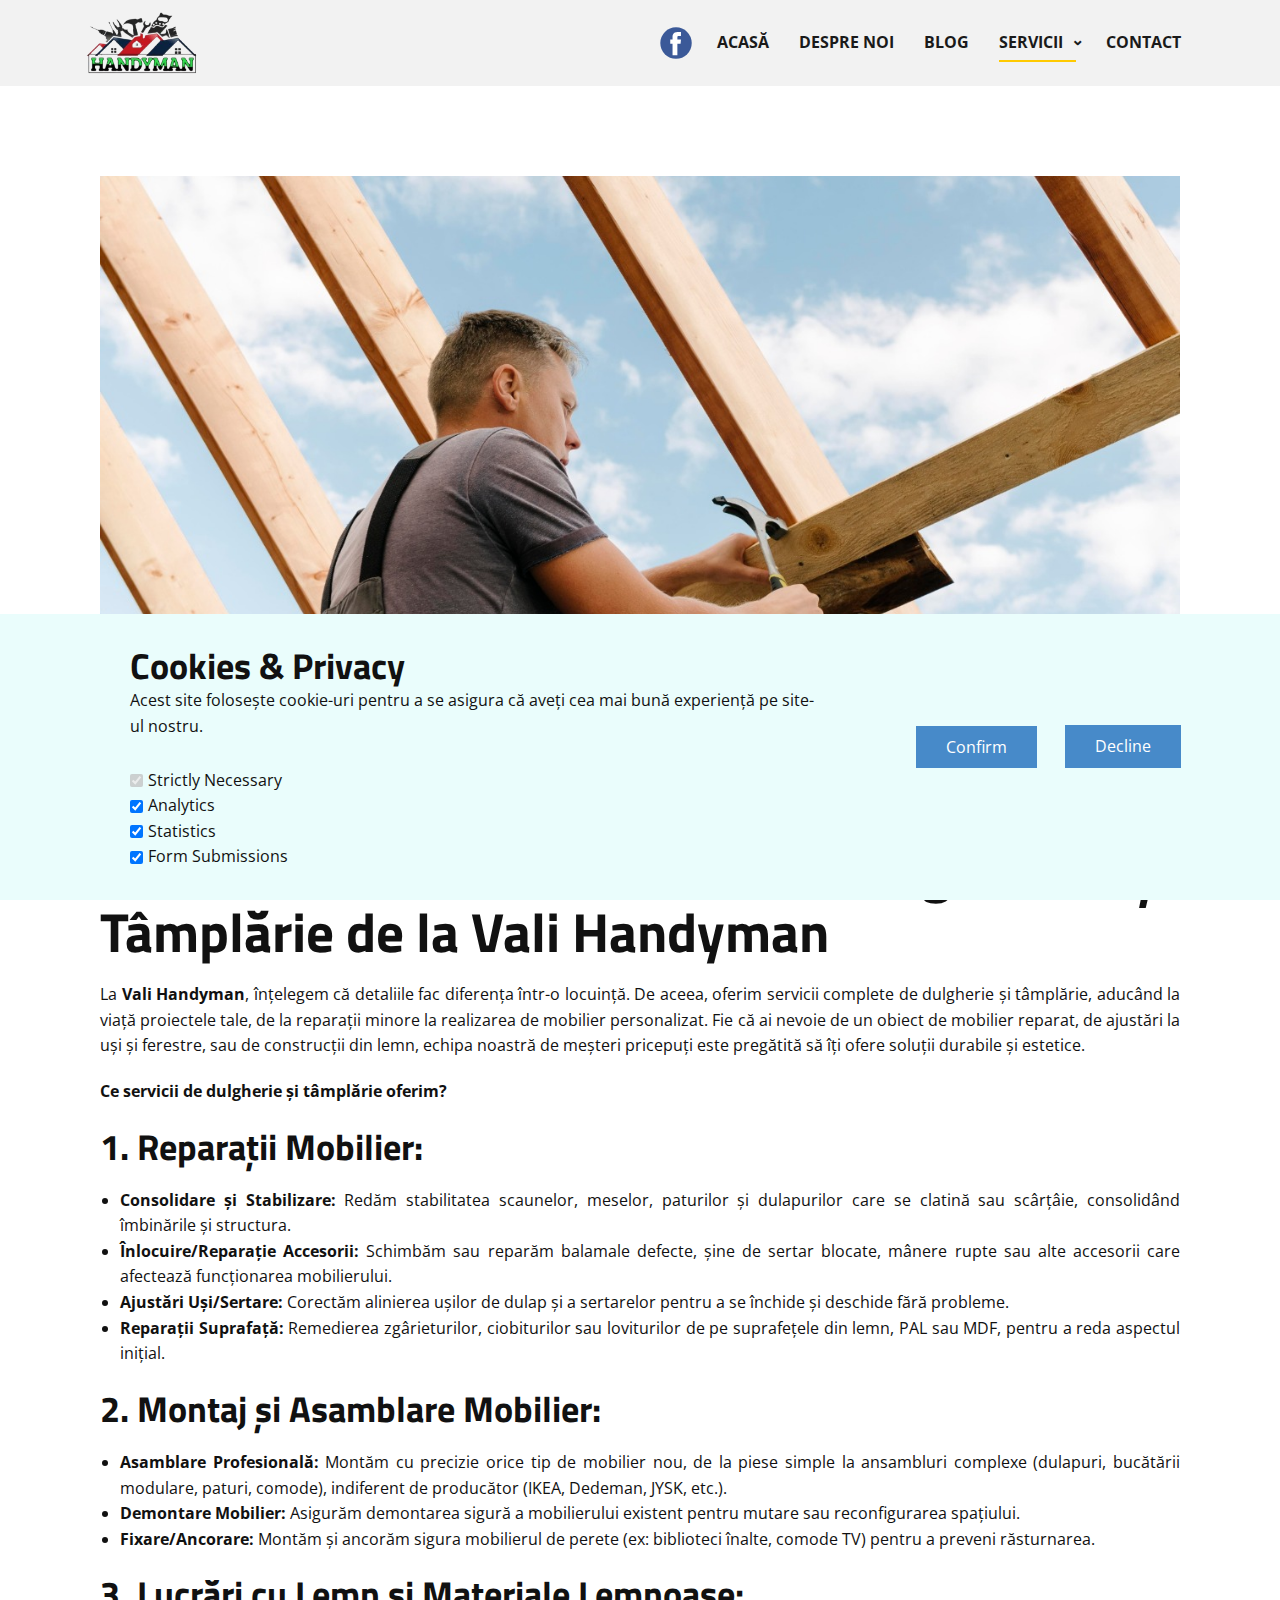
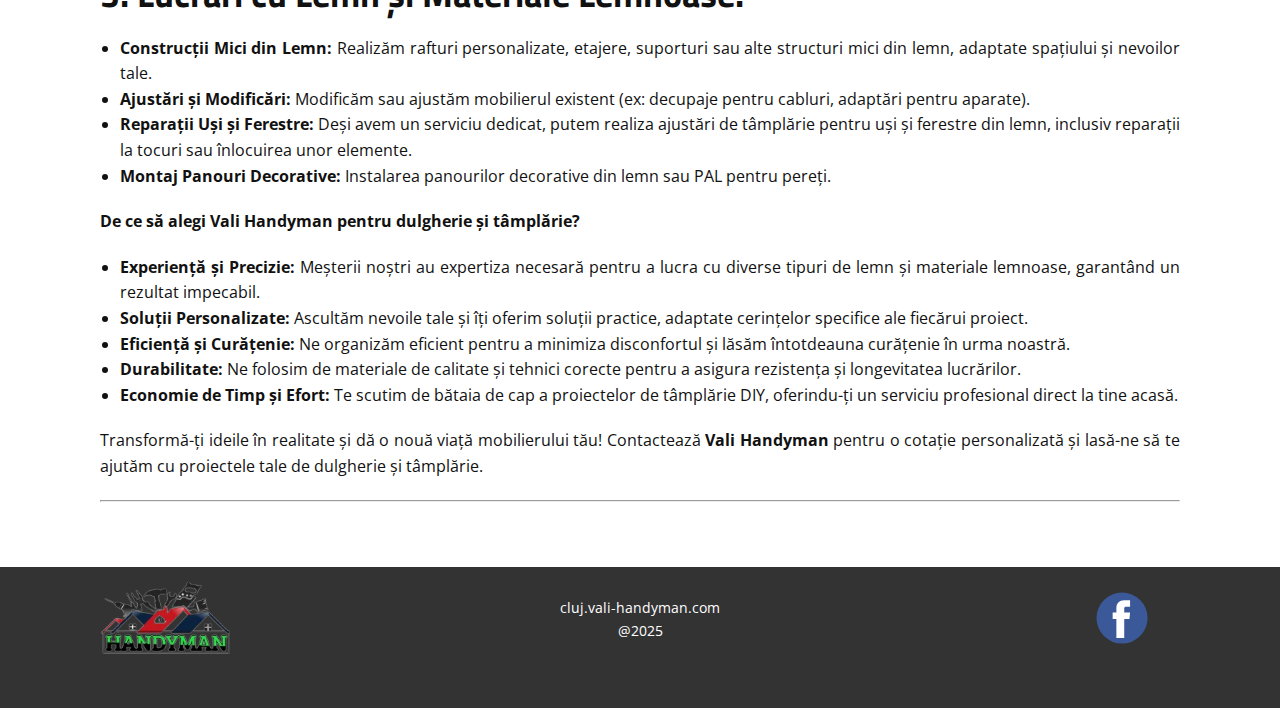
<file: blog/dulgherie-si-tamplarie.html>
<!DOCTYPE html>
<html style="font-size: 16px;" lang="ro-RO"><head>
    <meta name="viewport" content="width=device-width, initial-scale=1.0">
    <meta charset="utf-8">
    <meta name="keywords" content="Post 1 Headline">
    <meta name="description" content="Ai nevoie de un handyman de încredere în Cluj? Vali Handyman oferă reparații instalații sanitare, electrice, montaj mobilă, reparații acoperișuri, retapițare, construcții foișoare/terase. Soluții rapide și profesionale pentru locuința ta.">
    <title>Dulgherie si tamplarie</title>
    <link rel="stylesheet" href="../nicepage.css" media="screen">
<link rel="stylesheet" href="../Post-Template.css" media="screen">
    <script class="u-script" type="text/javascript" src="../jquery.js" defer=""></script>
    <script class="u-script" type="text/javascript" src="../nicepage.js" defer=""></script>
    <meta name="generator" content="Nicepage 7.9.4, nicepage.com">
    <link rel="icon" href="../images/favicon.png">
    
    
    
    <link id="u-theme-google-font" rel="stylesheet" href="https://fonts.googleapis.com/css?family=Titillium+Web:200,200i,300,300i,400,400i,600,600i,700,700i,900|Open+Sans:300,300i,400,400i,500,500i,600,600i,700,700i,800,800i">
    <script type="application/ld+json">{
		"@context": "http://schema.org",
		"@type": "Organization",
		"name": "Handyman ro",
		"logo": "images/VALY-Photoroom1.png",
		"sameAs": [
				"https://www.facebook.com/profile.php?id=61567462739959",
				"https://www.facebook.com/profile.php?id=61567462739959"
		]
}</script>
    <meta name="theme-color" content="#478ac9">
  <meta data-intl-tel-input-cdn-path="intlTelInput/"></head>
  <body data-path-to-root="./" data-include-products="false" class="u-body u-xl-mode" data-lang="ro"><header class="u-clearfix u-gradient u-header u-sticky u-sticky-fb05 u-header" id="sec-8087"><div class="u-clearfix u-sheet u-valign-middle-lg u-valign-middle-md u-valign-middle-sm u-valign-middle-xl u-sheet-1">
        <a href="../" data-page-id="843610132" class="u-image u-logo u-image-1" data-image-width="186" data-image-height="112">
          <img src="../images/VALY-Photoroom1.png" class="u-logo-image u-logo-image-1" title="Acasa" alt="logo-ul meșterului vali">
        </a>
        <nav class="u-dropdown-icon u-menu u-menu-dropdown u-offcanvas u-menu-1" data-responsive-from="MD" role="navigation">
          <div class="menu-collapse" style="font-size: 1rem; letter-spacing: 0px; font-weight: 700; text-transform: uppercase;">
            <a class="u-button-style u-custom-active-border-color u-custom-active-color u-custom-border u-custom-border-color u-custom-borders u-custom-hover-border-color u-custom-hover-color u-custom-left-right-menu-spacing u-custom-padding-bottom u-custom-text-active-color u-custom-text-color u-custom-text-hover-color u-custom-top-bottom-menu-spacing u-hamburger-link u-nav-link u-text-active-palette-1-base u-text-hover-palette-2-base" href="#" tabindex="-1" aria-label="Deschide meniul" aria-controls="01fd">
              <svg class="u-svg-link" viewBox="0 0 24 24"><use xlink:href="#menu-hamburger"></use></svg>
              <svg class="u-svg-content" version="1.1" id="menu-hamburger" viewBox="0 0 16 16" x="0px" y="0px" xmlns:xlink="http://www.w3.org/1999/xlink" xmlns="http://www.w3.org/2000/svg"><g><rect y="1" width="16" height="2"></rect><rect y="7" width="16" height="2"></rect><rect y="13" width="16" height="2"></rect>
</g></svg>
            </a>
          </div>
          <div class="u-custom-menu u-nav-container">
            <ul role="menubar" class="u-nav u-spacing-30 u-unstyled u-nav-1"><li role="none" class="u-nav-item"><a role="menuitem" class="u-border-2 u-border-active-palette-3-base u-border-hover-palette-3-base u-border-no-left u-border-no-right u-border-no-top u-button-style u-nav-link u-text-active-grey-90 u-text-grey-90 u-text-hover-grey-90" href="../" style="padding: 10px 0px;">Acasă</a>
</li><li role="none" class="u-nav-item"><a role="menuitem" class="u-border-2 u-border-active-palette-3-base u-border-hover-palette-3-base u-border-no-left u-border-no-right u-border-no-top u-button-style u-nav-link u-text-active-grey-90 u-text-grey-90 u-text-hover-grey-90" href="../Despre-noi.html" style="padding: 10px 0px;">Despre noi</a>
</li><li role="none" class="u-nav-item"><a role="menuitem" class="u-border-2 u-border-active-palette-3-base u-border-hover-palette-3-base u-border-no-left u-border-no-right u-border-no-top u-button-style u-nav-link u-text-active-grey-90 u-text-grey-90 u-text-hover-grey-90" href="../blog/blog.html" style="padding: 10px 0px;">Blog</a>
</li><li role="none" class="u-nav-item"><a role="menuitem" class="u-border-2 u-border-active-palette-3-base u-border-hover-palette-3-base u-border-no-left u-border-no-right u-border-no-top u-button-style u-nav-link u-text-active-grey-90 u-text-grey-90 u-text-hover-grey-90" style="padding: 10px 0px;">Servicii</a><div class="u-nav-popup"><ul role="menu" class="u-border-2 u-nav u-unstyled u-v-spacing-10" aria-label="Servicii menu"><li role="none" class="u-nav-item"><a role="menuitem" class="u-button-style u-nav-link u-white" href="../blog/reparaii-mobil-cluj.html">Reparații mobila</a>
</li><li role="none" class="u-nav-item"><a role="menuitem" class="u-button-style u-nav-link u-white" href="#">Reparații usi și geamuri</a>
</li><li role="none" class="u-nav-item"><a role="menuitem" class="u-button-style u-nav-link u-white" href="#">Elecrician</a>
</li><li role="none" class="u-nav-item"><a role="menuitem" class="u-button-style u-nav-link u-white" href="#">Instalator</a>
</li><li role="none" class="u-nav-item"><a role="menuitem" class="u-button-style u-nav-link u-white" href="#">Montaj parchet</a>
</li><li role="none" class="u-nav-item"><a role="menuitem" class="u-button-style u-nav-link u-white" href="#">Reparatii acoperisuri</a>
</li><li role="none" class="u-nav-item"><a role="menuitem" class="u-button-style u-nav-link u-white" href="#">Foisoare si terase</a>
</li><li role="none" class="u-nav-item"><a role="menuitem" class="u-button-style u-nav-link u-white" href="#">Instalatii sanitare</a>
</li><li role="none" class="u-nav-item"><a role="menuitem" class="u-button-style u-nav-link u-white" href="../blog/montaj-mobila-cluj-napoca.html">Montaj mobila</a>
</li><li role="none" class="u-nav-item"><a role="menuitem" class="u-button-style u-nav-link u-white" href="../blog/dulgherie-si-tamplarie.html">Dulgerie si tamplarie</a>
</li><li role="none" class="u-nav-item"><a tabindex="-1" role="menuitem" class="u-button-style u-nav-link u-white" href="../blog/retapitare.html">Retapitare</a>
</li></ul>
</div>
</li><li role="none" class="u-nav-item"><a role="menuitem" class="u-border-2 u-border-active-palette-3-base u-border-hover-palette-3-base u-border-no-left u-border-no-right u-border-no-top u-button-style u-nav-link u-text-active-grey-90 u-text-grey-90 u-text-hover-grey-90" href="../Contact.html" style="padding: 10px 0px;">Contact</a>
</li></ul>
          </div>
          <div class="u-custom-menu u-nav-container-collapse" id="01fd" role="region" aria-label="Panou de meniu">
            <div class="u-black u-container-style u-inner-container-layout u-opacity u-opacity-95 u-sidenav">
              <div class="u-inner-container-layout u-sidenav-overflow">
                <div class="u-menu-close" tabindex="-1" aria-label="Închide meniul"></div>
                <ul class="u-align-center u-nav u-popupmenu-items u-unstyled u-nav-3" role="menubar"><li role="none" class="u-nav-item"><a role="menuitem" class="u-button-style u-nav-link" href="../">Acasă</a>
</li><li role="none" class="u-nav-item"><a role="menuitem" class="u-button-style u-nav-link" href="../Despre-noi.html">Despre noi</a>
</li><li role="none" class="u-nav-item"><a role="menuitem" class="u-button-style u-nav-link" href="../blog/blog.html">Blog</a>
</li><li role="none" class="u-nav-item"><a role="menuitem" class="u-button-style u-nav-link">Servicii</a><div class="u-nav-popup"><ul role="menu" class="u-border-2 u-nav u-unstyled u-v-spacing-10" aria-label="Servicii menu"><li role="none" class="u-nav-item"><a role="menuitem" class="u-button-style u-nav-link" href="../blog/reparaii-mobil-cluj.html">Reparații mobila</a>
</li><li role="none" class="u-nav-item"><a role="menuitem" class="u-button-style u-nav-link" href="#">Reparații usi și geamuri</a>
</li><li role="none" class="u-nav-item"><a role="menuitem" class="u-button-style u-nav-link" href="#">Elecrician</a>
</li><li role="none" class="u-nav-item"><a role="menuitem" class="u-button-style u-nav-link" href="#">Instalator</a>
</li><li role="none" class="u-nav-item"><a role="menuitem" class="u-button-style u-nav-link" href="#">Montaj parchet</a>
</li><li role="none" class="u-nav-item"><a role="menuitem" class="u-button-style u-nav-link" href="#">Reparatii acoperisuri</a>
</li><li role="none" class="u-nav-item"><a role="menuitem" class="u-button-style u-nav-link" href="#">Foisoare si terase</a>
</li><li role="none" class="u-nav-item"><a role="menuitem" class="u-button-style u-nav-link" href="#">Instalatii sanitare</a>
</li><li role="none" class="u-nav-item"><a role="menuitem" class="u-button-style u-nav-link" href="../blog/montaj-mobila-cluj-napoca.html">Montaj mobila</a>
</li><li role="none" class="u-nav-item"><a role="menuitem" class="u-button-style u-nav-link" href="../blog/dulgherie-si-tamplarie.html">Dulgerie si tamplarie</a>
</li><li role="none" class="u-nav-item"><a tabindex="-1" role="menuitem" class="u-button-style u-nav-link" href="../blog/retapitare.html">Retapitare</a>
</li></ul>
</div>
</li><li role="none" class="u-nav-item"><a role="menuitem" class="u-button-style u-nav-link" href="../Contact.html">Contact</a>
</li></ul>
              </div>
            </div>
            <div class="u-black u-menu-overlay u-opacity u-opacity-70"></div>
          </div>
          <style class="menu-style">@media (max-width: 939px) {
                    [data-responsive-from="MD"] .u-nav-container {
                        display: none;
                    }
                    [data-responsive-from="MD"] .menu-collapse {
                        display: block;
                    }
                }</style>
        </nav>
        <div class="u-social-icons u-social-icons-1">
          <a class="u-social-url" title="facebook" target="_blank" href="https://www.facebook.com/profile.php?id=61567462739959"><span class="u-icon u-social-facebook u-social-icon u-icon-1"><svg class="u-svg-link" preserveAspectRatio="xMidYMin slice" viewBox="0 0 112 112" style=""><use xlink:href="#svg-fa98"></use></svg><svg class="u-svg-content" viewBox="0 0 112 112" x="0" y="0" id="svg-fa98"><circle fill="currentColor" cx="56.1" cy="56.1" r="55"></circle><path fill="#FFFFFF" d="M73.5,31.6h-9.1c-1.4,0-3.6,0.8-3.6,3.9v8.5h12.6L72,58.3H60.8v40.8H43.9V58.3h-8V43.9h8v-9.2
c0-6.7,3.1-17,17-17h12.5v13.9H73.5z"></path></svg></span>
          </a>
        </div>
      </div></header>
    <section class="u-align-center u-clearfix u-container-align-center u-section-1" id="block-1">
      <div class="u-clearfix u-sheet u-valign-middle-md u-valign-middle-sm u-valign-middle-xs u-sheet-1"><!--post_details--><!--post_details_options_json--><!--{"source":""}--><!--/post_details_options_json--><!--blog_post-->
        <div class="u-container-style u-expanded-width u-post-details u-post-details-1">
          <div class="u-container-layout u-valign-middle u-container-layout-1"><!--blog_post_image-->
            <img alt="" class="u-blog-control u-expanded-width u-image u-image-default u-image-1" src="../images/construction-worker-building-roof-house.jpg"><!--/blog_post_image--><!--blog_post_header-->
            <h2 class="u-blog-control u-text u-text-1">Dulgherie si tamplarie</h2><!--/blog_post_header--><!--blog_post_metadata-->
            <div class="u-blog-control u-metadata u-metadata-1"><!--blog_post_metadata_date--><span class="u-meta-date u-meta-icon">Jun 09, 2025</span><!--/blog_post_metadata_date--><!--blog_post_metadata_category--><span class="u-meta-category u-meta-icon"><a href="../blog/blog.html#/blog-1///5">Dulgerie si tamplarie</a></span><!--/blog_post_metadata_category--><!--blog_post_metadata_comments--><span class="u-meta-comments u-meta-icon"><!--blog_post_metadata_comments_content-->Comments (0)<!--/blog_post_metadata_comments_content--></span><!--/blog_post_metadata_comments-->
            </div><!--/blog_post_metadata--><!--blog_post_content-->
            <div class="u-align-justify u-blog-control u-post-content u-text u-text-2 fr-view"><hr data-sourcepos="1:1-1:3" id="isPasted"><h2 data-sourcepos="2:1-2:70">Servicii Profesionale de Dulgherie și Tâmplărie de la Vali Handyman</h2><p data-sourcepos="4:1-4:440">La <strong>Vali Handyman</strong>, înțelegem că detaliile fac diferența într-o locuință. De aceea, oferim servicii complete de dulgherie și tâmplărie, aducând la viață proiectele tale, de la reparații minore la realizarea de mobilier personalizat. Fie că ai nevoie de un obiect de mobilier reparat, de ajustări la uși și ferestre, sau de construcții din lemn, echipa noastră de meșteri pricepuți este pregătită să îți ofere soluții durabile și estetice.</p><p data-sourcepos="6:1-6:49"><strong>Ce servicii de dulgherie și tâmplărie oferim?</strong></p><h3 data-sourcepos="8:1-8:26">1. Reparații Mobilier:</h3><ul data-sourcepos="9:1-13:0"><li data-sourcepos="9:1-9:164"><strong>Consolidare și Stabilizare:</strong> Redăm stabilitatea scaunelor, meselor, paturilor și dulapurilor care se clatină sau scârțâie, consolidând îmbinările și structura.</li><li data-sourcepos="10:1-10:173"><strong>Înlocuire/Reparație Accesorii:</strong> Schimbăm sau reparăm balamale defecte, șine de sertar blocate, mânere rupte sau alte accesorii care afectează funcționarea mobilierului.</li><li data-sourcepos="11:1-11:125"><strong>Ajustări Uși/Sertare:</strong> Corectăm alinierea ușilor de dulap și a sertarelor pentru a se închide și deschide fără probleme.</li><li data-sourcepos="12:1-13:0"><strong>Reparații Suprafață:</strong> Remedierea zgârieturilor, ciobiturilor sau loviturilor de pe suprafețele din lemn, PAL sau MDF, pentru a reda aspectul inițial.</li></ul><h3 data-sourcepos="14:1-14:36">2. Montaj și Asamblare Mobilier:</h3><ul data-sourcepos="15:1-18:0"><li data-sourcepos="15:1-15:219"><strong>Asamblare Profesională:</strong> Montăm cu precizie orice tip de mobilier nou, de la piese simple la ansambluri complexe (dulapuri, bucătării modulare, paturi, comode), indiferent de producător (IKEA, Dedeman, JYSK, etc.).</li><li data-sourcepos="16:1-16:120"><strong>Demontare Mobilier:</strong> Asigurăm demontarea sigură a mobilierului existent pentru mutare sau reconfigurarea spațiului.</li><li data-sourcepos="17:1-18:0"><strong>Fixare/Ancorare:</strong> Montăm și ancorăm sigura mobilierul de perete (ex: biblioteci înalte, comode TV) pentru a preveni răsturnarea.</li></ul><h3 data-sourcepos="19:1-19:45">3. Lucrări cu Lemn și Materiale Lemnoase:</h3><ul data-sourcepos="20:1-24:0"><li data-sourcepos="20:1-20:154"><strong>Construcții Mici din Lemn:</strong> Realizăm rafturi personalizate, etajere, suporturi sau alte structuri mici din lemn, adaptate spațiului și nevoilor tale.</li><li data-sourcepos="21:1-21:127"><strong>Ajustări și Modificări:</strong> Modificăm sau ajustăm mobilierul existent (ex: decupaje pentru cabluri, adaptări pentru aparate).</li><li data-sourcepos="22:1-22:191"><strong>Reparații Uși și Ferestre:</strong> Deși avem un serviciu dedicat, putem realiza ajustări de tâmplărie pentru uși și ferestre din lemn, inclusiv reparații la tocuri sau înlocuirea unor elemente.</li><li data-sourcepos="23:1-24:0"><strong>Montaj Panouri Decorative:</strong> Instalarea panourilor decorative din lemn sau PAL pentru pereți.</li></ul><p data-sourcepos="25:1-25:63"><strong>De ce să alegi Vali Handyman pentru dulgherie și tâmplărie?</strong></p><ul data-sourcepos="27:1-32:0"><li data-sourcepos="27:1-27:164"><strong>Experiență și Precizie:</strong> Meșterii noștri au expertiza necesară pentru a lucra cu diverse tipuri de lemn și materiale lemnoase, garantând un rezultat impecabil.</li><li data-sourcepos="28:1-28:134"><strong>Soluții Personalizate:</strong> Ascultăm nevoile tale și îți oferim soluții practice, adaptate cerințelor specifice ale fiecărui proiect.</li><li data-sourcepos="29:1-29:130"><strong>Eficiență și Curățenie:</strong> Ne organizăm eficient pentru a minimiza disconfortul și lăsăm întotdeauna curățenie în urma noastră.</li><li data-sourcepos="30:1-30:130"><strong>Durabilitate:</strong> Ne folosim de materiale de calitate și tehnici corecte pentru a asigura rezistența și longevitatea lucrărilor.</li><li data-sourcepos="31:1-32:0"><strong>Economie de Timp și Efort:</strong> Te scutim de bătaia de cap a proiectelor de tâmplărie DIY, oferindu-ți un serviciu profesional direct la tine acasă.</li></ul><p data-sourcepos="33:1-33:201">Transformă-ți ideile în realitate și dă o nouă viață mobilierului tău! Contactează <strong>Vali Handyman</strong> pentru o cotație personalizată și lasă-ne să te ajutăm cu proiectele tale de dulgherie și tâmplărie.</p><hr data-sourcepos="35:1-35:3"><p><br></p></div><!--/blog_post_content-->
          </div>
        </div><!--/blog_post--><!--/post_details-->
      </div>
    </section>
    
    
    
    <footer class="u-align-center u-clearfix u-container-align-center u-footer u-grey-80 u-footer" id="sec-d364"><div class="u-clearfix u-sheet u-sheet-1">
        <img class="u-image u-image-contain u-image-default u-preserve-proportions u-image-1" src="../images/VALY-Photoroom1.png" alt="logo cluj.vali-handyman.com​" data-image-width="186" data-image-height="112" title="logo" data-href="../" data-page-id="843610132">
        <div class="u-social-icons u-social-icons-1">
          <a class="u-social-url" title="facebook" target="_blank" href="https://www.facebook.com/profile.php?id=61567462739959"><span class="u-icon u-social-facebook u-social-icon u-icon-1"><svg class="u-svg-link" preserveAspectRatio="xMidYMin slice" viewBox="0 0 112 112" style=""><use xlink:href="#svg-a4e2"></use></svg><svg class="u-svg-content" viewBox="0 0 112 112" x="0" y="0" id="svg-a4e2"><circle fill="currentColor" cx="56.1" cy="56.1" r="55"></circle><path fill="#FFFFFF" d="M73.5,31.6h-9.1c-1.4,0-3.6,0.8-3.6,3.9v8.5h12.6L72,58.3H60.8v40.8H43.9V58.3h-8V43.9h8v-9.2
c0-6.7,3.1-17,17-17h12.5v13.9H73.5z"></path></svg></span>
          </a>
        </div>
        <p class="u-small-text u-text u-text-variant u-text-1">cluj.vali-handyman.com <br>@2025
        </p>
      </div></footer>
    <section class="u-backlink u-clearfix u-grey-80"></section><section class="u-align-center u-clearfix u-container-align-center u-cookies-consent u-palette-4-light-3 u-cookies-consent" id="gdpr">
      <div class="u-clearfix u-sheet u-valign-middle u-sheet-1">
        <div class="data-layout-selected u-clearfix u-expanded-width u-layout-wrap u-layout-wrap-1">
          <div class="u-gutter-0 u-layout">
            <div class="u-layout-row">
              <div class="u-container-style u-layout-cell u-left-cell u-size-43 u-layout-cell-1">
                <div class="u-container-layout u-container-layout-1">
                  <h3 class="u-text u-text-default u-text-1">Cookies &amp; Privacy</h3>
                  <p class="u-text u-text-default u-text-2"> Acest site folosește cookie-uri pentru a se asigura că aveți cea mai bună experiență pe site-ul nostru.</p>
                  <div class="custom-expanded u-cookie-preferences u-cookie-preferences-1">
                    <label class="u-form-control-hidden u-label"></label>
                    <div class="u-form-checkbox-group-wrapper">
                      <div class="u-input-row">
                        <input id="field-cookie-necessary" disabled="" type="checkbox" name="cookie-preferences" value="necessary" class="u-field-input" checked="checked">
                        <label class="u-field-label" for="field-cookie-necessary">Strictly Necessary</label>
                      </div>
                      <div class="u-input-row">
                        <input id="field-cookie-analytics" checked="checked" type="checkbox" name="cookie-preferences" value="analytics" class="u-field-input">
                        <label class="u-field-label" for="field-cookie-analytics">Analytics</label>
                      </div>
                      <div class="u-input-row">
                        <input id="field-cookie-statistics" checked="checked" type="checkbox" name="cookie-preferences" value="statistics" class="u-field-input">
                        <label class="u-field-label" for="field-cookie-statistics">Statistics</label>
                      </div>
                      <div class="u-input-row">
                        <input id="field-cookie-form-submissions" checked="checked" type="checkbox" name="cookie-preferences" value="submissions" class="u-field-input">
                        <label class="u-field-label" for="field-cookie-form-submissions">Form Submissions</label>
                      </div>
                    </div>
                  </div>
                </div>
              </div>
              <div class="u-align-left u-container-align-left u-container-style u-layout-cell u-right-cell u-size-17 u-layout-cell-2">
                <div class="u-container-layout u-container-layout-2">
                  <a href="" class="u-btn u-button-decline u-button-style u-btn-1">Decline</a>
                  <a href="###" class="u-btn u-button-confirm u-button-style u-palette-1-base u-btn-2">Confirm</a>
                </div>
              </div>
            </div>
          </div>
        </div>
      </div>
    <style> .u-cookies-consent {
  background-image: none;
}

.u-cookies-consent .u-sheet-1 {
  min-height: 263px;
}

.u-cookies-consent .u-layout-wrap-1 {
  margin-top: 30px;
  margin-bottom: 30px;
}

.u-cookies-consent .u-layout-cell-1 {
  min-height: 203px;
}

.u-cookies-consent .u-container-layout-1 {
  padding: 0 60px;
}

.u-cookies-consent .u-text-1 {
  margin-top: 0;
  margin-right: 20px;
  margin-bottom: 0;
}

.u-cookies-consent .u-text-2 {
  margin: 1px auto 0 0;
}

.u-cookies-consent .u-cookie-preferences-1 {
  width: 697px;
  margin: 28px 0 0;
}

.u-cookies-consent .u-layout-cell-2 {
  min-height: 203px;
}

.u-cookies-consent .u-container-layout-2 {
  padding: 30px 29px;
}

.u-cookies-consent .u-btn-1 {
  margin: 51px 0 0 auto;
}

.u-cookies-consent .u-btn-2 {
  margin: -42px auto 0 0;
}

@media (max-width: 1199px) {
  .u-cookies-consent .u-sheet-1 {
    min-height: 131px;
  }

  .u-cookies-consent .u-layout-cell-1 {
    min-height: 167px;
  }

  .u-cookies-consent .u-text-1 {
    margin-right: 0;
  }

  .u-cookies-consent .u-cookie-preferences-1 {
    width: 554px;
  }

  .u-cookies-consent .u-layout-cell-2 {
    min-height: 167px;
  }

  .u-cookies-consent .u-btn-1 {
    margin-right: 0;
  }

  .u-cookies-consent .u-btn-2 {
    margin-top: -42px;
    margin-left: 0;
  }
}

@media (max-width: 991px) {
  .u-cookies-consent .u-sheet-1 {
    min-height: 106px;
  }

  .u-cookies-consent .u-layout-cell-1 {
    min-height: 100px;
  }

  .u-cookies-consent .u-container-layout-1 {
    padding-left: 30px;
    padding-right: 30px;
  }

  .u-cookies-consent .u-cookie-preferences-1 {
    width: 456px;
  }

  .u-cookies-consent .u-layout-cell-2 {
    min-height: 100px;
  }
}

@media (max-width: 767px) {
  .u-cookies-consent .u-sheet-1 {
    min-height: 225px;
  }

  .u-cookies-consent .u-container-layout-1 {
    padding-left: 10px;
    padding-right: 10px;
    padding-bottom: 20px;
  }

  .u-cookies-consent .u-container-layout-2 {
    padding: 10px;
  }
}

@media (max-width: 575px) {
  .u-cookies-consent .u-sheet-1 {
    min-height: 121px;
  }

  .u-cookies-consent .u-cookie-preferences-1 {
    width: 320px;
  }
}</style></section>
  
</body></html>
</file>
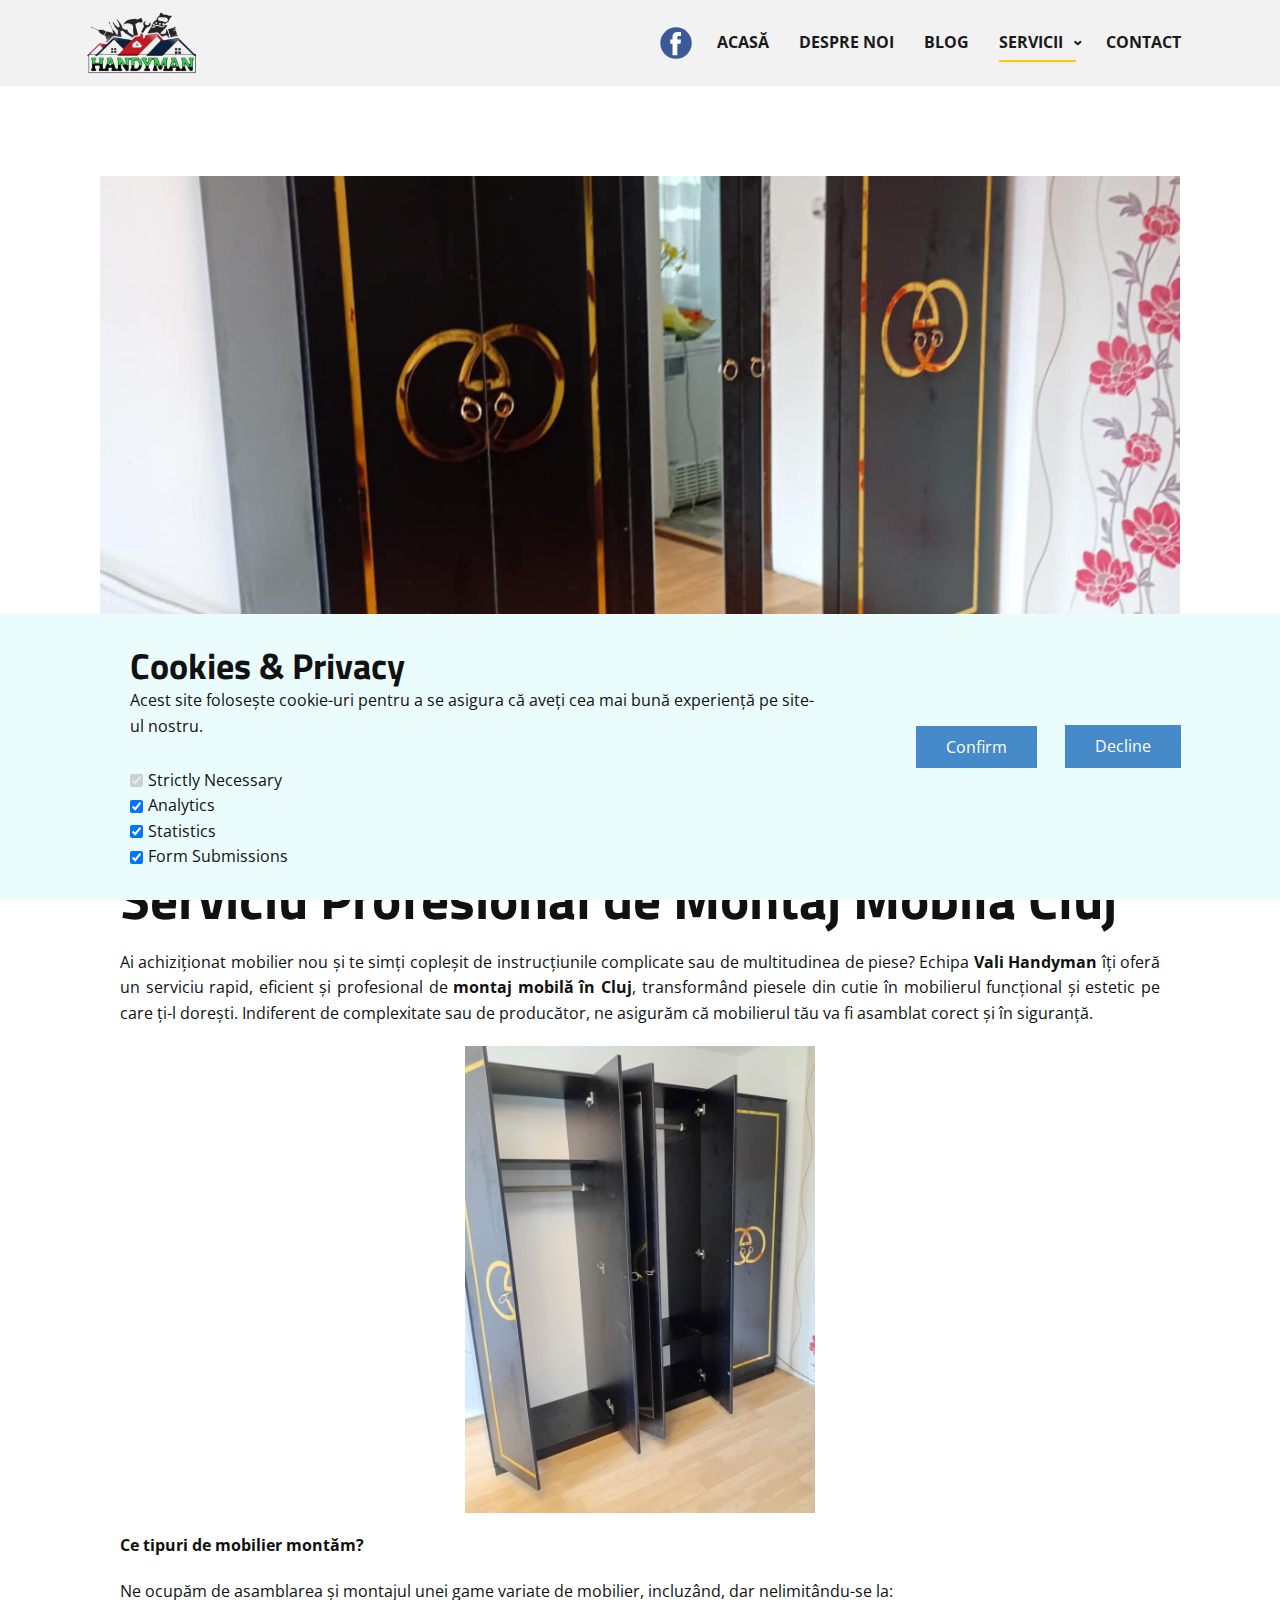
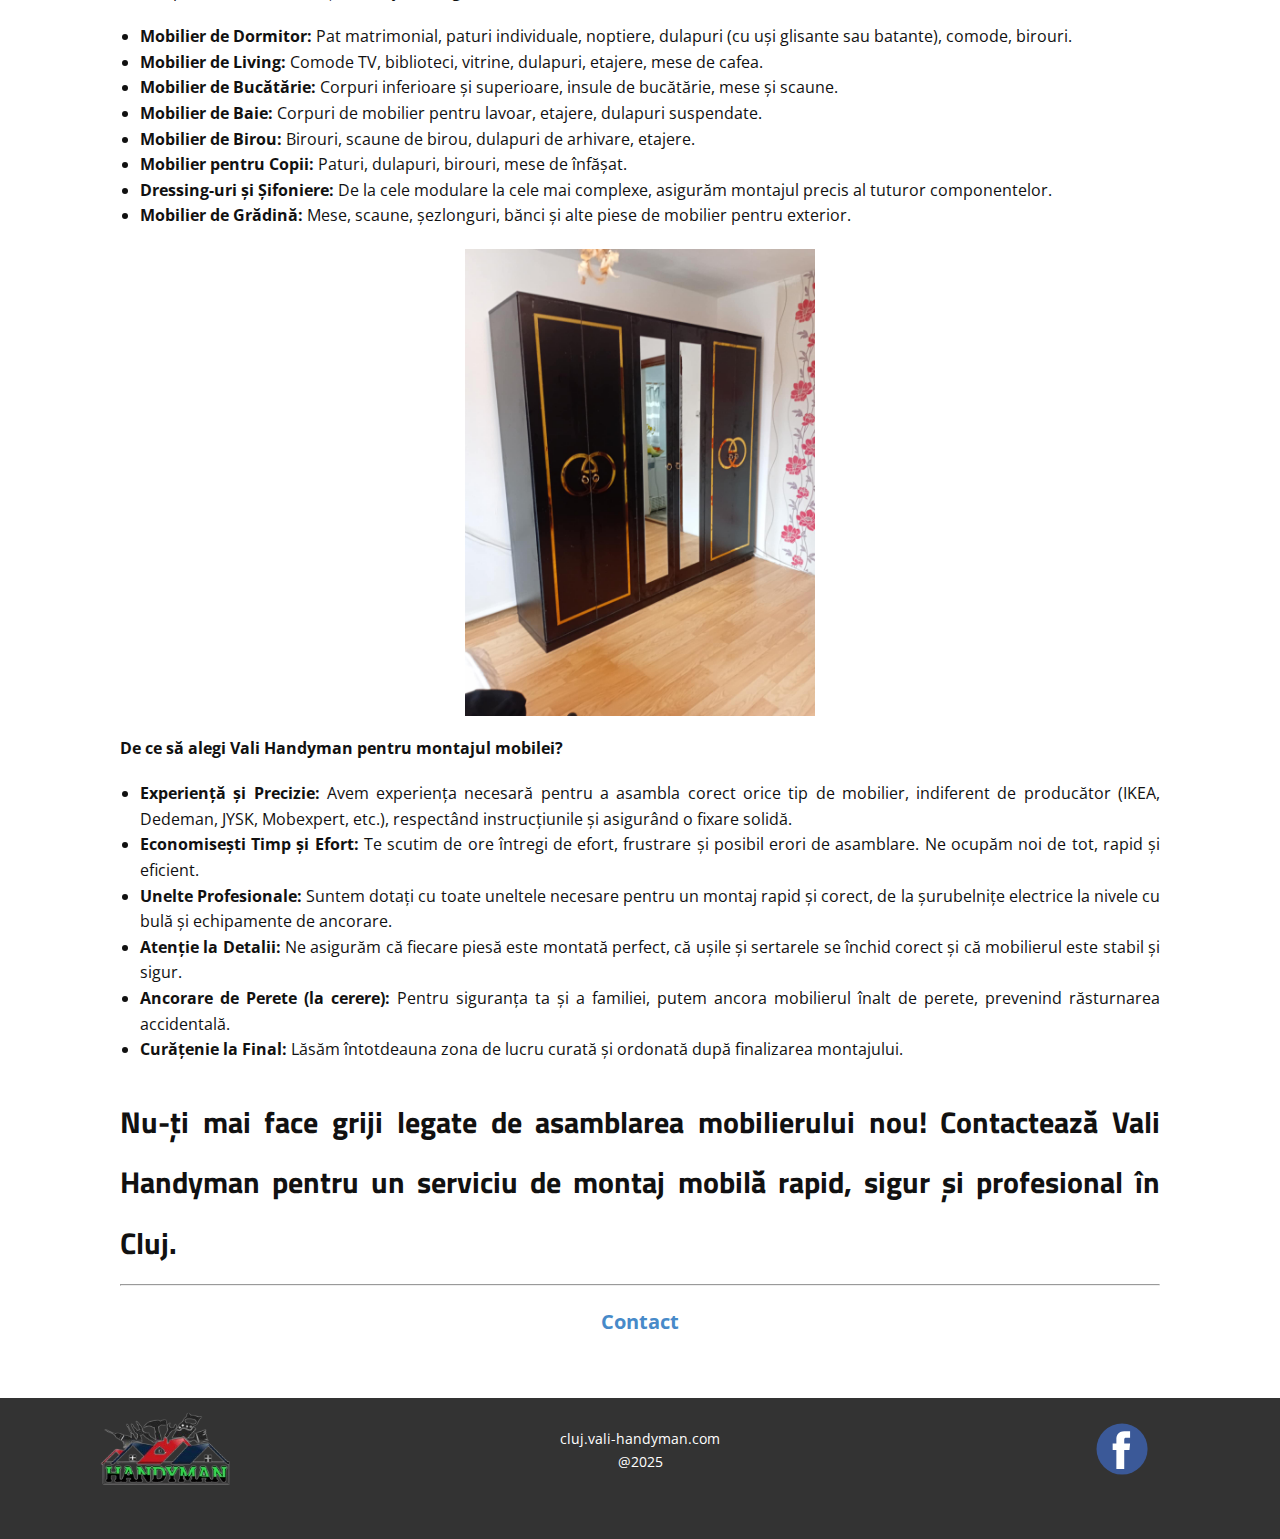
<file: blog/montaj-mobila-cluj-napoca.html>
<!DOCTYPE html>
<html style="font-size: 16px;" lang="ro-RO"><head>
    <meta name="viewport" content="width=device-width, initial-scale=1.0">
    <meta charset="utf-8">
    <meta name="keywords" content="montaj mobila cluj, montaj mobila bucatarie, montaj, cluj, dormitor, dulap, birou, asamblare, mobila, ">
    <meta name="description" content="MONTAJ MOBILA - Nu-ti mai bate capul cu cautatul serviciului de montaj mobila in Cluj. Asiguram montajul mobilei tale de bucatarie si dormitor contactandu-ne la telefon +40755873335, cu preturi incepand de la 100 ron.">
    <title>Montaj mobila Cluj Napoca</title>
    <link rel="canonical" href="https://mobila.vali-handyman.com/blog/montaj-mobila-cluj-napoca">
    <link rel="stylesheet" href="../nicepage.css" media="screen">
    <link rel="stylesheet" href="../Post-Template.css" media="screen">
    <script class="u-script" type="text/javascript" src="../jquery.js" defer=""></script>
    <script class="u-script" type="text/javascript" src="../nicepage.js" defer=""></script>
    <meta name="generator" content="Nicepage 7.9.4, nicepage.com">
    <link rel="icon" href="../images/favicon.png">
    
    
    
    <link id="u-theme-google-font" rel="stylesheet" href="https://fonts.googleapis.com/css?family=Titillium+Web:200,200i,300,300i,400,400i,600,600i,700,700i,900|Open+Sans:300,300i,400,400i,500,500i,600,600i,700,700i,800,800i">
    <script type="application/ld+json">{
		"@context": "http://schema.org",
		"@type": "Organization",
		"name": "Handyman ro",
		"logo": "images/VALY-Photoroom1.png",
		"sameAs": [
				"https://www.facebook.com/profile.php?id=61567462739959",
				"https://www.facebook.com/profile.php?id=61567462739959"
		]
}</script>
    <meta name="theme-color" content="#478ac9">
  <meta data-intl-tel-input-cdn-path="intlTelInput/"></head>
  <body data-path-to-root="./" data-include-products="false" class="u-body u-xl-mode" data-lang="ro"><header class="u-clearfix u-gradient u-header u-sticky u-sticky-fb05 u-header" id="sec-8087"><div class="u-clearfix u-sheet u-valign-middle-lg u-valign-middle-md u-valign-middle-sm u-valign-middle-xl u-sheet-1">
        <a href="../" data-page-id="843610132" class="u-image u-logo u-image-1" data-image-width="186" data-image-height="112">
          <img src="../images/VALY-Photoroom1.png" class="u-logo-image u-logo-image-1" title="Acasa" alt="logo-ul meșterului vali">
        </a>
        <nav class="u-dropdown-icon u-menu u-menu-dropdown u-offcanvas u-menu-1" data-responsive-from="MD" role="navigation">
          <div class="menu-collapse" style="font-size: 1rem; letter-spacing: 0px; font-weight: 700; text-transform: uppercase;">
            <a class="u-button-style u-custom-active-border-color u-custom-active-color u-custom-border u-custom-border-color u-custom-borders u-custom-hover-border-color u-custom-hover-color u-custom-left-right-menu-spacing u-custom-padding-bottom u-custom-text-active-color u-custom-text-color u-custom-text-hover-color u-custom-top-bottom-menu-spacing u-hamburger-link u-nav-link u-text-active-palette-1-base u-text-hover-palette-2-base" href="#" tabindex="-1" aria-label="Deschide meniul" aria-controls="01fd">
              <svg class="u-svg-link" viewBox="0 0 24 24"><use xlink:href="#menu-hamburger"></use></svg>
              <svg class="u-svg-content" version="1.1" id="menu-hamburger" viewBox="0 0 16 16" x="0px" y="0px" xmlns:xlink="http://www.w3.org/1999/xlink" xmlns="http://www.w3.org/2000/svg"><g><rect y="1" width="16" height="2"></rect><rect y="7" width="16" height="2"></rect><rect y="13" width="16" height="2"></rect>
</g></svg>
            </a>
          </div>
          <div class="u-custom-menu u-nav-container">
            <ul role="menubar" class="u-nav u-spacing-30 u-unstyled u-nav-1"><li role="none" class="u-nav-item"><a role="menuitem" class="u-border-2 u-border-active-palette-3-base u-border-hover-palette-3-base u-border-no-left u-border-no-right u-border-no-top u-button-style u-nav-link u-text-active-grey-90 u-text-grey-90 u-text-hover-grey-90" href="../" style="padding: 10px 0px;">Acasă</a>
</li><li role="none" class="u-nav-item"><a role="menuitem" class="u-border-2 u-border-active-palette-3-base u-border-hover-palette-3-base u-border-no-left u-border-no-right u-border-no-top u-button-style u-nav-link u-text-active-grey-90 u-text-grey-90 u-text-hover-grey-90" href="../Despre-noi.html" style="padding: 10px 0px;">Despre noi</a>
</li><li role="none" class="u-nav-item"><a role="menuitem" class="u-border-2 u-border-active-palette-3-base u-border-hover-palette-3-base u-border-no-left u-border-no-right u-border-no-top u-button-style u-nav-link u-text-active-grey-90 u-text-grey-90 u-text-hover-grey-90" href="../blog/blog.html" style="padding: 10px 0px;">Blog</a>
</li><li role="none" class="u-nav-item"><a role="menuitem" class="u-border-2 u-border-active-palette-3-base u-border-hover-palette-3-base u-border-no-left u-border-no-right u-border-no-top u-button-style u-nav-link u-text-active-grey-90 u-text-grey-90 u-text-hover-grey-90" style="padding: 10px 0px;">Servicii</a><div class="u-nav-popup"><ul role="menu" class="u-border-2 u-nav u-unstyled u-v-spacing-10" aria-label="Servicii menu"><li role="none" class="u-nav-item"><a role="menuitem" class="u-button-style u-nav-link u-white" href="../blog/reparaii-mobil-cluj.html">Reparații mobila</a>
</li><li role="none" class="u-nav-item"><a role="menuitem" class="u-button-style u-nav-link u-white" href="#">Reparații usi și geamuri</a>
</li><li role="none" class="u-nav-item"><a role="menuitem" class="u-button-style u-nav-link u-white" href="#">Elecrician</a>
</li><li role="none" class="u-nav-item"><a role="menuitem" class="u-button-style u-nav-link u-white" href="#">Instalator</a>
</li><li role="none" class="u-nav-item"><a role="menuitem" class="u-button-style u-nav-link u-white" href="#">Montaj parchet</a>
</li><li role="none" class="u-nav-item"><a role="menuitem" class="u-button-style u-nav-link u-white" href="#">Reparatii acoperisuri</a>
</li><li role="none" class="u-nav-item"><a role="menuitem" class="u-button-style u-nav-link u-white" href="#">Foisoare si terase</a>
</li><li role="none" class="u-nav-item"><a role="menuitem" class="u-button-style u-nav-link u-white" href="#">Instalatii sanitare</a>
</li><li role="none" class="u-nav-item"><a role="menuitem" class="u-button-style u-nav-link u-white" href="../blog/montaj-mobila-cluj-napoca.html">Montaj mobila</a>
</li><li role="none" class="u-nav-item"><a role="menuitem" class="u-button-style u-nav-link u-white" href="../blog/dulgherie-si-tamplarie.html">Dulgerie si tamplarie</a>
</li><li role="none" class="u-nav-item"><a tabindex="-1" role="menuitem" class="u-button-style u-nav-link u-white" href="../blog/retapitare.html">Retapitare</a>
</li></ul>
</div>
</li><li role="none" class="u-nav-item"><a role="menuitem" class="u-border-2 u-border-active-palette-3-base u-border-hover-palette-3-base u-border-no-left u-border-no-right u-border-no-top u-button-style u-nav-link u-text-active-grey-90 u-text-grey-90 u-text-hover-grey-90" href="../Contact.html" style="padding: 10px 0px;">Contact</a>
</li></ul>
          </div>
          <div class="u-custom-menu u-nav-container-collapse" id="01fd" role="region" aria-label="Panou de meniu">
            <div class="u-black u-container-style u-inner-container-layout u-opacity u-opacity-95 u-sidenav">
              <div class="u-inner-container-layout u-sidenav-overflow">
                <div class="u-menu-close" tabindex="-1" aria-label="Închide meniul"></div>
                <ul class="u-align-center u-nav u-popupmenu-items u-unstyled u-nav-3" role="menubar"><li role="none" class="u-nav-item"><a role="menuitem" class="u-button-style u-nav-link" href="../">Acasă</a>
</li><li role="none" class="u-nav-item"><a role="menuitem" class="u-button-style u-nav-link" href="../Despre-noi.html">Despre noi</a>
</li><li role="none" class="u-nav-item"><a role="menuitem" class="u-button-style u-nav-link" href="../blog/blog.html">Blog</a>
</li><li role="none" class="u-nav-item"><a role="menuitem" class="u-button-style u-nav-link">Servicii</a><div class="u-nav-popup"><ul role="menu" class="u-border-2 u-nav u-unstyled u-v-spacing-10" aria-label="Servicii menu"><li role="none" class="u-nav-item"><a role="menuitem" class="u-button-style u-nav-link" href="../blog/reparaii-mobil-cluj.html">Reparații mobila</a>
</li><li role="none" class="u-nav-item"><a role="menuitem" class="u-button-style u-nav-link" href="#">Reparații usi și geamuri</a>
</li><li role="none" class="u-nav-item"><a role="menuitem" class="u-button-style u-nav-link" href="#">Elecrician</a>
</li><li role="none" class="u-nav-item"><a role="menuitem" class="u-button-style u-nav-link" href="#">Instalator</a>
</li><li role="none" class="u-nav-item"><a role="menuitem" class="u-button-style u-nav-link" href="#">Montaj parchet</a>
</li><li role="none" class="u-nav-item"><a role="menuitem" class="u-button-style u-nav-link" href="#">Reparatii acoperisuri</a>
</li><li role="none" class="u-nav-item"><a role="menuitem" class="u-button-style u-nav-link" href="#">Foisoare si terase</a>
</li><li role="none" class="u-nav-item"><a role="menuitem" class="u-button-style u-nav-link" href="#">Instalatii sanitare</a>
</li><li role="none" class="u-nav-item"><a role="menuitem" class="u-button-style u-nav-link" href="../blog/montaj-mobila-cluj-napoca.html">Montaj mobila</a>
</li><li role="none" class="u-nav-item"><a role="menuitem" class="u-button-style u-nav-link" href="../blog/dulgherie-si-tamplarie.html">Dulgerie si tamplarie</a>
</li><li role="none" class="u-nav-item"><a tabindex="-1" role="menuitem" class="u-button-style u-nav-link" href="../blog/retapitare.html">Retapitare</a>
</li></ul>
</div>
</li><li role="none" class="u-nav-item"><a role="menuitem" class="u-button-style u-nav-link" href="../Contact.html">Contact</a>
</li></ul>
              </div>
            </div>
            <div class="u-black u-menu-overlay u-opacity u-opacity-70"></div>
          </div>
          <style class="menu-style">@media (max-width: 939px) {
                    [data-responsive-from="MD"] .u-nav-container {
                        display: none;
                    }
                    [data-responsive-from="MD"] .menu-collapse {
                        display: block;
                    }
                }</style>
        </nav>
        <div class="u-social-icons u-social-icons-1">
          <a class="u-social-url" title="facebook" target="_blank" href="https://www.facebook.com/profile.php?id=61567462739959"><span class="u-icon u-social-facebook u-social-icon u-icon-1"><svg class="u-svg-link" preserveAspectRatio="xMidYMin slice" viewBox="0 0 112 112" style=""><use xlink:href="#svg-fa98"></use></svg><svg class="u-svg-content" viewBox="0 0 112 112" x="0" y="0" id="svg-fa98"><circle fill="currentColor" cx="56.1" cy="56.1" r="55"></circle><path fill="#FFFFFF" d="M73.5,31.6h-9.1c-1.4,0-3.6,0.8-3.6,3.9v8.5h12.6L72,58.3H60.8v40.8H43.9V58.3h-8V43.9h8v-9.2
c0-6.7,3.1-17,17-17h12.5v13.9H73.5z"></path></svg></span>
          </a>
        </div>
      </div></header>
    <section class="u-align-center u-clearfix u-container-align-center u-section-1" id="block-1">
      <div class="u-clearfix u-sheet u-valign-middle-md u-valign-middle-sm u-valign-middle-xs u-sheet-1"><!--post_details--><!--post_details_options_json--><!--{"source":""}--><!--/post_details_options_json--><!--blog_post-->
        <div class="u-container-style u-expanded-width u-post-details u-post-details-1">
          <div class="u-container-layout u-valign-middle u-container-layout-1"><!--blog_post_image-->
            <img alt="" class="u-blog-control u-expanded-width u-image u-image-default u-image-1" src="../images/37133b28-e510-4594-aab0-5a4ec3b8c787.jpg"><!--/blog_post_image--><!--blog_post_header-->
            <h2 class="u-blog-control u-text u-text-1">Montaj mobila Cluj Napoca</h2><!--/blog_post_header--><!--blog_post_metadata-->
            <div class="u-blog-control u-metadata u-metadata-1"><!--blog_post_metadata_date--><span class="u-meta-date u-meta-icon">Jan 20, 2025</span><!--/blog_post_metadata_date--><!--blog_post_metadata_category--><span class="u-meta-category u-meta-icon"><a href="../blog/blog.html#/blog-1///7">Montaj mobila</a></span><!--/blog_post_metadata_category--><!--blog_post_metadata_comments--><span class="u-meta-comments u-meta-icon"><!--blog_post_metadata_comments_content-->Comments (0)<!--/blog_post_metadata_comments_content--></span><!--/blog_post_metadata_comments-->
            </div><!--/blog_post_metadata--><!--blog_post_content-->
            <div class="u-align-justify u-blog-control u-post-content u-text u-text-2 fr-view">
  <p>
    <meta name="viewport" content="width=device-width, initial-scale=1.0">
    <meta charset="utf-8">
    <meta name="keywords" content="montaj mobila cluj, montaj mobila bucatarie, montaj, cluj, dormitor, dulap, birou, asamblare, mobila, ">
    <meta name="description" content="Serviciu Profesional de Montaj Mobilă de la Vali Handyman în Cluj, Nu-ți mai face griji legate de asamblarea mobilierului nou! Contactează Vali Handyman pentru un serviciu de montaj mobilă rapid, sigur și profesional în Cluj., Serviciu Profesional de Montaj Mobilă de la Vali Handyman în Cluj, Nu-ți mai face griji legate de asamblarea mobilierului nou! Contactează Vali Handyman pentru un serviciu de montaj mobilă rapid, sigur și profesional în Cluj."><meta name="description" content="Ai nevoie de un handyman de încredere în Cluj? Vali Handyman oferă reparații instalații sanitare, electrice, montaj mobilă, reparații acoperișuri, retapițare, construcții foișoare/terase. Soluții rapide și profesionale pentru locuința ta.">
    <title>Montaj mobila Cluj Napoca</title>
    <link rel="stylesheet" href="/nicepage.css" media="screen">
    
    
</p><section class="u-clearfix u-valign-top u-block-5cab-1" custom-posts-hash="T" data-section-properties="{&quot;margin&quot;:&quot;none&quot;,&quot;stretch&quot;:true}" data-id="5cab" data-posts-content="[{'images':[],'maps':[],'videos':[],'icons':[],'textWidth':'','textHeight':'','id':1,'headingProp':'h3','textProp':'text'}]" id="sec-73dc" style="min-height: 500px">
  <div class="fr-view u-clearfix u-rich-text u-text u-block-5cab-4" data-lang-en="<hr data-sourcepos=&quot;1:1-1:3&quot; id=&quot;isPasted&quot;><h2 data-sourcepos=&quot;2:1-2:68&quot;>Serviciu Profesional de Montaj Mobilă de la Vali Handyman în Cluj</h2><p data-sourcepos=&quot;4:1-4:420&quot;>Ai achiziționat mobilier nou și te simți copleșit de instrucțiunile complicate sau de multitudinea de piese? Echipa <strong>Vali Handyman</strong> îți oferă un serviciu rapid, eficient și profesional de <strong>montaj mobilă în Cluj</strong>, transformând piesele din cutie în mobilierul funcțional și estetic pe care ți-l dorești. Indiferent de complexitate sau de producător, ne asigurăm că mobilierul tău va fi asamblat corect și în siguranță.</p><p data-sourcepos=&quot;4:1-4:420&quot;><img src=&quot;../images/c0d30c87-05ad-4065-8c3a-600f9c93d228.jpg&quot; width=&quot;350&quot; style=&quot;width: 350px;&quot; class=&quot;fr-dib fr-fic&quot;></p><p data-sourcepos=&quot;6:1-6:33&quot;><strong>Ce tipuri de mobilier montăm?</strong></p><p data-sourcepos=&quot;8:1-8:100&quot;>Ne ocupăm de asamblarea și montajul unei game variate de mobilier, incluzând, dar nelimitându-se la:</p><ul data-sourcepos=&quot;10:1-18:0&quot;><li data-sourcepos=&quot;10:1-10:131&quot;><strong>Mobilier de Dormitor:</strong> Pat matrimonial, paturi individuale, noptiere, dulapuri (cu uși glisante sau batante), comode, birouri.</li><li data-sourcepos=&quot;11:1-11:91&quot;><strong>Mobilier de Living:</strong> Comode TV, biblioteci, vitrine, dulapuri, etajere, mese de cafea.</li><li data-sourcepos=&quot;12:1-12:99&quot;><strong>Mobilier de Bucătărie:</strong> Corpuri inferioare și superioare, insule de bucătărie, mese și scaune.</li><li data-sourcepos=&quot;13:1-13:88&quot;><strong>Mobilier de Baie:</strong> Corpuri de mobilier pentru lavoar, etajere, dulapuri suspendate.</li><li data-sourcepos=&quot;14:1-14:81&quot;><strong>Mobilier de Birou:</strong> Birouri, scaune de birou, dulapuri de arhivare, etajere.</li><li data-sourcepos=&quot;15:1-15:72&quot;><strong>Mobilier pentru Copii:</strong> Paturi, dulapuri, birouri, mese de înfășat.</li><li data-sourcepos=&quot;16:1-16:125&quot;><strong>Dressing-uri și Șifoniere:</strong> De la cele modulare la cele mai complexe, asigurăm montajul precis al tuturor componentelor.</li><li data-sourcepos=&quot;17:1-18:0&quot;><strong>Mobilier de Grădină:</strong> Mese, scaune, șezlonguri, bănci și alte piese de mobilier pentru exterior.</li></ul><p><img src=&quot;../images/37133b28-e510-4594-aab0-5a4ec3b8c787.jpg&quot; width=&quot;350&quot; style=&quot;width: 350px;&quot; class=&quot;fr-dib fr-fic&quot;></p><p data-sourcepos=&quot;19:1-19:57&quot;><strong>De ce să alegi Vali Handyman pentru montajul mobilei?</strong></p><ul data-sourcepos=&quot;21:1-27:0&quot;><li data-sourcepos=&quot;21:1-21:222&quot;><strong>Experiență și Precizie:</strong> Avem experiența necesară pentru a asambla corect orice tip de mobilier, indiferent de producător (IKEA, Dedeman, JYSK, Mobexpert, etc.), respectând instrucțiunile și asigurând o fixare solidă.</li><li data-sourcepos=&quot;22:1-22:150&quot;><strong>Economisești Timp și Efort:</strong> Te scutim de ore întregi de efort, frustrare și posibil erori de asamblare. Ne ocupăm noi de tot, rapid și eficient.</li><li data-sourcepos=&quot;23:1-23:175&quot;><strong>Unelte Profesionale:</strong> Suntem dotați cu toate uneltele necesare pentru un montaj rapid și corect, de la șurubelnițe electrice la nivele cu bulă și echipamente de ancorare.</li><li data-sourcepos=&quot;24:1-24:154&quot;><strong>Atenție la Detalii:</strong> Ne asigurăm că fiecare piesă este montată perfect, că ușile și sertarele se închid corect și că mobilierul este stabil și sigur.</li><li data-sourcepos=&quot;25:1-25:148&quot;><strong>Ancorare de Perete (la cerere):</strong> Pentru siguranța ta și a familiei, putem ancora mobilierul înalt de perete, prevenind răsturnarea accidentală.</li><li data-sourcepos=&quot;26:1-27:0&quot;><strong>Curățenie la Final:</strong> Lăsăm întotdeauna zona de lucru curată și ordonată după finalizarea montajului.</li></ul><h2 data-sourcepos=&quot;28:1-29:3&quot;><span style=&quot;font-size: 1.875rem;&quot;>Nu-ți mai face griji legate de asamblarea mobilierului nou! Contactează <strong>Vali Handyman</strong> pentru un serviciu de montaj mobilă rapid, sigur și profesional în Cluj.</span></h2><hr><p style=&quot;text-align: center;&quot;><a class=&quot;u-active-none u-border-none u-btn u-button-link u-button-style u-hover-none u-none u-text-palette-1-base u-block-5cab-5&quot; href=&quot;1149408044&quot; target=&quot;&quot; style=&quot;background-image: none; padding-top: 0; padding-bottom: 0; padding-left: 0; padding-right: 0&quot;><span style=&quot;font-weight: 700; font-size: 1.25rem;&quot;>Contact</span></a></p>" data-lang-ro="<hr data-sourcepos=&quot;1:1-1:3&quot; id=&quot;isPasted&quot;><h2 data-sourcepos=&quot;2:1-2:68&quot;>Serviciu Profesional de Montaj Mobilă de la Vali Handyman în Cluj</h2><p data-sourcepos=&quot;4:1-4:420&quot;>Ai achiziționat mobilier nou și te simți copleșit de instrucțiunile complicate sau de multitudinea de piese? Echipa <strong>Vali Handyman</strong> îți oferă un serviciu rapid, eficient și profesional de <strong>montaj mobilă în Cluj</strong>, transformând piesele din cutie în mobilierul funcțional și estetic pe care ți-l dorești. Indiferent de complexitate sau de producător, ne asigurăm că mobilierul tău va fi asamblat corect și în siguranță.</p><p data-sourcepos=&quot;4:1-4:420&quot;><img src=&quot;../images/c0d30c87-05ad-4065-8c3a-600f9c93d228.jpg&quot; width=&quot;350&quot; style=&quot;width: 350px;&quot; class=&quot;fr-dib fr-fic&quot;></p><p data-sourcepos=&quot;6:1-6:33&quot;><strong>Ce tipuri de mobilier montăm?</strong></p><p data-sourcepos=&quot;8:1-8:100&quot;>Ne ocupăm de asamblarea și montajul unei game variate de mobilier, incluzând, dar nelimitându-se la:</p><ul data-sourcepos=&quot;10:1-18:0&quot;><li data-sourcepos=&quot;10:1-10:131&quot;><strong>Mobilier de Dormitor:</strong> Pat matrimonial, paturi individuale, noptiere, dulapuri (cu uși glisante sau batante), comode, birouri.</li><li data-sourcepos=&quot;11:1-11:91&quot;><strong>Mobilier de Living:</strong> Comode TV, biblioteci, vitrine, dulapuri, etajere, mese de cafea.</li><li data-sourcepos=&quot;12:1-12:99&quot;><strong>Mobilier de Bucătărie:</strong> Corpuri inferioare și superioare, insule de bucătărie, mese și scaune.</li><li data-sourcepos=&quot;13:1-13:88&quot;><strong>Mobilier de Baie:</strong> Corpuri de mobilier pentru lavoar, etajere, dulapuri suspendate.</li><li data-sourcepos=&quot;14:1-14:81&quot;><strong>Mobilier de Birou:</strong> Birouri, scaune de birou, dulapuri de arhivare, etajere.</li><li data-sourcepos=&quot;15:1-15:72&quot;><strong>Mobilier pentru Copii:</strong> Paturi, dulapuri, birouri, mese de înfășat.</li><li data-sourcepos=&quot;16:1-16:125&quot;><strong>Dressing-uri și Șifoniere:</strong> De la cele modulare la cele mai complexe, asigurăm montajul precis al tuturor componentelor.</li><li data-sourcepos=&quot;17:1-18:0&quot;><strong>Mobilier de Grădină:</strong> Mese, scaune, șezlonguri, bănci și alte piese de mobilier pentru exterior.</li></ul><p><img src=&quot;../images/37133b28-e510-4594-aab0-5a4ec3b8c787.jpg&quot; width=&quot;350&quot; style=&quot;width: 350px;&quot; class=&quot;fr-dib fr-fic&quot;></p><p data-sourcepos=&quot;19:1-19:57&quot;><strong>De ce să alegi Vali Handyman pentru montajul mobilei?</strong></p><ul data-sourcepos=&quot;21:1-27:0&quot;><li data-sourcepos=&quot;21:1-21:222&quot;><strong>Experiență și Precizie:</strong> Avem experiența necesară pentru a asambla corect orice tip de mobilier, indiferent de producător (IKEA, Dedeman, JYSK, Mobexpert, etc.), respectând instrucțiunile și asigurând o fixare solidă.</li><li data-sourcepos=&quot;22:1-22:150&quot;><strong>Economisești Timp și Efort:</strong> Te scutim de ore întregi de efort, frustrare și posibil erori de asamblare. Ne ocupăm noi de tot, rapid și eficient.</li><li data-sourcepos=&quot;23:1-23:175&quot;><strong>Unelte Profesionale:</strong> Suntem dotați cu toate uneltele necesare pentru un montaj rapid și corect, de la șurubelnițe electrice la nivele cu bulă și echipamente de ancorare.</li><li data-sourcepos=&quot;24:1-24:154&quot;><strong>Atenție la Detalii:</strong> Ne asigurăm că fiecare piesă este montată perfect, că ușile și sertarele se închid corect și că mobilierul este stabil și sigur.</li><li data-sourcepos=&quot;25:1-25:148&quot;><strong>Ancorare de Perete (la cerere):</strong> Pentru siguranța ta și a familiei, putem ancora mobilierul înalt de perete, prevenind răsturnarea accidentală.</li><li data-sourcepos=&quot;26:1-27:0&quot;><strong>Curățenie la Final:</strong> Lăsăm întotdeauna zona de lucru curată și ordonată după finalizarea montajului.</li></ul><h2 data-sourcepos=&quot;28:1-29:3&quot;><span style=&quot;font-size: 1.875rem;&quot;>Nu-ți mai face griji legate de asamblarea mobilierului nou! Contactează <strong>Vali Handyman</strong> pentru un serviciu de montaj mobilă rapid, sigur și profesional în Cluj.</span></h2><hr><p style=&quot;text-align: center;&quot;><a class=&quot;u-active-none u-border-none u-btn u-button-link u-button-style u-hover-none u-none u-text-palette-1-base u-block-5cab-5&quot; href=&quot;1149408044&quot; target=&quot;&quot; style=&quot;background-image: none; padding-top: 0; padding-bottom: 0; padding-left: 0; padding-right: 0&quot;><span style=&quot;font-weight: 700; font-size: 1.25rem;&quot;>Contact</span></a></p>" style="padding-left: 20px; padding-right: 20px"><hr data-sourcepos="1:1-1:3" id="isPasted"><h2 data-sourcepos="2:1-2:68">Serviciu Profesional de Montaj Mobilă Cluj</h2><p data-sourcepos="4:1-4:420">Ai achiziționat mobilier nou și te simți copleșit de instrucțiunile complicate sau de multitudinea de piese? Echipa <strong>Vali Handyman</strong> îți oferă un serviciu rapid, eficient și profesional de <strong>montaj mobilă în Cluj</strong>, transformând piesele din cutie în mobilierul funcțional și estetic pe care ți-l dorești. Indiferent de complexitate sau de producător, ne asigurăm că mobilierul tău va fi asamblat corect și în siguranță.</p><p data-sourcepos="4:1-4:420"><img src="../images/c0d30c87-05ad-4065-8c3a-600f9c93d228.jpg" width="350" style="width: 350px;" class="fr-dib fr-fic"></p><p data-sourcepos="6:1-6:33"><strong>Ce tipuri de mobilier montăm?</strong></p><p data-sourcepos="8:1-8:100">Ne ocupăm de asamblarea și montajul unei game variate de mobilier, incluzând, dar nelimitându-se la:</p><ul data-sourcepos="10:1-18:0"><li data-sourcepos="10:1-10:131"><strong>Mobilier de Dormitor:</strong> Pat matrimonial, paturi individuale, noptiere, dulapuri (cu uși glisante sau batante), comode, birouri.</li><li data-sourcepos="11:1-11:91"><strong>Mobilier de Living:</strong> Comode TV, biblioteci, vitrine, dulapuri, etajere, mese de cafea.</li><li data-sourcepos="12:1-12:99"><strong>Mobilier de Bucătărie:</strong> Corpuri inferioare și superioare, insule de bucătărie, mese și scaune.</li><li data-sourcepos="13:1-13:88"><strong>Mobilier de Baie:</strong> Corpuri de mobilier pentru lavoar, etajere, dulapuri suspendate.</li><li data-sourcepos="14:1-14:81"><strong>Mobilier de Birou:</strong> Birouri, scaune de birou, dulapuri de arhivare, etajere.</li><li data-sourcepos="15:1-15:72"><strong>Mobilier pentru Copii:</strong> Paturi, dulapuri, birouri, mese de înfășat.</li><li data-sourcepos="16:1-16:125"><strong>Dressing-uri și Șifoniere:</strong> De la cele modulare la cele mai complexe, asigurăm montajul precis al tuturor componentelor.</li><li data-sourcepos="17:1-18:0"><strong>Mobilier de Grădină:</strong> Mese, scaune, șezlonguri, bănci și alte piese de mobilier pentru exterior.</li></ul><p><img src="../images/37133b28-e510-4594-aab0-5a4ec3b8c787.jpg" width="350" style="width: 350px;" class="fr-dib fr-fic"></p><p data-sourcepos="19:1-19:57"><strong>De ce să alegi Vali Handyman pentru montajul mobilei?</strong></p><ul data-sourcepos="21:1-27:0"><li data-sourcepos="21:1-21:222"><strong>Experiență și Precizie:</strong> Avem experiența necesară pentru a asambla corect orice tip de mobilier, indiferent de producător (IKEA, Dedeman, JYSK, Mobexpert, etc.), respectând instrucțiunile și asigurând o fixare solidă.</li><li data-sourcepos="22:1-22:150"><strong>Economisești Timp și Efort:</strong> Te scutim de ore întregi de efort, frustrare și posibil erori de asamblare. Ne ocupăm noi de tot, rapid și eficient.</li><li data-sourcepos="23:1-23:175"><strong>Unelte Profesionale:</strong> Suntem dotați cu toate uneltele necesare pentru un montaj rapid și corect, de la șurubelnițe electrice la nivele cu bulă și echipamente de ancorare.</li><li data-sourcepos="24:1-24:154"><strong>Atenție la Detalii:</strong> Ne asigurăm că fiecare piesă este montată perfect, că ușile și sertarele se închid corect și că mobilierul este stabil și sigur.</li><li data-sourcepos="25:1-25:148"><strong>Ancorare de Perete (la cerere):</strong> Pentru siguranța ta și a familiei, putem ancora mobilierul înalt de perete, prevenind răsturnarea accidentală.</li><li data-sourcepos="26:1-27:0"><strong>Curățenie la Final:</strong> Lăsăm întotdeauna zona de lucru curată și ordonată după finalizarea montajului.</li></ul><h2 data-sourcepos="28:1-29:3"><span style="font-size: 1.875rem;">Nu-ți mai face griji legate de asamblarea mobilierului nou! Contactează <strong>Vali Handyman</strong> pentru un serviciu de montaj mobilă rapid, sigur și profesional în Cluj.</span></h2><hr><p style="text-align: center;"><a class="u-active-none u-border-none u-btn u-button-link u-button-style u-hover-none u-none u-text-palette-1-base u-block-5cab-5" data-lang-en="{&quot;content&quot;:&quot;<span style=\&quot;font-weight: 700; font-size: 1.25rem;\&quot;>Contact</span>&quot;,&quot;href&quot;:&quot;1149408044&quot;}" data-lang-ro="{&quot;content&quot;:&quot;<span style=\&quot;font-weight: 700; font-size: 1.25rem;\&quot;>Contact</span>&quot;,&quot;href&quot;:&quot;1149408044&quot;}" href="../Contact.html" data-page-id="1149408044" target="" style="background-image: none; padding-top: 0; padding-bottom: 0; padding-left: 0; padding-right: 0"><span style="font-weight: 700; font-size: 1.25rem;">Contact</span></a></p></div>
  <style data-mode="XL" data-visited="true">@media (min-width: 1200px) {
  .u-block-5cab-1 {
    min-height: 500px;
  }
  .u-block-5cab-4 {
    padding-left: 20px;
    padding-right: 20px;
  }
  .u-block-5cab-5 {
    background-image: none;
    padding-top: 0;
    padding-bottom: 0;
    padding-left: 0;
    padding-right: 0;
  }
}</style>
  <style data-mode="LG">@media (max-width: 1199px) and (min-width: 992px) {
  .u-block-5cab-1 {
    min-height: 500px;
  }
  .u-block-5cab-4 {
    padding-left: 20px;
    padding-right: 20px;
  }
  .u-block-5cab-5 {
    background-image: none;
    padding-top: 0;
    padding-bottom: 0;
    padding-left: 0;
    padding-right: 0;
  }
}</style>
  <style data-mode="MD">@media (max-width: 991px) and (min-width: 768px) {
  .u-block-5cab-1 {
    min-height: 500px;
  }
  .u-block-5cab-4 {
    padding-left: 20px;
    padding-right: 20px;
  }
  .u-block-5cab-5 {
    background-image: none;
    padding-top: 0;
    padding-bottom: 0;
    padding-left: 0;
    padding-right: 0;
  }
}</style>
  <style data-mode="SM">@media (max-width: 767px) and (min-width: 576px) {
  .u-block-5cab-1 {
    min-height: 500px;
  }
  .u-block-5cab-4 {
    padding-left: 20px;
    padding-right: 20px;
    margin-top: 60px;
    margin-bottom: 60px;
  }
  .u-block-5cab-5 {
    background-image: none;
    padding-top: 0;
    padding-bottom: 0;
    padding-left: 0;
    padding-right: 0;
  }
}</style>
  <style data-mode="XS">@media (max-width: 575px) {
  .u-block-5cab-1 {
    min-height: 500px;
  }
  .u-block-5cab-4 {
    padding-left: 20px;
    padding-right: 20px;
    margin-top: 60px;
    margin-bottom: 60px;
  }
  .u-block-5cab-5 {
    background-image: none;
    padding-top: 0;
    padding-bottom: 0;
    padding-left: 0;
    padding-right: 0;
  }
}</style>
</section>
<p></p>
  </div><!--/blog_post_content-->
          </div>
        </div><!--/blog_post--><!--/post_details-->
      </div>
    </section>
    
    
    
    <footer class="u-align-center u-clearfix u-container-align-center u-footer u-grey-80 u-footer" id="sec-d364"><div class="u-clearfix u-sheet u-sheet-1">
        <img class="u-image u-image-contain u-image-default u-preserve-proportions u-image-1" src="../images/VALY-Photoroom1.png" alt="logo cluj.vali-handyman.com​" data-image-width="186" data-image-height="112" title="logo" data-href="../" data-page-id="843610132">
        <div class="u-social-icons u-social-icons-1">
          <a class="u-social-url" title="facebook" target="_blank" href="https://www.facebook.com/profile.php?id=61567462739959"><span class="u-icon u-social-facebook u-social-icon u-icon-1"><svg class="u-svg-link" preserveAspectRatio="xMidYMin slice" viewBox="0 0 112 112" style=""><use xlink:href="#svg-a4e2"></use></svg><svg class="u-svg-content" viewBox="0 0 112 112" x="0" y="0" id="svg-a4e2"><circle fill="currentColor" cx="56.1" cy="56.1" r="55"></circle><path fill="#FFFFFF" d="M73.5,31.6h-9.1c-1.4,0-3.6,0.8-3.6,3.9v8.5h12.6L72,58.3H60.8v40.8H43.9V58.3h-8V43.9h8v-9.2
c0-6.7,3.1-17,17-17h12.5v13.9H73.5z"></path></svg></span>
          </a>
        </div>
        <p class="u-small-text u-text u-text-variant u-text-1">cluj.vali-handyman.com <br>@2025
        </p>
      </div></footer>
    <section class="u-backlink u-clearfix u-grey-80"></section><section class="u-align-center u-clearfix u-container-align-center u-cookies-consent u-palette-4-light-3 u-cookies-consent" id="gdpr">
      <div class="u-clearfix u-sheet u-valign-middle u-sheet-1">
        <div class="data-layout-selected u-clearfix u-expanded-width u-layout-wrap u-layout-wrap-1">
          <div class="u-gutter-0 u-layout">
            <div class="u-layout-row">
              <div class="u-container-style u-layout-cell u-left-cell u-size-43 u-layout-cell-1">
                <div class="u-container-layout u-container-layout-1">
                  <h3 class="u-text u-text-default u-text-1">Cookies &amp; Privacy</h3>
                  <p class="u-text u-text-default u-text-2"> Acest site folosește cookie-uri pentru a se asigura că aveți cea mai bună experiență pe site-ul nostru.</p>
                  <div class="custom-expanded u-cookie-preferences u-cookie-preferences-1">
                    <label class="u-form-control-hidden u-label"></label>
                    <div class="u-form-checkbox-group-wrapper">
                      <div class="u-input-row">
                        <input id="field-cookie-necessary" disabled="" type="checkbox" name="cookie-preferences" value="necessary" class="u-field-input" checked="checked">
                        <label class="u-field-label" for="field-cookie-necessary">Strictly Necessary</label>
                      </div>
                      <div class="u-input-row">
                        <input id="field-cookie-analytics" checked="checked" type="checkbox" name="cookie-preferences" value="analytics" class="u-field-input">
                        <label class="u-field-label" for="field-cookie-analytics">Analytics</label>
                      </div>
                      <div class="u-input-row">
                        <input id="field-cookie-statistics" checked="checked" type="checkbox" name="cookie-preferences" value="statistics" class="u-field-input">
                        <label class="u-field-label" for="field-cookie-statistics">Statistics</label>
                      </div>
                      <div class="u-input-row">
                        <input id="field-cookie-form-submissions" checked="checked" type="checkbox" name="cookie-preferences" value="submissions" class="u-field-input">
                        <label class="u-field-label" for="field-cookie-form-submissions">Form Submissions</label>
                      </div>
                    </div>
                  </div>
                </div>
              </div>
              <div class="u-align-left u-container-align-left u-container-style u-layout-cell u-right-cell u-size-17 u-layout-cell-2">
                <div class="u-container-layout u-container-layout-2">
                  <a href="" class="u-btn u-button-decline u-button-style u-btn-1">Decline</a>
                  <a href="###" class="u-btn u-button-confirm u-button-style u-palette-1-base u-btn-2">Confirm</a>
                </div>
              </div>
            </div>
          </div>
        </div>
      </div>
    <style> .u-cookies-consent {
  background-image: none;
}

.u-cookies-consent .u-sheet-1 {
  min-height: 263px;
}

.u-cookies-consent .u-layout-wrap-1 {
  margin-top: 30px;
  margin-bottom: 30px;
}

.u-cookies-consent .u-layout-cell-1 {
  min-height: 203px;
}

.u-cookies-consent .u-container-layout-1 {
  padding: 0 60px;
}

.u-cookies-consent .u-text-1 {
  margin-top: 0;
  margin-right: 20px;
  margin-bottom: 0;
}

.u-cookies-consent .u-text-2 {
  margin: 1px auto 0 0;
}

.u-cookies-consent .u-cookie-preferences-1 {
  width: 697px;
  margin: 28px 0 0;
}

.u-cookies-consent .u-layout-cell-2 {
  min-height: 203px;
}

.u-cookies-consent .u-container-layout-2 {
  padding: 30px 29px;
}

.u-cookies-consent .u-btn-1 {
  margin: 51px 0 0 auto;
}

.u-cookies-consent .u-btn-2 {
  margin: -42px auto 0 0;
}

@media (max-width: 1199px) {
  .u-cookies-consent .u-sheet-1 {
    min-height: 131px;
  }

  .u-cookies-consent .u-layout-cell-1 {
    min-height: 167px;
  }

  .u-cookies-consent .u-text-1 {
    margin-right: 0;
  }

  .u-cookies-consent .u-cookie-preferences-1 {
    width: 554px;
  }

  .u-cookies-consent .u-layout-cell-2 {
    min-height: 167px;
  }

  .u-cookies-consent .u-btn-1 {
    margin-right: 0;
  }

  .u-cookies-consent .u-btn-2 {
    margin-top: -42px;
    margin-left: 0;
  }
}

@media (max-width: 991px) {
  .u-cookies-consent .u-sheet-1 {
    min-height: 106px;
  }

  .u-cookies-consent .u-layout-cell-1 {
    min-height: 100px;
  }

  .u-cookies-consent .u-container-layout-1 {
    padding-left: 30px;
    padding-right: 30px;
  }

  .u-cookies-consent .u-cookie-preferences-1 {
    width: 456px;
  }

  .u-cookies-consent .u-layout-cell-2 {
    min-height: 100px;
  }
}

@media (max-width: 767px) {
  .u-cookies-consent .u-sheet-1 {
    min-height: 225px;
  }

  .u-cookies-consent .u-container-layout-1 {
    padding-left: 10px;
    padding-right: 10px;
    padding-bottom: 20px;
  }

  .u-cookies-consent .u-container-layout-2 {
    padding: 10px;
  }
}

@media (max-width: 575px) {
  .u-cookies-consent .u-sheet-1 {
    min-height: 121px;
  }

  .u-cookies-consent .u-cookie-preferences-1 {
    width: 320px;
  }
}</style></section>
  
</body></html>
</file>
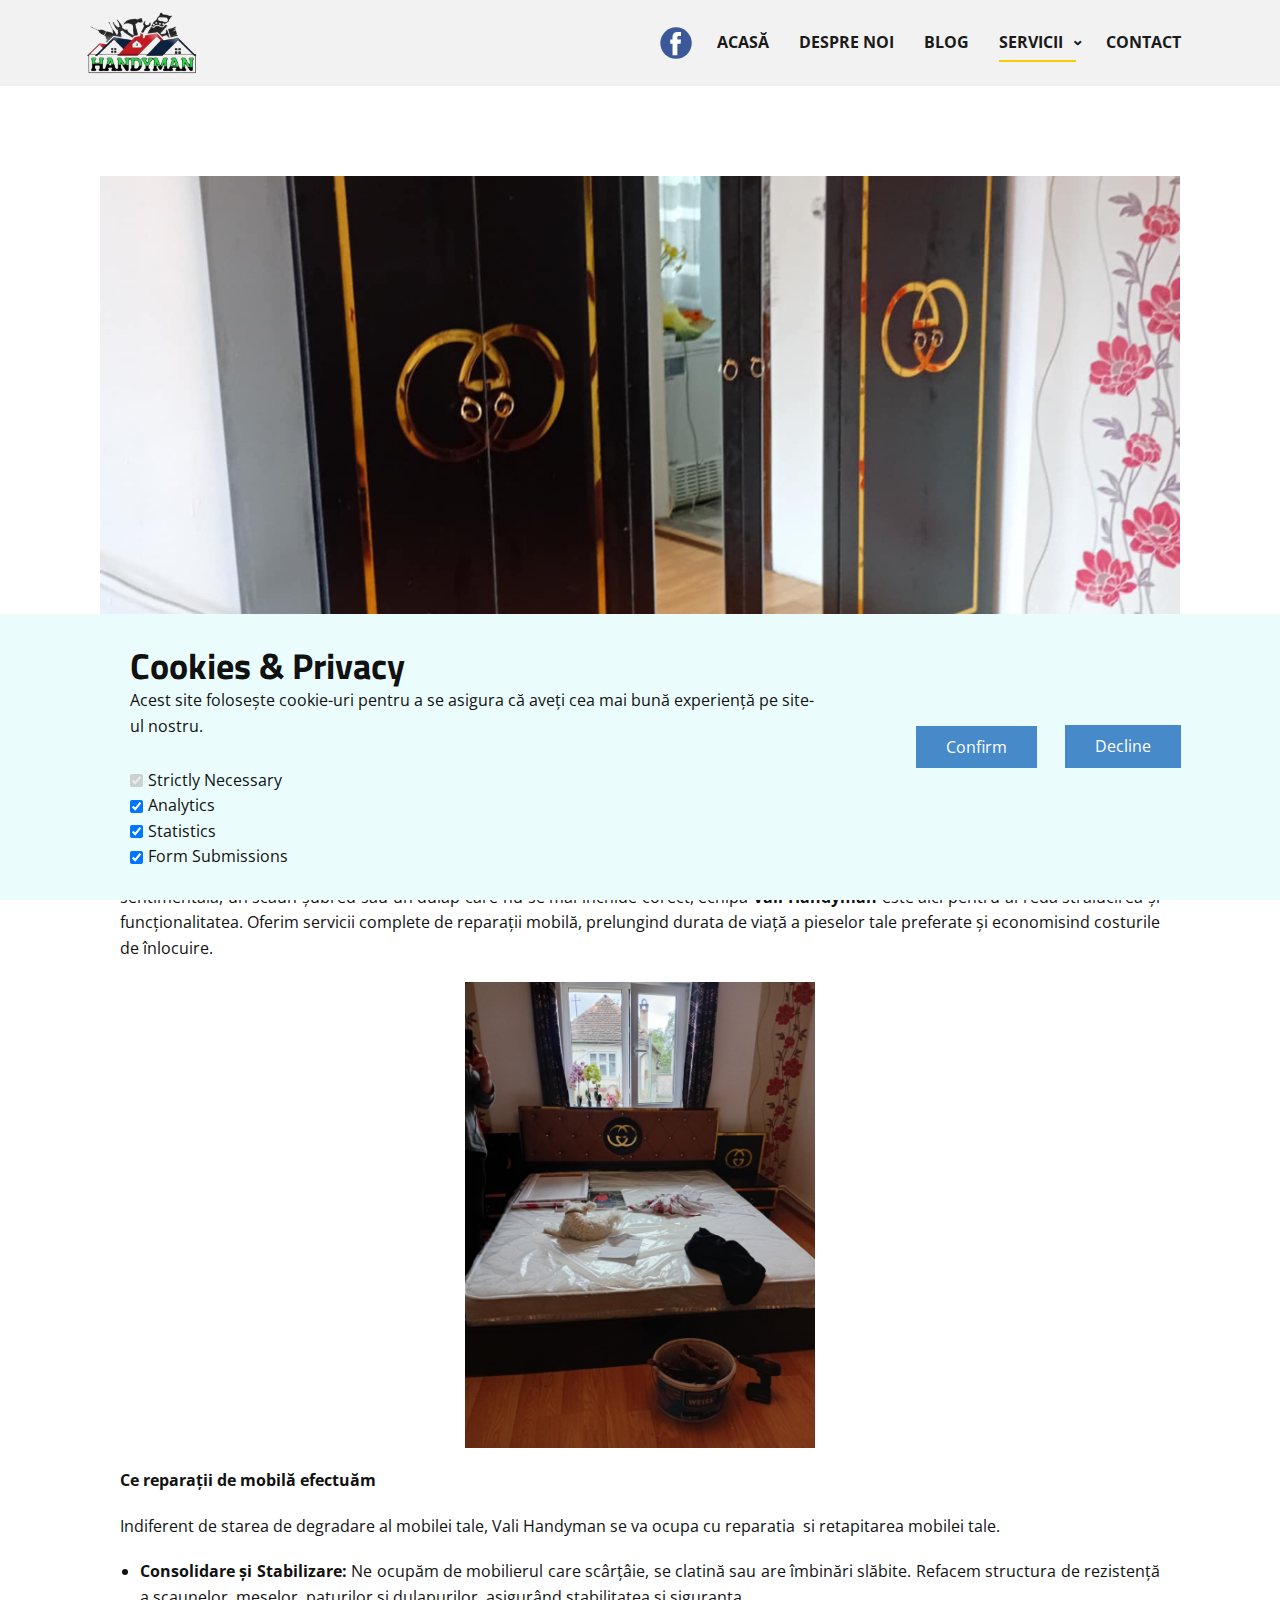
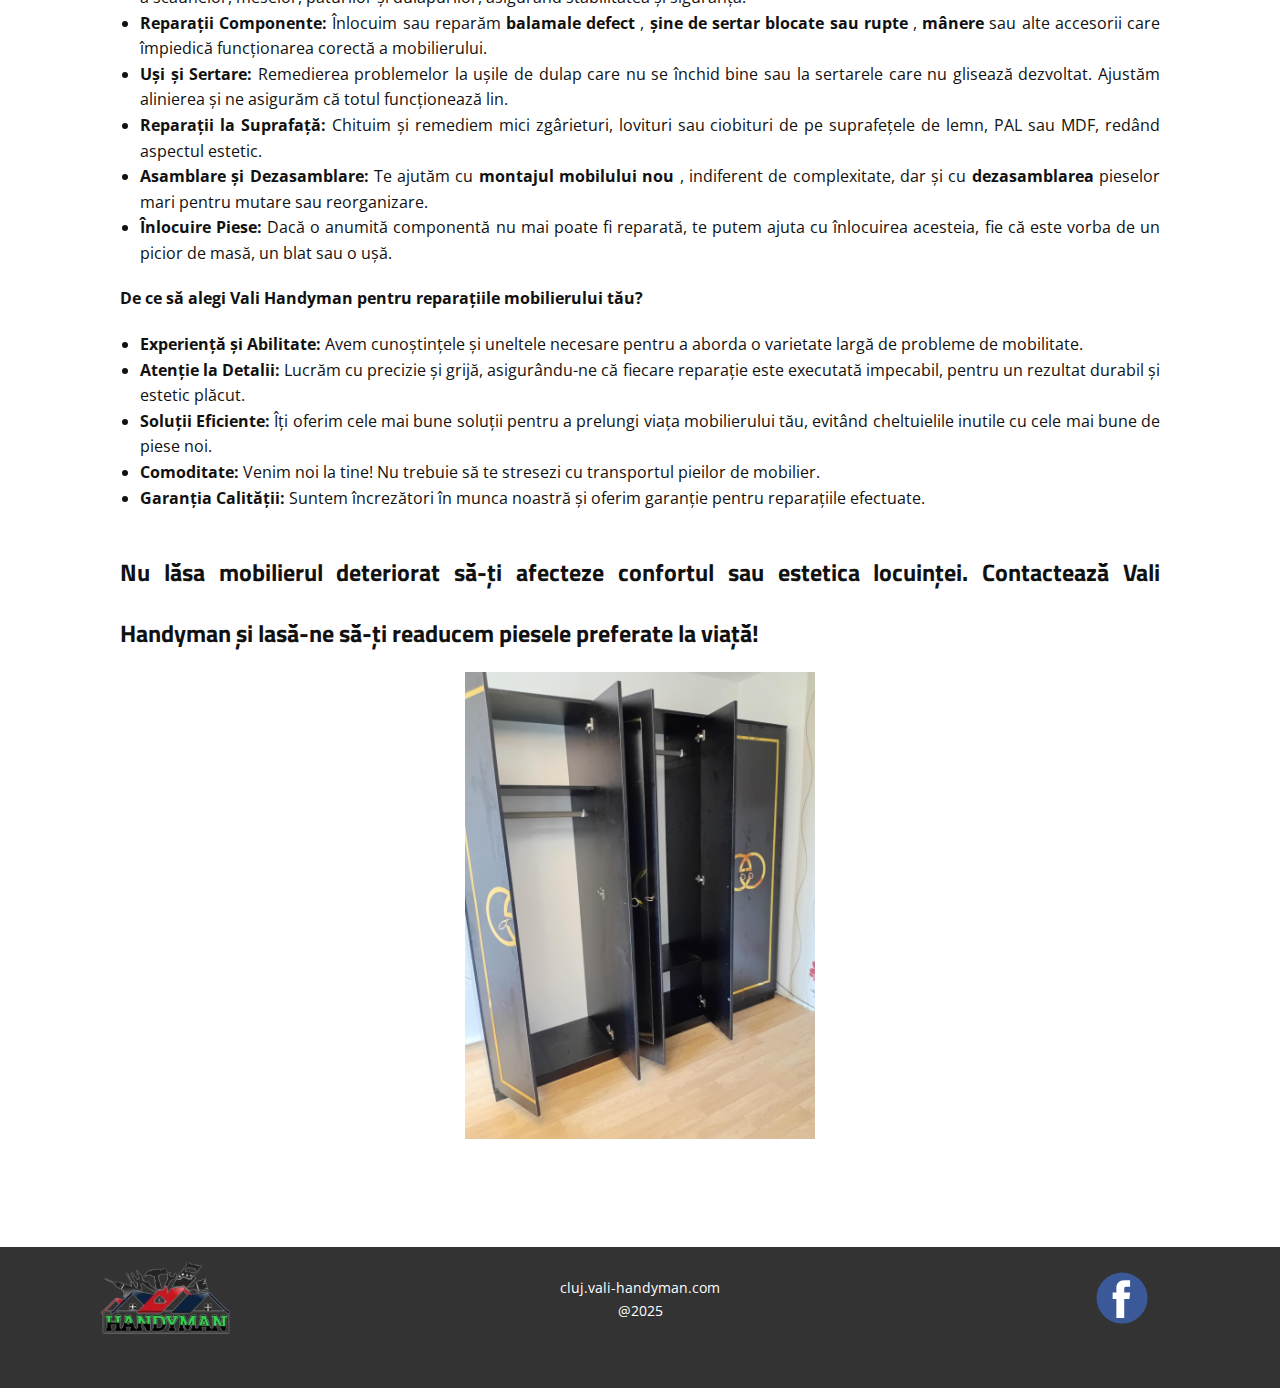
<file: blog/reparaii-mobil-cluj.html>
<!DOCTYPE html>
<html style="font-size: 16px;" lang="ro-RO"><head>
    <meta name="viewport" content="width=device-width, initial-scale=1.0">
    <meta charset="utf-8">
    <meta name="keywords" content="Post 1 Headline">
    <meta name="description" content="Ai nevoie de un handyman de încredere în Cluj? Vali Handyman oferă reparații instalații sanitare, electrice, montaj mobilă, reparații acoperișuri, retapițare, construcții foișoare/terase. Soluții rapide și profesionale pentru locuința ta.">
    <title> Reparații Mobilă Cluj</title>
    <link rel="stylesheet" href="../nicepage.css" media="screen">
<link rel="stylesheet" href="../Post-Template.css" media="screen">
    <script class="u-script" type="text/javascript" src="../jquery.js" defer=""></script>
    <script class="u-script" type="text/javascript" src="../nicepage.js" defer=""></script>
    <meta name="generator" content="Nicepage 7.9.4, nicepage.com">
    <link rel="icon" href="../images/favicon.png">
    
    
    
    <link id="u-theme-google-font" rel="stylesheet" href="https://fonts.googleapis.com/css?family=Titillium+Web:200,200i,300,300i,400,400i,600,600i,700,700i,900|Open+Sans:300,300i,400,400i,500,500i,600,600i,700,700i,800,800i">
    <script type="application/ld+json">{
		"@context": "http://schema.org",
		"@type": "Organization",
		"name": "Handyman ro",
		"logo": "images/VALY-Photoroom1.png",
		"sameAs": [
				"https://www.facebook.com/profile.php?id=61567462739959",
				"https://www.facebook.com/profile.php?id=61567462739959"
		]
}</script>
    <meta name="theme-color" content="#478ac9">
  <meta data-intl-tel-input-cdn-path="intlTelInput/"></head>
  <body data-path-to-root="./" data-include-products="false" class="u-body u-xl-mode" data-lang="ro"><header class="u-clearfix u-gradient u-header u-sticky u-sticky-fb05 u-header" id="sec-8087"><div class="u-clearfix u-sheet u-valign-middle-lg u-valign-middle-md u-valign-middle-sm u-valign-middle-xl u-sheet-1">
        <a href="../" data-page-id="843610132" class="u-image u-logo u-image-1" data-image-width="186" data-image-height="112">
          <img src="../images/VALY-Photoroom1.png" class="u-logo-image u-logo-image-1" title="Acasa" alt="logo-ul meșterului vali">
        </a>
        <nav class="u-dropdown-icon u-menu u-menu-dropdown u-offcanvas u-menu-1" data-responsive-from="MD" role="navigation">
          <div class="menu-collapse" style="font-size: 1rem; letter-spacing: 0px; font-weight: 700; text-transform: uppercase;">
            <a class="u-button-style u-custom-active-border-color u-custom-active-color u-custom-border u-custom-border-color u-custom-borders u-custom-hover-border-color u-custom-hover-color u-custom-left-right-menu-spacing u-custom-padding-bottom u-custom-text-active-color u-custom-text-color u-custom-text-hover-color u-custom-top-bottom-menu-spacing u-hamburger-link u-nav-link u-text-active-palette-1-base u-text-hover-palette-2-base" href="#" tabindex="-1" aria-label="Deschide meniul" aria-controls="01fd">
              <svg class="u-svg-link" viewBox="0 0 24 24"><use xlink:href="#menu-hamburger"></use></svg>
              <svg class="u-svg-content" version="1.1" id="menu-hamburger" viewBox="0 0 16 16" x="0px" y="0px" xmlns:xlink="http://www.w3.org/1999/xlink" xmlns="http://www.w3.org/2000/svg"><g><rect y="1" width="16" height="2"></rect><rect y="7" width="16" height="2"></rect><rect y="13" width="16" height="2"></rect>
</g></svg>
            </a>
          </div>
          <div class="u-custom-menu u-nav-container">
            <ul role="menubar" class="u-nav u-spacing-30 u-unstyled u-nav-1"><li role="none" class="u-nav-item"><a role="menuitem" class="u-border-2 u-border-active-palette-3-base u-border-hover-palette-3-base u-border-no-left u-border-no-right u-border-no-top u-button-style u-nav-link u-text-active-grey-90 u-text-grey-90 u-text-hover-grey-90" href="../" style="padding: 10px 0px;">Acasă</a>
</li><li role="none" class="u-nav-item"><a role="menuitem" class="u-border-2 u-border-active-palette-3-base u-border-hover-palette-3-base u-border-no-left u-border-no-right u-border-no-top u-button-style u-nav-link u-text-active-grey-90 u-text-grey-90 u-text-hover-grey-90" href="../Despre-noi.html" style="padding: 10px 0px;">Despre noi</a>
</li><li role="none" class="u-nav-item"><a role="menuitem" class="u-border-2 u-border-active-palette-3-base u-border-hover-palette-3-base u-border-no-left u-border-no-right u-border-no-top u-button-style u-nav-link u-text-active-grey-90 u-text-grey-90 u-text-hover-grey-90" href="../blog/blog.html" style="padding: 10px 0px;">Blog</a>
</li><li role="none" class="u-nav-item"><a role="menuitem" class="u-border-2 u-border-active-palette-3-base u-border-hover-palette-3-base u-border-no-left u-border-no-right u-border-no-top u-button-style u-nav-link u-text-active-grey-90 u-text-grey-90 u-text-hover-grey-90" style="padding: 10px 0px;">Servicii</a><div class="u-nav-popup"><ul role="menu" class="u-border-2 u-nav u-unstyled u-v-spacing-10" aria-label="Servicii menu"><li role="none" class="u-nav-item"><a role="menuitem" class="u-button-style u-nav-link u-white" href="../blog/reparaii-mobil-cluj.html">Reparații mobila</a>
</li><li role="none" class="u-nav-item"><a role="menuitem" class="u-button-style u-nav-link u-white" href="#">Reparații usi și geamuri</a>
</li><li role="none" class="u-nav-item"><a role="menuitem" class="u-button-style u-nav-link u-white" href="#">Elecrician</a>
</li><li role="none" class="u-nav-item"><a role="menuitem" class="u-button-style u-nav-link u-white" href="#">Instalator</a>
</li><li role="none" class="u-nav-item"><a role="menuitem" class="u-button-style u-nav-link u-white" href="#">Montaj parchet</a>
</li><li role="none" class="u-nav-item"><a role="menuitem" class="u-button-style u-nav-link u-white" href="#">Reparatii acoperisuri</a>
</li><li role="none" class="u-nav-item"><a role="menuitem" class="u-button-style u-nav-link u-white" href="#">Foisoare si terase</a>
</li><li role="none" class="u-nav-item"><a role="menuitem" class="u-button-style u-nav-link u-white" href="#">Instalatii sanitare</a>
</li><li role="none" class="u-nav-item"><a role="menuitem" class="u-button-style u-nav-link u-white" href="../blog/montaj-mobila-cluj-napoca.html">Montaj mobila</a>
</li><li role="none" class="u-nav-item"><a role="menuitem" class="u-button-style u-nav-link u-white" href="../blog/dulgherie-si-tamplarie.html">Dulgerie si tamplarie</a>
</li><li role="none" class="u-nav-item"><a tabindex="-1" role="menuitem" class="u-button-style u-nav-link u-white" href="../blog/retapitare.html">Retapitare</a>
</li></ul>
</div>
</li><li role="none" class="u-nav-item"><a role="menuitem" class="u-border-2 u-border-active-palette-3-base u-border-hover-palette-3-base u-border-no-left u-border-no-right u-border-no-top u-button-style u-nav-link u-text-active-grey-90 u-text-grey-90 u-text-hover-grey-90" href="../Contact.html" style="padding: 10px 0px;">Contact</a>
</li></ul>
          </div>
          <div class="u-custom-menu u-nav-container-collapse" id="01fd" role="region" aria-label="Panou de meniu">
            <div class="u-black u-container-style u-inner-container-layout u-opacity u-opacity-95 u-sidenav">
              <div class="u-inner-container-layout u-sidenav-overflow">
                <div class="u-menu-close" tabindex="-1" aria-label="Închide meniul"></div>
                <ul class="u-align-center u-nav u-popupmenu-items u-unstyled u-nav-3" role="menubar"><li role="none" class="u-nav-item"><a role="menuitem" class="u-button-style u-nav-link" href="../">Acasă</a>
</li><li role="none" class="u-nav-item"><a role="menuitem" class="u-button-style u-nav-link" href="../Despre-noi.html">Despre noi</a>
</li><li role="none" class="u-nav-item"><a role="menuitem" class="u-button-style u-nav-link" href="../blog/blog.html">Blog</a>
</li><li role="none" class="u-nav-item"><a role="menuitem" class="u-button-style u-nav-link">Servicii</a><div class="u-nav-popup"><ul role="menu" class="u-border-2 u-nav u-unstyled u-v-spacing-10" aria-label="Servicii menu"><li role="none" class="u-nav-item"><a role="menuitem" class="u-button-style u-nav-link" href="../blog/reparaii-mobil-cluj.html">Reparații mobila</a>
</li><li role="none" class="u-nav-item"><a role="menuitem" class="u-button-style u-nav-link" href="#">Reparații usi și geamuri</a>
</li><li role="none" class="u-nav-item"><a role="menuitem" class="u-button-style u-nav-link" href="#">Elecrician</a>
</li><li role="none" class="u-nav-item"><a role="menuitem" class="u-button-style u-nav-link" href="#">Instalator</a>
</li><li role="none" class="u-nav-item"><a role="menuitem" class="u-button-style u-nav-link" href="#">Montaj parchet</a>
</li><li role="none" class="u-nav-item"><a role="menuitem" class="u-button-style u-nav-link" href="#">Reparatii acoperisuri</a>
</li><li role="none" class="u-nav-item"><a role="menuitem" class="u-button-style u-nav-link" href="#">Foisoare si terase</a>
</li><li role="none" class="u-nav-item"><a role="menuitem" class="u-button-style u-nav-link" href="#">Instalatii sanitare</a>
</li><li role="none" class="u-nav-item"><a role="menuitem" class="u-button-style u-nav-link" href="../blog/montaj-mobila-cluj-napoca.html">Montaj mobila</a>
</li><li role="none" class="u-nav-item"><a role="menuitem" class="u-button-style u-nav-link" href="../blog/dulgherie-si-tamplarie.html">Dulgerie si tamplarie</a>
</li><li role="none" class="u-nav-item"><a tabindex="-1" role="menuitem" class="u-button-style u-nav-link" href="../blog/retapitare.html">Retapitare</a>
</li></ul>
</div>
</li><li role="none" class="u-nav-item"><a role="menuitem" class="u-button-style u-nav-link" href="../Contact.html">Contact</a>
</li></ul>
              </div>
            </div>
            <div class="u-black u-menu-overlay u-opacity u-opacity-70"></div>
          </div>
          <style class="menu-style">@media (max-width: 939px) {
                    [data-responsive-from="MD"] .u-nav-container {
                        display: none;
                    }
                    [data-responsive-from="MD"] .menu-collapse {
                        display: block;
                    }
                }</style>
        </nav>
        <div class="u-social-icons u-social-icons-1">
          <a class="u-social-url" title="facebook" target="_blank" href="https://www.facebook.com/profile.php?id=61567462739959"><span class="u-icon u-social-facebook u-social-icon u-icon-1"><svg class="u-svg-link" preserveAspectRatio="xMidYMin slice" viewBox="0 0 112 112" style=""><use xlink:href="#svg-fa98"></use></svg><svg class="u-svg-content" viewBox="0 0 112 112" x="0" y="0" id="svg-fa98"><circle fill="currentColor" cx="56.1" cy="56.1" r="55"></circle><path fill="#FFFFFF" d="M73.5,31.6h-9.1c-1.4,0-3.6,0.8-3.6,3.9v8.5h12.6L72,58.3H60.8v40.8H43.9V58.3h-8V43.9h8v-9.2
c0-6.7,3.1-17,17-17h12.5v13.9H73.5z"></path></svg></span>
          </a>
        </div>
      </div></header>
    <section class="u-align-center u-clearfix u-container-align-center u-section-1" id="block-1">
      <div class="u-clearfix u-sheet u-valign-middle-md u-valign-middle-sm u-valign-middle-xs u-sheet-1"><!--post_details--><!--post_details_options_json--><!--{"source":""}--><!--/post_details_options_json--><!--blog_post-->
        <div class="u-container-style u-expanded-width u-post-details u-post-details-1">
          <div class="u-container-layout u-valign-middle u-container-layout-1"><!--blog_post_image-->
            <img alt="" class="u-blog-control u-expanded-width u-image u-image-default u-image-1" src="../images/37133b28-e510-4594-aab0-5a4ec3b8c787.jpg"><!--/blog_post_image--><!--blog_post_header-->
            <h2 class="u-blog-control u-text u-text-1"> Reparații Mobilă Cluj</h2><!--/blog_post_header--><!--blog_post_metadata-->
            <div class="u-blog-control u-metadata u-metadata-1"><!--blog_post_metadata_date--><span class="u-meta-date u-meta-icon">Jan 20, 2023</span><!--/blog_post_metadata_date--><!--blog_post_metadata_category--><span class="u-meta-category u-meta-icon"><a href="../blog/blog.html#/blog-1///1">Reparatii mobila</a></span><!--/blog_post_metadata_category--><!--blog_post_metadata_comments--><span class="u-meta-comments u-meta-icon"><!--blog_post_metadata_comments_content-->Comments (0)<!--/blog_post_metadata_comments_content--></span><!--/blog_post_metadata_comments-->
            </div><!--/blog_post_metadata--><!--blog_post_content-->
            <div class="u-align-justify u-blog-control u-post-content u-text u-text-2 fr-view">
  <p>
    <meta name="viewport" content="width=device-width, initial-scale=1.0">
    <meta charset="utf-8">
    <meta name="keywords" content="Nu lăsa mobilierul deteriorat să-ți afecteze confortul sau estetica locuinței. Contactează&nbsp;Vali Handyman&nbsp;și lasă-ne să-ți readucem piesele preferate la viață!, Nu lăsa mobilierul deteriorat să-ți afecteze confortul sau estetica locuinței. Contactează&nbsp;Vali Handyman&nbsp;și lasă-ne să-ți readucem piesele preferate la viață!"><meta name="description" content="Ai nevoie de un handyman de încredere în Cluj? Vali Handyman oferă reparații instalații sanitare, electrice, montaj mobilă, reparații acoperișuri, retapițare, construcții foișoare/terase. Soluții rapide și profesionale pentru locuința ta.">
    <title></title>
    <link rel="stylesheet" href="/nicepage.css" media="screen">
    
    
</p><section class="u-clearfix u-valign-top u-block-9685-1" custom-posts-hash="T" data-section-properties="{&quot;margin&quot;:&quot;none&quot;,&quot;stretch&quot;:true}" data-id="9685" data-posts-content="[{'images':[],'maps':[],'videos':[],'icons':[],'textWidth':'','textHeight':'','id':1,'headingProp':'h3','textProp':'text'}]" id="sec-f6e8" style="min-height: 500px">
  <div class="fr-view u-clearfix u-rich-text u-text u-block-9685-4" data-lang-en="<p data-sourcepos=&quot;4:1-4:439&quot; id=&quot;isPasted&quot;>Mobilierul joacă un rol esențial în confortul și estetica oricărei locuințe sau birou. Fie că este vorba de o piesă veche de familie cu valoare sentimentală, un scaun șubred sau un dulap care nu se mai închide corect, echipa <strong>Vali Handyman</strong> este aici pentru ai reda strălucirea și funcționalitatea. Oferim servicii complete de reparații mobilă, prelungind durata de viață a pieselor tale preferate și economisind costurile de înlocuire.</p><p data-sourcepos=&quot;4:1-4:439&quot;><img src=&quot;../images/2e700af2-30ab-4f9a-93ea-b087287a5949.jpg&quot; width=&quot;350&quot; style=&quot;width: 350px;&quot; class=&quot;fr-dib fr-fic&quot;></p><p data-sourcepos=&quot;6:1-6:36&quot;><strong>Ce reparații de mobilă efectuăm?</strong></p><ul data-sourcepos=&quot;8:1-14:0&quot;><li data-sourcepos=&quot;8:1-8:226&quot;><strong>Consolidare și Stabilizare:</strong> Ne ocupăm de mobilierul care scârțâie, se clatină sau are îmbinări slăbite. Refacem structura de rezistență a scaunelor, meselor, paturilor și dulapurilor, asigurând stabilitatea și siguranța.</li><li data-sourcepos=&quot;9:1-9:190&quot;><strong>Reparații Componente:</strong> Înlocuim sau reparăm <strong>balamale defect</strong> , <strong>șine de sertar blocate sau rupte</strong> , <strong>mânere</strong> sau alte accesorii care împiedică funcționarea corectă a mobilierului.</li><li data-sourcepos=&quot;10:1-10:194&quot;><strong>Uși și Sertare:</strong> Remedierea problemelor la ușile de dulap care nu se închid bine sau la sertarele care nu glisează dezvoltat. Ajustăm alinierea și ne asigurăm că totul funcționează lin.</li><li data-sourcepos=&quot;11:1-11:154&quot;><strong>Reparații la Suprafață:</strong> Chituim și remediem mici zgârieturi, lovituri sau ciobituri de pe suprafețele de lemn, PAL sau MDF, redând aspectul estetic.</li><li data-sourcepos=&quot;12:1-12:178&quot;><strong>Asamblare și Dezasamblare:</strong> Te ajutăm cu <strong>montajul mobilului nou</strong> , indiferent de complexitate, dar și cu <strong>dezasamblarea</strong> pieselor mari pentru mutare sau reorganizare.</li><li data-sourcepos=&quot;13:1-14:0&quot;><strong>Înlocuire Piese:</strong> Dacă o anumită componentă nu mai poate fi reparată, te putem ajuta cu înlocuirea acesteia, fie că este vorba de un picior de masă, un blat sau o ușă.</li></ul><p data-sourcepos=&quot;15:1-15:69&quot;><strong>De ce să alegi Vali Handyman pentru reparațiile mobilierului tău?</strong></p><ul data-sourcepos=&quot;17:1-22:0&quot;><li data-sourcepos=&quot;17:1-17:128&quot;><strong>Experiență și Abilitate:</strong> Avem cunoștințele și uneltele necesare pentru a aborda o varietate largă de probleme de mobilitate.</li><li data-sourcepos=&quot;18:1-18:161&quot;><strong>Atenție la Detalii:</strong> Lucrăm cu precizie și grijă, asigurându-ne că fiecare reparație este executată impecabil, pentru un rezultat durabil și estetic plăcut.</li><li data-sourcepos=&quot;19:1-19:155&quot;><strong>Soluții Eficiente:</strong> Îți oferim cele mai bune soluții pentru a prelungi viața mobilierului tău, evitând cheltuielile inutile cu cele mai bune de piese noi.</li><li data-sourcepos=&quot;20:1-20:99&quot;><strong>Comoditate:</strong> Venim noi la tine! Nu trebuie să te stresezi cu transportul pieilor de mobilier.</li><li data-sourcepos=&quot;21:1-22:0&quot;><strong>Garanția Calității:</strong> Suntem încrezători în munca noastră și oferim garanție pentru reparațiile efectuate.</li></ul><h2 data-sourcepos=&quot;23:1-24:3&quot;><span style=&quot;font-size: 1.5rem;&quot;>Nu lăsa mobilierul deteriorat să-ți afecteze confortul sau estetica locuinței. Contactează&amp;nbsp;</span><span style=&quot;font-size: 1.5rem;&quot;><strong>Vali Handyman</strong></span><span style=&quot;font-size: 1.5rem;&quot;>&amp;nbsp;și lasă-ne să-ți readucem piesele preferate la viață!&amp;nbsp;</span></h2><p><span style=&quot;font-size: 1.5rem;&quot;><img src=&quot;../images/c0d30c87-05ad-4065-8c3a-600f9c93d228.jpg&quot; width=&quot;350&quot; style=&quot;width: 350px;&quot; class=&quot;fr-dib fr-fic&quot;></span><br></p>" data-lang-ro="<p data-sourcepos=&quot;4:1-4:439&quot; id=&quot;isPasted&quot;>Mobilierul joacă un rol esențial în confortul și estetica oricărei locuințe sau birou. Fie că este vorba de o piesă veche de familie cu valoare sentimentală, un scaun șubred sau un dulap care nu se mai închide corect, echipa <strong>Vali Handyman</strong> este aici pentru ai reda strălucirea și funcționalitatea. Oferim servicii complete de reparații mobilă, prelungind durata de viață a pieselor tale preferate și economisind costurile de înlocuire.</p><p data-sourcepos=&quot;4:1-4:439&quot;><img src=&quot;../images/2e700af2-30ab-4f9a-93ea-b087287a5949.jpg&quot; width=&quot;350&quot; style=&quot;width: 350px;&quot; class=&quot;fr-dib fr-fic&quot;></p><p data-sourcepos=&quot;6:1-6:36&quot;><strong>Ce reparații de mobilă efectuăm?</strong></p><ul data-sourcepos=&quot;8:1-14:0&quot;><li data-sourcepos=&quot;8:1-8:226&quot;><strong>Consolidare și Stabilizare:</strong> Ne ocupăm de mobilierul care scârțâie, se clatină sau are îmbinări slăbite. Refacem structura de rezistență a scaunelor, meselor, paturilor și dulapurilor, asigurând stabilitatea și siguranța.</li><li data-sourcepos=&quot;9:1-9:190&quot;><strong>Reparații Componente:</strong> Înlocuim sau reparăm <strong>balamale defect</strong> , <strong>șine de sertar blocate sau rupte</strong> , <strong>mânere</strong> sau alte accesorii care împiedică funcționarea corectă a mobilierului.</li><li data-sourcepos=&quot;10:1-10:194&quot;><strong>Uși și Sertare:</strong> Remedierea problemelor la ușile de dulap care nu se închid bine sau la sertarele care nu glisează dezvoltat. Ajustăm alinierea și ne asigurăm că totul funcționează lin.</li><li data-sourcepos=&quot;11:1-11:154&quot;><strong>Reparații la Suprafață:</strong> Chituim și remediem mici zgârieturi, lovituri sau ciobituri de pe suprafețele de lemn, PAL sau MDF, redând aspectul estetic.</li><li data-sourcepos=&quot;12:1-12:178&quot;><strong>Asamblare și Dezasamblare:</strong> Te ajutăm cu <strong>montajul mobilului nou</strong> , indiferent de complexitate, dar și cu <strong>dezasamblarea</strong> pieselor mari pentru mutare sau reorganizare.</li><li data-sourcepos=&quot;13:1-14:0&quot;><strong>Înlocuire Piese:</strong> Dacă o anumită componentă nu mai poate fi reparată, te putem ajuta cu înlocuirea acesteia, fie că este vorba de un picior de masă, un blat sau o ușă.</li></ul><p data-sourcepos=&quot;15:1-15:69&quot;><strong>De ce să alegi Vali Handyman pentru reparațiile mobilierului tău?</strong></p><ul data-sourcepos=&quot;17:1-22:0&quot;><li data-sourcepos=&quot;17:1-17:128&quot;><strong>Experiență și Abilitate:</strong> Avem cunoștințele și uneltele necesare pentru a aborda o varietate largă de probleme de mobilitate.</li><li data-sourcepos=&quot;18:1-18:161&quot;><strong>Atenție la Detalii:</strong> Lucrăm cu precizie și grijă, asigurându-ne că fiecare reparație este executată impecabil, pentru un rezultat durabil și estetic plăcut.</li><li data-sourcepos=&quot;19:1-19:155&quot;><strong>Soluții Eficiente:</strong> Îți oferim cele mai bune soluții pentru a prelungi viața mobilierului tău, evitând cheltuielile inutile cu cele mai bune de piese noi.</li><li data-sourcepos=&quot;20:1-20:99&quot;><strong>Comoditate:</strong> Venim noi la tine! Nu trebuie să te stresezi cu transportul pieilor de mobilier.</li><li data-sourcepos=&quot;21:1-22:0&quot;><strong>Garanția Calității:</strong> Suntem încrezători în munca noastră și oferim garanție pentru reparațiile efectuate.</li></ul><h2 data-sourcepos=&quot;23:1-24:3&quot;><span style=&quot;font-size: 1.5rem;&quot;>Nu lăsa mobilierul deteriorat să-ți afecteze confortul sau estetica locuinței. Contactează&amp;nbsp;</span><span style=&quot;font-size: 1.5rem;&quot;><strong>Vali Handyman</strong></span><span style=&quot;font-size: 1.5rem;&quot;>&amp;nbsp;și lasă-ne să-ți readucem piesele preferate la viață!&amp;nbsp;</span></h2><p><span style=&quot;font-size: 1.5rem;&quot;><img src=&quot;../images/c0d30c87-05ad-4065-8c3a-600f9c93d228.jpg&quot; width=&quot;350&quot; style=&quot;width: 350px;&quot; class=&quot;fr-dib fr-fic&quot;></span><br></p>" style="padding-left: 20px; padding-right: 20px"><p data-sourcepos="4:1-4:439" id="isPasted">Mobilierul joacă un rol esențial în confortul și estetica oricărei locuințe sau birou. Fie că este vorba de o piesă veche de familie cu valoare sentimentală, un scaun șubred sau un dulap care nu se mai închide corect, echipa <strong>Vali Handyman</strong> este aici pentru ai reda strălucirea și funcționalitatea. Oferim servicii complete de reparații mobilă, prelungind durata de viață a pieselor tale preferate și economisind costurile de înlocuire.</p><p data-sourcepos="4:1-4:439"><img src="../images/2e700af2-30ab-4f9a-93ea-b087287a5949.jpg" width="350" style="width: 350px;" class="fr-dib fr-fic"></p><p data-sourcepos="6:1-6:36"><strong>Ce reparații de mobilă efectuăm</strong></p><p>Indiferent de starea de degradare al mobilei tale, Vali Handyman se va ocupa cu reparatia&nbsp; si retapitarea mobilei tale.&nbsp;</p><ul data-sourcepos="8:1-14:0"><li data-sourcepos="8:1-8:226"><strong>Consolidare și Stabilizare:</strong> Ne ocupăm de mobilierul care scârțâie, se clatină sau are îmbinări slăbite. Refacem structura de rezistență a scaunelor, meselor, paturilor și dulapurilor, asigurând stabilitatea și siguranța.</li><li data-sourcepos="9:1-9:190"><strong>Reparații Componente:</strong> Înlocuim sau reparăm <strong>balamale defect</strong> , <strong>șine de sertar blocate sau rupte</strong> , <strong>mânere</strong> sau alte accesorii care împiedică funcționarea corectă a mobilierului.</li><li data-sourcepos="10:1-10:194"><strong>Uși și Sertare:</strong> Remedierea problemelor la ușile de dulap care nu se închid bine sau la sertarele care nu glisează dezvoltat. Ajustăm alinierea și ne asigurăm că totul funcționează lin.</li><li data-sourcepos="11:1-11:154"><strong>Reparații la Suprafață:</strong> Chituim și remediem mici zgârieturi, lovituri sau ciobituri de pe suprafețele de lemn, PAL sau MDF, redând aspectul estetic.</li><li data-sourcepos="12:1-12:178"><strong>Asamblare și Dezasamblare:</strong> Te ajutăm cu <strong>montajul mobilului nou</strong> , indiferent de complexitate, dar și cu <strong>dezasamblarea</strong> pieselor mari pentru mutare sau reorganizare.</li><li data-sourcepos="13:1-14:0"><strong>Înlocuire Piese:</strong> Dacă o anumită componentă nu mai poate fi reparată, te putem ajuta cu înlocuirea acesteia, fie că este vorba de un picior de masă, un blat sau o ușă.</li></ul><p data-sourcepos="15:1-15:69"><strong>De ce să alegi Vali Handyman pentru reparațiile mobilierului tău?</strong></p><ul data-sourcepos="17:1-22:0"><li data-sourcepos="17:1-17:128"><strong>Experiență și Abilitate:</strong> Avem cunoștințele și uneltele necesare pentru a aborda o varietate largă de probleme de mobilitate.</li><li data-sourcepos="18:1-18:161"><strong>Atenție la Detalii:</strong> Lucrăm cu precizie și grijă, asigurându-ne că fiecare reparație este executată impecabil, pentru un rezultat durabil și estetic plăcut.</li><li data-sourcepos="19:1-19:155"><strong>Soluții Eficiente:</strong> Îți oferim cele mai bune soluții pentru a prelungi viața mobilierului tău, evitând cheltuielile inutile cu cele mai bune de piese noi.</li><li data-sourcepos="20:1-20:99"><strong>Comoditate:</strong> Venim noi la tine! Nu trebuie să te stresezi cu transportul pieilor de mobilier.</li><li data-sourcepos="21:1-22:0"><strong>Garanția Calității:</strong> Suntem încrezători în munca noastră și oferim garanție pentru reparațiile efectuate.</li></ul><h2 data-sourcepos="23:1-24:3"><span style="font-size: 1.5rem;">Nu lăsa mobilierul deteriorat să-ți afecteze confortul sau estetica locuinței. Contactează&nbsp;</span><span style="font-size: 1.5rem;"><strong>Vali Handyman</strong></span><span style="font-size: 1.5rem;">&nbsp;și lasă-ne să-ți readucem piesele preferate la viață!&nbsp;</span></h2><p><span style="font-size: 1.5rem;"><img src="../images/c0d30c87-05ad-4065-8c3a-600f9c93d228.jpg" width="350" style="width: 350px;" class="fr-dib fr-fic"></span><br></p></div>
  <style data-mode="XL" data-visited="true">@media (min-width: 1200px) {
  .u-block-9685-1 {
    min-height: 500px;
  }
  .u-block-9685-4 {
    padding-left: 20px;
    padding-right: 20px;
  }
}</style>
  <style data-mode="LG">@media (max-width: 1199px) and (min-width: 992px) {
  .u-block-9685-1 {
    min-height: 500px;
  }
  .u-block-9685-4 {
    padding-left: 20px;
    padding-right: 20px;
  }
}</style>
  <style data-mode="MD">@media (max-width: 991px) and (min-width: 768px) {
  .u-block-9685-1 {
    min-height: 500px;
  }
  .u-block-9685-4 {
    padding-left: 20px;
    padding-right: 20px;
  }
}</style>
  <style data-mode="SM">@media (max-width: 767px) and (min-width: 576px) {
  .u-block-9685-1 {
    min-height: 500px;
  }
  .u-block-9685-4 {
    padding-left: 20px;
    padding-right: 20px;
    margin-top: 60px;
    margin-bottom: 60px;
  }
}</style>
  <style data-mode="XS">@media (max-width: 575px) {
  .u-block-9685-1 {
    min-height: 500px;
  }
  .u-block-9685-4 {
    padding-left: 20px;
    padding-right: 20px;
    margin-top: 60px;
    margin-bottom: 60px;
  }
}</style>
</section>
<p></p>
  </div><!--/blog_post_content-->
          </div>
        </div><!--/blog_post--><!--/post_details-->
      </div>
    </section>
    
    
    
    <footer class="u-align-center u-clearfix u-container-align-center u-footer u-grey-80 u-footer" id="sec-d364"><div class="u-clearfix u-sheet u-sheet-1">
        <img class="u-image u-image-contain u-image-default u-preserve-proportions u-image-1" src="../images/VALY-Photoroom1.png" alt="logo cluj.vali-handyman.com​" data-image-width="186" data-image-height="112" title="logo" data-href="../" data-page-id="843610132">
        <div class="u-social-icons u-social-icons-1">
          <a class="u-social-url" title="facebook" target="_blank" href="https://www.facebook.com/profile.php?id=61567462739959"><span class="u-icon u-social-facebook u-social-icon u-icon-1"><svg class="u-svg-link" preserveAspectRatio="xMidYMin slice" viewBox="0 0 112 112" style=""><use xlink:href="#svg-a4e2"></use></svg><svg class="u-svg-content" viewBox="0 0 112 112" x="0" y="0" id="svg-a4e2"><circle fill="currentColor" cx="56.1" cy="56.1" r="55"></circle><path fill="#FFFFFF" d="M73.5,31.6h-9.1c-1.4,0-3.6,0.8-3.6,3.9v8.5h12.6L72,58.3H60.8v40.8H43.9V58.3h-8V43.9h8v-9.2
c0-6.7,3.1-17,17-17h12.5v13.9H73.5z"></path></svg></span>
          </a>
        </div>
        <p class="u-small-text u-text u-text-variant u-text-1">cluj.vali-handyman.com <br>@2025
        </p>
      </div></footer>
    <section class="u-backlink u-clearfix u-grey-80"></section><section class="u-align-center u-clearfix u-container-align-center u-cookies-consent u-palette-4-light-3 u-cookies-consent" id="gdpr">
      <div class="u-clearfix u-sheet u-valign-middle u-sheet-1">
        <div class="data-layout-selected u-clearfix u-expanded-width u-layout-wrap u-layout-wrap-1">
          <div class="u-gutter-0 u-layout">
            <div class="u-layout-row">
              <div class="u-container-style u-layout-cell u-left-cell u-size-43 u-layout-cell-1">
                <div class="u-container-layout u-container-layout-1">
                  <h3 class="u-text u-text-default u-text-1">Cookies &amp; Privacy</h3>
                  <p class="u-text u-text-default u-text-2"> Acest site folosește cookie-uri pentru a se asigura că aveți cea mai bună experiență pe site-ul nostru.</p>
                  <div class="custom-expanded u-cookie-preferences u-cookie-preferences-1">
                    <label class="u-form-control-hidden u-label"></label>
                    <div class="u-form-checkbox-group-wrapper">
                      <div class="u-input-row">
                        <input id="field-cookie-necessary" disabled="" type="checkbox" name="cookie-preferences" value="necessary" class="u-field-input" checked="checked">
                        <label class="u-field-label" for="field-cookie-necessary">Strictly Necessary</label>
                      </div>
                      <div class="u-input-row">
                        <input id="field-cookie-analytics" checked="checked" type="checkbox" name="cookie-preferences" value="analytics" class="u-field-input">
                        <label class="u-field-label" for="field-cookie-analytics">Analytics</label>
                      </div>
                      <div class="u-input-row">
                        <input id="field-cookie-statistics" checked="checked" type="checkbox" name="cookie-preferences" value="statistics" class="u-field-input">
                        <label class="u-field-label" for="field-cookie-statistics">Statistics</label>
                      </div>
                      <div class="u-input-row">
                        <input id="field-cookie-form-submissions" checked="checked" type="checkbox" name="cookie-preferences" value="submissions" class="u-field-input">
                        <label class="u-field-label" for="field-cookie-form-submissions">Form Submissions</label>
                      </div>
                    </div>
                  </div>
                </div>
              </div>
              <div class="u-align-left u-container-align-left u-container-style u-layout-cell u-right-cell u-size-17 u-layout-cell-2">
                <div class="u-container-layout u-container-layout-2">
                  <a href="" class="u-btn u-button-decline u-button-style u-btn-1">Decline</a>
                  <a href="###" class="u-btn u-button-confirm u-button-style u-palette-1-base u-btn-2">Confirm</a>
                </div>
              </div>
            </div>
          </div>
        </div>
      </div>
    <style> .u-cookies-consent {
  background-image: none;
}

.u-cookies-consent .u-sheet-1 {
  min-height: 263px;
}

.u-cookies-consent .u-layout-wrap-1 {
  margin-top: 30px;
  margin-bottom: 30px;
}

.u-cookies-consent .u-layout-cell-1 {
  min-height: 203px;
}

.u-cookies-consent .u-container-layout-1 {
  padding: 0 60px;
}

.u-cookies-consent .u-text-1 {
  margin-top: 0;
  margin-right: 20px;
  margin-bottom: 0;
}

.u-cookies-consent .u-text-2 {
  margin: 1px auto 0 0;
}

.u-cookies-consent .u-cookie-preferences-1 {
  width: 697px;
  margin: 28px 0 0;
}

.u-cookies-consent .u-layout-cell-2 {
  min-height: 203px;
}

.u-cookies-consent .u-container-layout-2 {
  padding: 30px 29px;
}

.u-cookies-consent .u-btn-1 {
  margin: 51px 0 0 auto;
}

.u-cookies-consent .u-btn-2 {
  margin: -42px auto 0 0;
}

@media (max-width: 1199px) {
  .u-cookies-consent .u-sheet-1 {
    min-height: 131px;
  }

  .u-cookies-consent .u-layout-cell-1 {
    min-height: 167px;
  }

  .u-cookies-consent .u-text-1 {
    margin-right: 0;
  }

  .u-cookies-consent .u-cookie-preferences-1 {
    width: 554px;
  }

  .u-cookies-consent .u-layout-cell-2 {
    min-height: 167px;
  }

  .u-cookies-consent .u-btn-1 {
    margin-right: 0;
  }

  .u-cookies-consent .u-btn-2 {
    margin-top: -42px;
    margin-left: 0;
  }
}

@media (max-width: 991px) {
  .u-cookies-consent .u-sheet-1 {
    min-height: 106px;
  }

  .u-cookies-consent .u-layout-cell-1 {
    min-height: 100px;
  }

  .u-cookies-consent .u-container-layout-1 {
    padding-left: 30px;
    padding-right: 30px;
  }

  .u-cookies-consent .u-cookie-preferences-1 {
    width: 456px;
  }

  .u-cookies-consent .u-layout-cell-2 {
    min-height: 100px;
  }
}

@media (max-width: 767px) {
  .u-cookies-consent .u-sheet-1 {
    min-height: 225px;
  }

  .u-cookies-consent .u-container-layout-1 {
    padding-left: 10px;
    padding-right: 10px;
    padding-bottom: 20px;
  }

  .u-cookies-consent .u-container-layout-2 {
    padding: 10px;
  }
}

@media (max-width: 575px) {
  .u-cookies-consent .u-sheet-1 {
    min-height: 121px;
  }

  .u-cookies-consent .u-cookie-preferences-1 {
    width: 320px;
  }
}</style></section>
  
</body></html>
</file>
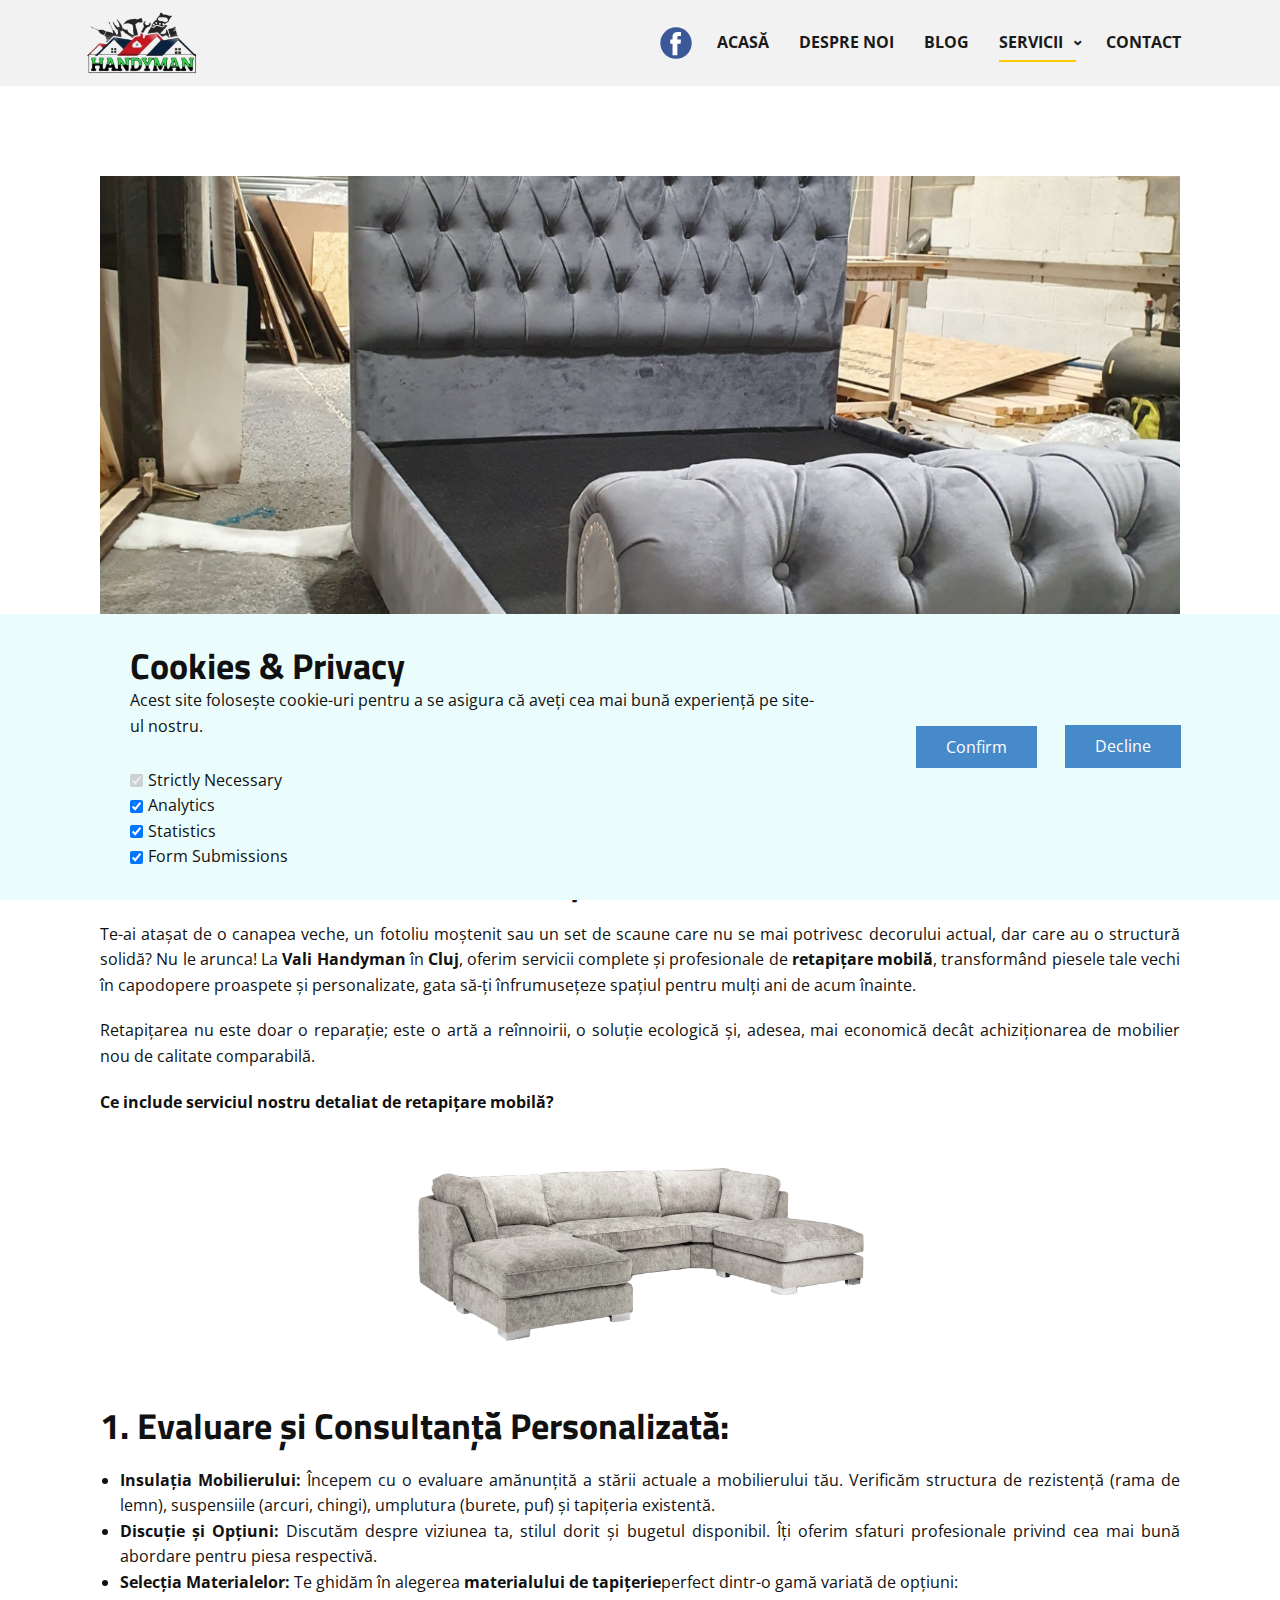
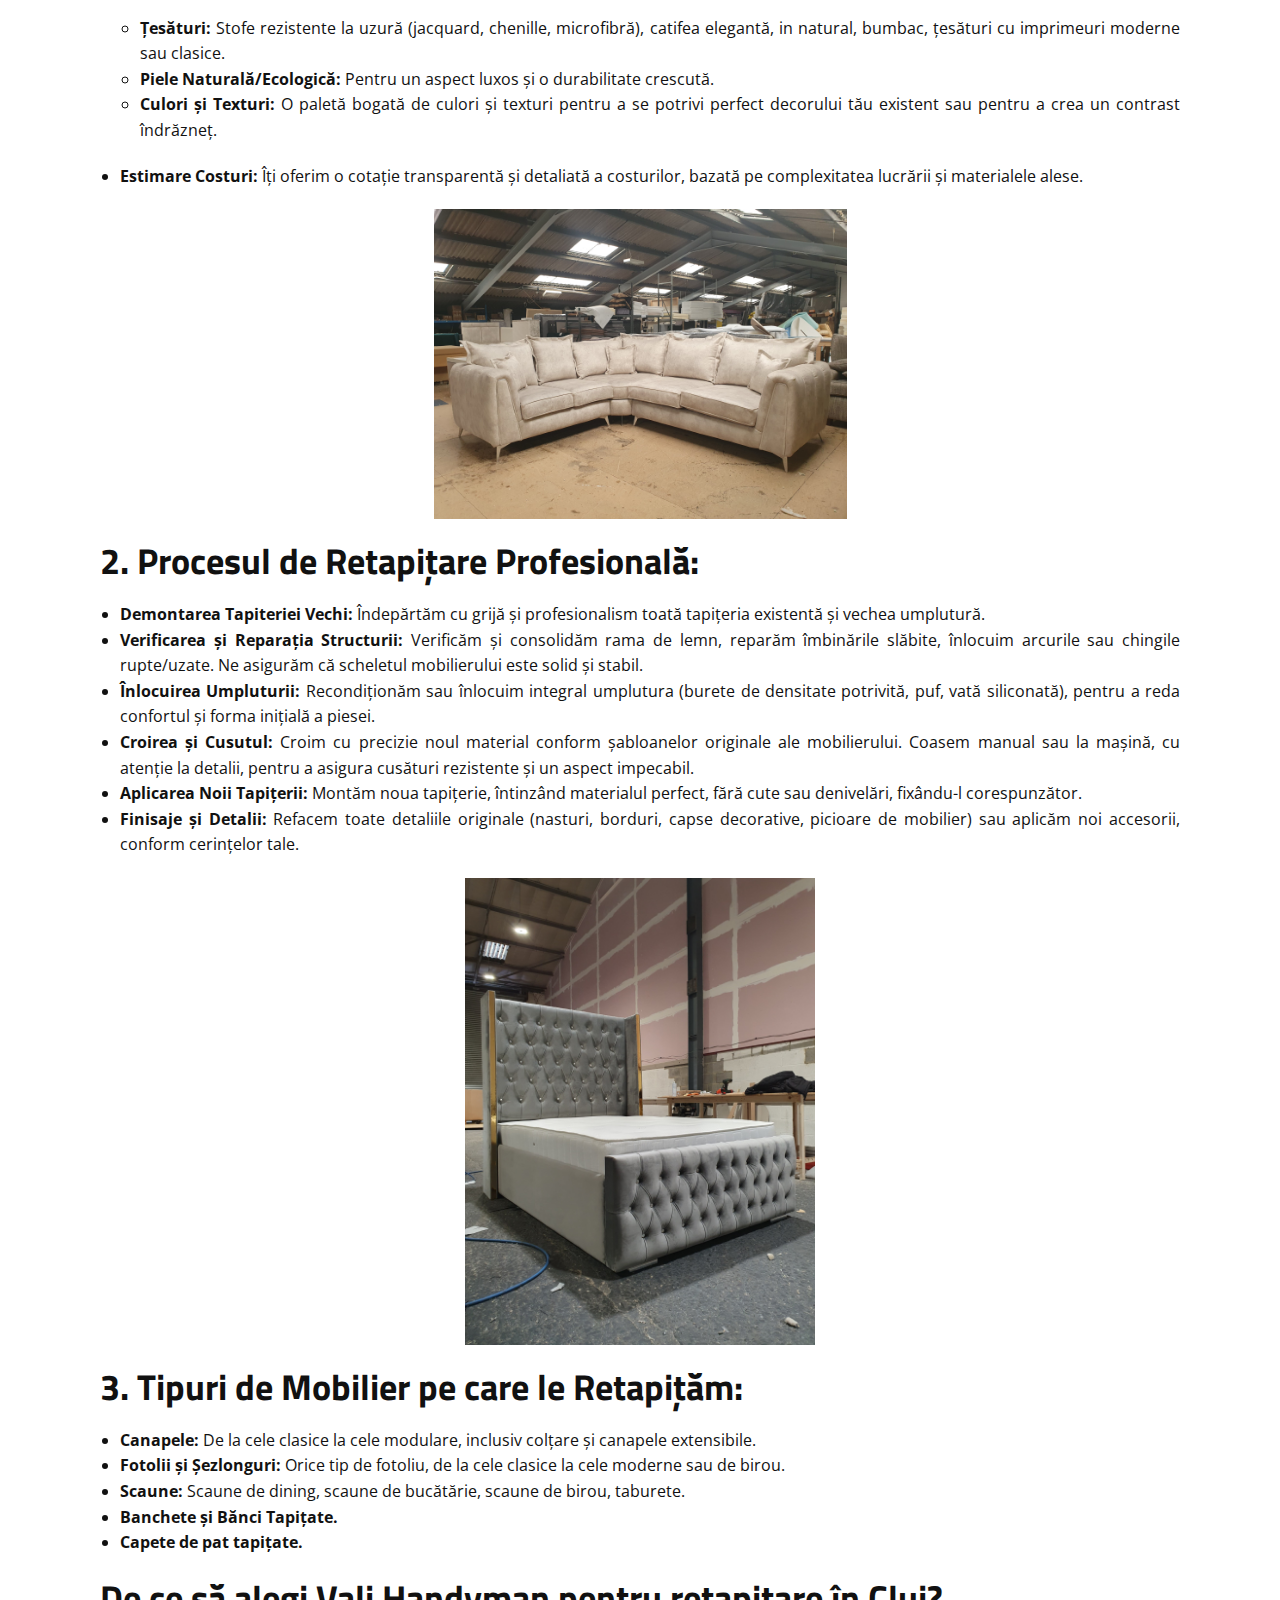
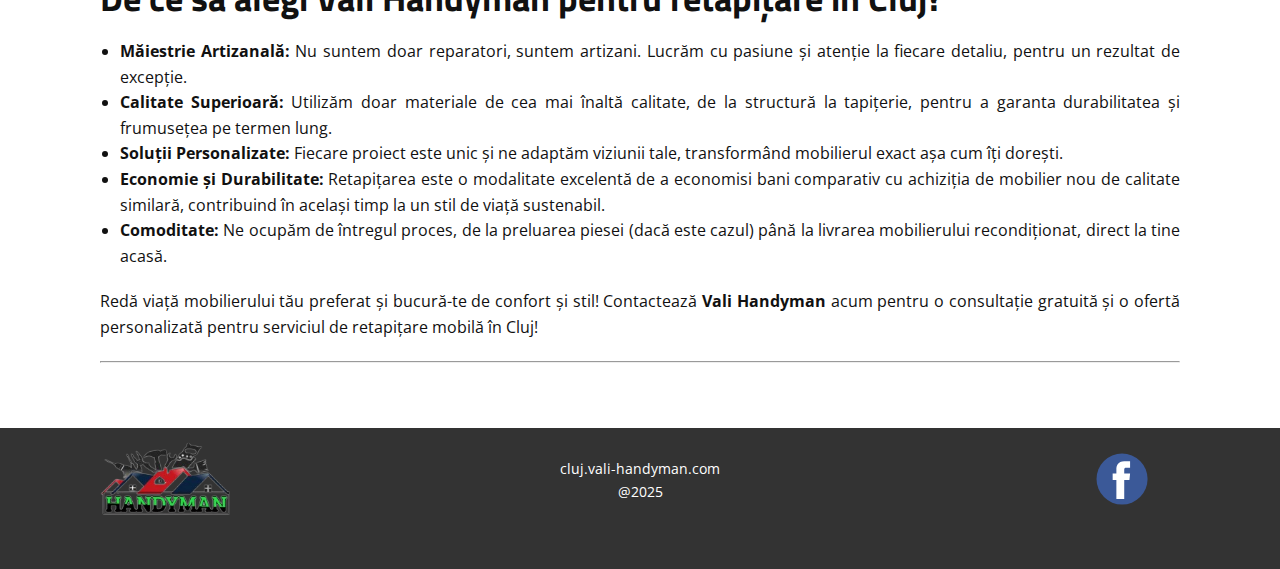
<file: blog/retapitare.html>
<!DOCTYPE html>
<html style="font-size: 16px;" lang="ro-RO"><head>
    <meta name="viewport" content="width=device-width, initial-scale=1.0">
    <meta charset="utf-8">
    <meta name="keywords" content="Post 1 Headline">
    <meta name="description" content="Ai nevoie de un handyman de încredere în Cluj? Vali Handyman oferă reparații instalații sanitare, electrice, montaj mobilă, reparații acoperișuri, retapițare, construcții foișoare/terase. Soluții rapide și profesionale pentru locuința ta.">
    <title>Retapitare</title>
    <link rel="stylesheet" href="../nicepage.css" media="screen">
<link rel="stylesheet" href="../Post-Template.css" media="screen">
    <script class="u-script" type="text/javascript" src="../jquery.js" defer=""></script>
    <script class="u-script" type="text/javascript" src="../nicepage.js" defer=""></script>
    <meta name="generator" content="Nicepage 7.9.4, nicepage.com">
    <link rel="icon" href="../images/favicon.png">
    
    
    
    <link id="u-theme-google-font" rel="stylesheet" href="https://fonts.googleapis.com/css?family=Titillium+Web:200,200i,300,300i,400,400i,600,600i,700,700i,900|Open+Sans:300,300i,400,400i,500,500i,600,600i,700,700i,800,800i">
    <script type="application/ld+json">{
		"@context": "http://schema.org",
		"@type": "Organization",
		"name": "Handyman ro",
		"logo": "images/VALY-Photoroom1.png",
		"sameAs": [
				"https://www.facebook.com/profile.php?id=61567462739959",
				"https://www.facebook.com/profile.php?id=61567462739959"
		]
}</script>
    <meta name="theme-color" content="#478ac9">
  <meta data-intl-tel-input-cdn-path="intlTelInput/"></head>
  <body data-path-to-root="./" data-include-products="false" class="u-body u-xl-mode" data-lang="ro"><header class="u-clearfix u-gradient u-header u-sticky u-sticky-fb05 u-header" id="sec-8087"><div class="u-clearfix u-sheet u-valign-middle-lg u-valign-middle-md u-valign-middle-sm u-valign-middle-xl u-sheet-1">
        <a href="../" data-page-id="843610132" class="u-image u-logo u-image-1" data-image-width="186" data-image-height="112">
          <img src="../images/VALY-Photoroom1.png" class="u-logo-image u-logo-image-1" title="Acasa" alt="logo-ul meșterului vali">
        </a>
        <nav class="u-dropdown-icon u-menu u-menu-dropdown u-offcanvas u-menu-1" data-responsive-from="MD" role="navigation">
          <div class="menu-collapse" style="font-size: 1rem; letter-spacing: 0px; font-weight: 700; text-transform: uppercase;">
            <a class="u-button-style u-custom-active-border-color u-custom-active-color u-custom-border u-custom-border-color u-custom-borders u-custom-hover-border-color u-custom-hover-color u-custom-left-right-menu-spacing u-custom-padding-bottom u-custom-text-active-color u-custom-text-color u-custom-text-hover-color u-custom-top-bottom-menu-spacing u-hamburger-link u-nav-link u-text-active-palette-1-base u-text-hover-palette-2-base" href="#" tabindex="-1" aria-label="Deschide meniul" aria-controls="01fd">
              <svg class="u-svg-link" viewBox="0 0 24 24"><use xlink:href="#menu-hamburger"></use></svg>
              <svg class="u-svg-content" version="1.1" id="menu-hamburger" viewBox="0 0 16 16" x="0px" y="0px" xmlns:xlink="http://www.w3.org/1999/xlink" xmlns="http://www.w3.org/2000/svg"><g><rect y="1" width="16" height="2"></rect><rect y="7" width="16" height="2"></rect><rect y="13" width="16" height="2"></rect>
</g></svg>
            </a>
          </div>
          <div class="u-custom-menu u-nav-container">
            <ul role="menubar" class="u-nav u-spacing-30 u-unstyled u-nav-1"><li role="none" class="u-nav-item"><a role="menuitem" class="u-border-2 u-border-active-palette-3-base u-border-hover-palette-3-base u-border-no-left u-border-no-right u-border-no-top u-button-style u-nav-link u-text-active-grey-90 u-text-grey-90 u-text-hover-grey-90" href="../" style="padding: 10px 0px;">Acasă</a>
</li><li role="none" class="u-nav-item"><a role="menuitem" class="u-border-2 u-border-active-palette-3-base u-border-hover-palette-3-base u-border-no-left u-border-no-right u-border-no-top u-button-style u-nav-link u-text-active-grey-90 u-text-grey-90 u-text-hover-grey-90" href="../Despre-noi.html" style="padding: 10px 0px;">Despre noi</a>
</li><li role="none" class="u-nav-item"><a role="menuitem" class="u-border-2 u-border-active-palette-3-base u-border-hover-palette-3-base u-border-no-left u-border-no-right u-border-no-top u-button-style u-nav-link u-text-active-grey-90 u-text-grey-90 u-text-hover-grey-90" href="../blog/blog.html" style="padding: 10px 0px;">Blog</a>
</li><li role="none" class="u-nav-item"><a role="menuitem" class="u-border-2 u-border-active-palette-3-base u-border-hover-palette-3-base u-border-no-left u-border-no-right u-border-no-top u-button-style u-nav-link u-text-active-grey-90 u-text-grey-90 u-text-hover-grey-90" style="padding: 10px 0px;">Servicii</a><div class="u-nav-popup"><ul role="menu" class="u-border-2 u-nav u-unstyled u-v-spacing-10" aria-label="Servicii menu"><li role="none" class="u-nav-item"><a role="menuitem" class="u-button-style u-nav-link u-white" href="../blog/reparaii-mobil-cluj.html">Reparații mobila</a>
</li><li role="none" class="u-nav-item"><a role="menuitem" class="u-button-style u-nav-link u-white" href="#">Reparații usi și geamuri</a>
</li><li role="none" class="u-nav-item"><a role="menuitem" class="u-button-style u-nav-link u-white" href="#">Elecrician</a>
</li><li role="none" class="u-nav-item"><a role="menuitem" class="u-button-style u-nav-link u-white" href="#">Instalator</a>
</li><li role="none" class="u-nav-item"><a role="menuitem" class="u-button-style u-nav-link u-white" href="#">Montaj parchet</a>
</li><li role="none" class="u-nav-item"><a role="menuitem" class="u-button-style u-nav-link u-white" href="#">Reparatii acoperisuri</a>
</li><li role="none" class="u-nav-item"><a role="menuitem" class="u-button-style u-nav-link u-white" href="#">Foisoare si terase</a>
</li><li role="none" class="u-nav-item"><a role="menuitem" class="u-button-style u-nav-link u-white" href="#">Instalatii sanitare</a>
</li><li role="none" class="u-nav-item"><a role="menuitem" class="u-button-style u-nav-link u-white" href="../blog/montaj-mobila-cluj-napoca.html">Montaj mobila</a>
</li><li role="none" class="u-nav-item"><a role="menuitem" class="u-button-style u-nav-link u-white" href="../blog/dulgherie-si-tamplarie.html">Dulgerie si tamplarie</a>
</li><li role="none" class="u-nav-item"><a tabindex="-1" role="menuitem" class="u-button-style u-nav-link u-white" href="../blog/retapitare.html">Retapitare</a>
</li></ul>
</div>
</li><li role="none" class="u-nav-item"><a role="menuitem" class="u-border-2 u-border-active-palette-3-base u-border-hover-palette-3-base u-border-no-left u-border-no-right u-border-no-top u-button-style u-nav-link u-text-active-grey-90 u-text-grey-90 u-text-hover-grey-90" href="../Contact.html" style="padding: 10px 0px;">Contact</a>
</li></ul>
          </div>
          <div class="u-custom-menu u-nav-container-collapse" id="01fd" role="region" aria-label="Panou de meniu">
            <div class="u-black u-container-style u-inner-container-layout u-opacity u-opacity-95 u-sidenav">
              <div class="u-inner-container-layout u-sidenav-overflow">
                <div class="u-menu-close" tabindex="-1" aria-label="Închide meniul"></div>
                <ul class="u-align-center u-nav u-popupmenu-items u-unstyled u-nav-3" role="menubar"><li role="none" class="u-nav-item"><a role="menuitem" class="u-button-style u-nav-link" href="../">Acasă</a>
</li><li role="none" class="u-nav-item"><a role="menuitem" class="u-button-style u-nav-link" href="../Despre-noi.html">Despre noi</a>
</li><li role="none" class="u-nav-item"><a role="menuitem" class="u-button-style u-nav-link" href="../blog/blog.html">Blog</a>
</li><li role="none" class="u-nav-item"><a role="menuitem" class="u-button-style u-nav-link">Servicii</a><div class="u-nav-popup"><ul role="menu" class="u-border-2 u-nav u-unstyled u-v-spacing-10" aria-label="Servicii menu"><li role="none" class="u-nav-item"><a role="menuitem" class="u-button-style u-nav-link" href="../blog/reparaii-mobil-cluj.html">Reparații mobila</a>
</li><li role="none" class="u-nav-item"><a role="menuitem" class="u-button-style u-nav-link" href="#">Reparații usi și geamuri</a>
</li><li role="none" class="u-nav-item"><a role="menuitem" class="u-button-style u-nav-link" href="#">Elecrician</a>
</li><li role="none" class="u-nav-item"><a role="menuitem" class="u-button-style u-nav-link" href="#">Instalator</a>
</li><li role="none" class="u-nav-item"><a role="menuitem" class="u-button-style u-nav-link" href="#">Montaj parchet</a>
</li><li role="none" class="u-nav-item"><a role="menuitem" class="u-button-style u-nav-link" href="#">Reparatii acoperisuri</a>
</li><li role="none" class="u-nav-item"><a role="menuitem" class="u-button-style u-nav-link" href="#">Foisoare si terase</a>
</li><li role="none" class="u-nav-item"><a role="menuitem" class="u-button-style u-nav-link" href="#">Instalatii sanitare</a>
</li><li role="none" class="u-nav-item"><a role="menuitem" class="u-button-style u-nav-link" href="../blog/montaj-mobila-cluj-napoca.html">Montaj mobila</a>
</li><li role="none" class="u-nav-item"><a role="menuitem" class="u-button-style u-nav-link" href="../blog/dulgherie-si-tamplarie.html">Dulgerie si tamplarie</a>
</li><li role="none" class="u-nav-item"><a tabindex="-1" role="menuitem" class="u-button-style u-nav-link" href="../blog/retapitare.html">Retapitare</a>
</li></ul>
</div>
</li><li role="none" class="u-nav-item"><a role="menuitem" class="u-button-style u-nav-link" href="../Contact.html">Contact</a>
</li></ul>
              </div>
            </div>
            <div class="u-black u-menu-overlay u-opacity u-opacity-70"></div>
          </div>
          <style class="menu-style">@media (max-width: 939px) {
                    [data-responsive-from="MD"] .u-nav-container {
                        display: none;
                    }
                    [data-responsive-from="MD"] .menu-collapse {
                        display: block;
                    }
                }</style>
        </nav>
        <div class="u-social-icons u-social-icons-1">
          <a class="u-social-url" title="facebook" target="_blank" href="https://www.facebook.com/profile.php?id=61567462739959"><span class="u-icon u-social-facebook u-social-icon u-icon-1"><svg class="u-svg-link" preserveAspectRatio="xMidYMin slice" viewBox="0 0 112 112" style=""><use xlink:href="#svg-fa98"></use></svg><svg class="u-svg-content" viewBox="0 0 112 112" x="0" y="0" id="svg-fa98"><circle fill="currentColor" cx="56.1" cy="56.1" r="55"></circle><path fill="#FFFFFF" d="M73.5,31.6h-9.1c-1.4,0-3.6,0.8-3.6,3.9v8.5h12.6L72,58.3H60.8v40.8H43.9V58.3h-8V43.9h8v-9.2
c0-6.7,3.1-17,17-17h12.5v13.9H73.5z"></path></svg></span>
          </a>
        </div>
      </div></header>
    <section class="u-align-center u-clearfix u-container-align-center u-section-1" id="block-1">
      <div class="u-clearfix u-sheet u-valign-middle-md u-valign-middle-sm u-valign-middle-xs u-sheet-1"><!--post_details--><!--post_details_options_json--><!--{"source":""}--><!--/post_details_options_json--><!--blog_post-->
        <div class="u-container-style u-expanded-width u-post-details u-post-details-1">
          <div class="u-container-layout u-valign-middle u-container-layout-1"><!--blog_post_image-->
            <img alt="" class="u-blog-control u-expanded-width u-image u-image-default u-image-1" src="../images/20230414_131811.jpg"><!--/blog_post_image--><!--blog_post_header-->
            <h2 class="u-blog-control u-text u-text-1">Retapitare</h2><!--/blog_post_header--><!--blog_post_metadata-->
            <div class="u-blog-control u-metadata u-metadata-1"><!--blog_post_metadata_date--><span class="u-meta-date u-meta-icon">Jun 09, 2025</span><!--/blog_post_metadata_date--><!--blog_post_metadata_category--><span class="u-meta-category u-meta-icon"><a href="../blog/blog.html#/blog-1///12">Retapitare</a></span><!--/blog_post_metadata_category--><!--blog_post_metadata_comments--><span class="u-meta-comments u-meta-icon"><!--blog_post_metadata_comments_content-->Comments (0)<!--/blog_post_metadata_comments_content--></span><!--/blog_post_metadata_comments-->
            </div><!--/blog_post_metadata--><!--blog_post_content-->
            <div class="u-align-justify u-blog-control u-post-content u-text u-text-2 fr-view"><hr data-sourcepos="1:1-1:3" id="isPasted"><h2 data-sourcepos="2:1-2:73"><span style="font-size: 2.25rem;">Serviciul Profesional de Retapițare Mobilă de la Vali Handyman în Cluj</span></h2><p data-sourcepos="4:1-4:404">Te-ai atașat de o canapea veche, un fotoliu moștenit sau un set de scaune care nu se mai potrivesc decorului actual, dar care au o structură solidă? Nu le arunca! La <strong>Vali Handyman</strong> în <strong>Cluj</strong>, oferim servicii complete și profesionale de <strong>retapițare mobilă</strong>, transformând piesele tale vechi în capodopere proaspete și personalizate, gata să-ți înfrumusețeze spațiul pentru mulți ani de acum înainte.</p><p data-sourcepos="6:1-6:171">Retapițarea nu este doar o reparație; este o artă a reînnoirii, o soluție ecologică și, adesea, mai economică decât achiziționarea de mobilier nou de calitate comparabilă.</p><p data-sourcepos="8:1-8:62"><strong>Ce include serviciul nostru detaliat de retapițare mobilă?</strong></p><p data-sourcepos="8:1-8:62"><strong><img src="../images/canapea-12.png" width="350" style="width: 463px;" class="fr-dib fr-fic"></strong><br></p><h3 data-sourcepos="10:1-10:45">1. Evaluare și Consultanță Personalizată:</h3><ul data-sourcepos="11:1-18:0"><li data-sourcepos="11:1-11:227"><strong>Insulația Mobilierului:</strong> Începem cu o evaluare amănunțită a stării actuale a mobilierului tău. Verificăm structura de rezistență (rama de lemn), suspensiile (arcuri, chingi), umplutura (burete, puf) și tapițeria existentă.</li><li data-sourcepos="12:1-12:178"><strong>Discuție și Opțiuni:</strong> Discutăm despre viziunea ta, stilul dorit și bugetul disponibil. Îți oferim sfaturi profesionale privind cea mai bună abordare pentru piesa respectivă.</li><li data-sourcepos="13:1-16:157"><strong>Selecția Materialelor:</strong> Te ghidăm în alegerea <strong>materialului de tapițerie</strong>perfect dintr-o gamă variată de opțiuni:<ul data-sourcepos="14:5-16:157"><li data-sourcepos="14:5-14:161"><strong>Țesături:</strong> Stofe rezistente la uzură (jacquard, chenille, microfibră), catifea elegantă, in natural, bumbac, țesături cu imprimeuri moderne sau clasice.</li><li data-sourcepos="15:5-15:86"><strong>Piele Naturală/Ecologică:</strong> Pentru un aspect luxos și o durabilitate crescută.</li><li data-sourcepos="16:5-16:157"><strong>Culori și Texturi:</strong> O paletă bogată de culori și texturi pentru a se potrivi perfect decorului tău existent sau pentru a crea un contrast îndrăzneț.</li></ul></li><li data-sourcepos="17:1-18:0"><strong>Estimare Costuri:</strong> Îți oferim o cotație transparentă și detaliată a costurilor, bazată pe complexitatea lucrării și materialele alese.</li></ul><p><img src="../images/20230715_102441.jpg" width="350" style="width: 413px;" class="fr-dib fr-fic"></p><h3 data-sourcepos="19:1-19:43">2. Procesul de Retapițare Profesională:</h3><ul data-sourcepos="21:1-27:0"><li data-sourcepos="21:1-21:119"><strong>Demontarea Tapiteriei Vechi:</strong> Îndepărtăm cu grijă și profesionalism toată tapițeria existentă și vechea umplutură.</li><li data-sourcepos="22:1-22:212"><strong>Verificarea și Reparația Structurii:</strong> Verificăm și consolidăm rama de lemn, reparăm îmbinările slăbite, înlocuim arcurile sau chingile rupte/uzate. Ne asigurăm că scheletul mobilierului este solid și stabil.</li><li data-sourcepos="23:1-23:181"><strong>Înlocuirea Umpluturii:</strong> Recondiționăm sau înlocuim integral umplutura (burete de densitate potrivită, puf, vată siliconată), pentru a reda confortul și forma inițială a piesei.</li><li data-sourcepos="24:1-24:218"><strong>Croirea și Cusutul:</strong> Croim cu precizie noul material conform șabloanelor originale ale mobilierului. Coasem manual sau la mașină, cu atenție la detalii, pentru a asigura cusături rezistente și un aspect impecabil.</li><li data-sourcepos="25:1-25:135"><strong>Aplicarea Noii Tapițerii:</strong> Montăm noua tapițerie, întinzând materialul perfect, fără cute sau denivelări, fixându-l corespunzător.</li><li data-sourcepos="26:1-27:0"><strong>Finisaje și Detalii:</strong> Refacem toate detaliile originale (nasturi, borduri, capse decorative, picioare de mobilier) sau aplicăm noi accesorii, conform cerințelor tale.</li></ul><p><img src="../images/20230316_155928.jpg" width="350" style="width: 350px;" class="fr-dib fr-fic"></p><h3 data-sourcepos="28:1-28:47">3. Tipuri de Mobilier pe care le Retapițăm:</h3><ul data-sourcepos="30:1-35:0"><li data-sourcepos="30:1-30:94"><strong>Canapele:</strong> De la cele clasice la cele modulare, inclusiv colțare și canapele extensibile.</li><li data-sourcepos="31:1-31:99"><strong>Fotolii și Șezlonguri:</strong> Orice tip de fotoliu, de la cele clasice la cele moderne sau de birou.</li><li data-sourcepos="32:1-32:79"><strong>Scaune:</strong> Scaune de dining, scaune de bucătărie, scaune de birou, taburete.</li><li data-sourcepos="33:1-33:33"><strong>Banchete și Bănci Tapițate.</strong></li><li data-sourcepos="34:1-35:0"><strong>Capete de pat tapițate.</strong></li></ul><h3 data-sourcepos="36:1-36:59">De ce să alegi Vali Handyman pentru retapițare în Cluj?</h3><ul data-sourcepos="38:1-43:0"><li data-sourcepos="38:1-38:152"><strong>Măiestrie Artizanală:</strong> Nu suntem doar reparatori, suntem artizani. Lucrăm cu pasiune și atenție la fiecare detaliu, pentru un rezultat de excepție.</li><li data-sourcepos="39:1-39:169"><strong>Calitate Superioară:</strong> Utilizăm doar materiale de cea mai înaltă calitate, de la structură la tapițerie, pentru a garanta durabilitatea și frumusețea pe termen lung.</li><li data-sourcepos="40:1-40:134"><strong>Soluții Personalizate:</strong> Fiecare proiect este unic și ne adaptăm viziunii tale, transformând mobilierul exact așa cum îți dorești.</li><li data-sourcepos="41:1-41:213"><strong>Economie și Durabilitate:</strong> Retapițarea este o modalitate excelentă de a economisi bani comparativ cu achiziția de mobilier nou de calitate similară, contribuind în același timp la un stil de viață sustenabil.</li><li data-sourcepos="42:1-43:0"><strong>Comoditate:</strong> Ne ocupăm de întregul proces, de la preluarea piesei (dacă este cazul) până la livrarea mobilierului recondiționat, direct la tine acasă.</li></ul><p data-sourcepos="44:1-44:207">Redă viață mobilierului tău preferat și bucură-te de confort și stil! Contactează <strong>Vali Handyman</strong> acum pentru o consultație gratuită și o ofertă personalizată pentru serviciul de retapițare mobilă în Cluj!</p><hr data-sourcepos="46:1-46:3"><p><br></p></div><!--/blog_post_content-->
          </div>
        </div><!--/blog_post--><!--/post_details-->
      </div>
    </section>
    
    
    
    <footer class="u-align-center u-clearfix u-container-align-center u-footer u-grey-80 u-footer" id="sec-d364"><div class="u-clearfix u-sheet u-sheet-1">
        <img class="u-image u-image-contain u-image-default u-preserve-proportions u-image-1" src="../images/VALY-Photoroom1.png" alt="logo cluj.vali-handyman.com​" data-image-width="186" data-image-height="112" title="logo" data-href="../" data-page-id="843610132">
        <div class="u-social-icons u-social-icons-1">
          <a class="u-social-url" title="facebook" target="_blank" href="https://www.facebook.com/profile.php?id=61567462739959"><span class="u-icon u-social-facebook u-social-icon u-icon-1"><svg class="u-svg-link" preserveAspectRatio="xMidYMin slice" viewBox="0 0 112 112" style=""><use xlink:href="#svg-a4e2"></use></svg><svg class="u-svg-content" viewBox="0 0 112 112" x="0" y="0" id="svg-a4e2"><circle fill="currentColor" cx="56.1" cy="56.1" r="55"></circle><path fill="#FFFFFF" d="M73.5,31.6h-9.1c-1.4,0-3.6,0.8-3.6,3.9v8.5h12.6L72,58.3H60.8v40.8H43.9V58.3h-8V43.9h8v-9.2
c0-6.7,3.1-17,17-17h12.5v13.9H73.5z"></path></svg></span>
          </a>
        </div>
        <p class="u-small-text u-text u-text-variant u-text-1">cluj.vali-handyman.com <br>@2025
        </p>
      </div></footer>
    <section class="u-backlink u-clearfix u-grey-80"></section><section class="u-align-center u-clearfix u-container-align-center u-cookies-consent u-palette-4-light-3 u-cookies-consent" id="gdpr">
      <div class="u-clearfix u-sheet u-valign-middle u-sheet-1">
        <div class="data-layout-selected u-clearfix u-expanded-width u-layout-wrap u-layout-wrap-1">
          <div class="u-gutter-0 u-layout">
            <div class="u-layout-row">
              <div class="u-container-style u-layout-cell u-left-cell u-size-43 u-layout-cell-1">
                <div class="u-container-layout u-container-layout-1">
                  <h3 class="u-text u-text-default u-text-1">Cookies &amp; Privacy</h3>
                  <p class="u-text u-text-default u-text-2"> Acest site folosește cookie-uri pentru a se asigura că aveți cea mai bună experiență pe site-ul nostru.</p>
                  <div class="custom-expanded u-cookie-preferences u-cookie-preferences-1">
                    <label class="u-form-control-hidden u-label"></label>
                    <div class="u-form-checkbox-group-wrapper">
                      <div class="u-input-row">
                        <input id="field-cookie-necessary" disabled="" type="checkbox" name="cookie-preferences" value="necessary" class="u-field-input" checked="checked">
                        <label class="u-field-label" for="field-cookie-necessary">Strictly Necessary</label>
                      </div>
                      <div class="u-input-row">
                        <input id="field-cookie-analytics" checked="checked" type="checkbox" name="cookie-preferences" value="analytics" class="u-field-input">
                        <label class="u-field-label" for="field-cookie-analytics">Analytics</label>
                      </div>
                      <div class="u-input-row">
                        <input id="field-cookie-statistics" checked="checked" type="checkbox" name="cookie-preferences" value="statistics" class="u-field-input">
                        <label class="u-field-label" for="field-cookie-statistics">Statistics</label>
                      </div>
                      <div class="u-input-row">
                        <input id="field-cookie-form-submissions" checked="checked" type="checkbox" name="cookie-preferences" value="submissions" class="u-field-input">
                        <label class="u-field-label" for="field-cookie-form-submissions">Form Submissions</label>
                      </div>
                    </div>
                  </div>
                </div>
              </div>
              <div class="u-align-left u-container-align-left u-container-style u-layout-cell u-right-cell u-size-17 u-layout-cell-2">
                <div class="u-container-layout u-container-layout-2">
                  <a href="" class="u-btn u-button-decline u-button-style u-btn-1">Decline</a>
                  <a href="###" class="u-btn u-button-confirm u-button-style u-palette-1-base u-btn-2">Confirm</a>
                </div>
              </div>
            </div>
          </div>
        </div>
      </div>
    <style> .u-cookies-consent {
  background-image: none;
}

.u-cookies-consent .u-sheet-1 {
  min-height: 263px;
}

.u-cookies-consent .u-layout-wrap-1 {
  margin-top: 30px;
  margin-bottom: 30px;
}

.u-cookies-consent .u-layout-cell-1 {
  min-height: 203px;
}

.u-cookies-consent .u-container-layout-1 {
  padding: 0 60px;
}

.u-cookies-consent .u-text-1 {
  margin-top: 0;
  margin-right: 20px;
  margin-bottom: 0;
}

.u-cookies-consent .u-text-2 {
  margin: 1px auto 0 0;
}

.u-cookies-consent .u-cookie-preferences-1 {
  width: 697px;
  margin: 28px 0 0;
}

.u-cookies-consent .u-layout-cell-2 {
  min-height: 203px;
}

.u-cookies-consent .u-container-layout-2 {
  padding: 30px 29px;
}

.u-cookies-consent .u-btn-1 {
  margin: 51px 0 0 auto;
}

.u-cookies-consent .u-btn-2 {
  margin: -42px auto 0 0;
}

@media (max-width: 1199px) {
  .u-cookies-consent .u-sheet-1 {
    min-height: 131px;
  }

  .u-cookies-consent .u-layout-cell-1 {
    min-height: 167px;
  }

  .u-cookies-consent .u-text-1 {
    margin-right: 0;
  }

  .u-cookies-consent .u-cookie-preferences-1 {
    width: 554px;
  }

  .u-cookies-consent .u-layout-cell-2 {
    min-height: 167px;
  }

  .u-cookies-consent .u-btn-1 {
    margin-right: 0;
  }

  .u-cookies-consent .u-btn-2 {
    margin-top: -42px;
    margin-left: 0;
  }
}

@media (max-width: 991px) {
  .u-cookies-consent .u-sheet-1 {
    min-height: 106px;
  }

  .u-cookies-consent .u-layout-cell-1 {
    min-height: 100px;
  }

  .u-cookies-consent .u-container-layout-1 {
    padding-left: 30px;
    padding-right: 30px;
  }

  .u-cookies-consent .u-cookie-preferences-1 {
    width: 456px;
  }

  .u-cookies-consent .u-layout-cell-2 {
    min-height: 100px;
  }
}

@media (max-width: 767px) {
  .u-cookies-consent .u-sheet-1 {
    min-height: 225px;
  }

  .u-cookies-consent .u-container-layout-1 {
    padding-left: 10px;
    padding-right: 10px;
    padding-bottom: 20px;
  }

  .u-cookies-consent .u-container-layout-2 {
    padding: 10px;
  }
}

@media (max-width: 575px) {
  .u-cookies-consent .u-sheet-1 {
    min-height: 121px;
  }

  .u-cookies-consent .u-cookie-preferences-1 {
    width: 320px;
  }
}</style></section>
  
</body></html>
</file>
